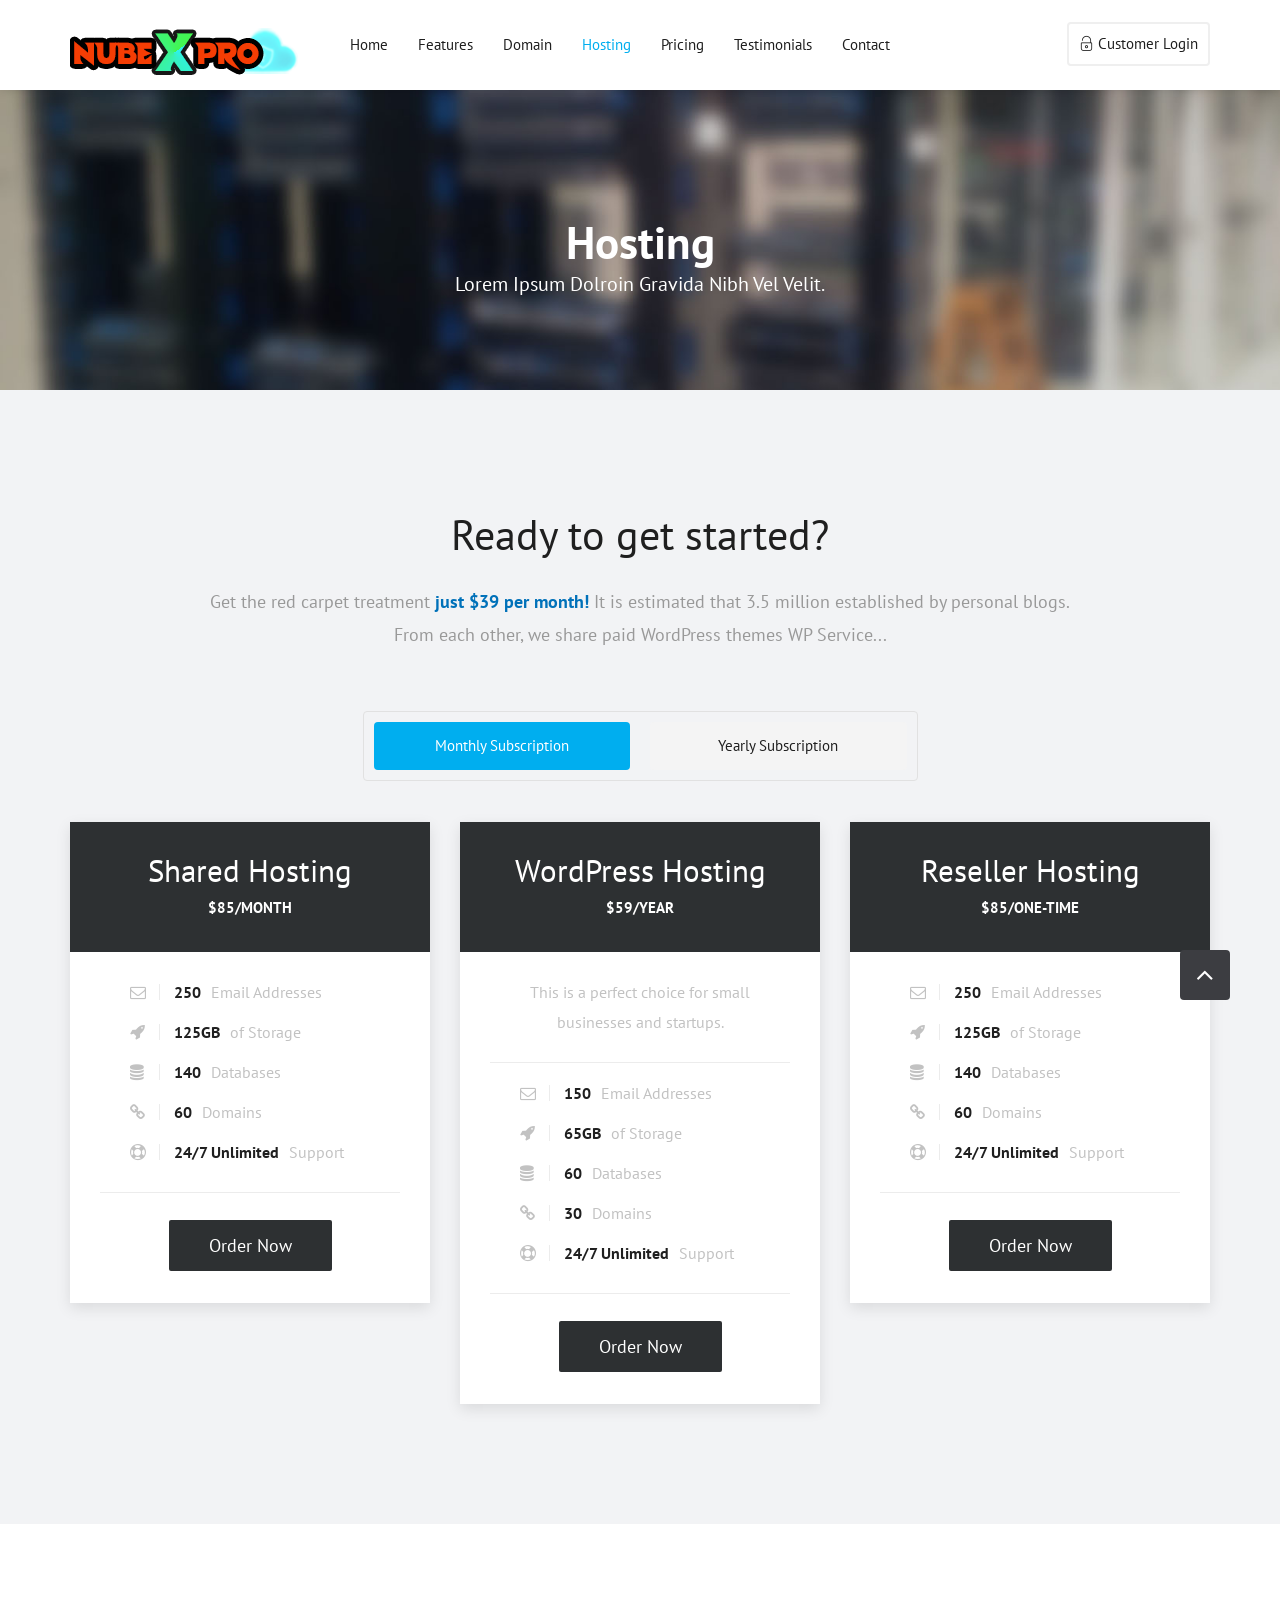
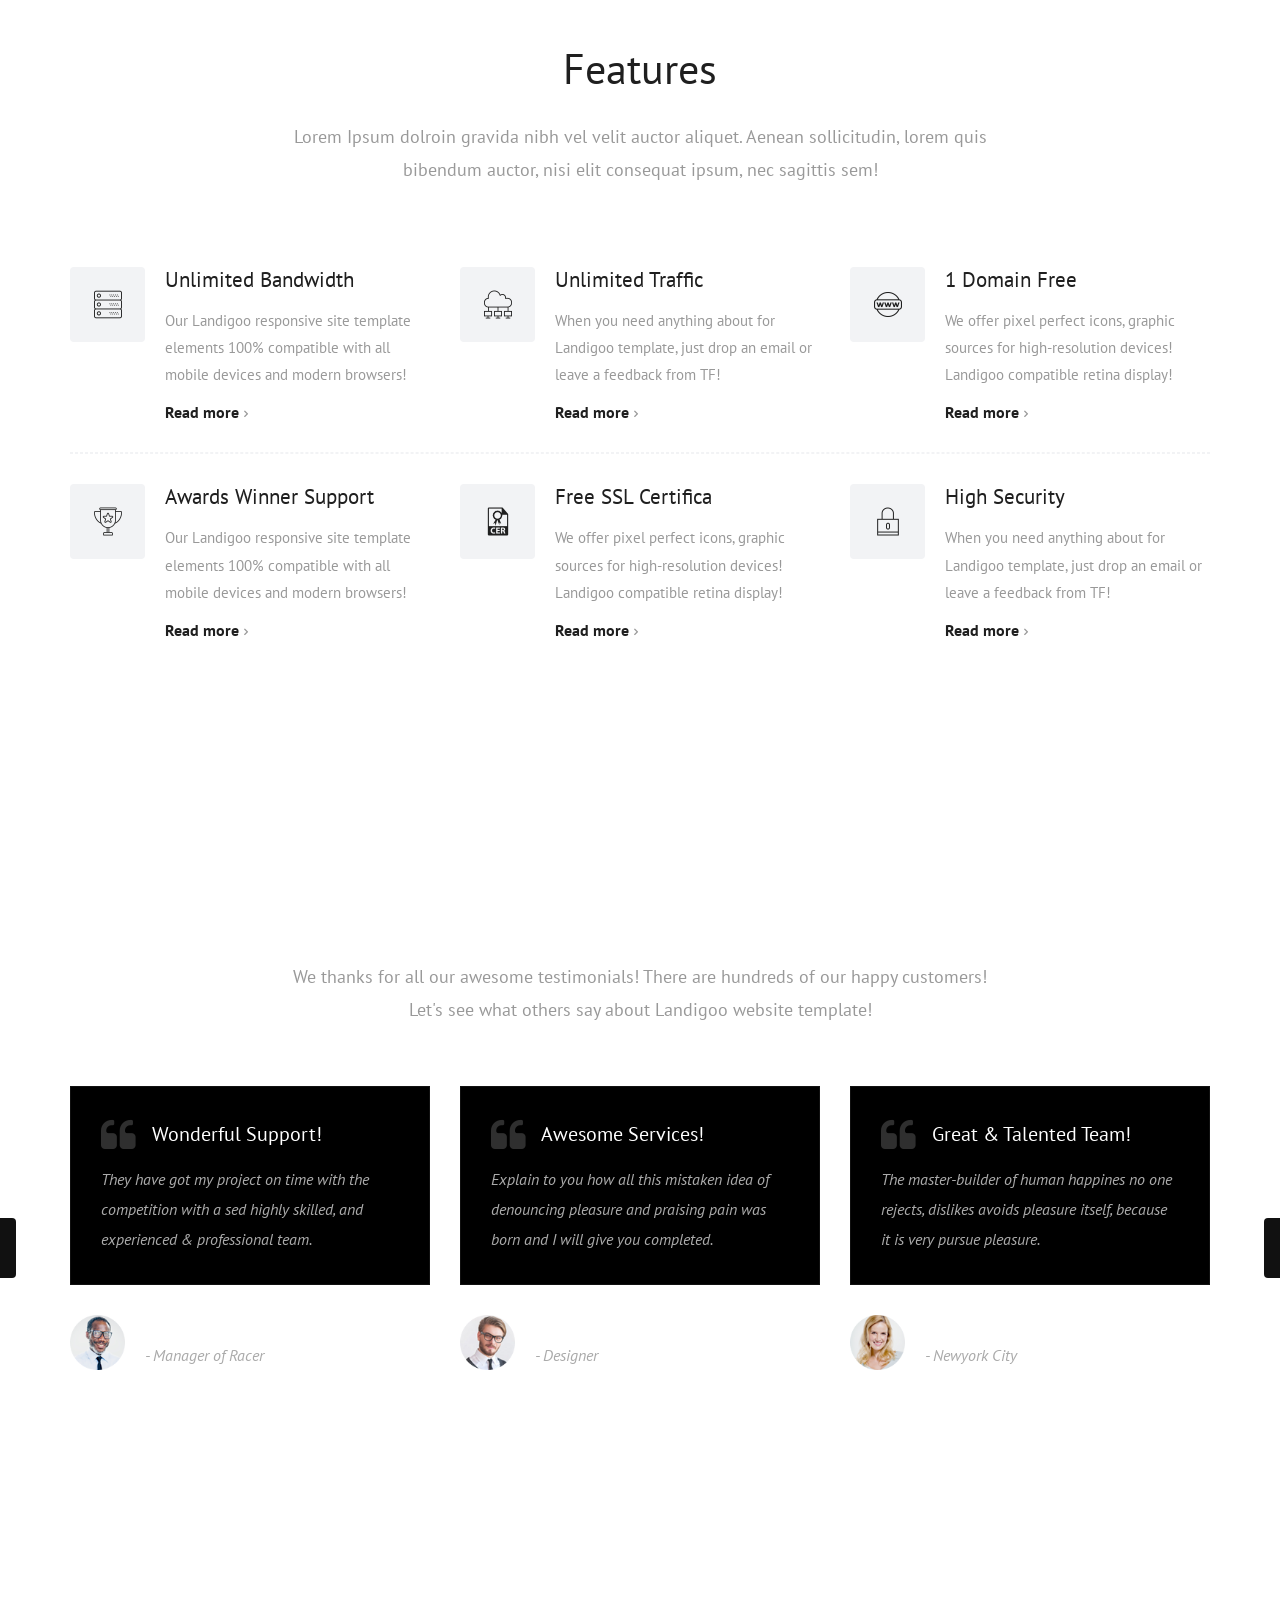
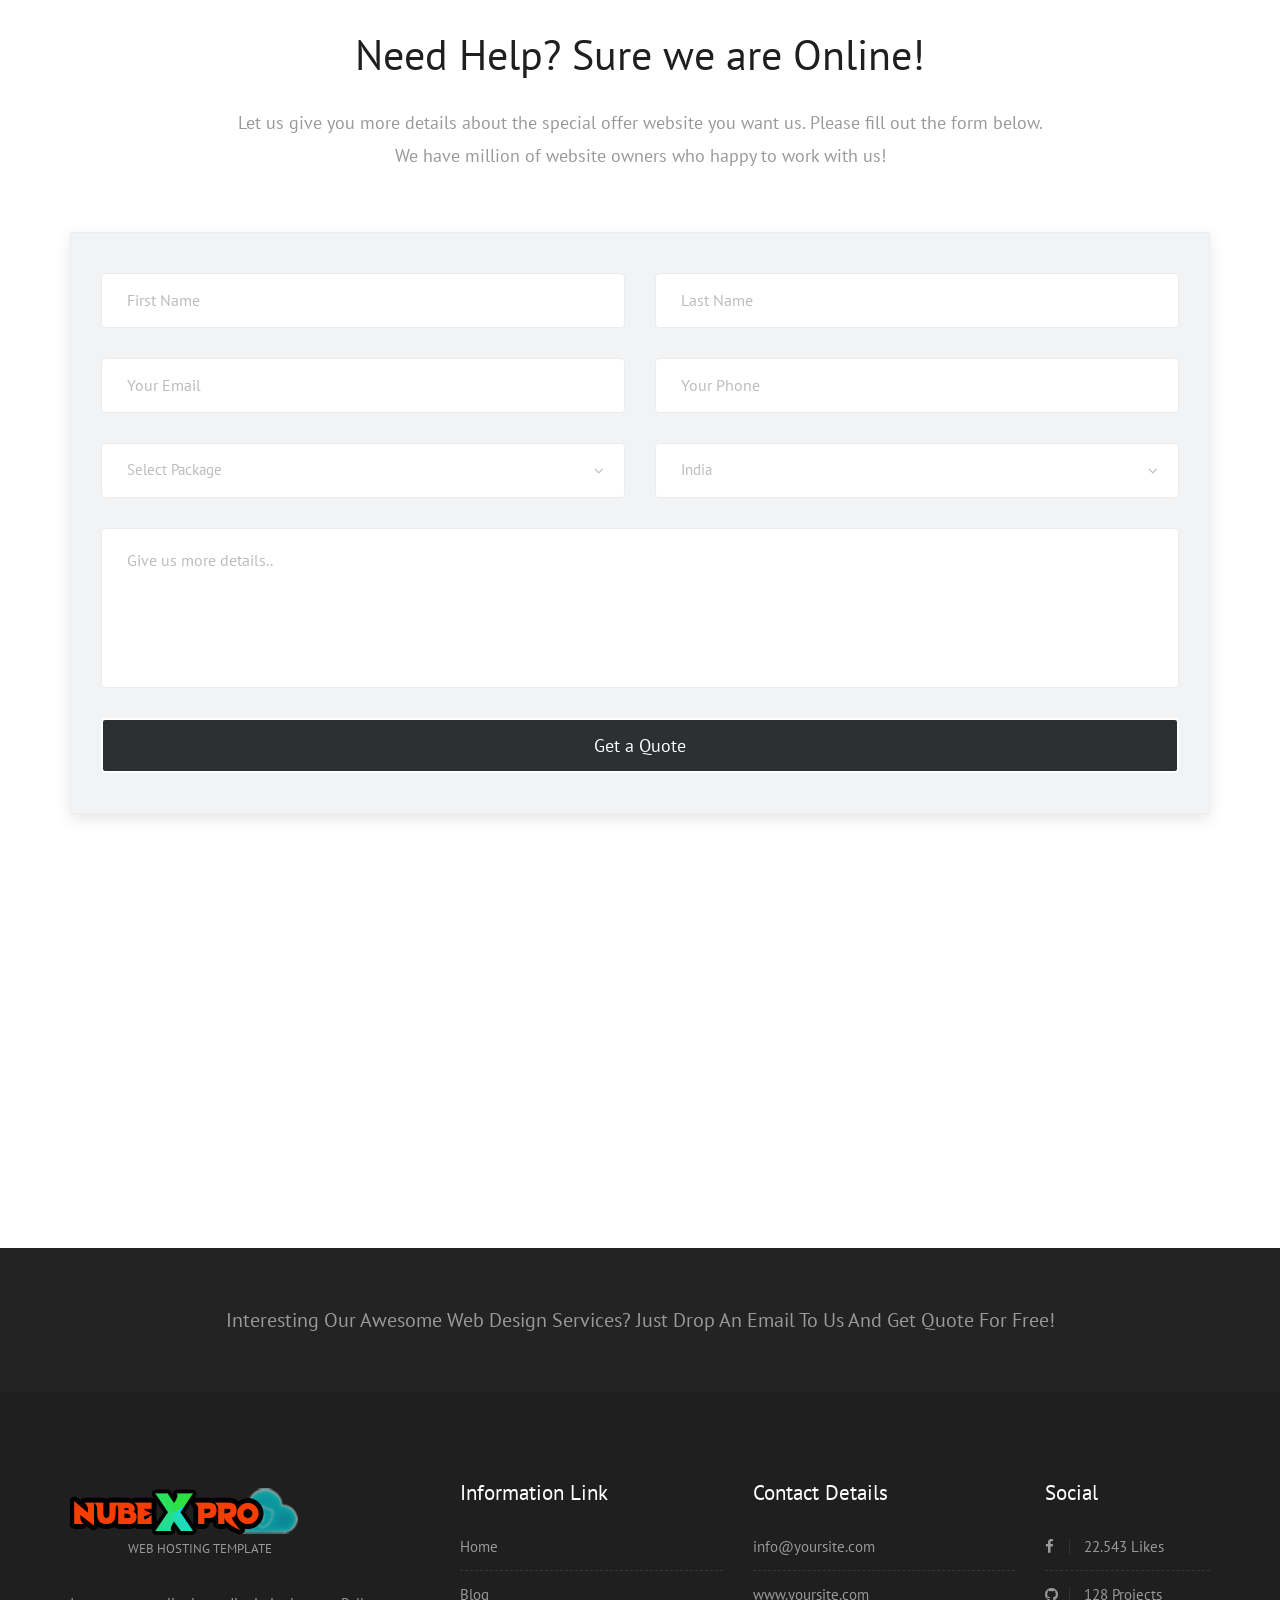
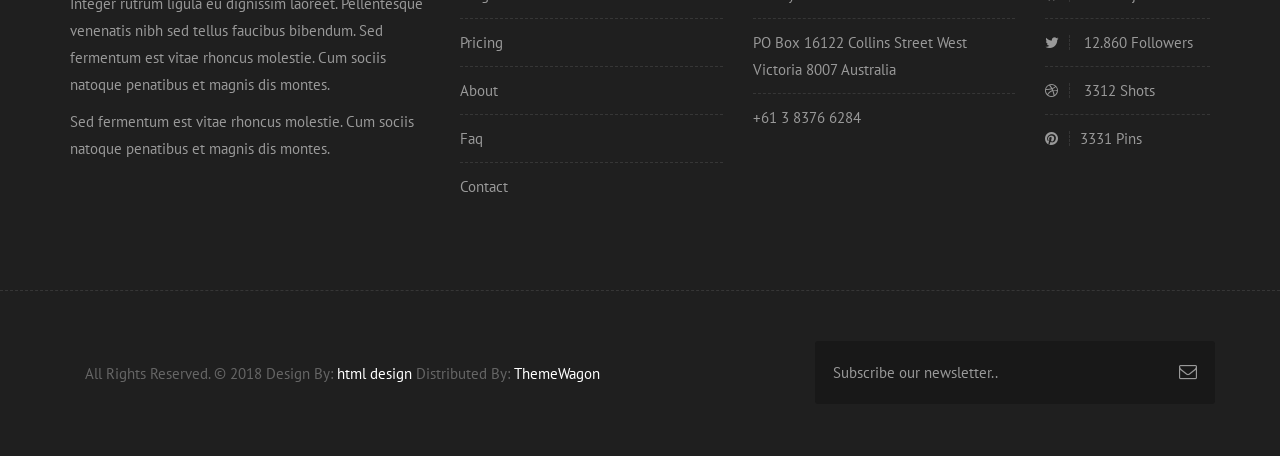
<file: almacenamiento.html>
<!DOCTYPE html>
<html lang="en">

    <!-- Basic -->
    <meta charset="utf-8">
    <meta http-equiv="X-UA-Compatible" content="IE=edge">   
   
    <!-- Mobile Metas -->
    <meta name="viewport" content="width=device-width, minimum-scale=1.0, maximum-scale=1.0, user-scalable=no">
 
     <!-- Site Metas -->
    <title>HostCloud - Responsive HTML5 Template</title>  
    <meta name="keywords" content="">
    <meta name="description" content="">
    <meta name="author" content="">

    <!-- Site Icons -->
    <link rel="shortcut icon" href="images/favicon.ico" type="image/x-icon" />
    <link rel="apple-touch-icon" href="images/apple-touch-icon.png">

    <!-- Bootstrap CSS -->
    <link rel="stylesheet" href="css/bootstrap.min.css">
    <!-- Site CSS -->
    <link rel="stylesheet" href="style.css">
    <!-- Colors CSS -->
    <link rel="stylesheet" href="css/colors.css">
    <!-- ALL VERSION CSS -->
    <link rel="stylesheet" href="css/versions.css">
    <!-- Responsive CSS -->
    <link rel="stylesheet" href="css/responsive.css">
    <!-- Custom CSS -->
    <link rel="stylesheet" href="css/custom.css">

    <!-- Modernizer for Portfolio -->
    <script src="js/modernizer.js"></script>

    <!--[if lt IE 9]>
      <script src="https://oss.maxcdn.com/libs/html5shiv/3.7.0/html5shiv.js"></script>
      <script src="https://oss.maxcdn.com/libs/respond.js/1.4.2/respond.min.js"></script>
    <![endif]-->

</head>
<body class="host_version"> 

	<!-- Modal -->
	<div class="modal fade" id="login" tabindex="-1" role="dialog" aria-labelledby="myModalLabel">
	  <div class="modal-dialog" role="document">
		<div class="modal-content">
			<div class="modal-header tit-up">
				<button type="button" class="close" data-dismiss="modal" aria-hidden="true">&times;</button>
				<h4 class="modal-title">Customer Login</h4>
			</div>
			<div class="modal-body customer-box row">
				<div class="col-md-12">
					<!-- Nav tabs -->
					<ul class="nav nav-tabs">
						<li class="active"><a href="#Login" data-toggle="tab">Login</a></li>
						<li><a href="#Registration" data-toggle="tab">Registration</a></li>
					</ul>
					<!-- Tab panes -->
					<div class="tab-content">
						<div class="tab-pane active" id="Login">
							<form role="form" class="form-horizontal">
							<div class="form-group">
								<div class="col-sm-12">
									<input class="form-control" id="email1" placeholder="Name" type="text">
								</div>
							</div>
							<div class="form-group">
								<div class="col-sm-12">
									<input class="form-control" id="exampleInputPassword1" placeholder="Email" type="email">
								</div>
							</div>
							<div class="row">
								<div class="col-sm-10">
									<button type="submit" class="btn btn-light btn-radius btn-brd grd1">
										Submit
									</button>
									<a class="for-pwd" href="javascript:;">Forgot your password?</a>
								</div>
							</div>
							</form>
						</div>
						<div class="tab-pane" id="Registration">
							<form role="form" class="form-horizontal">
							<div class="form-group">
								<div class="col-sm-12">
									<input class="form-control" placeholder="Name" type="text">
								</div>
							</div>
							<div class="form-group">
								<div class="col-sm-12">
									<input class="form-control" id="email" placeholder="Email" type="email">
								</div>
							</div>
							<div class="form-group">
								<div class="col-sm-12">
									<input class="form-control" id="mobile" placeholder="Mobile" type="email">
								</div>
							</div>
							<div class="form-group">
								<div class="col-sm-12">
									<input class="form-control" id="password" placeholder="Password" type="password">
								</div>
							</div>
							<div class="row">							
								<div class="col-sm-10">
									<button type="button" class="btn btn-light btn-radius btn-brd grd1">
										Save &amp; Continue
									</button>
									<button type="button" class="btn btn-light btn-radius btn-brd grd1">
										Cancel</button>
								</div>
							</div>
							</form>
						</div>
					</div>
				</div>
			</div>
		</div>
	  </div>
	</div>

    <!-- LOADER -->
	<div id="preloader">
		<div class="loading">
			<div class="finger finger-1">
				<div class="finger-item">
				<span></span><i></i>
				</div>
			</div>
  			<div class="finger finger-2">
				<div class="finger-item">
				<span></span><i></i>
				</div>
			</div>
  			<div class="finger finger-3">
				<div class="finger-item">
				  <span></span><i></i>
				</div>
			</div>
  			<div class="finger finger-4">
				<div class="finger-item">
				<span></span><i></i>
				</div>
			</div>
  			<div class="last-finger">
				<div class="last-finger-item"><i></i></div>
			</div>
		</div>
	</div>
	<!-- END LOADER -->

    <header class="header header_style_01">
        <nav class="megamenu navbar navbar-default">
            <div class="container">
                <div class="navbar-header">
                    <button type="button" class="navbar-toggle collapsed" data-toggle="collapse" data-target="#navbar" aria-expanded="false" aria-controls="navbar">
                        <span class="sr-only">Toggle navigation</span>
                        <span class="icon-bar"></span>
                        <span class="icon-bar"></span>
                        <span class="icon-bar"></span>
                    </button>
                    <a class="navbar-brand" href="index.html"><img src="images/logos/logo-hosting.png" alt="image"></a>
                </div>
                <div id="navbar" class="navbar-collapse collapse">
                    <ul class="nav navbar-nav">
                        <li><a href="index.html">Home</a></li>
                        <li><a href="features.html">Features </a></li>
                        <li><a href="domain.html">Domain</a></li>
                        <li><a class="active" href="hosting.html">Hosting</a></li>
                        <li><a href="pricing.html">Pricing</a></li>
                        <li><a href="testimonials.html">Testimonials</a></li>
                        <li><a href="contact.html">Contact</a></li>
                    </ul>
                    <ul class="nav navbar-nav navbar-right">
                        <li><a class="btn-light btn-radius btn-brd log" href="#" data-toggle="modal" data-target="#login"><i class="flaticon-padlock"></i> Customer Login</a></li>
                    </ul>
                </div>
            </div>
        </nav>
    </header>
	
	<div class="all-title-box">
		<div class="container text-center">
			<h1>Hosting<span class="m_1">Lorem Ipsum dolroin gravida nibh vel velit.</span></h1>
		</div>
	</div>
	
	<div id="pricing" class="section lb">
        <div class="container">
            <div class="section-title text-center">
                <h3>Ready to get started?</h3>
                <p class="lead">Get the red carpet treatment <strong>just $39 per month!</strong> It is estimated that 3.5 million established by personal blogs.<br> From each other, we share paid WordPress themes WP Service...</p>
            </div><!-- end title -->

            <div class="row">
                <div class="col-md-6 col-md-offset-3">
                    <div class="message-box">
                        <ul class="nav nav-pills nav-stacked" id="myTabs">
                            <li class="active"><a href="#tab1" data-toggle="pill">Monthly Subscription</a></li>
                            <li><a href="#tab2" data-toggle="pill">Yearly Subscription</a></li>
                        </ul>
                    </div>
                </div><!-- end col -->
            </div>

            <hr class="invis">

            <div class="row">
                <div class="col-md-12">
                    <div class="tab-content">
                        <div class="tab-pane active fade in" id="tab1">
                            <div class="row text-center">
                                <div class="col-md-4">
                                    <div class="pricing-table pricing-table-highlighted">
                                        <div class="pricing-table-header grd1">
                                            <h2>Shared Hosting</h2>
                                            <h3>$85/month</h3>
                                        </div>
                                        <div class="pricing-table-space"></div>
                                        <div class="pricing-table-features">
                                            <p><i class="fa fa-envelope-o"></i> <strong>250</strong> Email Addresses</p>
                                            <p><i class="fa fa-rocket"></i> <strong>125GB</strong> of Storage</p>
                                            <p><i class="fa fa-database"></i> <strong>140</strong> Databases</p>
                                            <p><i class="fa fa-link"></i> <strong>60</strong> Domains</p>
                                            <p><i class="fa fa-life-ring"></i> <strong>24/7 Unlimited</strong> Support</p>
                                        </div>
                                        <div class="pricing-table-sign-up">
                                            <a href="#contact" data-scroll class="btn btn-light btn-radius btn-brd grd1 effect-1">Order Now</a>
                                        </div>
                                    </div>
                                </div>
                                <div class="col-md-4">
                                    <div class="pricing-table pricing-table-highlighted">
                                        <div class="pricing-table-header grd1">
                                            <h2>WordPress Hosting</h2>
                                            <h3>$59/year</h3>
                                        </div>
                                        <div class="pricing-table-space"></div>
                                        <div class="pricing-table-text">
                                            <p>This is a perfect choice for small businesses and startups.</p>
                                        </div>
                                        <div class="pricing-table-features">
                                            <p><i class="fa fa-envelope-o"></i> <strong>150</strong> Email Addresses</p>
                                            <p><i class="fa fa-rocket"></i> <strong>65GB</strong> of Storage</p>
                                            <p><i class="fa fa-database"></i> <strong>60</strong> Databases</p>
                                            <p><i class="fa fa-link"></i> <strong>30</strong> Domains</p>
                                            <p><i class="fa fa-life-ring"></i> <strong>24/7 Unlimited</strong> Support</p>
                                        </div>
                                        <div class="pricing-table-sign-up">
                                            <a href="#contact" data-scroll class="btn btn-light btn-radius btn-brd grd1 effect-1">Order Now</a>
                                        </div>
                                    </div>
                                </div>

                                <div class="col-md-4">
                                    <div class="pricing-table pricing-table-highlighted">
                                        <div class="pricing-table-header grd1">
                                            <h2>Reseller Hosting</h2>
                                            <h3>$85/one-time</h3>
                                        </div>
                                        <div class="pricing-table-space"></div>
                                        <div class="pricing-table-features">
                                            <p><i class="fa fa-envelope-o"></i> <strong>250</strong> Email Addresses</p>
                                            <p><i class="fa fa-rocket"></i> <strong>125GB</strong> of Storage</p>
                                            <p><i class="fa fa-database"></i> <strong>140</strong> Databases</p>
                                            <p><i class="fa fa-link"></i> <strong>60</strong> Domains</p>
                                            <p><i class="fa fa-life-ring"></i> <strong>24/7 Unlimited</strong> Support</p>
                                        </div>
                                        <div class="pricing-table-sign-up">
                                            <a href="#contact" data-scroll class="btn btn-light btn-radius btn-brd grd1 effect-1">Order Now</a>
                                        </div>
                                    </div>
                                </div>
                            </div><!-- end row -->
                        </div><!-- end pane -->

                        <div class="tab-pane fade" id="tab2">
                            <div class="row text-center">
                                <div class="col-md-6">
                                    <div class="pricing-table pricing-table-highlighted">
                                        <div class="pricing-table-header grd1">
                                            <h2>Dedicated Server</h2>
                                            <h3>$85/month</h3>
                                        </div>
                                        <div class="pricing-table-space"></div>
                                        <div class="pricing-table-features">
                                            <p><i class="fa fa-envelope-o"></i> <strong>250</strong> Email Addresses</p>
                                            <p><i class="fa fa-rocket"></i> <strong>125GB</strong> of Storage</p>
                                            <p><i class="fa fa-database"></i> <strong>140</strong> Databases</p>
                                            <p><i class="fa fa-link"></i> <strong>60</strong> Domains</p>
                                            <p><i class="fa fa-life-ring"></i> <strong>24/7 Unlimited</strong> Support</p>
                                        </div>
                                        <div class="pricing-table-sign-up">
                                            <a href="#contact" data-scroll class="btn btn-light btn-radius btn-brd grd1 effect-1">Order Now</a>
                                        </div>
                                    </div>
                                </div>
                                <div class="col-md-6">
                                    <div class="pricing-table pricing-table-highlighted">
                                        <div class="pricing-table-header grd1">
                                            <h2>VPS Server</h2>
                                            <h3>$59/month</h3>
                                        </div>
                                        <div class="pricing-table-space"></div>
                                        <div class="pricing-table-text">
                                            <p>This is a perfect choice for small businesses and startups.</p>
                                        </div>
                                        <div class="pricing-table-features">
                                            <p><i class="fa fa-envelope-o"></i> <strong>150</strong> Email Addresses</p>
                                            <p><i class="fa fa-rocket"></i> <strong>65GB</strong> of Storage</p>
                                            <p><i class="fa fa-database"></i> <strong>60</strong> Databases</p>
                                            <p><i class="fa fa-link"></i> <strong>30</strong> Domains</p>
                                            <p><i class="fa fa-life-ring"></i> <strong>24/7 Unlimited</strong> Support</p>
                                        </div>
                                        <div class="pricing-table-sign-up">
                                            <a href="#contact" data-scroll class="btn btn-light btn-radius btn-brd grd1 effect-1">Order Now</a>
                                        </div>
                                    </div>
                                </div>
                            </div><!-- end row -->
                        </div><!-- end pane -->
                    </div><!-- end content -->
                </div><!-- end col -->
            </div><!-- end row -->
        </div><!-- end container -->
    </div><!-- end section -->
	
    <div id="overviews" class="section wb">
        <div class="container">
            <div class="section-title row text-center">
                <div class="col-md-8 col-md-offset-2">
                    <h3>Features</h3>
                    <p class="lead">Lorem Ipsum dolroin gravida nibh vel velit auctor aliquet. Aenean sollicitudin, lorem quis bibendum auctor, nisi elit consequat ipsum, nec sagittis sem!</p>
                </div>
            </div><!-- end title -->

            <hr class="invis"> 

            <div class="row"> 
                <div class="col-md-4 col-sm-6 col-xs-12">
                    <div class="icon-wrapper wow fadeIn" data-wow-duration="1s" data-wow-delay="0.2s">
                        <i class="flaticon-server global-radius effect-1 alignleft"></i>
                        <h3>Unlimited Bandwidth</h3>
                        <p>Our Landigoo responsive site template elements 100% compatible with all mobile devices and modern browsers! <small class="readmore"><a href="#">Read more</a></small></p>
                    </div><!-- end icon-wrapper -->
                </div><!-- end col -->

                <div class="col-md-4 col-sm-6 col-xs-12">
                    <div class="icon-wrapper wow fadeIn" data-wow-duration="1s" data-wow-delay="0.6s">
                        <i class="flaticon-cloud-computing-1 global-radius effect-1 alignleft"></i>
                        <h3>Unlimited Traffic</h3>
                        <p>When you need anything about for Landigoo template, just drop an email or leave a feedback from TF!<small class="readmore"><a href="#">Read more</a></small></p>
                    </div><!-- end icon-wrapper -->
                </div><!-- end col -->

                <div class="col-md-4 col-sm-6 col-xs-12">
                    <div class="icon-wrapper wow fadeIn" data-wow-duration="1s" data-wow-delay="0.4s">
                        <i class="flaticon-world-wide-web global-radius effect-1 alignleft"></i>
                        <h3>1 Domain Free</h3>
                        <p>We offer pixel perfect icons, graphic sources for high-resolution devices! Landigoo compatible retina display! <small class="readmore"><a href="#">Read more</a></small></p>
                    </div><!-- end icon-wrapper -->
                </div><!-- end col -->
            </div><!-- end row -->

            <hr class="hr3"> 

            <div class="row"> 
                <div class="col-md-4 col-sm-6 col-xs-12">
                    <div class="icon-wrapper wow fadeIn" data-wow-duration="1s" data-wow-delay="0.2s">
                        <i class="flaticon-cup global-radius effect-1 alignleft"></i>
                        <h3>Awards Winner Support</h3>
                        <p>Our Landigoo responsive site template elements 100% compatible with all mobile devices and modern browsers! <small class="readmore"><a href="#">Read more</a></small></p>
                    </div><!-- end icon-wrapper -->
                </div><!-- end col -->

                <div class="col-md-4 col-sm-6 col-xs-12">
                    <div class="icon-wrapper wow fadeIn" data-wow-duration="1s" data-wow-delay="0.4s">
                        <i class="flaticon-cer-file-format global-radius effect-1 alignleft"></i>
                        <h3>Free SSL Certifica</h3>
                        <p>We offer pixel perfect icons, graphic sources for high-resolution devices! Landigoo compatible retina display! <small class="readmore"><a href="#">Read more</a></small></p>
                    </div><!-- end icon-wrapper -->
                </div><!-- end col -->

                <div class="col-md-4 col-sm-6 col-xs-12">
                    <div class="icon-wrapper wow fadeIn" data-wow-duration="1s" data-wow-delay="0.6s">
                        <i class="flaticon-locked global-radius effect-1 alignleft"></i>
                        <h3>High Security</h3>
                        <p>When you need anything about for Landigoo template, just drop an email or leave a feedback from TF!<small class="readmore"><a href="#">Read more</a></small></p>
                    </div><!-- end icon-wrapper -->
                </div><!-- end col -->
            </div><!-- end row -->
        </div><!-- end container -->
    </div><!-- end section -->

    <div id="testimonials" class="parallax section db parallax-off" style="background-image:url('uploads/parallax_04.jpg');">
        <div class="container">
            <div class="section-title text-center">
                <h3>Testimonials</h3>
                <p class="lead">We thanks for all our awesome testimonials! There are hundreds of our happy customers! <br>Let's see what others say about Landigoo website template!</p>
            </div><!-- end title -->

            <div class="row">
                <div class="col-md-12 col-sm-12">
                    <div class="testi-carousel owl-carousel owl-theme">
                        <div class="testimonial clearfix">
                            <div class="desc">
                                <h3><i class="fa fa-quote-left"></i> Wonderful Support!</h3>
                                <p class="lead">They have got my project on time with the competition with a sed highly skilled, and experienced & professional team.</p>
                            </div>
                            <div class="testi-meta">
                                <img src="uploads/testi_01.png" alt="" class="img-responsive alignleft">
                                <h4>James Fernando <small>- Manager of Racer</small></h4>
                            </div>
                            <!-- end testi-meta -->
                        </div>
                        <!-- end testimonial -->

                        <div class="testimonial clearfix">
                            <div class="desc">
                                <h3><i class="fa fa-quote-left"></i> Awesome Services!</h3>
                                <p class="lead">Explain to you how all this mistaken idea of denouncing pleasure and praising pain was born and I will give you completed.</p>
                            </div>
                            <div class="testi-meta">
                                <img src="uploads/testi_02.png" alt="" class="img-responsive alignleft">
                                <h4>Jacques Philips <small>- Designer</small></h4>
                            </div>
                            <!-- end testi-meta -->
                        </div>
                        <!-- end testimonial -->

                        <div class="testimonial clearfix">
                            <div class="desc">
                                <h3><i class="fa fa-quote-left"></i> Great & Talented Team!</h3>
                                <p class="lead">The master-builder of human happines no one rejects, dislikes avoids pleasure itself, because it is very pursue pleasure. </p>
                            </div>
                            <div class="testi-meta">
                                <img src="uploads/testi_03.png" alt="" class="img-responsive alignleft">
                                <h4>Venanda Mercy <small>- Newyork City</small></h4>
                            </div>
                            <!-- end testi-meta -->
                        </div>
                        <!-- end testimonial -->
                        <div class="testimonial clearfix">
                            <div class="desc">
                                <h3><i class="fa fa-quote-left"></i> Wonderful Support!</h3>
                                <p class="lead">They have got my project on time with the competition with a sed highly skilled, and experienced & professional team.</p>
                            </div>
                            <div class="testi-meta">
                                <img src="uploads/testi_01.png" alt="" class="img-responsive alignleft">
                                <h4>James Fernando <small>- Manager of Racer</small></h4>
                            </div>
                            <!-- end testi-meta -->
                        </div>
                        <!-- end testimonial -->

                        <div class="testimonial clearfix">
                            <div class="desc">
                                <h3><i class="fa fa-quote-left"></i> Awesome Services!</h3>
                                <p class="lead">Explain to you how all this mistaken idea of denouncing pleasure and praising pain was born and I will give you completed.</p>
                            </div>
                            <div class="testi-meta">
                                <img src="uploads/testi_02.png" alt="" class="img-responsive alignleft">
                                <h4>Jacques Philips <small>- Designer</small></h4>
                            </div>
                            <!-- end testi-meta -->
                        </div>
                        <!-- end testimonial -->

                        <div class="testimonial clearfix">
                            <div class="desc">
                                <h3><i class="fa fa-quote-left"></i> Great & Talented Team!</h3>
                                <p class="lead">The master-builder of human happines no one rejects, dislikes avoids pleasure itself, because it is very pursue pleasure. </p>
                            </div>
                            <div class="testi-meta">
                                <img src="uploads/testi_03.png" alt="" class="img-responsive alignleft">
                                <h4>Venanda Mercy <small>- Newyork City</small></h4>
                            </div>
                            <!-- end testi-meta -->
                        </div><!-- end testimonial -->
                    </div><!-- end carousel -->
                </div><!-- end col -->
            </div><!-- end row -->
        </div><!-- end container -->
    </div><!-- end section -->

    <div id="support" class="section wb">
        <div class="container">
            <div class="section-title text-center">
                <h3>Need Help? Sure we are Online!</h3>
                <p class="lead">Let us give you more details about the special offer website you want us. Please fill out the form below. <br>We have million of website owners who happy to work with us!</p>
            </div><!-- end title -->

            <div class="row">
                <div class="col-md-12">
                    <div class="contact_form">
                        <div id="message"></div>
                        <form id="contactform" class="row" action="contact.php" name="contactform" method="post">
                            <fieldset class="row-fluid">
                                <div class="col-lg-6 col-md-6 col-sm-6 col-xs-12">
                                    <input type="text" name="first_name" id="first_name" class="form-control" placeholder="First Name">
                                </div>
                                <div class="col-lg-6 col-md-6 col-sm-6 col-xs-12">
                                    <input type="text" name="last_name" id="last_name" class="form-control" placeholder="Last Name">
                                </div>
                                <div class="col-lg-6 col-md-6 col-sm-6 col-xs-12">
                                    <input type="email" name="email" id="email" class="form-control" placeholder="Your Email">
                                </div>
                                <div class="col-lg-6 col-md-6 col-sm-6 col-xs-12">
                                    <input type="text" name="phone" id="phone" class="form-control" placeholder="Your Phone">
                                </div>
                                <div class="col-lg-6 col-md-6 col-sm-6 col-xs-12">
                                    <label class="sr-only">Select Service</label>
                                    <select name="select_service" id="select_service" class="selectpicker form-control" data-style="btn-white">
                                        <option value="12">Select Package</option>
                                        <option value="Web Design">Web Hosting</option>
                                        <option value="Web Development">Shared Hosting</option>
                                        <option value="Graphic Design">Reseller Hosting</option>
                                        <option value="Others">Others</option>
                                    </select>
                                </div>
                                <div class="col-lg-6 col-md-6 col-sm-6 col-xs-12">
                                    <label class="sr-only">Select Country</label>
                                    <select name="select_price" id="select_price" class="selectpicker form-control" data-style="btn-white">
                                        <option value="India">India</option>
                                        <option value="Italy">Italy</option>
                                        <option value="Holland">Holland</option>
                                        <option value="Germany">Germany</option>
                                    </select>
                                </div>
                                <div class="col-lg-12 col-md-12 col-sm-12 col-xs-12">
                                    <textarea class="form-control" name="comments" id="comments" rows="6" placeholder="Give us more details.."></textarea>
                                </div>
                                <div class="col-lg-12 col-md-12 col-sm-12 col-xs-12 text-center">
                                    <button type="submit" value="SEND" id="submit" class="btn btn-light btn-radius btn-brd grd1 btn-block">Get a Quote</button>
                                </div>
                            </fieldset>
                        </form>
                    </div>
                </div><!-- end col -->
            </div><!-- end row -->
        </div><!-- end container -->
    </div><!-- end section -->

    <div class="parallax section db parallax-off" style="background-image:url('uploads/parallax_02.jpg');">
        <div class="container">
            <div class="row logos">
                <div class="col-md-2 col-sm-2 col-xs-6 wow fadeInUp">
                    <a href="#"><img src="uploads/logo_01.png" alt="" class="img-repsonsive"></a>
                </div>
                <div class="col-md-2 col-sm-2 col-xs-6 wow fadeInUp">
                    <a href="#"><img src="uploads/logo_02.png" alt="" class="img-repsonsive"></a>
                </div>
                <div class="col-md-2 col-sm-2 col-xs-6 wow fadeInUp">
                    <a href="#"><img src="uploads/logo_03.png" alt="" class="img-repsonsive"></a>
                </div>
                <div class="col-md-2 col-sm-2 col-xs-6 wow fadeInUp">
                    <a href="#"><img src="uploads/logo_04.png" alt="" class="img-repsonsive"></a>
                </div>
                <div class="col-md-2 col-sm-2 col-xs-6 wow fadeInUp">
                    <a href="#"><img src="uploads/logo_05.png" alt="" class="img-repsonsive"></a>
                </div>
                <div class="col-md-2 col-sm-2 col-xs-6 wow fadeInUp">
                    <a href="#"><img src="uploads/logo_06.png" alt="" class="img-repsonsive"></a>
                </div>
            </div><!-- end row -->
        </div><!-- end container -->
    </div><!-- end section -->

    <section class="section nopad cac text-center">
        <a href="#"><h3>Interesting our awesome web design services? Just drop an email to us and get quote for free!</h3></a>
    </section>

    <footer class="footer">
        <div class="container">
            <div class="row">
                <div class="col-md-4 col-sm-4 col-xs-12">
                    <div class="widget clearfix">
                        <div class="widget-title">
                            <img src="images/logos/logo-hosting-light.png" alt="">
                            <small>Web Hosting Template</small>
                        </div>
                        <p> Integer rutrum ligula eu dignissim laoreet. Pellentesque venenatis nibh sed tellus faucibus bibendum. Sed fermentum est vitae rhoncus molestie. Cum sociis natoque penatibus et magnis dis montes.</p>
                        <p>Sed fermentum est vitae rhoncus molestie. Cum sociis natoque penatibus et magnis dis montes.</p>
                    </div><!-- end clearfix -->
                </div><!-- end col -->

				<div class="col-md-3 col-sm-3 col-xs-12">
                    <div class="widget clearfix">
                        <div class="widget-title">
                            <h3>Information Link</h3>
                        </div>

                        <ul class="footer-links">
                            <li><a href="#">Home</a></li>
                            <li><a href="#">Blog</a></li>
                            <li><a href="#">Pricing</a></li>
							<li><a href="#">About</a></li>
							<li><a href="#">Faq</a></li>
							<li><a href="#">Contact</a></li>
                        </ul><!-- end links -->
                    </div><!-- end clearfix -->
                </div><!-- end col -->
				
                <div class="col-md-3 col-sm-3 col-xs-12">
                    <div class="widget clearfix">
                        <div class="widget-title">
                            <h3>Contact Details</h3>
                        </div>

                        <ul class="footer-links">
                            <li><a href="mailto:#">info@yoursite.com</a></li>
                            <li><a href="#">www.yoursite.com</a></li>
                            <li>PO Box 16122 Collins Street West Victoria 8007 Australia</li>
                            <li>+61 3 8376 6284</li>
                        </ul><!-- end links -->
                    </div><!-- end clearfix -->
                </div><!-- end col -->

                <div class="col-md-2 col-sm-2 col-xs-12">
                    <div class="widget clearfix">
                        <div class="widget-title">
                            <h3>Social</h3>
                        </div>
                        <ul class="footer-links">
                            <li><a href="#"><i class="fa fa-facebook"></i> 22.543 Likes</a></li>
                            <li><a href="#"><i class="fa fa-github"></i> 128 Projects</a></li>
                            <li><a href="#"><i class="fa fa-twitter"></i> 12.860 Followers</a></li>
                            <li><a href="#"><i class="fa fa-dribbble"></i> 3312 Shots</a></li>
                            <li><a href="#"><i class="fa fa-pinterest"></i>3331 Pins</a></li>
                        </ul><!-- end links -->
                    </div><!-- end clearfix -->
                </div><!-- end col -->
            </div><!-- end row -->
        </div><!-- end container -->
    </footer><!-- end footer -->

    <div class="copyrights">
        <div class="container">
            <div class="footer-distributed">
                <div class="footer-left">
                    <p class="footer-company-name">All Rights Reserved. &copy; 2018 Design By: <a href="https://html.design/">html design</a> Distributed By: <a href="https://themewagon.com/">ThemeWagon</a></p>
                </div>

                <div class="footer-right">
                    <form method="get" action="#">
                        <input placeholder="Subscribe our newsletter.." name="search">
                        <i class="fa fa-envelope-o"></i>
                    </form>
                </div>
            </div>
        </div><!-- end container -->
    </div><!-- end copyrights -->

    <a href="#" id="scroll-to-top" class="dmtop global-radius"><i class="fa fa-angle-up"></i></a>

    <!-- ALL JS FILES -->
    <script src="js/all.js"></script>
    <!-- ALL PLUGINS -->
    <script src="js/custom.js"></script>

</body>
</html>
</file>
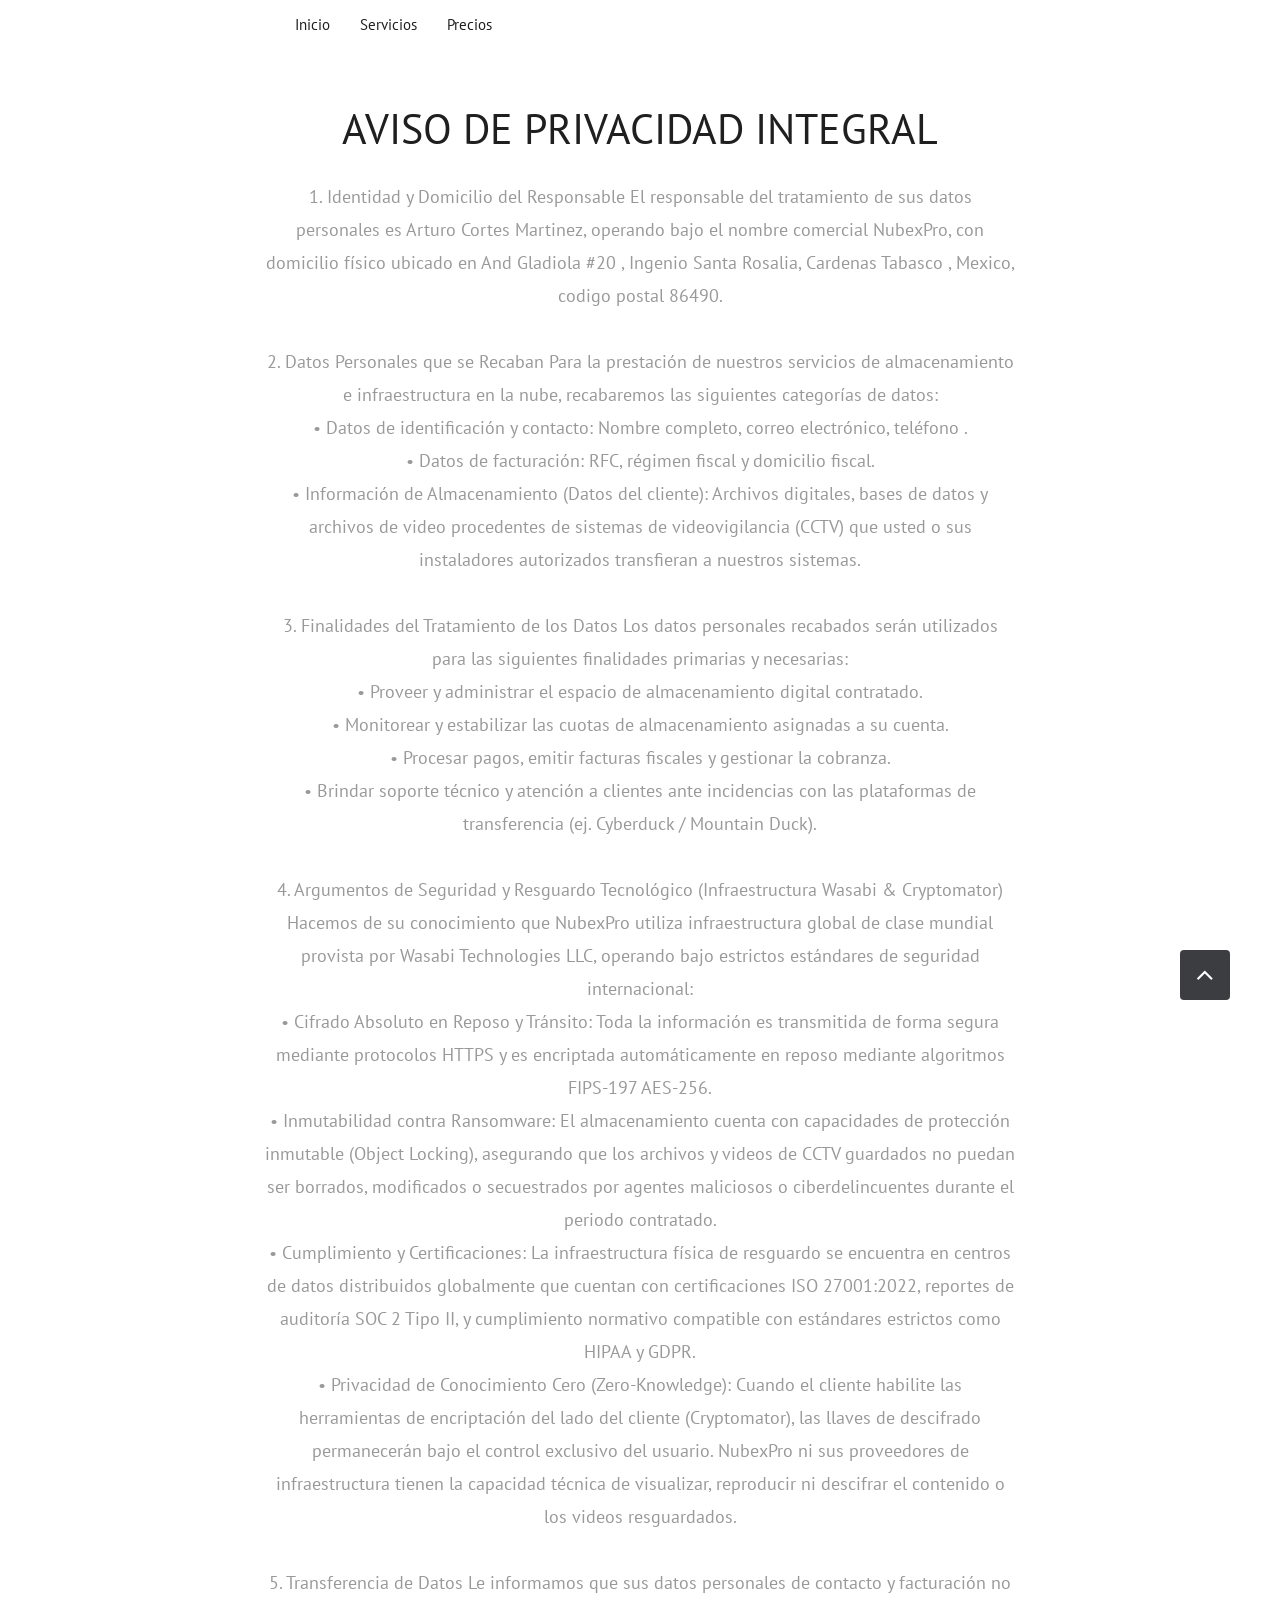
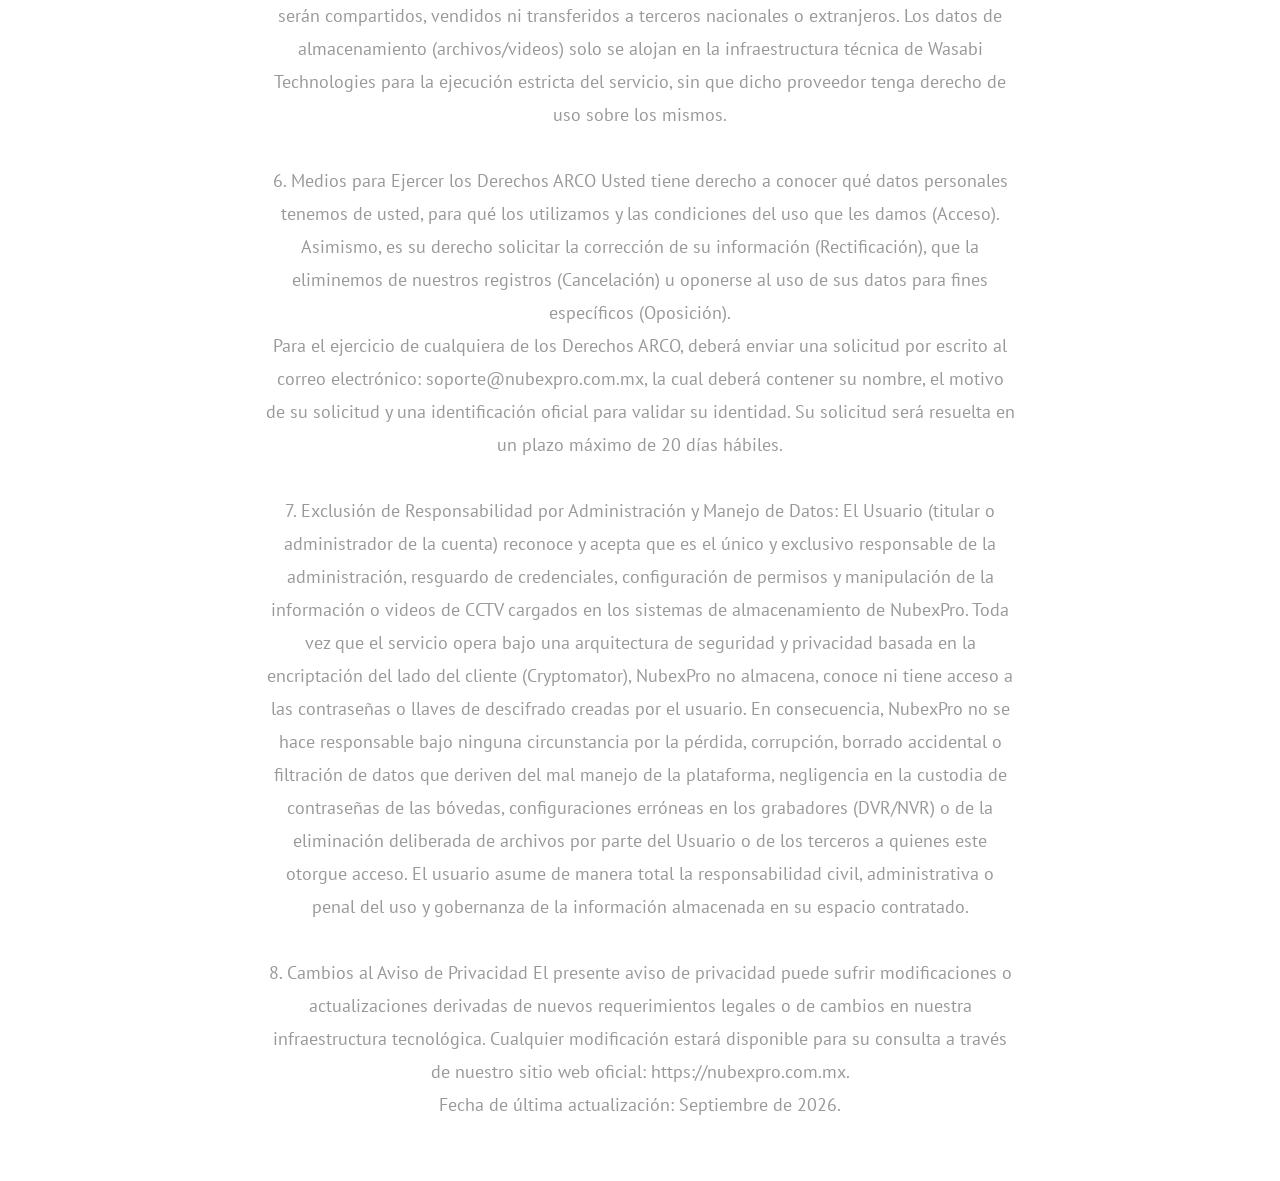
<file: aviso-de-privacidad.html>
<!DOCTYPE html>
<html lang="en">

    <!-- Basic -->
    <meta charset="utf-8">
    <meta http-equiv="X-UA-Compatible" content="IE=edge">   
   
    <!-- Mobile Metas -->
    <meta name="viewport" content="width=device-width, minimum-scale=1.0, maximum-scale=1.0, user-scalable=no">
 
     <!-- Site Metas -->
    <title>NubexPro</title>  
    <meta name="keywords" content="">
    <meta name="description" content="">
    <meta name="author" content="">

    <!-- Site Icons -->
    <link rel="shortcut icon" href="images/favicon.ico" type="image/x-icon" />
    <link rel="apple-touch-icon" href="images/apple-touch-icon.png">

    <!-- Bootstrap CSS -->
    <link rel="stylesheet" href="css/bootstrap.min.css">
    <!-- Site CSS -->
    <link rel="stylesheet" href="style.css">
    <!-- Colors CSS -->
    <link rel="stylesheet" href="css/colors.css">
    <!-- ALL VERSION CSS -->
    <link rel="stylesheet" href="css/versions.css">
    <!-- Responsive CSS -->
    <link rel="stylesheet" href="css/responsive.css">
    <!-- Custom CSS -->
    <link rel="stylesheet" href="css/custom.css">

    <!-- Modernizer for Portfolio -->
    <script src="js/modernizer.js"></script>

    <!--[if lt IE 9]>
      <script src="https://oss.maxcdn.com/libs/html5shiv/3.7.0/html5shiv.js"></script>
      <script src="https://oss.maxcdn.com/libs/respond.js/1.4.2/respond.min.js"></script>
    <![endif]-->

</head>
<body class="host_version"> 
<div class="container">
            <div class="section-title row text-center">
                <div class="col-md-8 col-md-offset-2">
                    <div id="navbar" class="navbar-collapse collapse">
                    <ul class="nav navbar-nav">
                        <li><a href="index.html">Inicio</a></li>
                        <li><a href="servicios.html">Servicios </a></li>
                        
                        <li><a href="precios.html">Precios</a></li>
                        
                    </ul>
                   
                </div>
                    <br><br>
                    <h3>AVISO DE PRIVACIDAD INTEGRAL</h3>
                    <p class="lead">
1. Identidad y Domicilio del Responsable
El responsable del tratamiento de sus datos personales es Arturo Cortes Martinez, operando bajo el nombre comercial NubexPro, con domicilio físico ubicado en And Gladiola #20 , Ingenio Santa Rosalia, Cardenas Tabasco , Mexico, codigo postal 86490. <br><br>
2. Datos Personales que se Recaban
Para la prestación de nuestros servicios de almacenamiento e infraestructura en la nube, recabaremos las siguientes categorías de datos:  <br> 
•	Datos de identificación y contacto: Nombre completo, correo electrónico, teléfono . <br>
•	Datos de facturación: RFC, régimen fiscal y domicilio fiscal. <br>
•	Información de Almacenamiento (Datos del cliente): Archivos digitales, bases de datos y archivos de video procedentes de sistemas de videovigilancia (CCTV) que usted o sus instaladores autorizados transfieran a nuestros sistemas. <br><br>
3. Finalidades del Tratamiento de los Datos
Los datos personales recabados serán utilizados para las siguientes finalidades primarias y necesarias:  <br>
•	Proveer y administrar el espacio de almacenamiento digital contratado. <br>
•	Monitorear y estabilizar las cuotas de almacenamiento asignadas a su cuenta. <br>
•	Procesar pagos, emitir facturas fiscales y gestionar la cobranza. <br>
•	Brindar soporte técnico y atención a clientes ante incidencias con las plataformas de transferencia (ej. Cyberduck / Mountain Duck). <br><br>
4. Argumentos de Seguridad y Resguardo Tecnológico (Infraestructura Wasabi & Cryptomator)
Hacemos de su conocimiento que NubexPro utiliza infraestructura global de clase mundial provista por Wasabi Technologies LLC, operando bajo estrictos estándares de seguridad internacional:  <br>
•	Cifrado Absoluto en Reposo y Tránsito: Toda la información es transmitida de forma segura mediante protocolos HTTPS y es encriptada automáticamente en reposo mediante algoritmos FIPS-197 AES-256.  <br>
•	Inmutabilidad contra Ransomware: El almacenamiento cuenta con capacidades de protección inmutable (Object Locking), asegurando que los archivos y videos de CCTV guardados no puedan ser borrados, modificados o secuestrados por agentes maliciosos o ciberdelincuentes durante el periodo contratado. <br>
•	Cumplimiento y Certificaciones: La infraestructura física de resguardo se encuentra en centros de datos distribuidos globalmente que cuentan con certificaciones ISO 27001:2022, reportes de auditoría SOC 2 Tipo II, y cumplimiento normativo compatible con estándares estrictos como HIPAA y GDPR. <br>
•	Privacidad de Conocimiento Cero (Zero-Knowledge): Cuando el cliente habilite las herramientas de encriptación del lado del cliente (Cryptomator), las llaves de descifrado permanecerán bajo el control exclusivo del usuario. NubexPro ni sus proveedores de infraestructura tienen la capacidad técnica de visualizar, reproducir ni descifrar el contenido o los videos resguardados. <br> <br>
5. Transferencia de Datos
Le informamos que sus datos personales de contacto y facturación no serán compartidos, vendidos ni transferidos a terceros nacionales o extranjeros. Los datos de almacenamiento (archivos/videos) solo se alojan en la infraestructura técnica de Wasabi Technologies para la ejecución estricta del servicio, sin que dicho proveedor tenga derecho de uso sobre los mismos. <br> <br>
6. Medios para Ejercer los Derechos ARCO
Usted tiene derecho a conocer qué datos personales tenemos de usted, para qué los utilizamos y las condiciones del uso que les damos (Acceso). Asimismo, es su derecho solicitar la corrección de su información (Rectificación), que la eliminemos de nuestros registros (Cancelación) u oponerse al uso de sus datos para fines específicos (Oposición). <br>
Para el ejercicio de cualquiera de los Derechos ARCO, deberá enviar una solicitud por escrito al correo electrónico: soporte@nubexpro.com.mx, la cual deberá contener su nombre, el motivo de su solicitud y una identificación oficial para validar su identidad. Su solicitud será resuelta en un plazo máximo de 20 días hábiles. <br> <br>
7. Exclusión de Responsabilidad por Administración y Manejo de Datos: El Usuario (titular o administrador de la cuenta) reconoce y acepta que es el único y exclusivo responsable de la administración, resguardo de credenciales, configuración de permisos y manipulación de la información o videos de CCTV cargados en los sistemas de almacenamiento de NubexPro. Toda vez que el servicio opera bajo una arquitectura de seguridad y privacidad basada en la encriptación del lado del cliente (Cryptomator), NubexPro no almacena, conoce ni tiene acceso a las contraseñas o llaves de descifrado creadas por el usuario. En consecuencia, NubexPro no se hace responsable bajo ninguna circunstancia por la pérdida, corrupción, borrado accidental o filtración de datos que deriven del mal manejo de la plataforma, negligencia en la custodia de contraseñas de las bóvedas, configuraciones erróneas en los grabadores (DVR/NVR) o de la eliminación deliberada de archivos por parte del Usuario o de los terceros a quienes este otorgue acceso. El usuario asume de manera total la responsabilidad civil, administrativa o penal del uso y gobernanza de la información almacenada en su espacio contratado. <br><br>
8. Cambios al Aviso de Privacidad
El presente aviso de privacidad puede sufrir modificaciones o actualizaciones derivadas de nuevos requerimientos legales o de cambios en nuestra infraestructura tecnológica. Cualquier modificación estará disponible para su consulta a través de nuestro sitio web oficial: https://nubexpro.com.mx. <br>
Fecha de última actualización: Septiembre de 2026.

</p>
                </div>
            </div><!-- end title -->
                      

    

                
            </div><!-- end row -->
        </div><!-- end 
</body>

    <footer class="footer">
        <div class="container">
            <div class="row">
                <div class="col-md-4 col-sm-4 col-xs-12">
                    <div class="widget clearfix">
                        <div class="widget-title">
                            <img src="images/logos/logo-hosting-light.png" alt="">
           

				

    <div class="copyrights">
        <div class="container">
            <div class="footer-distributed">
                <div class="footer-center">
                       <p class="footer-company-name">Todos los derechos reservados. &copy; 2026 NubexPro </a></p> 

                <div class="footer-right">
                    
                </div>
            </div>
        </div><!-- end container -->
    </div><!-- end copyrights -->

    <a href="#" id="scroll-to-top" class="dmtop global-radius"><i class="fa fa-angle-up"></i></a>

    <!-- ALL JS FILES -->
    <script src="js/all.js"></script>
    <!-- ALL PLUGINS -->
    <script src="js/custom.js"></script>

</body>
</html>
</file>
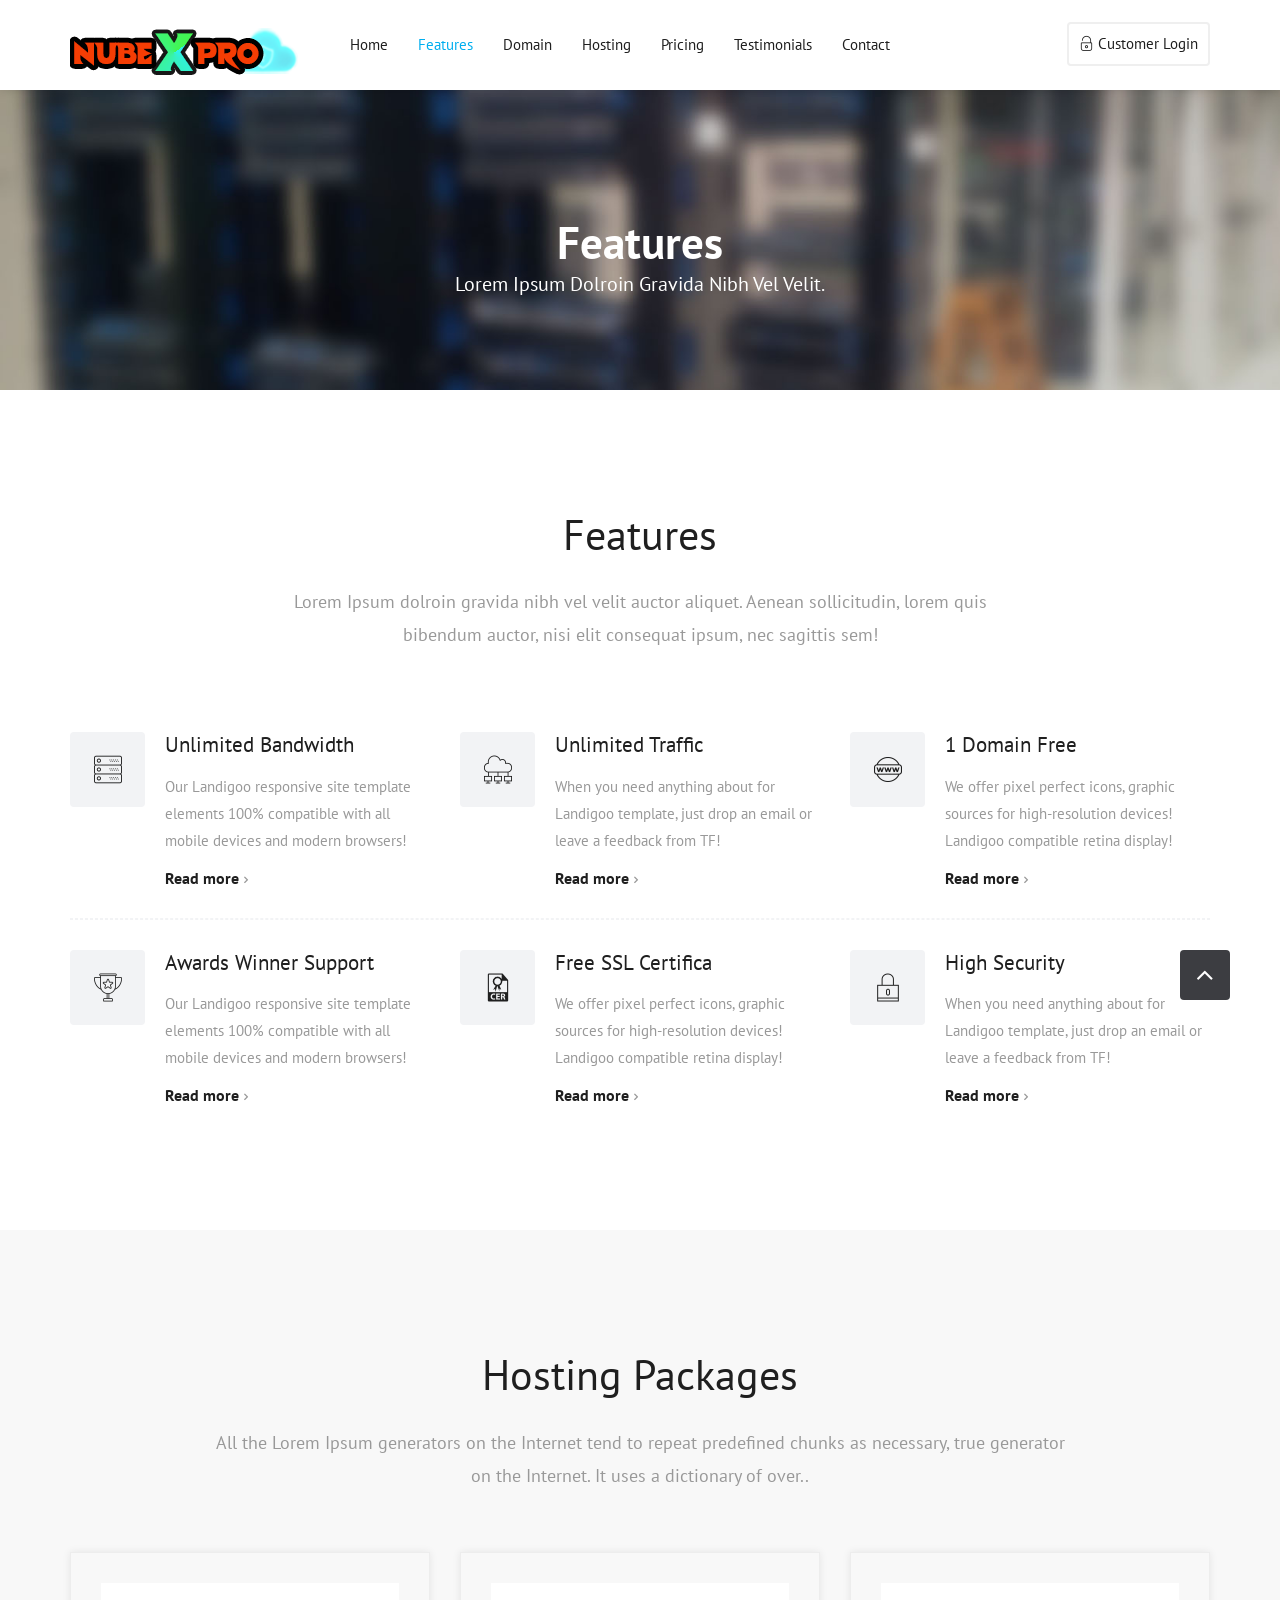
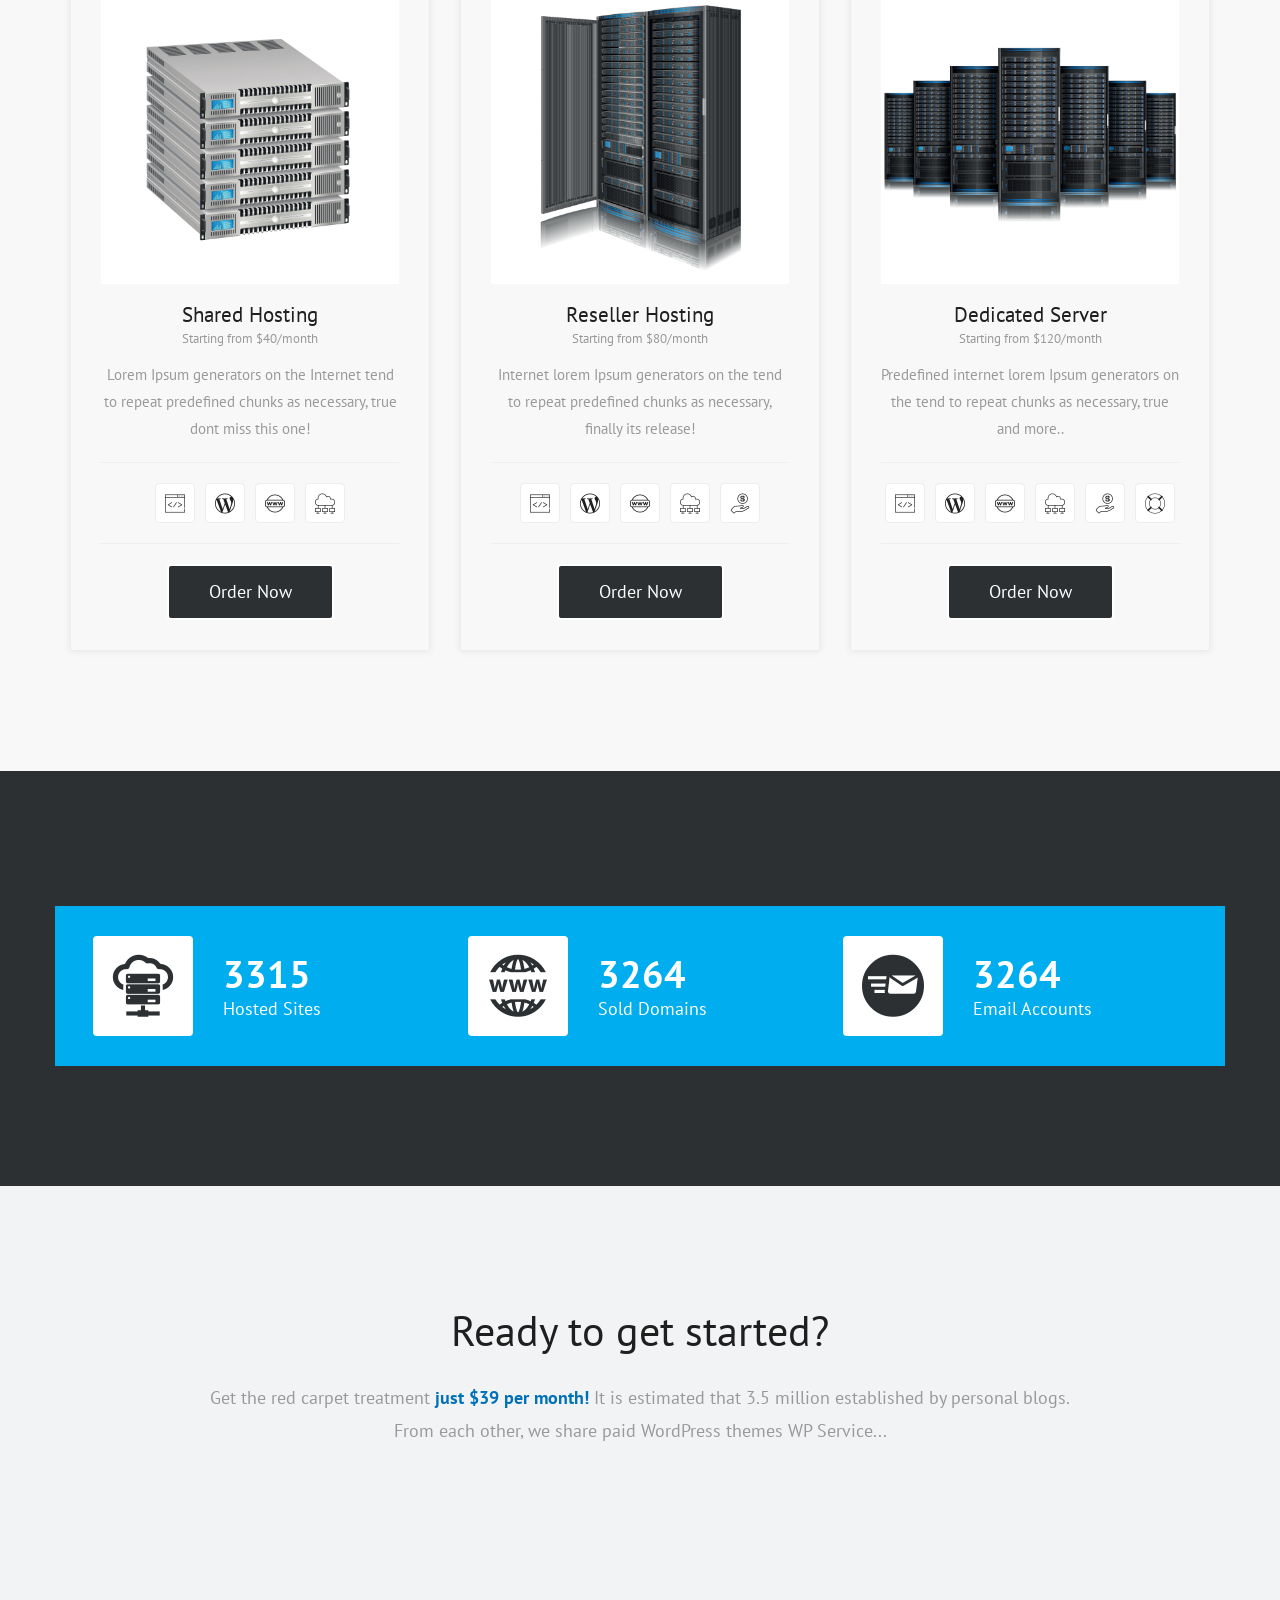
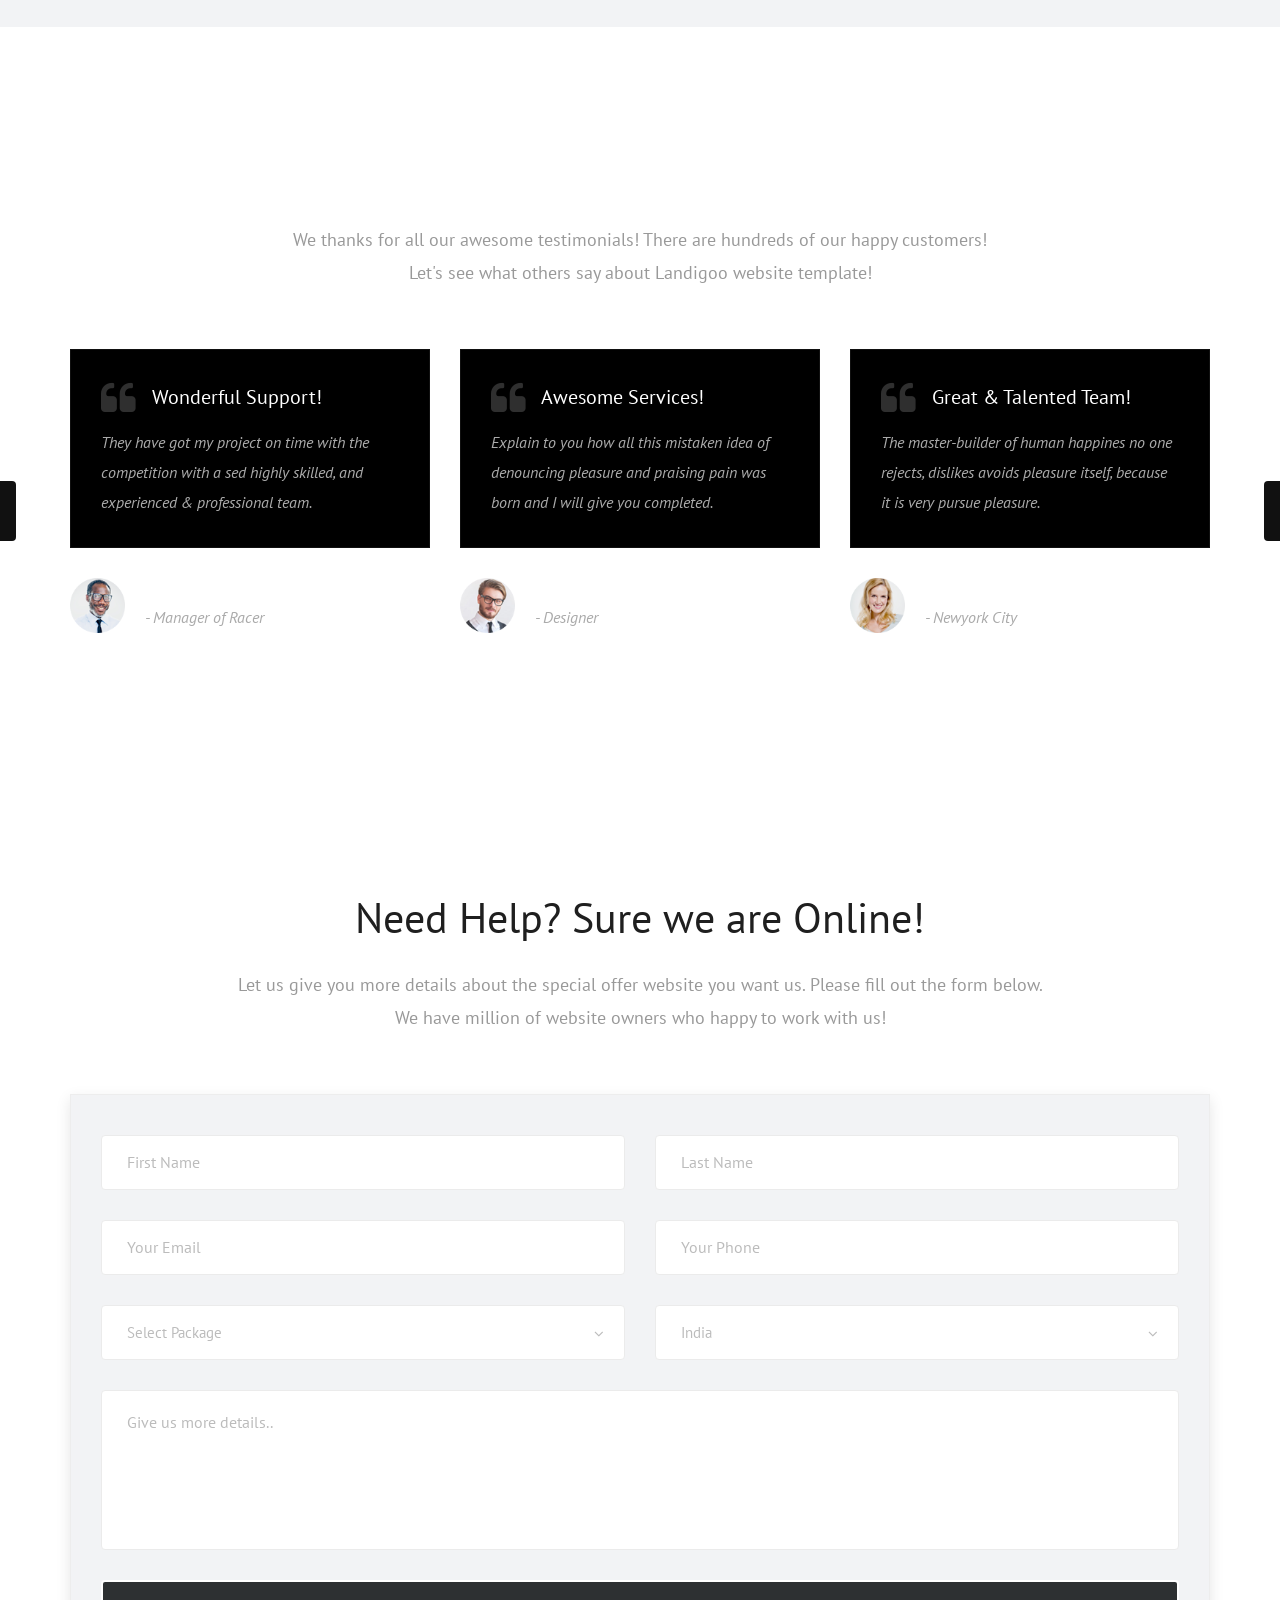
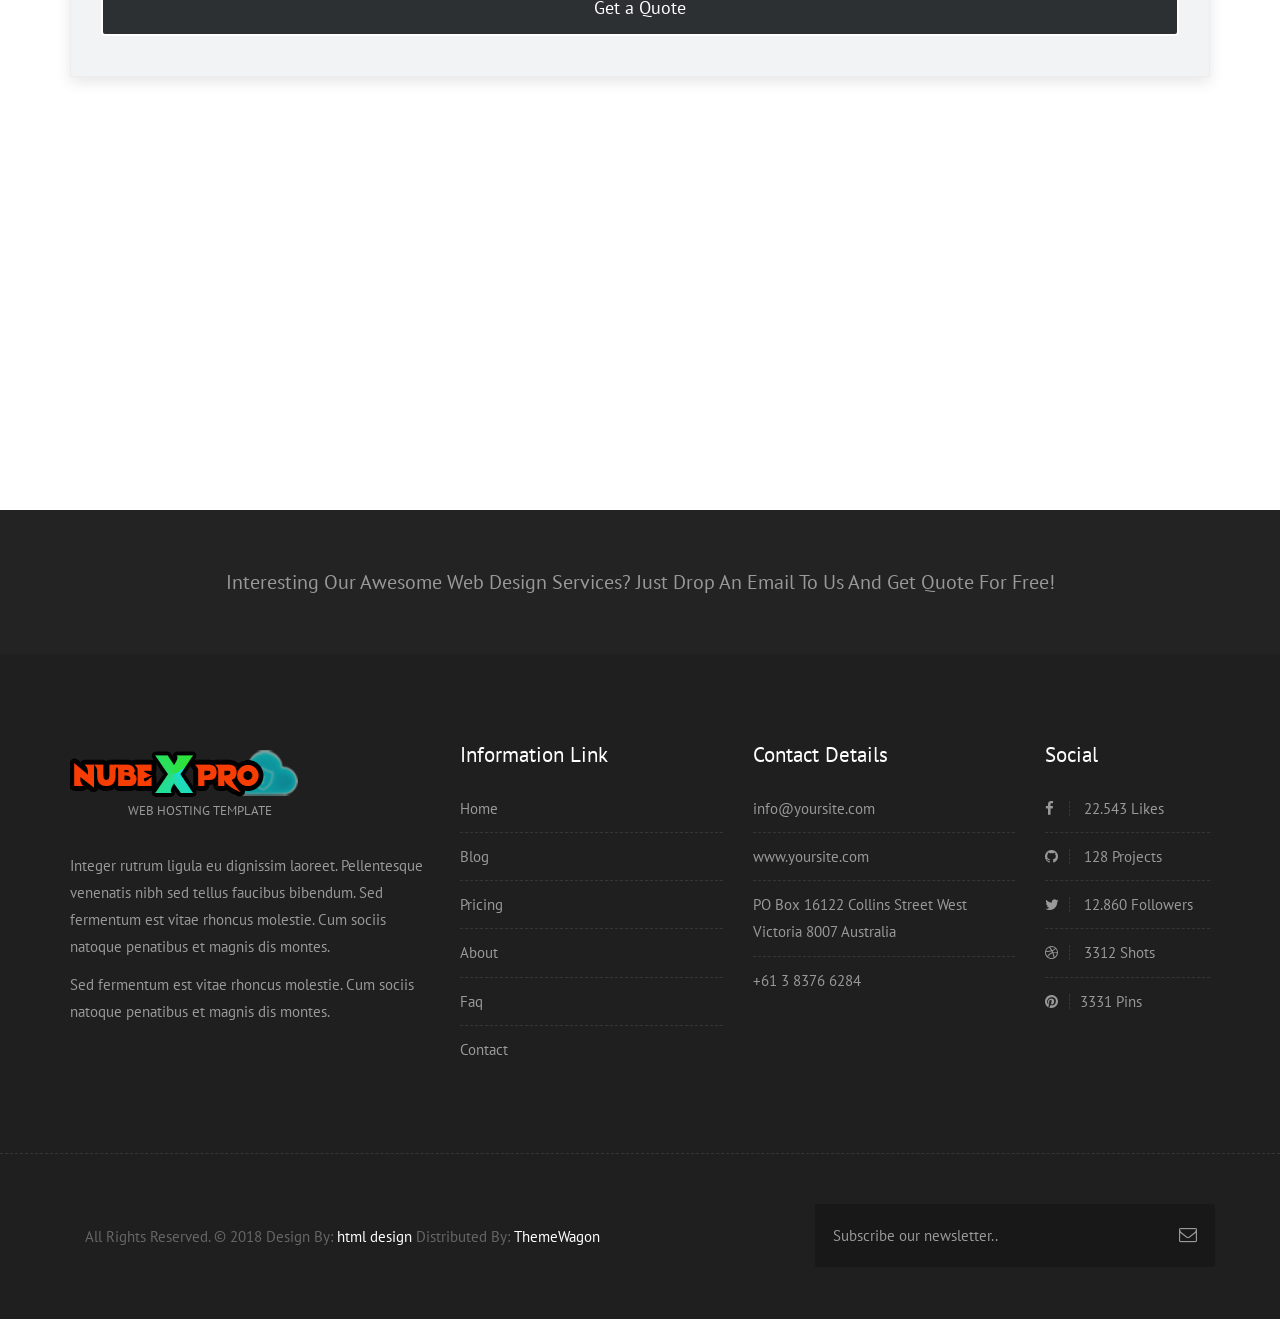
<file: features.html>
<!DOCTYPE html>
<html lang="en">

    <!-- Basic -->
    <meta charset="utf-8">
    <meta http-equiv="X-UA-Compatible" content="IE=edge">   
   
    <!-- Mobile Metas -->
    <meta name="viewport" content="width=device-width, minimum-scale=1.0, maximum-scale=1.0, user-scalable=no">
 
     <!-- Site Metas -->
    <title>HostCloud - Responsive HTML5 Template</title>  
    <meta name="keywords" content="">
    <meta name="description" content="">
    <meta name="author" content="">

    <!-- Site Icons -->
    <link rel="shortcut icon" href="images/favicon.ico" type="image/x-icon" />
    <link rel="apple-touch-icon" href="images/apple-touch-icon.png">

    <!-- Bootstrap CSS -->
    <link rel="stylesheet" href="css/bootstrap.min.css">
    <!-- Site CSS -->
    <link rel="stylesheet" href="style.css">
    <!-- Colors CSS -->
    <link rel="stylesheet" href="css/colors.css">
    <!-- ALL VERSION CSS -->
    <link rel="stylesheet" href="css/versions.css">
    <!-- Responsive CSS -->
    <link rel="stylesheet" href="css/responsive.css">
    <!-- Custom CSS -->
    <link rel="stylesheet" href="css/custom.css">

    <!-- Modernizer for Portfolio -->
    <script src="js/modernizer.js"></script>

    <!--[if lt IE 9]>
      <script src="https://oss.maxcdn.com/libs/html5shiv/3.7.0/html5shiv.js"></script>
      <script src="https://oss.maxcdn.com/libs/respond.js/1.4.2/respond.min.js"></script>
    <![endif]-->

</head>
<body class="host_version"> 

	<!-- Modal -->
	<div class="modal fade" id="login" tabindex="-1" role="dialog" aria-labelledby="myModalLabel">
	  <div class="modal-dialog" role="document">
		<div class="modal-content">
			<div class="modal-header tit-up">
				<button type="button" class="close" data-dismiss="modal" aria-hidden="true">&times;</button>
				<h4 class="modal-title">Customer Login</h4>
			</div>
			<div class="modal-body customer-box row">
				<div class="col-md-12">
					<!-- Nav tabs -->
					<ul class="nav nav-tabs">
						<li class="active"><a href="#Login" data-toggle="tab">Login</a></li>
						<li><a href="#Registration" data-toggle="tab">Registration</a></li>
					</ul>
					<!-- Tab panes -->
					<div class="tab-content">
						<div class="tab-pane active" id="Login">
							<form role="form" class="form-horizontal">
							<div class="form-group">
								<div class="col-sm-12">
									<input class="form-control" id="email1" placeholder="Name" type="text">
								</div>
							</div>
							<div class="form-group">
								<div class="col-sm-12">
									<input class="form-control" id="exampleInputPassword1" placeholder="Email" type="email">
								</div>
							</div>
							<div class="row">
								<div class="col-sm-10">
									<button type="submit" class="btn btn-light btn-radius btn-brd grd1">
										Submit
									</button>
									<a class="for-pwd" href="javascript:;">Forgot your password?</a>
								</div>
							</div>
							</form>
						</div>
						<div class="tab-pane" id="Registration">
							<form role="form" class="form-horizontal">
							<div class="form-group">
								<div class="col-sm-12">
									<input class="form-control" placeholder="Name" type="text">
								</div>
							</div>
							<div class="form-group">
								<div class="col-sm-12">
									<input class="form-control" id="email" placeholder="Email" type="email">
								</div>
							</div>
							<div class="form-group">
								<div class="col-sm-12">
									<input class="form-control" id="mobile" placeholder="Mobile" type="email">
								</div>
							</div>
							<div class="form-group">
								<div class="col-sm-12">
									<input class="form-control" id="password" placeholder="Password" type="password">
								</div>
							</div>
							<div class="row">							
								<div class="col-sm-10">
									<button type="button" class="btn btn-light btn-radius btn-brd grd1">
										Save &amp; Continue
									</button>
									<button type="button" class="btn btn-light btn-radius btn-brd grd1">
										Cancel</button>
								</div>
							</div>
							</form>
						</div>
					</div>
				</div>
			</div>
		</div>
	  </div>
	</div>

    <!-- LOADER -->
	<div id="preloader">
		<div class="loading">
			<div class="finger finger-1">
				<div class="finger-item">
				<span></span><i></i>
				</div>
			</div>
  			<div class="finger finger-2">
				<div class="finger-item">
				<span></span><i></i>
				</div>
			</div>
  			<div class="finger finger-3">
				<div class="finger-item">
				  <span></span><i></i>
				</div>
			</div>
  			<div class="finger finger-4">
				<div class="finger-item">
				<span></span><i></i>
				</div>
			</div>
  			<div class="last-finger">
				<div class="last-finger-item"><i></i></div>
			</div>
		</div>
	</div>
	<!-- END LOADER -->

    <header class="header header_style_01">
        <nav class="megamenu navbar navbar-default">
            <div class="container">
                <div class="navbar-header">
                    <button type="button" class="navbar-toggle collapsed" data-toggle="collapse" data-target="#navbar" aria-expanded="false" aria-controls="navbar">
                        <span class="sr-only">Toggle navigation</span>
                        <span class="icon-bar"></span>
                        <span class="icon-bar"></span>
                        <span class="icon-bar"></span>
                    </button>
                    <a class="navbar-brand" href="index.html"><img src="images/logos/logo-hosting.png" alt="image"></a>
                </div>
                <div id="navbar" class="navbar-collapse collapse">
                    <ul class="nav navbar-nav">
                        <li><a href="index.html">Home</a></li>
                        <li><a class="active" href="features.html">Features </a></li>
                        <li><a href="domain.html">Domain</a></li>
                        <li><a href="hosting.html">Hosting</a></li>
                        <li><a href="pricing.html">Pricing</a></li>
                        <li><a href="testimonials.html">Testimonials</a></li>
                        <li><a href="contact.html">Contact</a></li>
                    </ul>
                    <ul class="nav navbar-nav navbar-right">
                        <li><a class="btn-light btn-radius btn-brd log" href="#" data-toggle="modal" data-target="#login"><i class="flaticon-padlock"></i> Customer Login</a></li>
                    </ul>
                </div>
            </div>
        </nav>
    </header>
	
	<div class="all-title-box">
		<div class="container text-center">
			<h1>Features<span class="m_1">Lorem Ipsum dolroin gravida nibh vel velit.</span></h1>
		</div>
	</div>
	
    <div id="overviews" class="section wb">
        <div class="container">
            <div class="section-title row text-center">
                <div class="col-md-8 col-md-offset-2">
                    <h3>Features</h3>
                    <p class="lead">Lorem Ipsum dolroin gravida nibh vel velit auctor aliquet. Aenean sollicitudin, lorem quis bibendum auctor, nisi elit consequat ipsum, nec sagittis sem!</p>
                </div>
            </div><!-- end title -->

            <hr class="invis"> 

            <div class="row"> 
                <div class="col-md-4 col-sm-6 col-xs-12">
                    <div class="icon-wrapper wow fadeIn" data-wow-duration="1s" data-wow-delay="0.2s">
                        <i class="flaticon-server global-radius effect-1 alignleft"></i>
                        <h3>Unlimited Bandwidth</h3>
                        <p>Our Landigoo responsive site template elements 100% compatible with all mobile devices and modern browsers! <small class="readmore"><a href="#">Read more</a></small></p>
                    </div><!-- end icon-wrapper -->
                </div><!-- end col -->

                <div class="col-md-4 col-sm-6 col-xs-12">
                    <div class="icon-wrapper wow fadeIn" data-wow-duration="1s" data-wow-delay="0.6s">
                        <i class="flaticon-cloud-computing-1 global-radius effect-1 alignleft"></i>
                        <h3>Unlimited Traffic</h3>
                        <p>When you need anything about for Landigoo template, just drop an email or leave a feedback from TF!<small class="readmore"><a href="#">Read more</a></small></p>
                    </div><!-- end icon-wrapper -->
                </div><!-- end col -->

                <div class="col-md-4 col-sm-6 col-xs-12">
                    <div class="icon-wrapper wow fadeIn" data-wow-duration="1s" data-wow-delay="0.4s">
                        <i class="flaticon-world-wide-web global-radius effect-1 alignleft"></i>
                        <h3>1 Domain Free</h3>
                        <p>We offer pixel perfect icons, graphic sources for high-resolution devices! Landigoo compatible retina display! <small class="readmore"><a href="#">Read more</a></small></p>
                    </div><!-- end icon-wrapper -->
                </div><!-- end col -->
            </div><!-- end row -->

            <hr class="hr3"> 

            <div class="row"> 
                <div class="col-md-4 col-sm-6 col-xs-12">
                    <div class="icon-wrapper wow fadeIn" data-wow-duration="1s" data-wow-delay="0.2s">
                        <i class="flaticon-cup global-radius effect-1 alignleft"></i>
                        <h3>Awards Winner Support</h3>
                        <p>Our Landigoo responsive site template elements 100% compatible with all mobile devices and modern browsers! <small class="readmore"><a href="#">Read more</a></small></p>
                    </div><!-- end icon-wrapper -->
                </div><!-- end col -->

                <div class="col-md-4 col-sm-6 col-xs-12">
                    <div class="icon-wrapper wow fadeIn" data-wow-duration="1s" data-wow-delay="0.4s">
                        <i class="flaticon-cer-file-format global-radius effect-1 alignleft"></i>
                        <h3>Free SSL Certifica</h3>
                        <p>We offer pixel perfect icons, graphic sources for high-resolution devices! Landigoo compatible retina display! <small class="readmore"><a href="#">Read more</a></small></p>
                    </div><!-- end icon-wrapper -->
                </div><!-- end col -->

                <div class="col-md-4 col-sm-6 col-xs-12">
                    <div class="icon-wrapper wow fadeIn" data-wow-duration="1s" data-wow-delay="0.6s">
                        <i class="flaticon-locked global-radius effect-1 alignleft"></i>
                        <h3>High Security</h3>
                        <p>When you need anything about for Landigoo template, just drop an email or leave a feedback from TF!<small class="readmore"><a href="#">Read more</a></small></p>
                    </div><!-- end icon-wrapper -->
                </div><!-- end col -->
            </div><!-- end row -->
        </div><!-- end container -->
    </div><!-- end section -->

    <div id="hosting" class="section wb" style="background: rgb(248, 248, 248)">
        <div class="container">
            <div class="section-title text-center">
                <h3>Hosting Packages</h3>
                <p class="lead">All the Lorem Ipsum generators on the Internet tend to repeat predefined chunks as necessary, true generator<br> on the Internet. It uses a dictionary of over..</p>
            </div><!-- end title -->

            <div class="row dev-list text-center">
                <div class="col-lg-4 col-md-4 col-sm-12 col-xs-12 wow fadeIn" data-wow-duration="1s" data-wow-delay="0.2s">
                    <div class="widget clearfix">
                        <img src="uploads/hosting_01.jpg" alt="" class="img-responsive">
                        <div class="widget-title">
                            <h3>Shared Hosting</h3>
                            <small>Starting from $40/month</small>
                        </div>
                        <!-- end title -->
                        <p>Lorem Ipsum generators on the Internet tend to repeat predefined chunks as necessary, true dont miss this one!</p>

                        <hr> 

                        <div class="footer-social">
                            <a href="#" class="btn global-radius" data-toggle="tooltip" data-placement="top" title="Free Page Builder"><i class="flaticon-coding"></i></a>
                            <a href="#" class="btn global-radius" data-toggle="tooltip" data-placement="top" title="WordPress Support"><i class="flaticon-wordpress-logo"></i></a>
                            <a href="#" class="btn global-radius" data-toggle="tooltip" data-placement="top" title="1 Domain Free"><i class="flaticon-world-wide-web"></i></a>
                            <a href="#" class="btn global-radius"  data-toggle="tooltip" data-placement="top" title="50MB Bandwdith"><i class="flaticon-cloud-computing-1"></i></a>
                        </div>

                        <hr>

                        <a href="#pricing" data-scroll class="btn btn-light grd1 effect-1 btn-radius btn-brd">Order Now</a>

                    </div><!--widget -->
                </div><!-- end col -->

                <div class="col-lg-4 col-md-4 col-sm-12 col-xs-12 wow fadeIn" data-wow-duration="1s" data-wow-delay="0.4s">
                    <div class="widget clearfix">
                        <img src="uploads/hosting_02.jpg" alt="" class="img-responsive">
                        <div class="widget-title">
                            <h3>Reseller Hosting</h3>
                            <small>Starting from $80/month</small>
                        </div>
                        <!-- end title -->
                        <p>Internet lorem Ipsum generators on the tend to repeat predefined chunks as necessary, finally its release!</p>

                        <hr> 

                        <div class="footer-social">
                            <a href="#" class="btn global-radius" data-toggle="tooltip" data-placement="top" title="Free Page Builder"><i class="flaticon-coding"></i></a>
                            <a href="#" class="btn global-radius" data-toggle="tooltip" data-placement="top" title="WordPress Support"><i class="flaticon-wordpress-logo"></i></a>
                            <a href="#" class="btn global-radius" data-toggle="tooltip" data-placement="top" title="1 Domain Free"><i class="flaticon-world-wide-web"></i></a>
                            <a href="#" class="btn global-radius"  data-toggle="tooltip" data-placement="top" title="150MB Bandwdith"><i class="flaticon-cloud-computing-1"></i></a>
                            <a href="#" class="btn global-radius"  data-toggle="tooltip" data-placement="top" title="Money Back Guarentee"><i class="flaticon-money"></i></a>
                        </div>
                        <hr>

                        <a href="#pricing" data-scroll class="btn btn-light grd1 effect-1 btn-radius btn-brd">Order Now</a>

                    </div><!--widget -->
                </div><!-- end col -->

                <div class="col-lg-4 col-md-4 col-sm-12 col-xs-12 wow fadeIn" data-wow-duration="1s" data-wow-delay="0.6s">
                    <div class="widget clearfix">
                        <img src="uploads/hosting_03.jpg" alt="" class="img-responsive">
                        <div class="widget-title">
                            <h3>Dedicated Server</h3>
                            <small>Starting from $120/month</small>
                        </div>
                        <!-- end title -->
                        <p>Predefined internet lorem Ipsum generators on the tend to repeat chunks as necessary, true and more..</p>

                        <hr> 

                        <div class="footer-social">
                            <a href="#" class="btn global-radius" data-toggle="tooltip" data-placement="top" title="Free Page Builder"><i class="flaticon-coding"></i></a>
                            <a href="#" class="btn global-radius" data-toggle="tooltip" data-placement="top" title="WordPress Support"><i class="flaticon-wordpress-logo"></i></a>
                            <a href="#" class="btn global-radius" data-toggle="tooltip" data-placement="top" title="1 Domain Free"><i class="flaticon-world-wide-web"></i></a>
                            <a href="#" class="btn global-radius"  data-toggle="tooltip" data-placement="top" title="Unlimited Bandwdith"><i class="flaticon-cloud-computing-1"></i></a>
                            <a href="#" class="btn global-radius"  data-toggle="tooltip" data-placement="top" title="Money Back Guarentee"><i class="flaticon-money"></i></a>
                            <a href="#" class="btn global-radius"  data-toggle="tooltip" data-placement="top" title="24/7 Support"><i class="flaticon-lifesaver-security-sportive-tool"></i></a>
                        </div>
                        <hr>

                        <a href="#pricing" data-scroll class="btn btn-light grd1 effect-1 btn-radius btn-brd">Order Now</a>

                    </div><!--widget -->
                </div><!-- end col -->
            </div><!-- end row -->
        </div><!-- end container -->
    </div><!-- end section -->

	<div id="pricing" class="section cl">
		<div class="container">
			<div class="row text-left stat-wrap">
				<div class="col-md-4 col-sm-4 col-xs-12">
					<span data-scroll class="global-radius icon_wrap effect-1 alignleft"><i class="flaticon-hosting"></i></span>
					<p class="stat_count">12000</p>
					<h3>Hosted Sites</h3>
				</div><!-- end col -->

				<div class="col-md-4 col-sm-4 col-xs-12">
					<span data-scroll class="global-radius icon_wrap effect-1 alignleft"><i class="flaticon-domain-registration"></i></span>
					<p class="stat_count">24000</p>
					<h3>Sold Domains</h3>
				</div><!-- end col -->

				<div class="col-md-4 col-sm-4 col-xs-12">
					<span data-scroll class="global-radius icon_wrap effect-1 alignleft"><i class="flaticon-mail"></i></span>
					<p class="stat_count">5000</p>
					<h3>Email Accounts</h3>
				</div><!-- end col -->
			</div><!-- end row -->
		</div><!-- end container -->
	</div><!-- end section -->

    <div id="pricing" class="section lb">
        <div class="container">
            <div class="section-title text-center">
                <h3>Ready to get started?</h3>
                <p class="lead">Get the red carpet treatment <strong>just $39 per month!</strong> It is estimated that 3.5 million established by personal blogs.<br> From each other, we share paid WordPress themes WP Service...</p>
            </div><!-- end title -->
        </div><!-- end container -->
    </div><!-- end section -->

    <div id="testimonials" class="parallax section db parallax-off" style="background-image:url('uploads/parallax_04.jpg');">
        <div class="container">
            <div class="section-title text-center">
                <h3>Testimonials</h3>
                <p class="lead">We thanks for all our awesome testimonials! There are hundreds of our happy customers! <br>Let's see what others say about Landigoo website template!</p>
            </div><!-- end title -->

            <div class="row">
                <div class="col-md-12 col-sm-12">
                    <div class="testi-carousel owl-carousel owl-theme">
                        <div class="testimonial clearfix">
                            <div class="desc">
                                <h3><i class="fa fa-quote-left"></i> Wonderful Support!</h3>
                                <p class="lead">They have got my project on time with the competition with a sed highly skilled, and experienced & professional team.</p>
                            </div>
                            <div class="testi-meta">
                                <img src="uploads/testi_01.png" alt="" class="img-responsive alignleft">
                                <h4>James Fernando <small>- Manager of Racer</small></h4>
                            </div>
                            <!-- end testi-meta -->
                        </div>
                        <!-- end testimonial -->

                        <div class="testimonial clearfix">
                            <div class="desc">
                                <h3><i class="fa fa-quote-left"></i> Awesome Services!</h3>
                                <p class="lead">Explain to you how all this mistaken idea of denouncing pleasure and praising pain was born and I will give you completed.</p>
                            </div>
                            <div class="testi-meta">
                                <img src="uploads/testi_02.png" alt="" class="img-responsive alignleft">
                                <h4>Jacques Philips <small>- Designer</small></h4>
                            </div>
                            <!-- end testi-meta -->
                        </div>
                        <!-- end testimonial -->

                        <div class="testimonial clearfix">
                            <div class="desc">
                                <h3><i class="fa fa-quote-left"></i> Great & Talented Team!</h3>
                                <p class="lead">The master-builder of human happines no one rejects, dislikes avoids pleasure itself, because it is very pursue pleasure. </p>
                            </div>
                            <div class="testi-meta">
                                <img src="uploads/testi_03.png" alt="" class="img-responsive alignleft">
                                <h4>Venanda Mercy <small>- Newyork City</small></h4>
                            </div>
                            <!-- end testi-meta -->
                        </div>
                        <!-- end testimonial -->
                        <div class="testimonial clearfix">
                            <div class="desc">
                                <h3><i class="fa fa-quote-left"></i> Wonderful Support!</h3>
                                <p class="lead">They have got my project on time with the competition with a sed highly skilled, and experienced & professional team.</p>
                            </div>
                            <div class="testi-meta">
                                <img src="uploads/testi_01.png" alt="" class="img-responsive alignleft">
                                <h4>James Fernando <small>- Manager of Racer</small></h4>
                            </div>
                            <!-- end testi-meta -->
                        </div>
                        <!-- end testimonial -->

                        <div class="testimonial clearfix">
                            <div class="desc">
                                <h3><i class="fa fa-quote-left"></i> Awesome Services!</h3>
                                <p class="lead">Explain to you how all this mistaken idea of denouncing pleasure and praising pain was born and I will give you completed.</p>
                            </div>
                            <div class="testi-meta">
                                <img src="uploads/testi_02.png" alt="" class="img-responsive alignleft">
                                <h4>Jacques Philips <small>- Designer</small></h4>
                            </div>
                            <!-- end testi-meta -->
                        </div>
                        <!-- end testimonial -->

                        <div class="testimonial clearfix">
                            <div class="desc">
                                <h3><i class="fa fa-quote-left"></i> Great & Talented Team!</h3>
                                <p class="lead">The master-builder of human happines no one rejects, dislikes avoids pleasure itself, because it is very pursue pleasure. </p>
                            </div>
                            <div class="testi-meta">
                                <img src="uploads/testi_03.png" alt="" class="img-responsive alignleft">
                                <h4>Venanda Mercy <small>- Newyork City</small></h4>
                            </div>
                            <!-- end testi-meta -->
                        </div><!-- end testimonial -->
                    </div><!-- end carousel -->
                </div><!-- end col -->
            </div><!-- end row -->
        </div><!-- end container -->
    </div><!-- end section -->

    <div id="support" class="section wb">
        <div class="container">
            <div class="section-title text-center">
                <h3>Need Help? Sure we are Online!</h3>
                <p class="lead">Let us give you more details about the special offer website you want us. Please fill out the form below. <br>We have million of website owners who happy to work with us!</p>
            </div><!-- end title -->

            <div class="row">
                <div class="col-md-12">
                    <div class="contact_form">
                        <div id="message"></div>
                        <form id="contactform" class="row" action="contact.php" name="contactform" method="post">
                            <fieldset class="row-fluid">
                                <div class="col-lg-6 col-md-6 col-sm-6 col-xs-12">
                                    <input type="text" name="first_name" id="first_name" class="form-control" placeholder="First Name">
                                </div>
                                <div class="col-lg-6 col-md-6 col-sm-6 col-xs-12">
                                    <input type="text" name="last_name" id="last_name" class="form-control" placeholder="Last Name">
                                </div>
                                <div class="col-lg-6 col-md-6 col-sm-6 col-xs-12">
                                    <input type="email" name="email" id="email" class="form-control" placeholder="Your Email">
                                </div>
                                <div class="col-lg-6 col-md-6 col-sm-6 col-xs-12">
                                    <input type="text" name="phone" id="phone" class="form-control" placeholder="Your Phone">
                                </div>
                                <div class="col-lg-6 col-md-6 col-sm-6 col-xs-12">
                                    <label class="sr-only">Select Service</label>
                                    <select name="select_service" id="select_service" class="selectpicker form-control" data-style="btn-white">
                                        <option value="12">Select Package</option>
                                        <option value="Web Design">Web Hosting</option>
                                        <option value="Web Development">Shared Hosting</option>
                                        <option value="Graphic Design">Reseller Hosting</option>
                                        <option value="Others">Others</option>
                                    </select>
                                </div>
                                <div class="col-lg-6 col-md-6 col-sm-6 col-xs-12">
                                    <label class="sr-only">Select Country</label>
                                    <select name="select_price" id="select_price" class="selectpicker form-control" data-style="btn-white">
                                        <option value="India">India</option>
                                        <option value="Italy">Italy</option>
                                        <option value="Holland">Holland</option>
                                        <option value="Germany">Germany</option>
                                    </select>
                                </div>
                                <div class="col-lg-12 col-md-12 col-sm-12 col-xs-12">
                                    <textarea class="form-control" name="comments" id="comments" rows="6" placeholder="Give us more details.."></textarea>
                                </div>
                                <div class="col-lg-12 col-md-12 col-sm-12 col-xs-12 text-center">
                                    <button type="submit" value="SEND" id="submit" class="btn btn-light btn-radius btn-brd grd1 btn-block">Get a Quote</button>
                                </div>
                            </fieldset>
                        </form>
                    </div>
                </div><!-- end col -->
            </div><!-- end row -->
        </div><!-- end container -->
    </div><!-- end section -->

    <div class="parallax section db parallax-off" style="background-image:url('uploads/parallax_02.jpg');">
        <div class="container">
            <div class="row logos">
                <div class="col-md-2 col-sm-2 col-xs-6 wow fadeInUp">
                    <a href="#"><img src="uploads/logo_01.png" alt="" class="img-repsonsive"></a>
                </div>
                <div class="col-md-2 col-sm-2 col-xs-6 wow fadeInUp">
                    <a href="#"><img src="uploads/logo_02.png" alt="" class="img-repsonsive"></a>
                </div>
                <div class="col-md-2 col-sm-2 col-xs-6 wow fadeInUp">
                    <a href="#"><img src="uploads/logo_03.png" alt="" class="img-repsonsive"></a>
                </div>
                <div class="col-md-2 col-sm-2 col-xs-6 wow fadeInUp">
                    <a href="#"><img src="uploads/logo_04.png" alt="" class="img-repsonsive"></a>
                </div>
                <div class="col-md-2 col-sm-2 col-xs-6 wow fadeInUp">
                    <a href="#"><img src="uploads/logo_05.png" alt="" class="img-repsonsive"></a>
                </div>
                <div class="col-md-2 col-sm-2 col-xs-6 wow fadeInUp">
                    <a href="#"><img src="uploads/logo_06.png" alt="" class="img-repsonsive"></a>
                </div>
            </div><!-- end row -->
        </div><!-- end container -->
    </div><!-- end section -->

    <section class="section nopad cac text-center">
        <a href="#"><h3>Interesting our awesome web design services? Just drop an email to us and get quote for free!</h3></a>
    </section>

    <footer class="footer">
        <div class="container">
            <div class="row">
                <div class="col-md-4 col-sm-4 col-xs-12">
                    <div class="widget clearfix">
                        <div class="widget-title">
                            <img src="images/logos/logo-hosting-light.png" alt="">
                            <small>Web Hosting Template</small>
                        </div>
                        <p> Integer rutrum ligula eu dignissim laoreet. Pellentesque venenatis nibh sed tellus faucibus bibendum. Sed fermentum est vitae rhoncus molestie. Cum sociis natoque penatibus et magnis dis montes.</p>
                        <p>Sed fermentum est vitae rhoncus molestie. Cum sociis natoque penatibus et magnis dis montes.</p>
                    </div><!-- end clearfix -->
                </div><!-- end col -->

				<div class="col-md-3 col-sm-3 col-xs-12">
                    <div class="widget clearfix">
                        <div class="widget-title">
                            <h3>Information Link</h3>
                        </div>

                        <ul class="footer-links">
                            <li><a href="#">Home</a></li>
                            <li><a href="#">Blog</a></li>
                            <li><a href="#">Pricing</a></li>
							<li><a href="#">About</a></li>
							<li><a href="#">Faq</a></li>
							<li><a href="#">Contact</a></li>
                        </ul><!-- end links -->
                    </div><!-- end clearfix -->
                </div><!-- end col -->
				
                <div class="col-md-3 col-sm-3 col-xs-12">
                    <div class="widget clearfix">
                        <div class="widget-title">
                            <h3>Contact Details</h3>
                        </div>

                        <ul class="footer-links">
                            <li><a href="mailto:#">info@yoursite.com</a></li>
                            <li><a href="#">www.yoursite.com</a></li>
                            <li>PO Box 16122 Collins Street West Victoria 8007 Australia</li>
                            <li>+61 3 8376 6284</li>
                        </ul><!-- end links -->
                    </div><!-- end clearfix -->
                </div><!-- end col -->

                <div class="col-md-2 col-sm-2 col-xs-12">
                    <div class="widget clearfix">
                        <div class="widget-title">
                            <h3>Social</h3>
                        </div>
                        <ul class="footer-links">
                            <li><a href="#"><i class="fa fa-facebook"></i> 22.543 Likes</a></li>
                            <li><a href="#"><i class="fa fa-github"></i> 128 Projects</a></li>
                            <li><a href="#"><i class="fa fa-twitter"></i> 12.860 Followers</a></li>
                            <li><a href="#"><i class="fa fa-dribbble"></i> 3312 Shots</a></li>
                            <li><a href="#"><i class="fa fa-pinterest"></i>3331 Pins</a></li>
                        </ul><!-- end links -->
                    </div><!-- end clearfix -->
                </div><!-- end col -->
            </div><!-- end row -->
        </div><!-- end container -->
    </footer><!-- end footer -->

    <div class="copyrights">
        <div class="container">
            <div class="footer-distributed">
                <div class="footer-left">
                    <p class="footer-company-name">All Rights Reserved. &copy; 2018 Design By: <a href="https://html.design/">html design</a> Distributed By: <a href="https://themewagon.com/">ThemeWagon</a></p>
                </div>

                <div class="footer-right">
                    <form method="get" action="#">
                        <input placeholder="Subscribe our newsletter.." name="search">
                        <i class="fa fa-envelope-o"></i>
                    </form>
                </div>
            </div>
        </div><!-- end container -->
    </div><!-- end copyrights -->

    <a href="#" id="scroll-to-top" class="dmtop global-radius"><i class="fa fa-angle-up"></i></a>

    <!-- ALL JS FILES -->
    <script src="js/all.js"></script>
    <!-- ALL PLUGINS -->
    <script src="js/custom.js"></script>

</body>
</html>
</file>
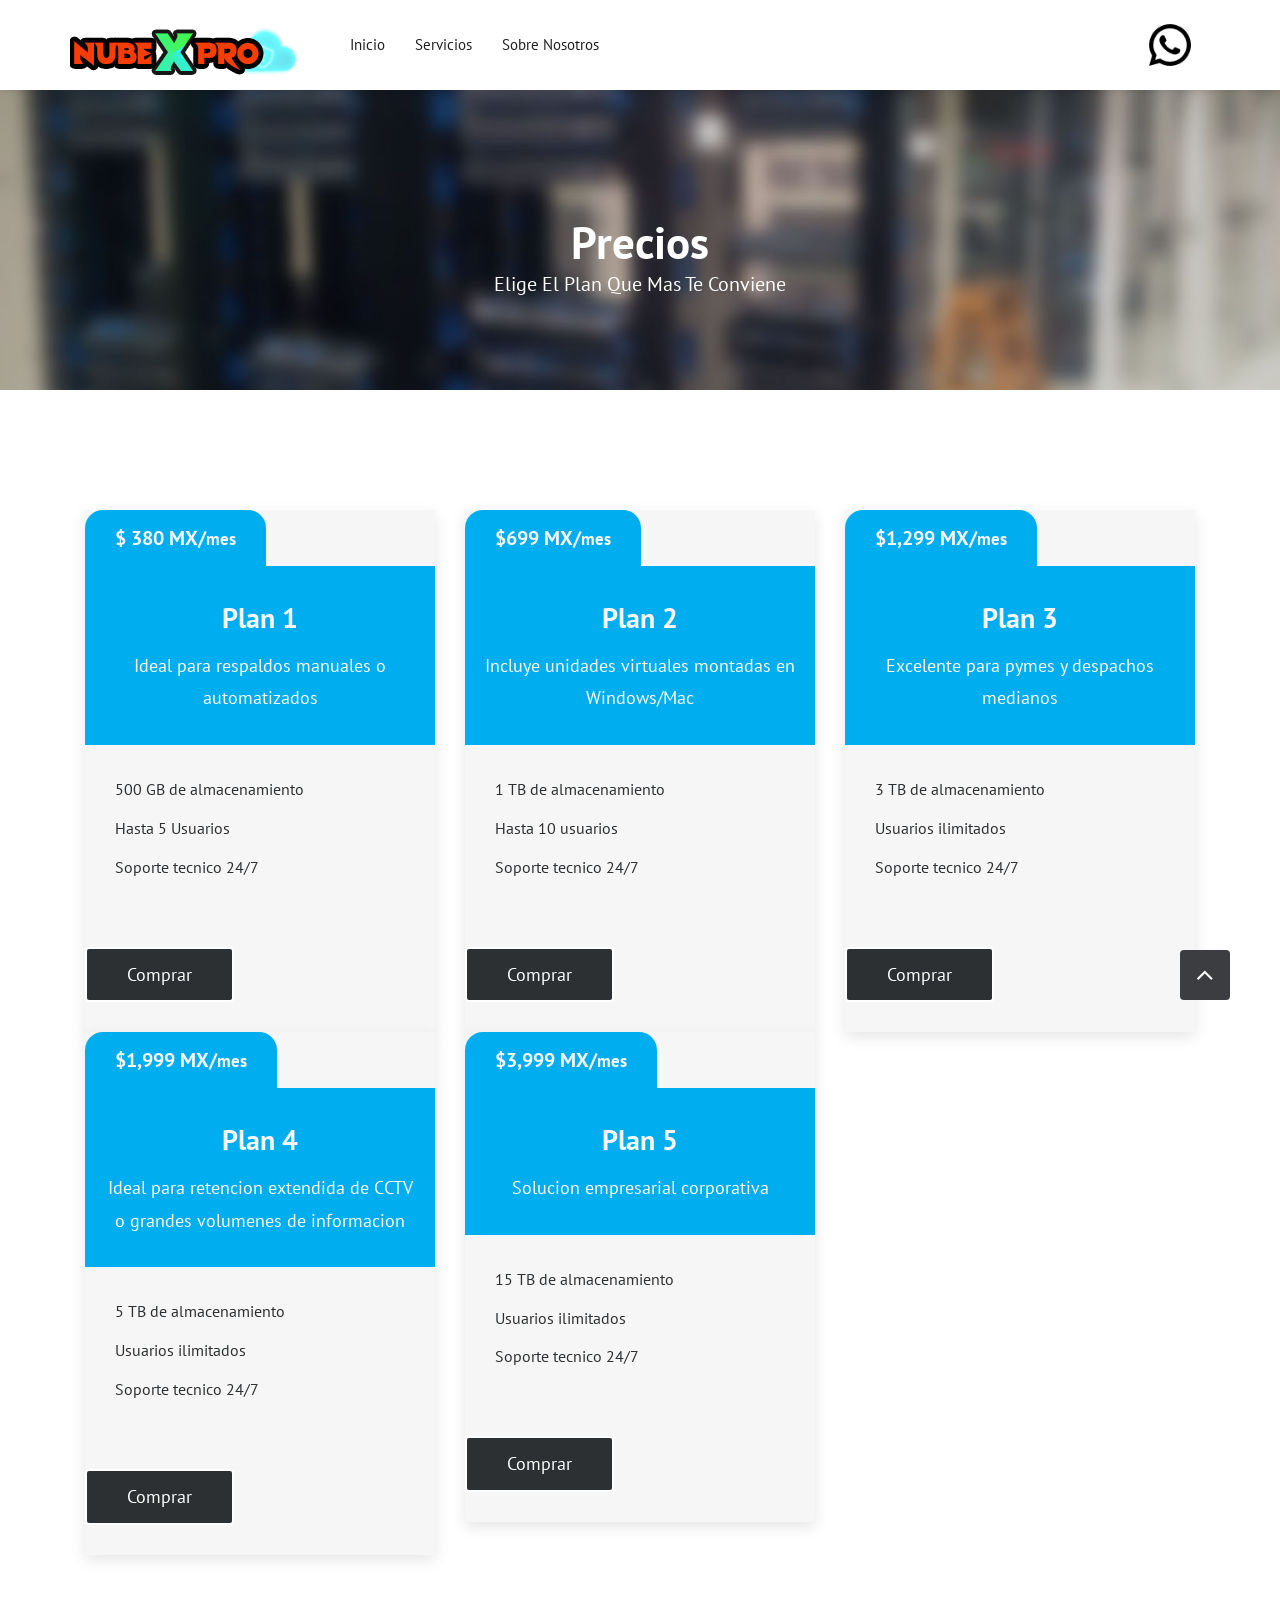
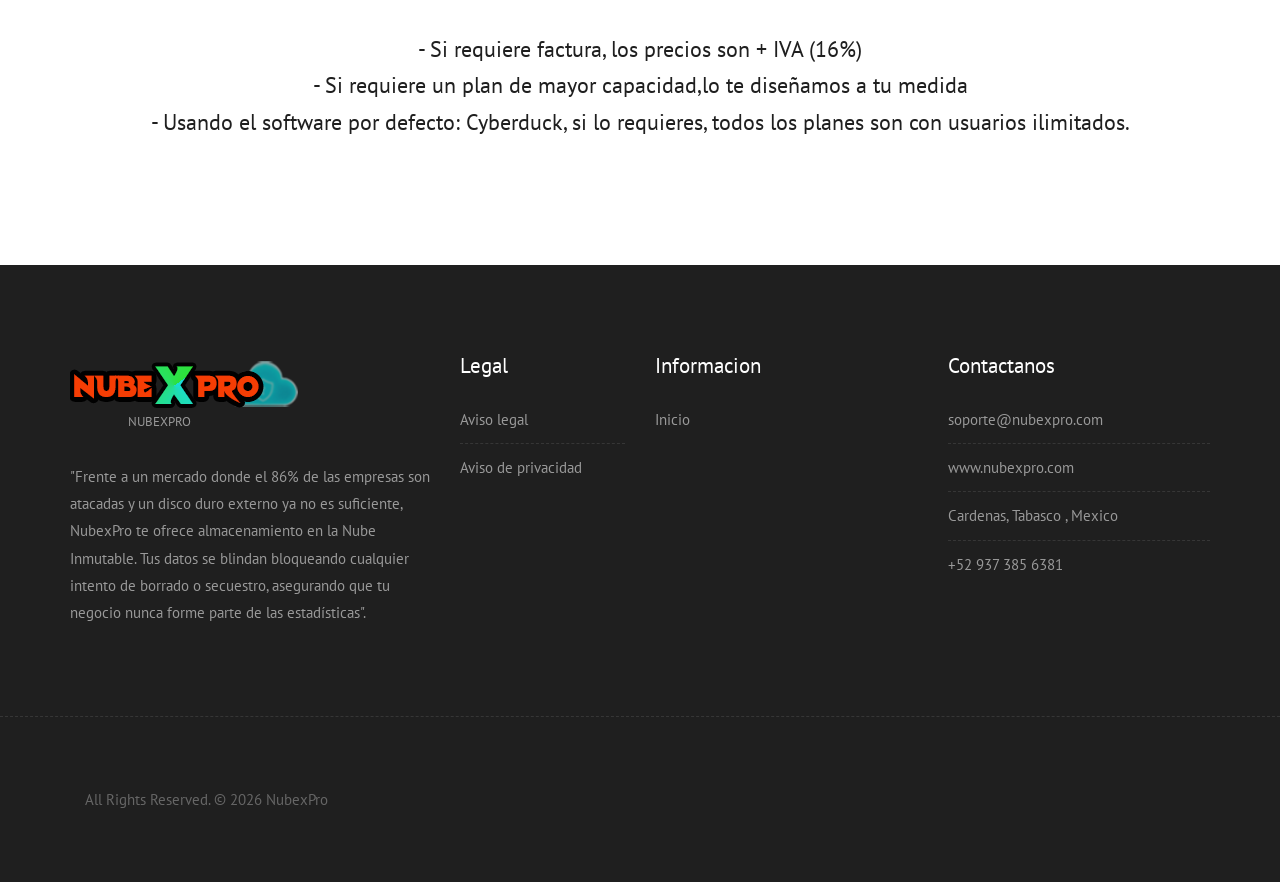
<file: precios.html>
<!DOCTYPE html>
<html lang="es">

    <!-- Basic -->
    <meta charset="utf-8">
    <meta http-equiv="X-UA-Compatible" content="IE=edge">   
   
    <!-- Mobile Metas -->
    <meta name="viewport" content="width=device-width, minimum-scale=1.0, maximum-scale=1.0, user-scalable=no">
 
     <!-- Site Metas -->
    <title>NubexPro</title>  
    <meta name="keywords" content="">
    <meta name="description" content="">
    <meta name="author" content="">

    <!-- Site Icons -->
    <link rel="shortcut icon" href="images/favicon.ico" type="image/x-icon" />
    <link rel="apple-touch-icon" href="images/apple-touch-icon.png">

    <!-- Bootstrap CSS -->
    <link rel="stylesheet" href="css/bootstrap.min.css">
    <!-- Site CSS -->
    <link rel="stylesheet" href="style.css">
    <!-- Colors CSS -->
    <link rel="stylesheet" href="css/colors.css">
    <!-- ALL VERSION CSS -->
    <link rel="stylesheet" href="css/versions.css">
    <!-- Responsive CSS -->
    <link rel="stylesheet" href="css/responsive.css">
    <!-- Custom CSS -->
    <link rel="stylesheet" href="css/custom.css">

    <!-- Modernizer for Portfolio -->
    <script src="js/modernizer.js"></script>

    <!--[if lt IE 9]>
      <script src="https://oss.maxcdn.com/libs/html5shiv/3.7.0/html5shiv.js"></script>
      <script src="https://oss.maxcdn.com/libs/respond.js/1.4.2/respond.min.js"></script>
    <![endif]-->

</head>
<body class="host_version"> 

	<!-- Modal -->
	<div class="modal fade" id="login" tabindex="-1" role="dialog" aria-labelledby="myModalLabel">
	  <div class="modal-dialog" role="document">
		<div class="modal-content">
			<div class="modal-header tit-up">
				<button type="button" class="close" data-dismiss="modal" aria-hidden="true">&times;</button>
				<h4 class="modal-title">Customer Login</h4>
			</div>
			<div class="modal-body customer-box row">
				<div class="col-md-12">
					<!-- Nav tabs -->
					<ul class="nav nav-tabs">
						<li class="active"><a href="#Login" data-toggle="tab">Login</a></li>
						<li><a href="#Registration" data-toggle="tab">Registration</a></li>
					</ul>
					<!-- Tab panes -->
					<div class="tab-content">
						<div class="tab-pane active" id="Login">
							<form role="form" class="form-horizontal">
							<div class="form-group">
								<div class="col-sm-12">
									<input class="form-control" id="email1" placeholder="Name" type="text">
								</div>
							</div>
							<div class="form-group">
								<div class="col-sm-12">
									<input class="form-control" id="exampleInputPassword1" placeholder="Email" type="email">
								</div>
							</div>
							<div class="row">
								<div class="col-sm-10">
									<button type="submit" class="btn btn-light btn-radius btn-brd grd1">
										Submit
									</button>
									<a class="for-pwd" href="javascript:;">Forgot your password?</a>
								</div>
							</div>
							</form>
						</div>
						<div class="tab-pane" id="Registration">
							<form role="form" class="form-horizontal">
							<div class="form-group">
								<div class="col-sm-12">
									<input class="form-control" placeholder="Name" type="text">
								</div>
							</div>
							<div class="form-group">
								<div class="col-sm-12">
									<input class="form-control" id="email" placeholder="Email" type="email">
								</div>
							</div>
							<div class="form-group">
								<div class="col-sm-12">
									<input class="form-control" id="mobile" placeholder="Mobile" type="email">
								</div>
							</div>
							<div class="form-group">
								<div class="col-sm-12">
									<input class="form-control" id="password" placeholder="Password" type="password">
								</div>
							</div>
							<div class="row">							
								<div class="col-sm-10">
									<button type="button" class="btn btn-light btn-radius btn-brd grd1">
										Save &amp; Continue
									</button>
									<button type="button" class="btn btn-light btn-radius btn-brd grd1">
										Cancel</button>
								</div>
							</div>
							</form>
						</div>
					</div>
				</div>
			</div>
		</div>
	  </div>
	</div>

    <!-- LOADER -->
	<div id="preloader">
		<div class="loading">
			<div class="finger finger-1">
				<div class="finger-item">
				<span></span><i></i>
				</div>
			</div>
  			<div class="finger finger-2">
				<div class="finger-item">
				<span></span><i></i>
				</div>
			</div>
  			<div class="finger finger-3">
				<div class="finger-item">
				  <span></span><i></i>
				</div>
			</div>
  			<div class="finger finger-4">
				<div class="finger-item">
				<span></span><i></i>
				</div>
			</div>
  			<div class="last-finger">
				<div class="last-finger-item"><i></i></div>
			</div>
		</div>
	</div>
	<!-- END LOADER -->

    <header class="header header_style_01">
        <nav class="megamenu navbar navbar-default">
            <div class="container">
                <div class="navbar-header">
                    <button type="button" class="navbar-toggle collapsed" data-toggle="collapse" data-target="#navbar" aria-expanded="false" aria-controls="navbar">
                        <span class="sr-only">Toggle navigation</span>
                        <span class="icon-bar"></span>
                        <span class="icon-bar"></span>
                        <span class="icon-bar"></span>
                    </button>
                    <a class="navbar-brand" href="index.html"><img src="images/logos/logo-hosting.png" alt="image"></a>
                </div>
                <div id="navbar" class="navbar-collapse collapse">
                    <ul class="nav navbar-nav">
                        <li><a href="index.html">Inicio</a></li>
                        <li><a href="servicios.html">Servicios </a></li>
						  <li><a href="somos.html">Sobre nosotros</a></li>
                        
                    </ul>
                     <a href="https://wa.me/529373856381" target="_blank"><img  src="images/logos/whatsapp-line.png   " align="right" style="width: 50px; height: 50px;"</a>
                   
                </div>
            </div>
        </nav>
    </header>
	
	<div class="all-title-box">
		<div class="container text-center">
			<h1>Precios <span class="m_1"> Elige el plan que mas te conviene</span></h1>
		</div>
	</div>
	
    <div id="pricing-box" class="section wb">
        <div class="container">
			
			<div class="col-md-4 col-sm-6 col-xs-12">
				<div class="grid1">
					<span>$ 380 MX/<small>mes</small></span>
					<div class="price-tit text-center">
						<h2>Plan 1</h2>
						<p>Ideal para respaldos manuales o automatizados</p>
					</div>
					<div class="para">
						<p>500 GB de almacenamiento</p> 
						<p>Hasta 5 Usuarios</p> 
						<p>Soporte tecnico 24/7</p> 
						
						
					</div>
					<div class="pricing-table-sign-up">
                                            <a href="https://wa.me/529373856381" target="_blank" data-scroll class="btn btn-light btn-radius btn-brd grd1 effect-1 href=">Comprar </a>
                                        </div>
				</div>
			</div>
			
			<div class="col-md-4 col-sm-6 col-xs-12">
				<div class="grid2">
					<span>$699 MX/<small>mes</small></span>
					<div class="price-tit text-center">
						<h2>Plan 2</h2>
						<p>Incluye unidades virtuales montadas en Windows/Mac</p>
					</div>
					<div class="para">
						
						<p>1 TB de almacenamiento</p>
						<p>Hasta 10 usuarios</p> 
						<p>Soporte tecnico 24/7</p>
					</div>
					<div class="pricing-table-sign-up">
                                            <a href="https://wa.me/529373856381" target="_blank" data-scroll class="btn btn-light btn-radius btn-brd grd1 effect-1 href=">Comprar </a>
                                        </div>
				</div>
			</div>
			
			<div class="col-md-4 col-sm-6 col-xs-12">
				<div class="grid3">
					<span>$1,299 MX/<small>mes</small></span>
					<div class="price-tit text-center">
						<h2>Plan 3</h2>
						<p>Excelente para pymes y despachos medianos </p>
					</div>
					<div class="para">
						
						<p>3 TB de almacenamiento</p>
						<p>Usuarios ilimitados</p> 
						<p>Soporte tecnico 24/7</p>
					</div>
					<div class="pricing-table-sign-up">
                              <a href="https://wa.me/529373856381" target="_blank" data-scroll class="btn btn-light btn-radius btn-brd grd1 effect-1 href=">Comprar </a>
                      </div>
				</div>
			</div>
            <div class="col-md-4 col-sm-6 col-xs-12">
				<div class="grid2">
					<span>$1,999 MX/<small>mes</small></span>
					<div class="price-tit text-center">
						<h2>Plan 4</h2>
						<p>Ideal para retencion extendida de CCTV o grandes volumenes de informacion</p>
					</div>
					<div class="para">
						
						<p>5 TB de almacenamiento</p>
						<p>Usuarios ilimitados</p> 
						<p>Soporte tecnico 24/7</p>
					</div>
					<div class="pricing-table-sign-up " >
                                            <a href="https://wa.me/529373856381" target="_blank" data-scroll class="btn btn-light btn-radius btn-brd grd1 effect-1 href=">Comprar </a>
                                        </div>
				</div>
			</div>
			 <div class="col-md-4 col-sm-6 col-xs-12">
				<div class="grid2">
					<span>$3,999 MX/<small>mes</small></span>
					<div class="price-tit text-center">
						<h2>Plan 5</h2>
						<p>Solucion empresarial corporativa</p>
					</div>
					<div class="para">
						
						
						<p>15 TB de almacenamiento</p>
						<p>Usuarios ilimitados</p> 
						<p>Soporte tecnico 24/7</p>
					</div>
					<div class="pricing-table-sign-up">
                                            <a href="https://wa.me/529373856381" target="_blank" data-scroll class="btn btn-light btn-radius btn-brd grd1 effect-1 href=">Comprar </a>
                                        </div>
				</div>
				
			</div> 
			
			<div class="clear"> </div>
			
		</div> <br><br><br>
		
		<h2 class=" text-center"> - Si requiere factura, los precios son + IVA (16%)</h2>
		<h2 class=" text-center"> - Si requiere un plan de mayor capacidad,lo te diseñamos a tu medida</h2>
		<h2 class=" text-center"> - Usando el software por defecto: Cyberduck, si lo requieres, todos los planes son con usuarios ilimitados.</h2>
    </div><!-- end section -->
	
 <footer class="footer">
        <div class="container">
            <div class="row">
                <div class="col-md-4 col-sm-4 col-xs-12">
                    <div class="widget clearfix">
                        <div class="widget-title">
                            <img src="images/logos/logo-hosting-light.png" alt="">
                            <small>NubexPro</small>
                        </div>
                        <p> "Frente a un mercado donde el 86% de las empresas son atacadas y un disco duro externo ya no es suficiente, NubexPro te ofrece almacenamiento en la Nube Inmutable. Tus datos se blindan bloqueando cualquier intento de borrado o secuestro, asegurando que tu negocio nunca forme parte de las estadísticas".</p>
                    </div><!-- end clearfix -->
                </div><!-- end col -->
<div class="col-md-2 col-sm-2 col-xs-12">
                    <div class="widget clearfix">
                        <div class="widget-title">
                            <h3>Legal</h3>
                        </div>

                        <ul class="footer-links">
                            <li><a href="aviso-de-privacidad.html">Aviso legal</a></li>
                            <li><a href="aviso-de-privacidad.html">Aviso de privacidad</a></li>
                           
                        </ul><!-- end links -->
                    </div><!-- end clearfix -->
                </div><!-- end col -->
				<div class="col-md-3 col-sm-3 col-xs-12">
                    <div class="widget clearfix">
                        
                        <div class="widget-title">
                            <h3>Informacion</h3>
                        </div>
                        <ul class="footer-links">
                            <li><a href="index.html">Inicio</a></li>
                           
                        </ul><!-- end links -->
                    </div><!-- end clearfix -->
                </div><!-- end col -->
				
                <div class="col-md-3 col-sm-3 col-xs-12">
                    <div class="widget clearfix">
                        <div class="widget-title">
                            <h3>Contactanos</h3>
                        </div>

                        <ul class="footer-links">
                            <li><a href="mailto:#">soporte@nubexpro.com</a></li>
                            <li><a href="#">www.nubexpro.com</a></li>
                            <li>Cardenas, Tabasco , Mexico</li>
                            <li>+52 937 385 6381</li>
                        </ul><!-- end links -->
                    </div><!-- end clearfix -->
                    
                </div><!-- end col -->
                

               
            </div><!-- end row -->
            
        </div><!-- end container -->
        
    </footer><!-- end footer -->

    <div class="copyrights">
        <div class="container">
            <div class="footer-distributed">
                <div class="footer-left">                   
                    <p class="footer-company-name">All Rights Reserved. &copy; 2026 NubexPro</a></p> 
                </div>

        
            </div>
            
        </div><!-- end container -->
    </div><!-- end copyrights -->


    <a href="#" id="scroll-to-top" class="dmtop global-radius"><i class="fa fa-angle-up"></i></a>

    <!-- ALL JS FILES -->
    <script src="js/all.js"></script>
    <!-- ALL PLUGINS -->
    <script src="js/custom.js"></script>

</body>
</html>
</file>
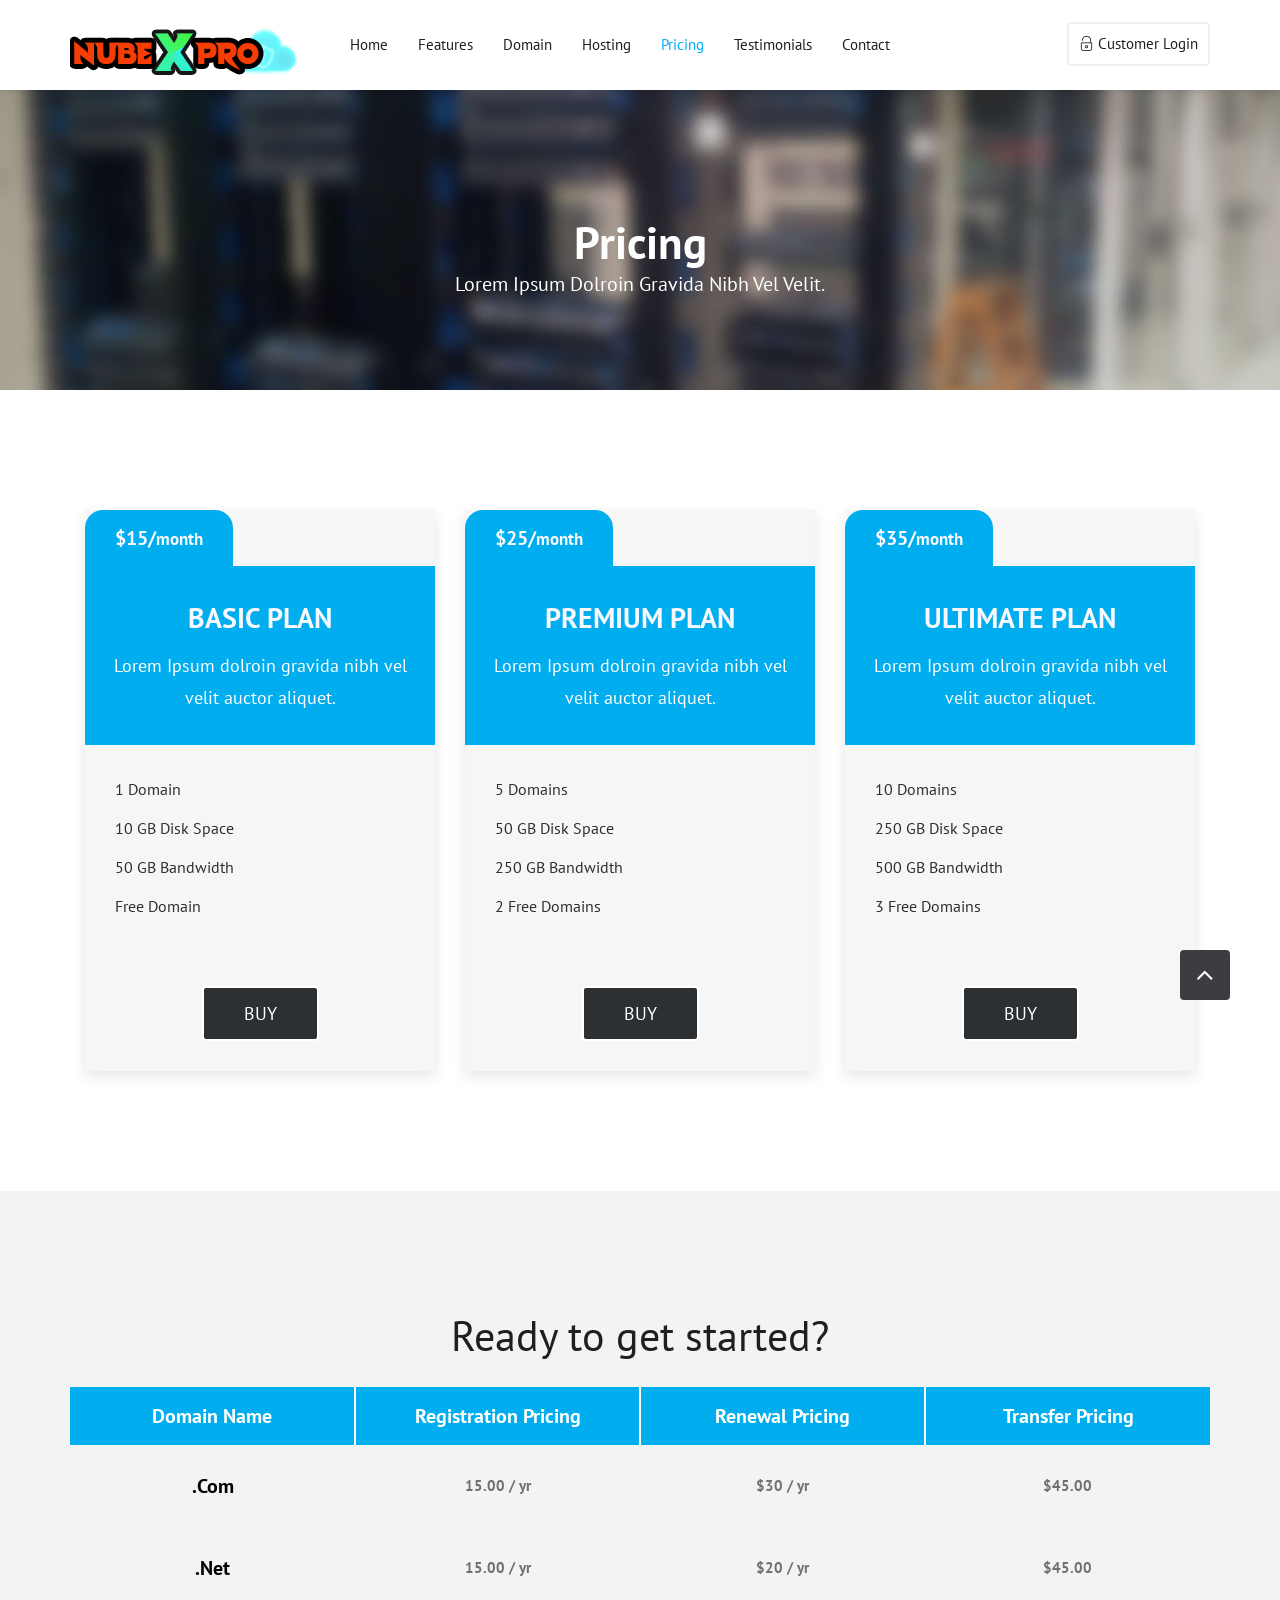
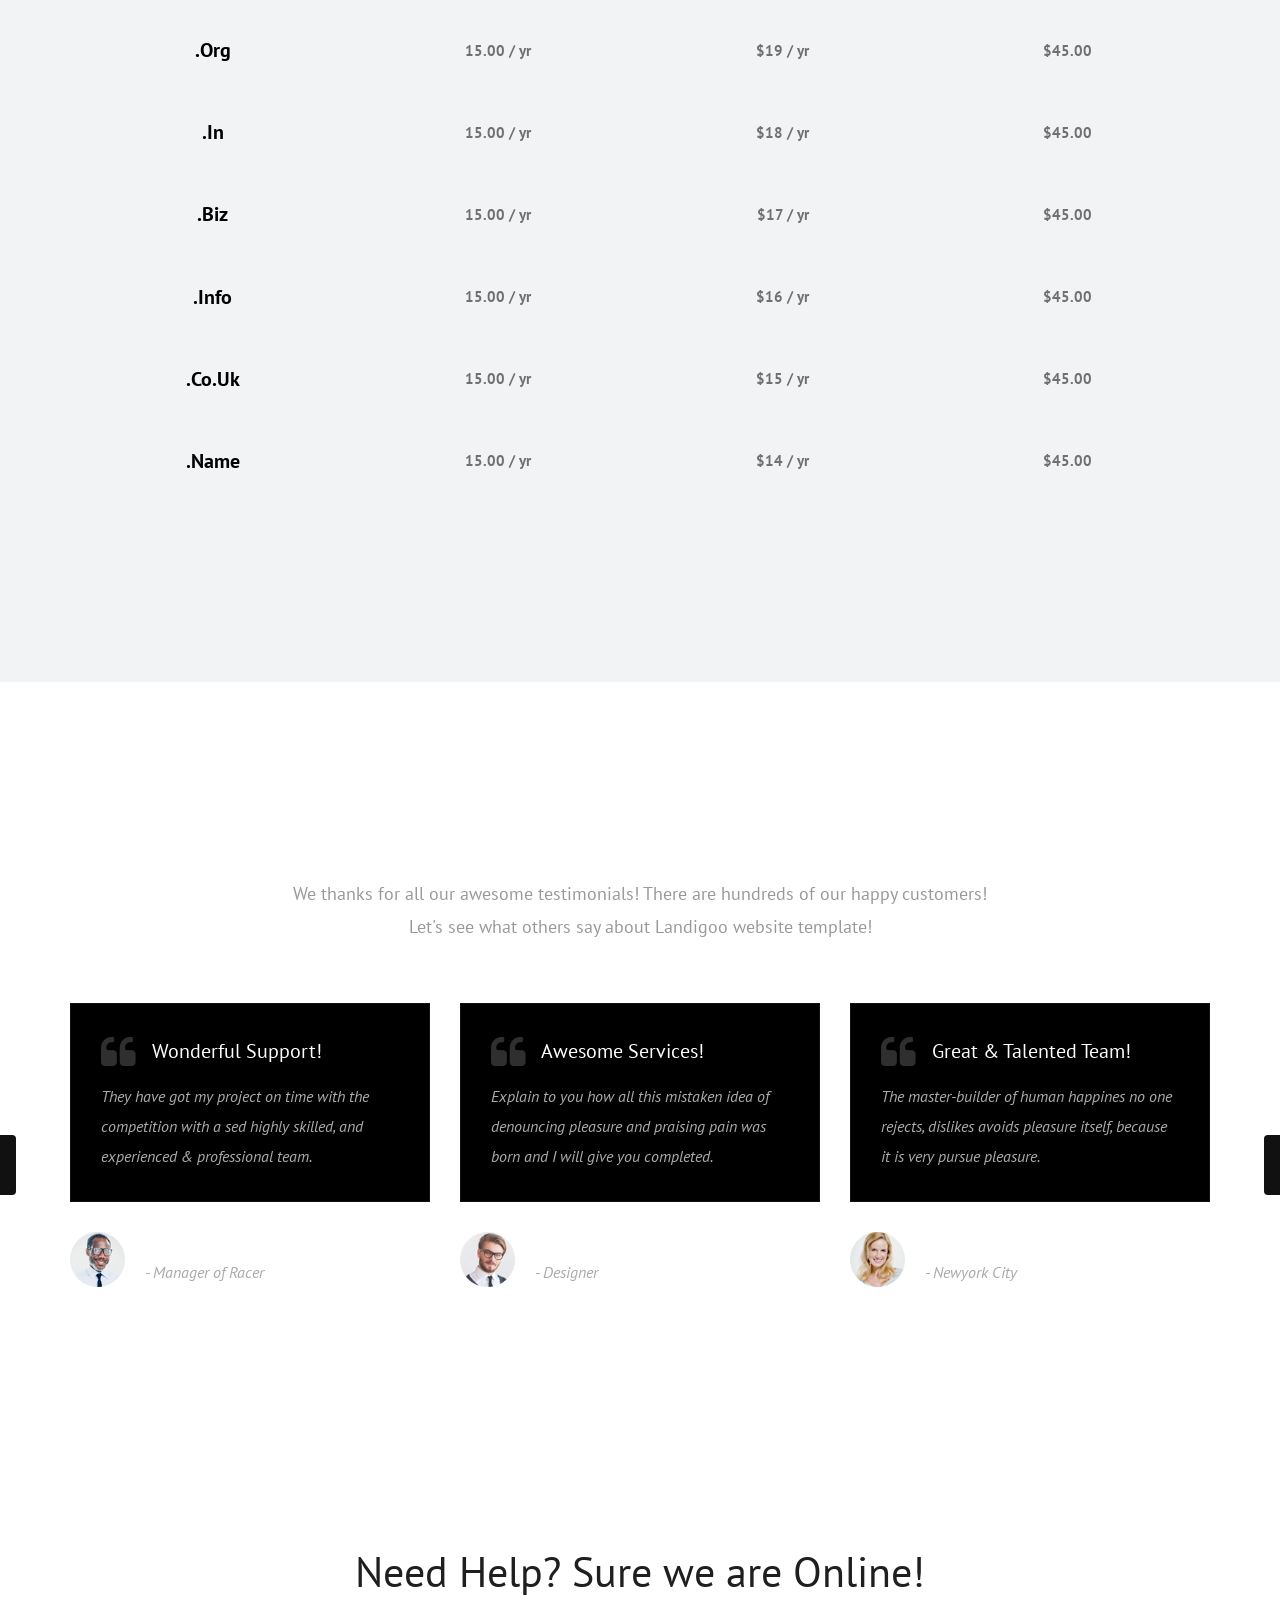
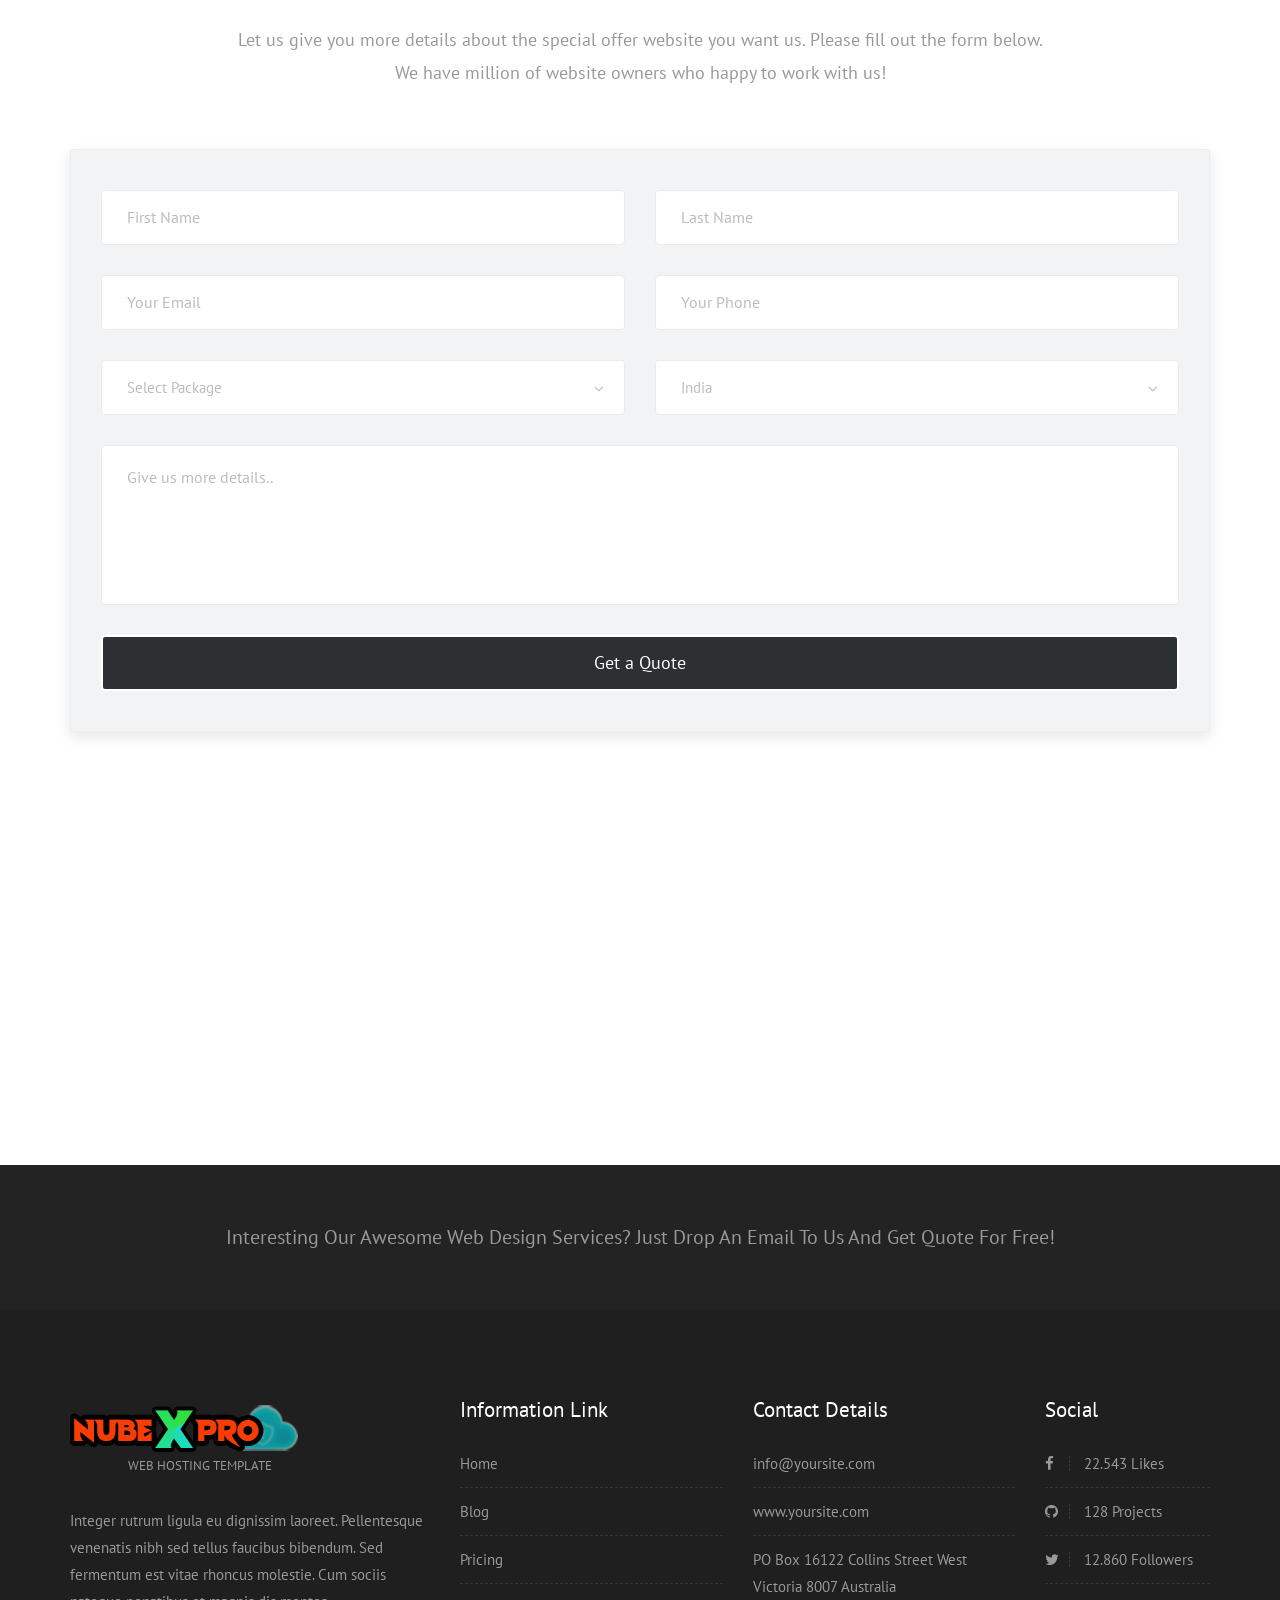
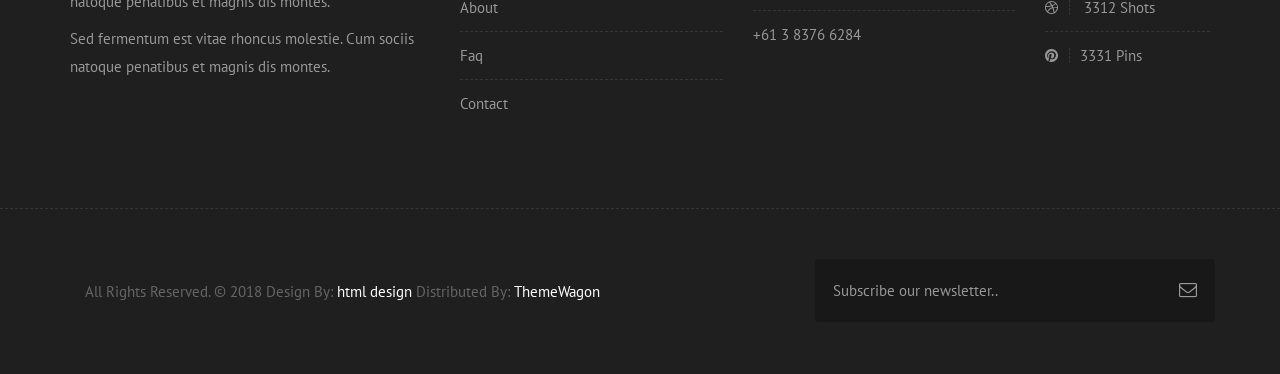
<file: pricing.html>
<!DOCTYPE html>
<html lang="en">

    <!-- Basic -->
    <meta charset="utf-8">
    <meta http-equiv="X-UA-Compatible" content="IE=edge">   
   
    <!-- Mobile Metas -->
    <meta name="viewport" content="width=device-width, minimum-scale=1.0, maximum-scale=1.0, user-scalable=no">
 
     <!-- Site Metas -->
    <title>HostCloud - Responsive HTML5 Template</title>  
    <meta name="keywords" content="">
    <meta name="description" content="">
    <meta name="author" content="">

    <!-- Site Icons -->
    <link rel="shortcut icon" href="images/favicon.ico" type="image/x-icon" />
    <link rel="apple-touch-icon" href="images/apple-touch-icon.png">

    <!-- Bootstrap CSS -->
    <link rel="stylesheet" href="css/bootstrap.min.css">
    <!-- Site CSS -->
    <link rel="stylesheet" href="style.css">
    <!-- Colors CSS -->
    <link rel="stylesheet" href="css/colors.css">
    <!-- ALL VERSION CSS -->
    <link rel="stylesheet" href="css/versions.css">
    <!-- Responsive CSS -->
    <link rel="stylesheet" href="css/responsive.css">
    <!-- Custom CSS -->
    <link rel="stylesheet" href="css/custom.css">

    <!-- Modernizer for Portfolio -->
    <script src="js/modernizer.js"></script>

    <!--[if lt IE 9]>
      <script src="https://oss.maxcdn.com/libs/html5shiv/3.7.0/html5shiv.js"></script>
      <script src="https://oss.maxcdn.com/libs/respond.js/1.4.2/respond.min.js"></script>
    <![endif]-->

</head>
<body class="host_version"> 

	<!-- Modal -->
	<div class="modal fade" id="login" tabindex="-1" role="dialog" aria-labelledby="myModalLabel">
	  <div class="modal-dialog" role="document">
		<div class="modal-content">
			<div class="modal-header tit-up">
				<button type="button" class="close" data-dismiss="modal" aria-hidden="true">&times;</button>
				<h4 class="modal-title">Customer Login</h4>
			</div>
			<div class="modal-body customer-box row">
				<div class="col-md-12">
					<!-- Nav tabs -->
					<ul class="nav nav-tabs">
						<li class="active"><a href="#Login" data-toggle="tab">Login</a></li>
						<li><a href="#Registration" data-toggle="tab">Registration</a></li>
					</ul>
					<!-- Tab panes -->
					<div class="tab-content">
						<div class="tab-pane active" id="Login">
							<form role="form" class="form-horizontal">
							<div class="form-group">
								<div class="col-sm-12">
									<input class="form-control" id="email1" placeholder="Name" type="text">
								</div>
							</div>
							<div class="form-group">
								<div class="col-sm-12">
									<input class="form-control" id="exampleInputPassword1" placeholder="Email" type="email">
								</div>
							</div>
							<div class="row">
								<div class="col-sm-10">
									<button type="submit" class="btn btn-light btn-radius btn-brd grd1">
										Submit
									</button>
									<a class="for-pwd" href="javascript:;">Forgot your password?</a>
								</div>
							</div>
							</form>
						</div>
						<div class="tab-pane" id="Registration">
							<form role="form" class="form-horizontal">
							<div class="form-group">
								<div class="col-sm-12">
									<input class="form-control" placeholder="Name" type="text">
								</div>
							</div>
							<div class="form-group">
								<div class="col-sm-12">
									<input class="form-control" id="email" placeholder="Email" type="email">
								</div>
							</div>
							<div class="form-group">
								<div class="col-sm-12">
									<input class="form-control" id="mobile" placeholder="Mobile" type="email">
								</div>
							</div>
							<div class="form-group">
								<div class="col-sm-12">
									<input class="form-control" id="password" placeholder="Password" type="password">
								</div>
							</div>
							<div class="row">							
								<div class="col-sm-10">
									<button type="button" class="btn btn-light btn-radius btn-brd grd1">
										Save &amp; Continue
									</button>
									<button type="button" class="btn btn-light btn-radius btn-brd grd1">
										Cancel</button>
								</div>
							</div>
							</form>
						</div>
					</div>
				</div>
			</div>
		</div>
	  </div>
	</div>

    <!-- LOADER -->
	<div id="preloader">
		<div class="loading">
			<div class="finger finger-1">
				<div class="finger-item">
				<span></span><i></i>
				</div>
			</div>
  			<div class="finger finger-2">
				<div class="finger-item">
				<span></span><i></i>
				</div>
			</div>
  			<div class="finger finger-3">
				<div class="finger-item">
				  <span></span><i></i>
				</div>
			</div>
  			<div class="finger finger-4">
				<div class="finger-item">
				<span></span><i></i>
				</div>
			</div>
  			<div class="last-finger">
				<div class="last-finger-item"><i></i></div>
			</div>
		</div>
	</div>
	<!-- END LOADER -->

    <header class="header header_style_01">
        <nav class="megamenu navbar navbar-default">
            <div class="container">
                <div class="navbar-header">
                    <button type="button" class="navbar-toggle collapsed" data-toggle="collapse" data-target="#navbar" aria-expanded="false" aria-controls="navbar">
                        <span class="sr-only">Toggle navigation</span>
                        <span class="icon-bar"></span>
                        <span class="icon-bar"></span>
                        <span class="icon-bar"></span>
                    </button>
                    <a class="navbar-brand" href="index.html"><img src="images/logos/logo-hosting.png" alt="image"></a>
                </div>
                <div id="navbar" class="navbar-collapse collapse">
                    <ul class="nav navbar-nav">
                        <li><a href="index.html">Home</a></li>
                        <li><a href="features.html">Features </a></li>
                        <li><a href="domain.html">Domain</a></li>
                        <li><a href="hosting.html">Hosting</a></li>
                        <li><a class="active" href="pricing.html">Pricing</a></li>
                        <li><a href="testimonials.html">Testimonials</a></li>
                        <li><a href="contact.html">Contact</a></li>
                    </ul>
                    <ul class="nav navbar-nav navbar-right">
                        <li><a class="btn-light btn-radius btn-brd log" href="#" data-toggle="modal" data-target="#login"><i class="flaticon-padlock"></i> Customer Login</a></li>
                    </ul>
                </div>
            </div>
        </nav>
    </header>
	
	<div class="all-title-box">
		<div class="container text-center">
			<h1>Pricing<span class="m_1">Lorem Ipsum dolroin gravida nibh vel velit.</span></h1>
		</div>
	</div>
	
    <div id="pricing-box" class="section wb">
        <div class="container">
			<div class="col-md-4 col-sm-6 col-xs-12">
				<div class="grid1">
					<span>$15/<small>month</small></span>
					<div class="price-tit text-center">
						<h2>BASIC PLAN</h2>
						<p>Lorem Ipsum dolroin gravida nibh vel velit auctor aliquet.</p>
					</div>
					<div class="para">
						<p>1 Domain</p>
						<p>10 GB Disk Space</p>
						<p>50 GB Bandwidth</p>
						<p>Free Domain</p>
					</div>
					<div class="sign text-center pricing-table-sign-up">
						<a href="#" class="btn btn-light btn-radius btn-brd grd1 effect-1">BUY</a>
					</div>
				</div>
			</div>
			
			<div class="col-md-4 col-sm-6 col-xs-12">
				<div class="grid2">
					<span>$25/<small>month</small></span>
					<div class="price-tit text-center">
						<h2>PREMIUM PLAN</h2>
						<p>Lorem Ipsum dolroin gravida nibh vel velit auctor aliquet.</p>
					</div>
					<div class="para">
						<p>5 Domains</p>
						<p>50 GB Disk Space</p>
						<p>250 GB Bandwidth</p>
						<p>2 Free Domains</p>
					</div>
					<div class="sign text-center pricing-table-sign-up">
						<a href="#" class="btn btn-light btn-radius btn-brd grd1 effect-1">BUY</a>
					</div>
				</div>
			</div>
			
			<div class="col-md-4 col-sm-6 col-xs-12">
				<div class="grid3">
					<span>$35/<small>month</small></span>
					<div class="price-tit text-center">
						<h2>ULTIMATE PLAN</h2>
						<p>Lorem Ipsum dolroin gravida nibh vel velit auctor aliquet.</p>
					</div>
					<div class="para">
						<p>10 Domains</p>
						<p>250 GB Disk Space</p>
						<p>500 GB Bandwidth</p>
						<p>3 Free Domains</p>
					</div>
					<div class="sign text-center pricing-table-sign-up">
						<a href="#" class="btn btn-light btn-radius btn-brd grd1 effect-1">BUY</a>
					</div>
				</div>
			</div>
			<div class="clear"> </div>
		</div>
    </div><!-- end section -->
	

    <div class="section lb">
        <div class="container">
            <div class="section-title text-center">
                <h3>Ready to get started?</h3>
				<div class="dmoain-pricing">
					<div class="table-responsive-sm">
						<table>
							<thead>
								<tr class="domain-head">
									<th scope="col">
										Domain Name
									</th>
									<th scope="col">
										Registration Pricing
									</th>
									<th scope="col">
										Renewal Pricing
									</th>
									<th scope="col">
										Transfer Pricing
									</th>
								</tr>
							</thead>
							<tbody>
								<tr>
									<td data-label="DOMAIN NAME">.com</td>
									<td data-label="registration pricing">15.00 / yr</td>
									<td data-label="renewal pricing">$30 / yr</td>
									<td data-label="transfer-price">$45.00</td>
								</tr>
								<tr>
									<td data-label="DOMAIN NAME">.net</td>
									<td data-label="registration pricing">15.00 / yr</td>
									<td data-label="renewal pricing">$20 / yr</td>
									<td data-label="transfer-price">$45.00</td>
								</tr>
								<tr>
									<td data-label="DOMAIN NAME">.org</td>
									<td data-label="registration pricing">15.00 / yr</td>
									<td data-label="renewal pricing">$19 / yr</td>
									<td data-label="transfer-price">$45.00</td>
								</tr>
								<tr>
									<td data-label="DOMAIN NAME">.in</td>
									<td data-label="registration pricing">15.00 / yr</td>
									<td data-label="renewal pricing">$18 / yr</td>
									<td data-label="transfer-price">$45.00</td>
								</tr>
								<tr>
									<td data-label="DOMAIN NAME">.biz</td>
									<td data-label="registration pricing">15.00 / yr</td>
									<td data-label="renewal pricing">$17 / yr</td>
									<td data-label="transfer-price">$45.00</td>
								</tr>
								<tr>
									<td data-label="Acount">.info</td>
									<td data-label="registration pricing">15.00 / yr</td>
									<td data-label="renewal pricing">$16 / yr</td>
									<td data-label="transfer-price">$45.00</td>
								</tr>
								<tr>
									<td data-label="DOMAIN NAME">.co.uk</td>
									<td data-label="registration pricing">15.00 / yr</td>
									<td data-label="renewal pricing">$15 / yr</td>
									<td data-label="transfer-price">$45.00</td>
								</tr>
								<tr>
									<td data-label="DOMAIN NAME">.name</td>
									<td data-label="registration pricing">15.00 / yr</td>
									<td data-label="renewal pricing">$14 / yr</td>
									<td data-label="transfer-price">$45.00</td>
								</tr>
							</tbody>
						</table>
					</div>
				</div>
            </div><!-- end title -->
        </div><!-- end container -->
    </div><!-- end section -->

    <div id="testimonials" class="parallax section db parallax-off" style="background-image:url('uploads/parallax_04.jpg');">
        <div class="container">
            <div class="section-title text-center">
                <h3>Testimonials</h3>
                <p class="lead">We thanks for all our awesome testimonials! There are hundreds of our happy customers! <br>Let's see what others say about Landigoo website template!</p>
            </div><!-- end title -->

            <div class="row">
                <div class="col-md-12 col-sm-12">
                    <div class="testi-carousel owl-carousel owl-theme">
                        <div class="testimonial clearfix">
                            <div class="desc">
                                <h3><i class="fa fa-quote-left"></i> Wonderful Support!</h3>
                                <p class="lead">They have got my project on time with the competition with a sed highly skilled, and experienced & professional team.</p>
                            </div>
                            <div class="testi-meta">
                                <img src="uploads/testi_01.png" alt="" class="img-responsive alignleft">
                                <h4>James Fernando <small>- Manager of Racer</small></h4>
                            </div>
                            <!-- end testi-meta -->
                        </div>
                        <!-- end testimonial -->

                        <div class="testimonial clearfix">
                            <div class="desc">
                                <h3><i class="fa fa-quote-left"></i> Awesome Services!</h3>
                                <p class="lead">Explain to you how all this mistaken idea of denouncing pleasure and praising pain was born and I will give you completed.</p>
                            </div>
                            <div class="testi-meta">
                                <img src="uploads/testi_02.png" alt="" class="img-responsive alignleft">
                                <h4>Jacques Philips <small>- Designer</small></h4>
                            </div>
                            <!-- end testi-meta -->
                        </div>
                        <!-- end testimonial -->

                        <div class="testimonial clearfix">
                            <div class="desc">
                                <h3><i class="fa fa-quote-left"></i> Great & Talented Team!</h3>
                                <p class="lead">The master-builder of human happines no one rejects, dislikes avoids pleasure itself, because it is very pursue pleasure. </p>
                            </div>
                            <div class="testi-meta">
                                <img src="uploads/testi_03.png" alt="" class="img-responsive alignleft">
                                <h4>Venanda Mercy <small>- Newyork City</small></h4>
                            </div>
                            <!-- end testi-meta -->
                        </div>
                        <!-- end testimonial -->
                        <div class="testimonial clearfix">
                            <div class="desc">
                                <h3><i class="fa fa-quote-left"></i> Wonderful Support!</h3>
                                <p class="lead">They have got my project on time with the competition with a sed highly skilled, and experienced & professional team.</p>
                            </div>
                            <div class="testi-meta">
                                <img src="uploads/testi_01.png" alt="" class="img-responsive alignleft">
                                <h4>James Fernando <small>- Manager of Racer</small></h4>
                            </div>
                            <!-- end testi-meta -->
                        </div>
                        <!-- end testimonial -->

                        <div class="testimonial clearfix">
                            <div class="desc">
                                <h3><i class="fa fa-quote-left"></i> Awesome Services!</h3>
                                <p class="lead">Explain to you how all this mistaken idea of denouncing pleasure and praising pain was born and I will give you completed.</p>
                            </div>
                            <div class="testi-meta">
                                <img src="uploads/testi_02.png" alt="" class="img-responsive alignleft">
                                <h4>Jacques Philips <small>- Designer</small></h4>
                            </div>
                            <!-- end testi-meta -->
                        </div>
                        <!-- end testimonial -->

                        <div class="testimonial clearfix">
                            <div class="desc">
                                <h3><i class="fa fa-quote-left"></i> Great & Talented Team!</h3>
                                <p class="lead">The master-builder of human happines no one rejects, dislikes avoids pleasure itself, because it is very pursue pleasure. </p>
                            </div>
                            <div class="testi-meta">
                                <img src="uploads/testi_03.png" alt="" class="img-responsive alignleft">
                                <h4>Venanda Mercy <small>- Newyork City</small></h4>
                            </div>
                            <!-- end testi-meta -->
                        </div><!-- end testimonial -->
                    </div><!-- end carousel -->
                </div><!-- end col -->
            </div><!-- end row -->
        </div><!-- end container -->
    </div><!-- end section -->

    <div id="support" class="section wb">
        <div class="container">
            <div class="section-title text-center">
                <h3>Need Help? Sure we are Online!</h3>
                <p class="lead">Let us give you more details about the special offer website you want us. Please fill out the form below. <br>We have million of website owners who happy to work with us!</p>
            </div><!-- end title -->

            <div class="row">
                <div class="col-md-12">
                    <div class="contact_form">
                        <div id="message"></div>
                        <form id="contactform" class="row" action="contact.php" name="contactform" method="post">
                            <fieldset class="row-fluid">
                                <div class="col-lg-6 col-md-6 col-sm-6 col-xs-12">
                                    <input type="text" name="first_name" id="first_name" class="form-control" placeholder="First Name">
                                </div>
                                <div class="col-lg-6 col-md-6 col-sm-6 col-xs-12">
                                    <input type="text" name="last_name" id="last_name" class="form-control" placeholder="Last Name">
                                </div>
                                <div class="col-lg-6 col-md-6 col-sm-6 col-xs-12">
                                    <input type="email" name="email" id="email" class="form-control" placeholder="Your Email">
                                </div>
                                <div class="col-lg-6 col-md-6 col-sm-6 col-xs-12">
                                    <input type="text" name="phone" id="phone" class="form-control" placeholder="Your Phone">
                                </div>
                                <div class="col-lg-6 col-md-6 col-sm-6 col-xs-12">
                                    <label class="sr-only">Select Service</label>
                                    <select name="select_service" id="select_service" class="selectpicker form-control" data-style="btn-white">
                                        <option value="12">Select Package</option>
                                        <option value="Web Design">Web Hosting</option>
                                        <option value="Web Development">Shared Hosting</option>
                                        <option value="Graphic Design">Reseller Hosting</option>
                                        <option value="Others">Others</option>
                                    </select>
                                </div>
                                <div class="col-lg-6 col-md-6 col-sm-6 col-xs-12">
                                    <label class="sr-only">Select Country</label>
                                    <select name="select_price" id="select_price" class="selectpicker form-control" data-style="btn-white">
                                        <option value="India">India</option>
                                        <option value="Italy">Italy</option>
                                        <option value="Holland">Holland</option>
                                        <option value="Germany">Germany</option>
                                    </select>
                                </div>
                                <div class="col-lg-12 col-md-12 col-sm-12 col-xs-12">
                                    <textarea class="form-control" name="comments" id="comments" rows="6" placeholder="Give us more details.."></textarea>
                                </div>
                                <div class="col-lg-12 col-md-12 col-sm-12 col-xs-12 text-center">
                                    <button type="submit" value="SEND" id="submit" class="btn btn-light btn-radius btn-brd grd1 btn-block">Get a Quote</button>
                                </div>
                            </fieldset>
                        </form>
                    </div>
                </div><!-- end col -->
            </div><!-- end row -->
        </div><!-- end container -->
    </div><!-- end section -->

    <div class="parallax section db parallax-off" style="background-image:url('uploads/parallax_02.jpg');">
        <div class="container">
            <div class="row logos">
                <div class="col-md-2 col-sm-2 col-xs-6 wow fadeInUp">
                    <a href="#"><img src="uploads/logo_01.png" alt="" class="img-repsonsive"></a>
                </div>
                <div class="col-md-2 col-sm-2 col-xs-6 wow fadeInUp">
                    <a href="#"><img src="uploads/logo_02.png" alt="" class="img-repsonsive"></a>
                </div>
                <div class="col-md-2 col-sm-2 col-xs-6 wow fadeInUp">
                    <a href="#"><img src="uploads/logo_03.png" alt="" class="img-repsonsive"></a>
                </div>
                <div class="col-md-2 col-sm-2 col-xs-6 wow fadeInUp">
                    <a href="#"><img src="uploads/logo_04.png" alt="" class="img-repsonsive"></a>
                </div>
                <div class="col-md-2 col-sm-2 col-xs-6 wow fadeInUp">
                    <a href="#"><img src="uploads/logo_05.png" alt="" class="img-repsonsive"></a>
                </div>
                <div class="col-md-2 col-sm-2 col-xs-6 wow fadeInUp">
                    <a href="#"><img src="uploads/logo_06.png" alt="" class="img-repsonsive"></a>
                </div>
            </div><!-- end row -->
        </div><!-- end container -->
    </div><!-- end section -->

    <section class="section nopad cac text-center">
        <a href="#"><h3>Interesting our awesome web design services? Just drop an email to us and get quote for free!</h3></a>
    </section>

    <footer class="footer">
        <div class="container">
            <div class="row">
                <div class="col-md-4 col-sm-4 col-xs-12">
                    <div class="widget clearfix">
                        <div class="widget-title">
                            <img src="images/logos/logo-hosting-light.png" alt="">
                            <small>Web Hosting Template</small>
                        </div>
                        <p> Integer rutrum ligula eu dignissim laoreet. Pellentesque venenatis nibh sed tellus faucibus bibendum. Sed fermentum est vitae rhoncus molestie. Cum sociis natoque penatibus et magnis dis montes.</p>
                        <p>Sed fermentum est vitae rhoncus molestie. Cum sociis natoque penatibus et magnis dis montes.</p>
                    </div><!-- end clearfix -->
                </div><!-- end col -->

				<div class="col-md-3 col-sm-3 col-xs-12">
                    <div class="widget clearfix">
                        <div class="widget-title">
                            <h3>Information Link</h3>
                        </div>

                        <ul class="footer-links">
                            <li><a href="#">Home</a></li>
                            <li><a href="#">Blog</a></li>
                            <li><a href="#">Pricing</a></li>
							<li><a href="#">About</a></li>
							<li><a href="#">Faq</a></li>
							<li><a href="#">Contact</a></li>
                        </ul><!-- end links -->
                    </div><!-- end clearfix -->
                </div><!-- end col -->
				
                <div class="col-md-3 col-sm-3 col-xs-12">
                    <div class="widget clearfix">
                        <div class="widget-title">
                            <h3>Contact Details</h3>
                        </div>

                        <ul class="footer-links">
                            <li><a href="mailto:#">info@yoursite.com</a></li>
                            <li><a href="#">www.yoursite.com</a></li>
                            <li>PO Box 16122 Collins Street West Victoria 8007 Australia</li>
                            <li>+61 3 8376 6284</li>
                        </ul><!-- end links -->
                    </div><!-- end clearfix -->
                </div><!-- end col -->

                <div class="col-md-2 col-sm-2 col-xs-12">
                    <div class="widget clearfix">
                        <div class="widget-title">
                            <h3>Social</h3>
                        </div>
                        <ul class="footer-links">
                            <li><a href="#"><i class="fa fa-facebook"></i> 22.543 Likes</a></li>
                            <li><a href="#"><i class="fa fa-github"></i> 128 Projects</a></li>
                            <li><a href="#"><i class="fa fa-twitter"></i> 12.860 Followers</a></li>
                            <li><a href="#"><i class="fa fa-dribbble"></i> 3312 Shots</a></li>
                            <li><a href="#"><i class="fa fa-pinterest"></i>3331 Pins</a></li>
                        </ul><!-- end links -->
                    </div><!-- end clearfix -->
                </div><!-- end col -->
            </div><!-- end row -->
        </div><!-- end container -->
    </footer><!-- end footer -->

    <div class="copyrights">
        <div class="container">
            <div class="footer-distributed">
                <div class="footer-left">
                    <p class="footer-company-name">All Rights Reserved. &copy; 2018 Design By: <a href="https://html.design/">html design</a> Distributed By: <a href="https://themewagon.com/">ThemeWagon</a></p>
                </div>

                <div class="footer-right">
                    <form method="get" action="#">
                        <input placeholder="Subscribe our newsletter.." name="search">
                        <i class="fa fa-envelope-o"></i>
                    </form>
                </div>
            </div>
        </div><!-- end container -->
    </div><!-- end copyrights -->

    <a href="#" id="scroll-to-top" class="dmtop global-radius"><i class="fa fa-angle-up"></i></a>

    <!-- ALL JS FILES -->
    <script src="js/all.js"></script>
    <!-- ALL PLUGINS -->
    <script src="js/custom.js"></script>

</body>
</html>
</file>
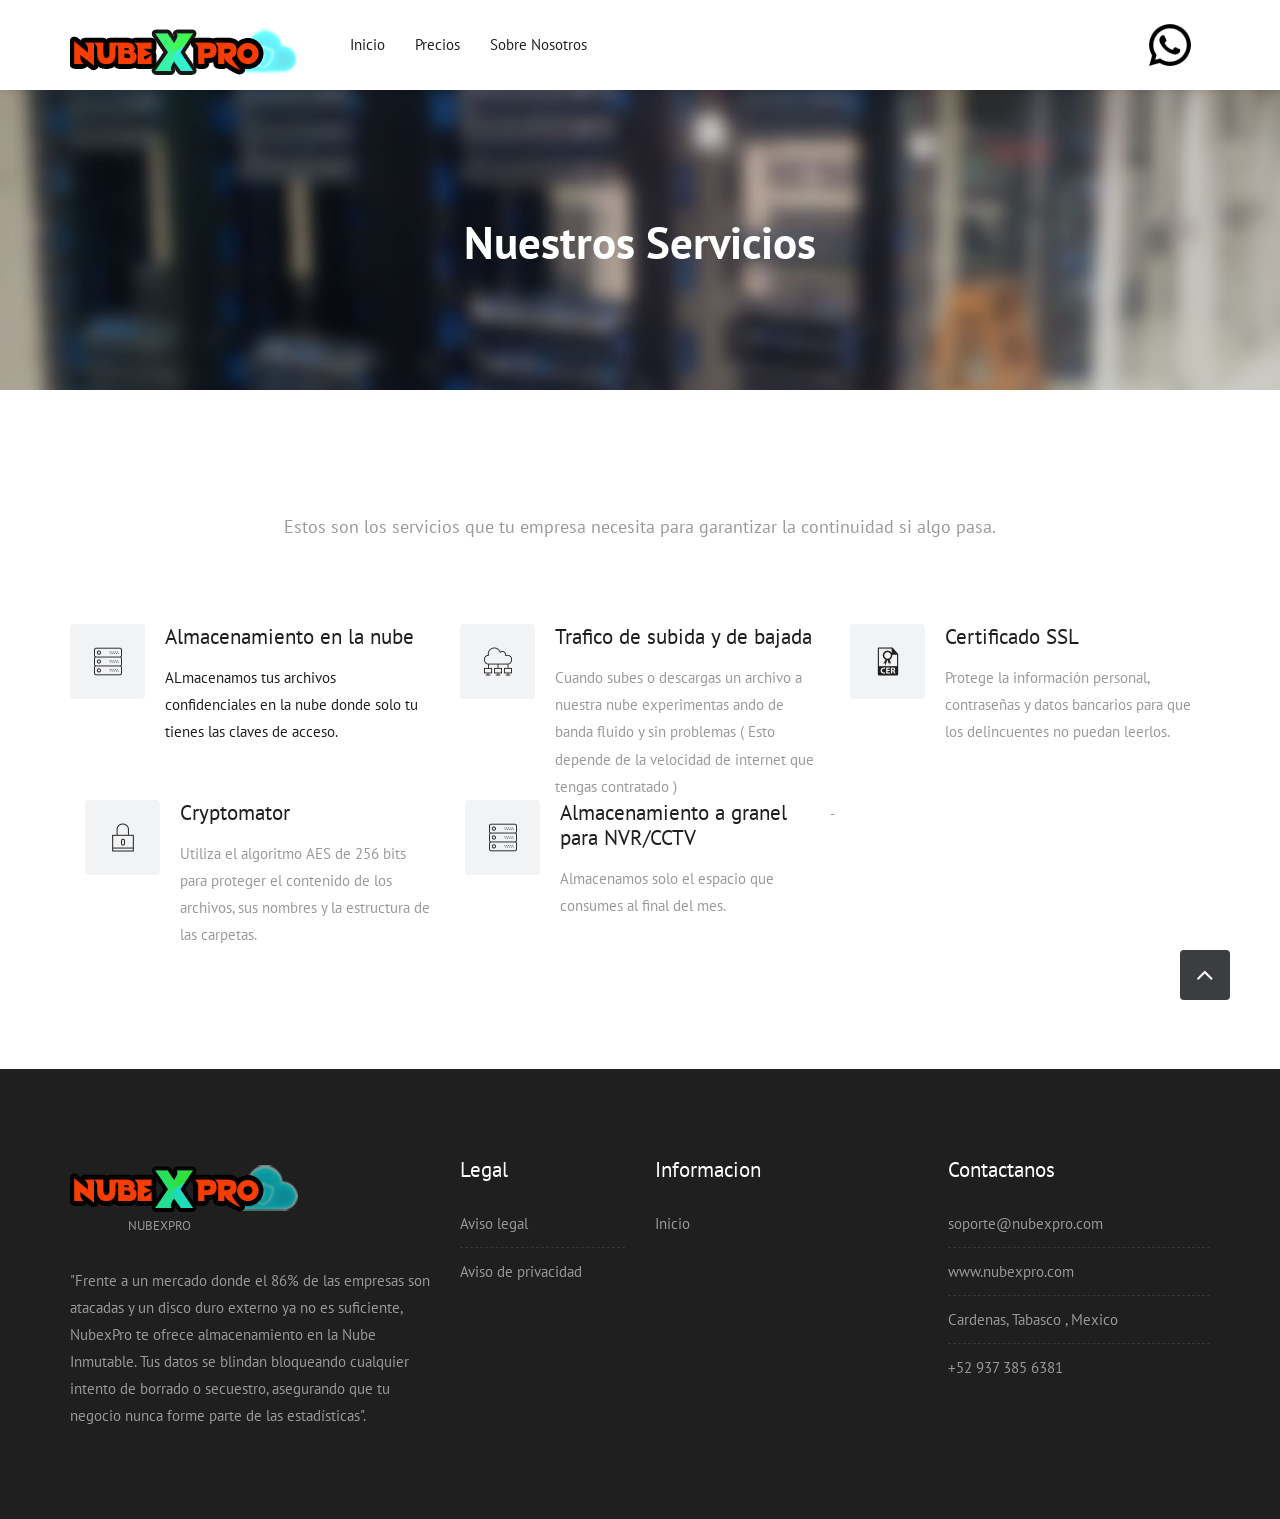
<file: servicios.html>
<!DOCTYPE html>
<html lang="en">

    <!-- Basic -->
    <meta charset="utf-8">
    <meta http-equiv="X-UA-Compatible" content="IE=edge">   
   
    <!-- Mobile Metas -->
    <meta name="viewport" content="width=device-width, minimum-scale=1.0, maximum-scale=1.0, user-scalable=no">
 
     <!-- Site Metas -->
    <title>NubexPro</title>  
    <meta name="keywords" content="">
    <meta name="description" content="">
    <meta name="author" content="">

    <!-- Site Icons -->
    <link rel="shortcut icon" href="images/favicon.ico" type="image/x-icon" />
    <link rel="apple-touch-icon" href="images/apple-touch-icon.png">

    <!-- Bootstrap CSS -->
    <link rel="stylesheet" href="css/bootstrap.min.css">
    <!-- Site CSS -->
    <link rel="stylesheet" href="style.css">
    <!-- Colors CSS -->
    <link rel="stylesheet" href="css/colors.css">
    <!-- ALL VERSION CSS -->
    <link rel="stylesheet" href="css/versions.css">
    <!-- Responsive CSS -->
    <link rel="stylesheet" href="css/responsive.css">
    <!-- Custom CSS -->
    <link rel="stylesheet" href="css/custom.css">

    <!-- Modernizer for Portfolio -->
    <script src="js/modernizer.js"></script>

    <!--[if lt IE 9]>
      <script src="https://oss.maxcdn.com/libs/html5shiv/3.7.0/html5shiv.js"></script>
      <script src="https://oss.maxcdn.com/libs/respond.js/1.4.2/respond.min.js"></script>
    <![endif]-->

</head>
<body class="host_version"> 

	<!-- Modal -->
	

   

    <header class="header header_style_01">
        <nav class="megamenu navbar navbar-default">
            <div class="container">
                <div class="navbar-header">
                  
                    <a class="navbar-brand" href="index.html"><img src="images/logos/logo-hosting.png" alt="image"></a>
                </div>
                <div id="navbar" class="navbar-collapse collapse">
                    <ul class="nav navbar-nav">
                        <li><a href="index.html">Inicio</a></li>
                        <li><a href="precios.html">Precios</a></li>
                          <li><a href="somos.html">Sobre nosotros</a></li>
                        
                     
                    </ul>
                     <a href="https://wa.me/529373856381" target="_blank"><img  src="images/logos/whatsapp-line.png   " align="right" style="width: 50px; height: 50px;"</a>
                   
                </div>
            </div>
        </nav>
    </header>
	
	<div class="all-title-box">
		<div class="container text-center">
			<h1>Nuestros servicios<span class="m_1"> </span></h1>
		</div>
	</div>
	
    <div id="overviews" class="section wb">
        <div class="container">
            <div class="section-title row text-center">
                <div class="col-md-8 col-md-offset-2">
                    
                    <p class="lead">Estos son los servicios que tu empresa necesita para garantizar la continuidad si algo pasa.</p>
                </div>
            </div><!-- end title -->

            <hr class="invis"> 

            <div class="row"> 
                <div class="col-md-4 col-sm-6 col-xs-12">
                    <div class="icon-wrapper wow fadeIn" data-wow-duration="1s" data-wow-delay="0.2s">
                        <i class="flaticon-server global-radius effect-1 alignleft"></i>
                        <h3>Almacenamiento en la nube</h3>
                        <p>ALmacenamos tus archivos confidenciales en la nube donde solo tu tienes las claves de acceso. </a></small></p>
                    </div><!-- end icon-wrapper -->
                </div><!-- end col -->

                <div class="col-md-4 col-sm-6 col-xs-12">
                    <div class="icon-wrapper wow fadeIn" data-wow-duration="1s" data-wow-delay="0.6s">
                        <i class="flaticon-cloud-computing-1 global-radius effect-1 alignleft"></i>
                        <h3>Trafico de subida y de bajada</h3>
                        <p>Cuando subes o descargas un archivo a nuestra nube experimentas ando de banda fluido y sin problemas ( Esto depende de la velocidad de internet que tengas contratado ) </a></small></p>
                    </div><!-- end icon-wrapper -->
                </div><!-- end col -->

                

                <div class="col-md-4 col-sm-6 col-xs-12">
                    <div class="icon-wrapper wow fadeIn" data-wow-duration="1s" data-wow-delay="0.4s">
                        <i class="flaticon-cer-file-format global-radius effect-1 alignleft"></i>
                        <h3>Certificado SSL</h3>
                        <p>Protege la información personal, contraseñas y datos bancarios para que los delincuentes no puedan leerlos. </a></small></p>
                    </div><!-- end icon-wrapper -->
                </div><!-- end col -->

                
            </div><!-- end row -->
            <div class="col-md-4 col-sm-4 col-xs-12">
                    <div class="icon-wrapper wow fadeIn" data-wow-duration="1s" data-wow-delay="0.6s">
                        <i class="flaticon-locked global-radius effect-1 alignleft"></i>
                        <h3>Cryptomator</h3>
                        <p>Utiliza el algoritmo AES de 256 bits para proteger el contenido de los archivos, sus nombres y la estructura de las carpetas.</a></small></p>
                    </div><!-- end icon-wrapper -->
                </div>-
                <div class="col-md-4 col-sm-6 col-xs-12">
                    <div class="icon-wrapper wow fadeIn" data-wow-duration="1s" data-wow-delay="0.2s">
                        <i class="flaticon-server global-radius effect-1 alignleft"></i>
                        <h3>Almacenamiento a granel para NVR/CCTV</h3>
                        <p>Almacenamos solo el espacio que consumes al final del mes. </a></small></p>
                    </div><!-- end icon-wrapper -->
                </div><!-- end col -->
        </div><!-- end container -->
    </div><!-- end section -->

    
<footer class="footer">
        <div class="container">
            <div class="row">
                <div class="col-md-4 col-sm-4 col-xs-12">
                    <div class="widget clearfix">
                        <div class="widget-title">
                            <img src="images/logos/logo-hosting-light.png" alt="">
                            <small>NubexPro</small>
                        </div>
                        <p> "Frente a un mercado donde el 86% de las empresas son atacadas y un disco duro externo ya no es suficiente, NubexPro te ofrece almacenamiento en la Nube Inmutable. Tus datos se blindan bloqueando cualquier intento de borrado o secuestro, asegurando que tu negocio nunca forme parte de las estadísticas".</p>
                    </div><!-- end clearfix -->
                </div><!-- end col -->
<div class="col-md-2 col-sm-2 col-xs-12">
                    <div class="widget clearfix">
                        <div class="widget-title">
                            <h3>Legal</h3>
                        </div>

                        <ul class="footer-links">
                            <li><a href="aviso-de-privacidad.html">Aviso legal</a></li>
                            <li><a href="aviso-de-privacidad.html">Aviso de privacidad</a></li>
                           
                        </ul><!-- end links -->
                    </div><!-- end clearfix -->
                </div><!-- end col -->
				<div class="col-md-3 col-sm-3 col-xs-12">
                    <div class="widget clearfix">
                        
                        <div class="widget-title">
                            <h3>Informacion</h3>
                        </div>
                        <ul class="footer-links">
                            <li><a href="index.html">Inicio</a></li>
                            
                        </ul><!-- end links -->
                    </div><!-- end clearfix -->
                </div><!-- end col -->
				
                <div class="col-md-3 col-sm-3 col-xs-12">
                    <div class="widget clearfix">
                        <div class="widget-title">
                            <h3>Contactanos</h3>
                        </div>

                        <ul class="footer-links">
                            <li><a href="mailto:#">soporte@nubexpro.com</a></li>
                            <li><a href="#">www.nubexpro.com</a></li>
                            <li>Cardenas, Tabasco , Mexico</li>
                            <li>+52 937 385 6381</li>
                        </ul><!-- end links -->
                    </div><!-- end clearfix -->
                    
                </div><!-- end col -->
                

               
            </div><!-- end row -->
            
        </div><!-- end container -->
        
    </footer><!-- end footer -->

    <a href="#" id="scroll-to-top" class="dmtop global-radius"><i class="fa fa-angle-up"></i></a>

    <!-- ALL JS FILES -->
    <script src="js/all.js"></script>
    <!-- ALL PLUGINS -->
    <script src="js/custom.js"></script>

</body>
</html>
</file>
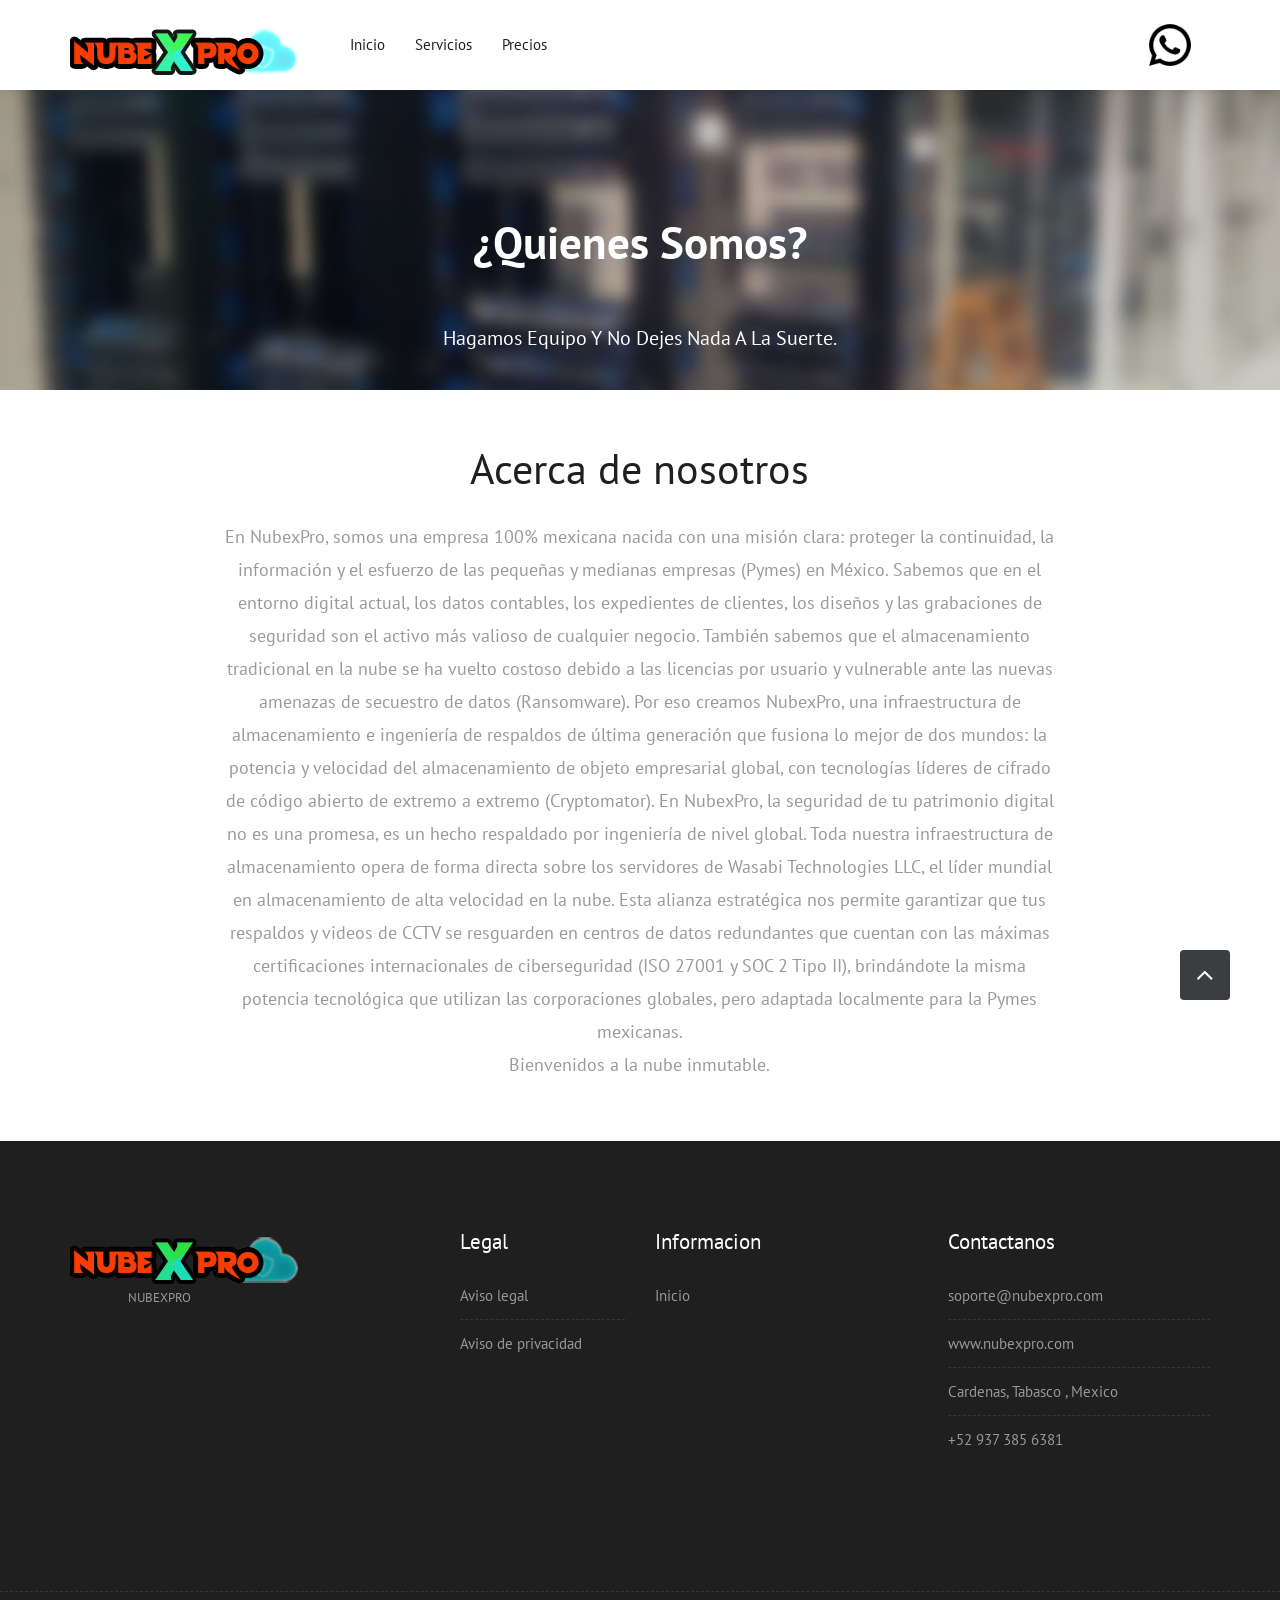
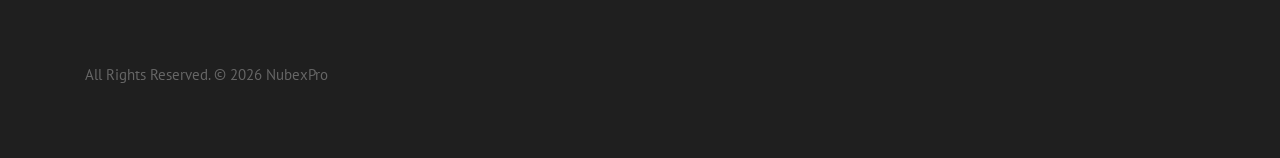
<file: somos.html>
<!DOCTYPE html>
<html lang="en">

    <!-- Basic -->
    <meta charset="utf-8">
    <meta http-equiv="X-UA-Compatible" content="IE=edge">   
   
    <!-- Mobile Metas -->
    <meta name="viewport" content="width=device-width, minimum-scale=1.0, maximum-scale=1.0, user-scalable=no">
 
     <!-- Site Metas -->
    <title>NubexPro</title>  
    <meta name="keywords" content="">
    <meta name="description" content="">
    <meta name="author" content="">

    <!-- Site Icons -->
    <link rel="shortcut icon" href="images/favicon.ico" type="image/x-icon" />
    <link rel="apple-touch-icon" href="images/apple-touch-icon.png">

    <!-- Bootstrap CSS -->
    <link rel="stylesheet" href="css/bootstrap.min.css">
    <!-- Site CSS -->
    <link rel="stylesheet" href="style.css">
    <!-- Colors CSS -->
    <link rel="stylesheet" href="css/colors.css">
    <!-- ALL VERSION CSS -->
    <link rel="stylesheet" href="css/versions.css">
    <!-- Responsive CSS -->
    <link rel="stylesheet" href="css/responsive.css">
    <!-- Custom CSS -->
    <link rel="stylesheet" href="css/custom.css">

    <!-- Modernizer for Portfolio -->
    <script src="js/modernizer.js"></script>

    <!--[if lt IE 9]>
      <script src="https://oss.maxcdn.com/libs/html5shiv/3.7.0/html5shiv.js"></script>
      <script src="https://oss.maxcdn.com/libs/respond.js/1.4.2/respond.min.js"></script>
    <![endif]-->

</head>
<body class="host_version"> 

	<!-- Modal -->
	<div class="modal fade" id="login" tabindex="-1" role="dialog" aria-labelledby="myModalLabel">
	  <div class="modal-dialog" role="document">
		<div class="modal-content">
			<div class="modal-header tit-up">
				<button type="button" class="close" data-dismiss="modal" aria-hidden="true">&times;</button>
				<h4 class="modal-title">Customer Login</h4>
			</div>
			<div class="modal-body customer-box row">
				<div class="col-md-12">
					<!-- Nav tabs -->
					<ul class="nav nav-tabs">
						<li class="active"><a href="#Login" data-toggle="tab">Login</a></li>
						<li><a href="#Registration" data-toggle="tab">Registration</a></li>
					</ul>
					<!-- Tab panes -->
					<div class="tab-content">
						<div class="tab-pane active" id="Login">
							<form role="form" class="form-horizontal">
							<div class="form-group">
								<div class="col-sm-12">
									<input class="form-control" id="email1" placeholder="Name" type="text">
								</div>
							</div>
							<div class="form-group">
								<div class="col-sm-12">
									<input class="form-control" id="exampleInputPassword1" placeholder="Email" type="email">
								</div>
							</div>
							<div class="row">
								<div class="col-sm-10">
									<button type="submit" class="btn btn-light btn-radius btn-brd grd1">
										Submit
									</button>
									<a class="for-pwd" href="javascript:;">Forgot your password?</a>
								</div>
							</div>
							</form>
						</div>
						<div class="tab-pane" id="Registration">
							<form role="form" class="form-horizontal">
							<div class="form-group">
								<div class="col-sm-12">
									<input class="form-control" placeholder="Name" type="text">
								</div>
							</div>
							<div class="form-group">
								<div class="col-sm-12">
									<input class="form-control" id="email" placeholder="Email" type="email">
								</div>
							</div>
							<div class="form-group">
								<div class="col-sm-12">
									<input class="form-control" id="mobile" placeholder="Mobile" type="email">
								</div>
							</div>
							<div class="form-group">
								<div class="col-sm-12">
									<input class="form-control" id="password" placeholder="Password" type="password">
								</div>
							</div>
							<div class="row">							
								<div class="col-sm-10">
									<button type="button" class="btn btn-light btn-radius btn-brd grd1">
										Save &amp; Continue
									</button>
									<button type="button" class="btn btn-light btn-radius btn-brd grd1">
										Cancel</button>
								</div>
							</div>
							</form>
						</div>
					</div>
				</div>
			</div>
		</div>
	  </div>
	</div>

    <!-- LOADER -->
	<div id="preloader">
		<div class="loading">
			<div class="finger finger-1">
				<div class="finger-item">
				<span></span><i></i>
				</div>
			</div>
  			<div class="finger finger-2">
				<div class="finger-item">
				<span></span><i></i>
				</div>
			</div>
  			<div class="finger finger-3">
				<div class="finger-item">
				  <span></span><i></i>
				</div>
			</div>
  			<div class="finger finger-4">
				<div class="finger-item">
				<span></span><i></i>
				</div>
			</div>
  			<div class="last-finger">
				<div class="last-finger-item"><i></i></div>
			</div>
		</div>
	</div>
	<!-- END LOADER -->

    <header class="header header_style_01">
        <nav class="megamenu navbar navbar-default">
            <div class="container">
                <div class="navbar-header">
                    <button type="button" class="navbar-toggle collapsed" data-toggle="collapse" data-target="#navbar" aria-expanded="false" aria-controls="navbar">
                        <span class="sr-only">Toggle navigation</span>
                        <span class="icon-bar"></span>
                        <span class="icon-bar"></span>
                        <span class="icon-bar"></span>
                    </button>
                    <a class="navbar-brand" href="index.html"><img src="images/logos/logo-hosting.png" alt="image"></a>
                </div>
                <div id="navbar" class="navbar-collapse collapse">
                    <ul class="nav navbar-nav">
                        <li><a href="index.html">Inicio</a></li>
                        <li><a href="servicios.html">Servicios </a></li>
                        <li><a href="precios.html">Precios </a></li>
                        
                    </ul>
                     <a href="https://wa.me/529373856381" target="_blank"><img  src="images/logos/whatsapp-line.png   " align="right" style="width: 50px; height: 50px;"</a>
                   
                </div>
            </div>
        </nav>
    </header>
	
	<div class="all-title-box">
		<div class="container text-center">
			<h1>¿Quienes somos? <br> <br><span class="m_1"> Hagamos equipo y no dejes nada a la suerte.</span></h1>
		</div>
	</div>
	<div class="section-title row text-center">
                <div class="col-md-8 col-md-offset-2"> <br><br>
                    <h3>Acerca de nosotros</h3>
                    <p class="lead">En NubexPro, somos una empresa 100% mexicana nacida con una misión clara: proteger la continuidad, la información y el esfuerzo de las pequeñas y medianas empresas (Pymes) en México. Sabemos que en el entorno digital actual, los datos contables, los expedientes de clientes, los diseños y las grabaciones de seguridad son el activo más valioso de cualquier negocio. También sabemos que el almacenamiento tradicional en la nube se ha vuelto costoso debido a las licencias por usuario y vulnerable ante las nuevas amenazas de secuestro de datos (Ransomware). Por eso creamos NubexPro, una infraestructura de almacenamiento e ingeniería de respaldos de última generación que fusiona lo mejor de dos mundos: la potencia y velocidad del almacenamiento de objeto empresarial global, con tecnologías líderes de cifrado de código abierto de extremo a extremo (Cryptomator). En NubexPro, la seguridad de tu patrimonio digital no es una promesa, es un hecho respaldado por ingeniería de nivel global. Toda nuestra infraestructura de almacenamiento opera de forma directa sobre los servidores de Wasabi Technologies LLC, el líder mundial en almacenamiento de alta velocidad en la nube. Esta alianza estratégica nos permite garantizar que tus respaldos y videos de CCTV se resguarden en centros de datos redundantes que cuentan con las máximas certificaciones internacionales de ciberseguridad (ISO 27001 y SOC 2 Tipo II), brindándote la misma potencia tecnológica que utilizan las corporaciones globales, pero adaptada localmente para la Pymes mexicanas. <br> Bienvenidos a la nube inmutable.</p>
                </div>
            </div><!-- end title -->
   
	
 <footer class="footer">
        <div class="container">
            <div class="row">
                <div class="col-md-4 col-sm-4 col-xs-12">
                    <div class="widget clearfix">
                        <div class="widget-title">
                            <img src="images/logos/logo-hosting-light.png" alt="">
                            <small>NubexPro</small>
                        </div>
                        <p> "Frente a un mercado donde el 86% de las empresas son atacadas y un disco duro externo ya no es suficiente, NubexPro te ofrece almacenamiento en la Nube Inmutable. Tus datos se blindan bloqueando cualquier intento de borrado o secuestro, asegurando que tu negocio nunca forme parte de las estadísticas".</p>
                    </div><!-- end clearfix -->
                </div><!-- end col -->
<div class="col-md-2 col-sm-2 col-xs-12">
                    <div class="widget clearfix">
                        <div class="widget-title">
                            <h3>Legal</h3>
                        </div>

                        <ul class="footer-links">
                            <li><a href="aviso-de-privacidad.html">Aviso legal</a></li>
                            <li><a href="aviso-de-privacidad.html">Aviso de privacidad</a></li>
                           
                        </ul><!-- end links -->
                    </div><!-- end clearfix -->
                </div><!-- end col -->
				<div class="col-md-3 col-sm-3 col-xs-12">
                    <div class="widget clearfix">
                        
                        <div class="widget-title">
                            <h3>Informacion</h3>
                        </div>
                        <ul class="footer-links">
                            <li><a href="index.html">Inicio</a></li>
                           
                        </ul><!-- end links -->
                    </div><!-- end clearfix -->
                </div><!-- end col -->
				
                <div class="col-md-3 col-sm-3 col-xs-12">
                    <div class="widget clearfix">
                        <div class="widget-title">
                            <h3>Contactanos</h3>
                        </div>

                        <ul class="footer-links">
                            <li><a href="mailto:#">soporte@nubexpro.com</a></li>
                            <li><a href="#">www.nubexpro.com</a></li>
                            <li>Cardenas, Tabasco , Mexico</li>
                            <li>+52 937 385 6381</li>
                        </ul><!-- end links -->
                    </div><!-- end clearfix -->
                    
                </div><!-- end col -->
                

               
            </div><!-- end row -->
            
        </div><!-- end container -->
        
    </footer><!-- end footer -->

    <div class="copyrights">
        <div class="container">
            <div class="footer-distributed">
                <div class="footer-left">                   
                    <p class="footer-company-name">All Rights Reserved. &copy; 2026 NubexPro</a></p> 
                </div>

        
            </div>
            
        </div><!-- end container -->
    </div><!-- end copyrights -->


    <a href="#" id="scroll-to-top" class="dmtop global-radius"><i class="fa fa-angle-up"></i></a>

    <!-- ALL JS FILES -->
    <script src="js/all.js"></script>
    <!-- ALL PLUGINS -->
    <script src="js/custom.js"></script>

</body>
</html>
</file>
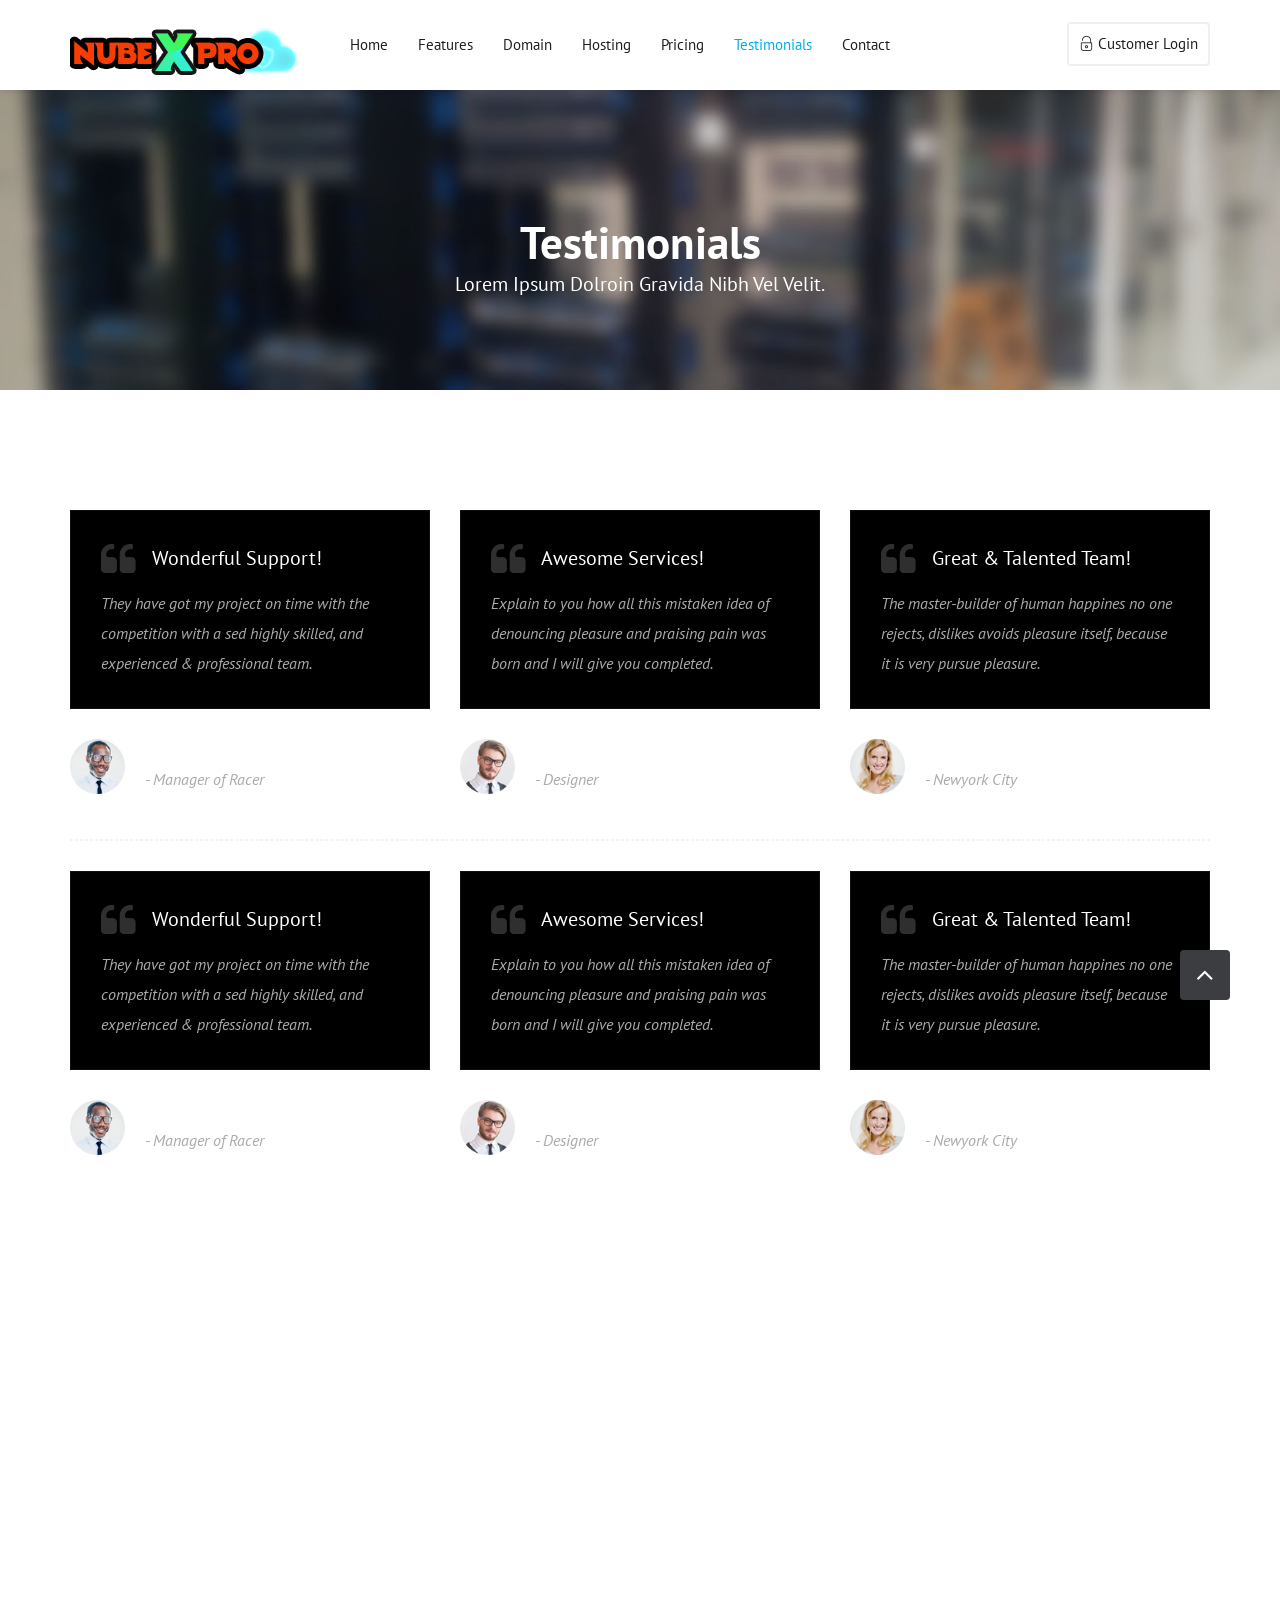
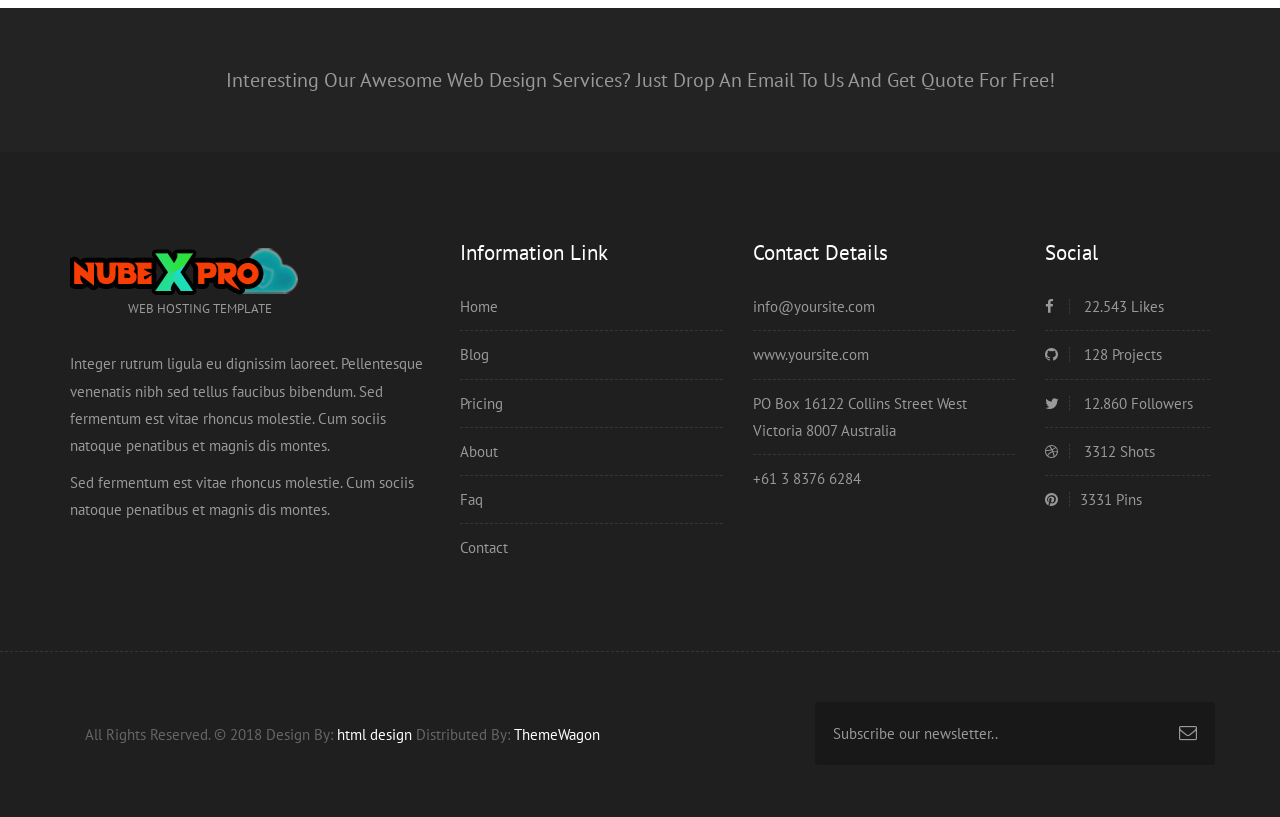
<file: testimonials.html>
<!DOCTYPE html>
<html lang="en">

    <!-- Basic -->
    <meta charset="utf-8">
    <meta http-equiv="X-UA-Compatible" content="IE=edge">   
   
    <!-- Mobile Metas -->
    <meta name="viewport" content="width=device-width, minimum-scale=1.0, maximum-scale=1.0, user-scalable=no">
 
     <!-- Site Metas -->
    <title>HostCloud - Responsive HTML5 Template</title>  
    <meta name="keywords" content="">
    <meta name="description" content="">
    <meta name="author" content="">

    <!-- Site Icons -->
    <link rel="shortcut icon" href="images/favicon.ico" type="image/x-icon" />
    <link rel="apple-touch-icon" href="images/apple-touch-icon.png">

    <!-- Bootstrap CSS -->
    <link rel="stylesheet" href="css/bootstrap.min.css">
    <!-- Site CSS -->
    <link rel="stylesheet" href="style.css">
    <!-- Colors CSS -->
    <link rel="stylesheet" href="css/colors.css">
    <!-- ALL VERSION CSS -->
    <link rel="stylesheet" href="css/versions.css">
    <!-- Responsive CSS -->
    <link rel="stylesheet" href="css/responsive.css">
    <!-- Custom CSS -->
    <link rel="stylesheet" href="css/custom.css">

    <!-- Modernizer for Portfolio -->
    <script src="js/modernizer.js"></script>

    <!--[if lt IE 9]>
      <script src="https://oss.maxcdn.com/libs/html5shiv/3.7.0/html5shiv.js"></script>
      <script src="https://oss.maxcdn.com/libs/respond.js/1.4.2/respond.min.js"></script>
    <![endif]-->

</head>
<body class="host_version"> 

	<!-- Modal -->
	<div class="modal fade" id="login" tabindex="-1" role="dialog" aria-labelledby="myModalLabel">
	  <div class="modal-dialog" role="document">
		<div class="modal-content">
			<div class="modal-header tit-up">
				<button type="button" class="close" data-dismiss="modal" aria-hidden="true">&times;</button>
				<h4 class="modal-title">Customer Login</h4>
			</div>
			<div class="modal-body customer-box row">
				<div class="col-md-12">
					<!-- Nav tabs -->
					<ul class="nav nav-tabs">
						<li class="active"><a href="#Login" data-toggle="tab">Login</a></li>
						<li><a href="#Registration" data-toggle="tab">Registration</a></li>
					</ul>
					<!-- Tab panes -->
					<div class="tab-content">
						<div class="tab-pane active" id="Login">
							<form role="form" class="form-horizontal">
							<div class="form-group">
								<div class="col-sm-12">
									<input class="form-control" id="email1" placeholder="Name" type="text">
								</div>
							</div>
							<div class="form-group">
								<div class="col-sm-12">
									<input class="form-control" id="exampleInputPassword1" placeholder="Email" type="email">
								</div>
							</div>
							<div class="row">
								<div class="col-sm-10">
									<button type="submit" class="btn btn-light btn-radius btn-brd grd1">
										Submit
									</button>
									<a class="for-pwd" href="javascript:;">Forgot your password?</a>
								</div>
							</div>
							</form>
						</div>
						<div class="tab-pane" id="Registration">
							<form role="form" class="form-horizontal">
							<div class="form-group">
								<div class="col-sm-12">
									<input class="form-control" placeholder="Name" type="text">
								</div>
							</div>
							<div class="form-group">
								<div class="col-sm-12">
									<input class="form-control" id="email" placeholder="Email" type="email">
								</div>
							</div>
							<div class="form-group">
								<div class="col-sm-12">
									<input class="form-control" id="mobile" placeholder="Mobile" type="email">
								</div>
							</div>
							<div class="form-group">
								<div class="col-sm-12">
									<input class="form-control" id="password" placeholder="Password" type="password">
								</div>
							</div>
							<div class="row">							
								<div class="col-sm-10">
									<button type="button" class="btn btn-light btn-radius btn-brd grd1">
										Save &amp; Continue
									</button>
									<button type="button" class="btn btn-light btn-radius btn-brd grd1">
										Cancel</button>
								</div>
							</div>
							</form>
						</div>
					</div>
				</div>
			</div>
		</div>
	  </div>
	</div>

    <!-- LOADER -->
	<div id="preloader">
		<div class="loading">
			<div class="finger finger-1">
				<div class="finger-item">
				<span></span><i></i>
				</div>
			</div>
  			<div class="finger finger-2">
				<div class="finger-item">
				<span></span><i></i>
				</div>
			</div>
  			<div class="finger finger-3">
				<div class="finger-item">
				  <span></span><i></i>
				</div>
			</div>
  			<div class="finger finger-4">
				<div class="finger-item">
				<span></span><i></i>
				</div>
			</div>
  			<div class="last-finger">
				<div class="last-finger-item"><i></i></div>
			</div>
		</div>
	</div>
	<!-- END LOADER -->

    <header class="header header_style_01">
        <nav class="megamenu navbar navbar-default">
            <div class="container">
                <div class="navbar-header">
                    <button type="button" class="navbar-toggle collapsed" data-toggle="collapse" data-target="#navbar" aria-expanded="false" aria-controls="navbar">
                        <span class="sr-only">Toggle navigation</span>
                        <span class="icon-bar"></span>
                        <span class="icon-bar"></span>
                        <span class="icon-bar"></span>
                    </button>
                    <a class="navbar-brand" href="index.html"><img src="images/logos/logo-hosting.png" alt="image"></a>
                </div>
                <div id="navbar" class="navbar-collapse collapse">
                    <ul class="nav navbar-nav">
                        <li><a href="index.html">Home</a></li>
                        <li><a href="features.html">Features </a></li>
                        <li><a href="domain.html">Domain</a></li>
                        <li><a href="hosting.html">Hosting</a></li>
                        <li><a href="pricing.html">Pricing</a></li>
                        <li><a class="active" href="testimonials.html">Testimonials</a></li>
                        <li><a href="contact.html">Contact</a></li>
                    </ul>
                    <ul class="nav navbar-nav navbar-right">
                        <li><a class="btn-light btn-radius btn-brd log" href="#" data-toggle="modal" data-target="#login"><i class="flaticon-padlock"></i> Customer Login</a></li>
                    </ul>
                </div>
            </div>
        </nav>
    </header>
	
	<div class="all-title-box">
		<div class="container text-center">
			<h1>Testimonials<span class="m_1">Lorem Ipsum dolroin gravida nibh vel velit.</span></h1>
		</div>
	</div>
	
    <div id="testimonial-box" class="section wb">
        <div class="container">
			<div class="row">
				<div class="col-md-4 col-sm-6 col-xs-12">
					<div class="testimonial clearfix">
						<div class="desc">
							<h3><i class="fa fa-quote-left"></i> Wonderful Support!</h3>
							<p class="lead">They have got my project on time with the competition with a sed highly skilled, and experienced & professional team.</p>
						</div>
						<div class="testi-meta">
							<img src="uploads/testi_01.png" alt="" class="img-responsive alignleft">
							<h4>James Fernando <small>- Manager of Racer</small></h4>
						</div>
						<!-- end testi-meta -->
					</div>
					<!-- end testimonial -->
				</div>
				<div class="col-md-4 col-sm-6 col-xs-12">
					<div class="testimonial clearfix">
						<div class="desc">
							<h3><i class="fa fa-quote-left"></i> Awesome Services!</h3>
							<p class="lead">Explain to you how all this mistaken idea of denouncing pleasure and praising pain was born and I will give you completed.</p>
						</div>
						<div class="testi-meta">
							<img src="uploads/testi_02.png" alt="" class="img-responsive alignleft">
							<h4>Jacques Philips <small>- Designer</small></h4>
						</div>
						<!-- end testi-meta -->
					</div>
					<!-- end testimonial -->
				</div>
				<div class="col-md-4 col-sm-6 col-xs-12">
					<div class="testimonial clearfix">
						<div class="desc">
							<h3><i class="fa fa-quote-left"></i> Great & Talented Team!</h3>
							<p class="lead">The master-builder of human happines no one rejects, dislikes avoids pleasure itself, because it is very pursue pleasure. </p>
						</div>
						<div class="testi-meta">
							<img src="uploads/testi_03.png" alt="" class="img-responsive alignleft">
							<h4>Venanda Mercy <small>- Newyork City</small></h4>
						</div>
						<!-- end testi-meta -->
					</div>
					<!-- end testimonial -->
				</div>
			</div>
			<hr class="hr3">
			<div class="row">
				<div class="col-md-4 col-sm-6 col-xs-12">
					<div class="testimonial clearfix">
						<div class="desc">
							<h3><i class="fa fa-quote-left"></i> Wonderful Support!</h3>
							<p class="lead">They have got my project on time with the competition with a sed highly skilled, and experienced & professional team.</p>
						</div>
						<div class="testi-meta">
							<img src="uploads/testi_01.png" alt="" class="img-responsive alignleft">
							<h4>James Fernando <small>- Manager of Racer</small></h4>
						</div>
						<!-- end testi-meta -->
					</div>
					<!-- end testimonial -->
				</div>
				<div class="col-md-4 col-sm-6 col-xs-12">
					<div class="testimonial clearfix">
						<div class="desc">
							<h3><i class="fa fa-quote-left"></i> Awesome Services!</h3>
							<p class="lead">Explain to you how all this mistaken idea of denouncing pleasure and praising pain was born and I will give you completed.</p>
						</div>
						<div class="testi-meta">
							<img src="uploads/testi_02.png" alt="" class="img-responsive alignleft">
							<h4>Jacques Philips <small>- Designer</small></h4>
						</div>
						<!-- end testi-meta -->
					</div>
					<!-- end testimonial -->
				</div>
				<div class="col-md-4 col-sm-6 col-xs-12">
					<div class="testimonial clearfix">
						<div class="desc">
							<h3><i class="fa fa-quote-left"></i> Great & Talented Team!</h3>
							<p class="lead">The master-builder of human happines no one rejects, dislikes avoids pleasure itself, because it is very pursue pleasure. </p>
						</div>
						<div class="testi-meta">
							<img src="uploads/testi_03.png" alt="" class="img-responsive alignleft">
							<h4>Venanda Mercy <small>- Newyork City</small></h4>
						</div>
						<!-- end testi-meta -->
					</div><!-- end testimonial -->
				</div>
			</div>
		</div>
    </div><!-- end section -->

    <div class="parallax section db parallax-off" style="background-image:url('uploads/parallax_02.jpg');">
        <div class="container">
            <div class="row logos">
                <div class="col-md-2 col-sm-2 col-xs-6 wow fadeInUp">
                    <a href="#"><img src="uploads/logo_01.png" alt="" class="img-repsonsive"></a>
                </div>
                <div class="col-md-2 col-sm-2 col-xs-6 wow fadeInUp">
                    <a href="#"><img src="uploads/logo_02.png" alt="" class="img-repsonsive"></a>
                </div>
                <div class="col-md-2 col-sm-2 col-xs-6 wow fadeInUp">
                    <a href="#"><img src="uploads/logo_03.png" alt="" class="img-repsonsive"></a>
                </div>
                <div class="col-md-2 col-sm-2 col-xs-6 wow fadeInUp">
                    <a href="#"><img src="uploads/logo_04.png" alt="" class="img-repsonsive"></a>
                </div>
                <div class="col-md-2 col-sm-2 col-xs-6 wow fadeInUp">
                    <a href="#"><img src="uploads/logo_05.png" alt="" class="img-repsonsive"></a>
                </div>
                <div class="col-md-2 col-sm-2 col-xs-6 wow fadeInUp">
                    <a href="#"><img src="uploads/logo_06.png" alt="" class="img-repsonsive"></a>
                </div>
            </div><!-- end row -->
        </div><!-- end container -->
    </div><!-- end section -->

    <section class="section nopad cac text-center">
        <a href="#"><h3>Interesting our awesome web design services? Just drop an email to us and get quote for free!</h3></a>
    </section>

    <footer class="footer">
        <div class="container">
            <div class="row">
                <div class="col-md-4 col-sm-4 col-xs-12">
                    <div class="widget clearfix">
                        <div class="widget-title">
                            <img src="images/logos/logo-hosting-light.png" alt="">
                            <small>Web Hosting Template</small>
                        </div>
                        <p> Integer rutrum ligula eu dignissim laoreet. Pellentesque venenatis nibh sed tellus faucibus bibendum. Sed fermentum est vitae rhoncus molestie. Cum sociis natoque penatibus et magnis dis montes.</p>
                        <p>Sed fermentum est vitae rhoncus molestie. Cum sociis natoque penatibus et magnis dis montes.</p>
                    </div><!-- end clearfix -->
                </div><!-- end col -->

				<div class="col-md-3 col-sm-3 col-xs-12">
                    <div class="widget clearfix">
                        <div class="widget-title">
                            <h3>Information Link</h3>
                        </div>

                        <ul class="footer-links">
                            <li><a href="#">Home</a></li>
                            <li><a href="#">Blog</a></li>
                            <li><a href="#">Pricing</a></li>
							<li><a href="#">About</a></li>
							<li><a href="#">Faq</a></li>
							<li><a href="#">Contact</a></li>
                        </ul><!-- end links -->
                    </div><!-- end clearfix -->
                </div><!-- end col -->
				
                <div class="col-md-3 col-sm-3 col-xs-12">
                    <div class="widget clearfix">
                        <div class="widget-title">
                            <h3>Contact Details</h3>
                        </div>

                        <ul class="footer-links">
                            <li><a href="mailto:#">info@yoursite.com</a></li>
                            <li><a href="#">www.yoursite.com</a></li>
                            <li>PO Box 16122 Collins Street West Victoria 8007 Australia</li>
                            <li>+61 3 8376 6284</li>
                        </ul><!-- end links -->
                    </div><!-- end clearfix -->
                </div><!-- end col -->
				
                <div class="col-md-2 col-sm-2 col-xs-12">
                    <div class="widget clearfix">
                        <div class="widget-title">
                            <h3>Social</h3>
                        </div>
                        <ul class="footer-links">
                            <li><a href="#"><i class="fa fa-facebook"></i> 22.543 Likes</a></li>
                            <li><a href="#"><i class="fa fa-github"></i> 128 Projects</a></li>
                            <li><a href="#"><i class="fa fa-twitter"></i> 12.860 Followers</a></li>
                            <li><a href="#"><i class="fa fa-dribbble"></i> 3312 Shots</a></li>
                            <li><a href="#"><i class="fa fa-pinterest"></i>3331 Pins</a></li>
                        </ul><!-- end links -->
                    </div><!-- end clearfix -->
                </div><!-- end col -->				
            </div><!-- end row -->
        </div><!-- end container -->
    </footer><!-- end footer -->

    <div class="copyrights">
        <div class="container">
            <div class="footer-distributed">
                <div class="footer-left">
                    <p class="footer-company-name">All Rights Reserved. &copy; 2018 Design By: <a href="https://html.design/">html design</a> Distributed By: <a href="https://themewagon.com/">ThemeWagon</a></p>
                </div>

                <div class="footer-right">
                    <form method="get" action="#">
                        <input placeholder="Subscribe our newsletter.." name="search">
                        <i class="fa fa-envelope-o"></i>
                    </form>
                </div>
            </div>
        </div><!-- end container -->
    </div><!-- end copyrights -->

    <a href="#" id="scroll-to-top" class="dmtop global-radius"><i class="fa fa-angle-up"></i></a>

    <!-- ALL JS FILES -->
    <script src="js/all.js"></script>
    <!-- ALL PLUGINS -->
    <script src="js/custom.js"></script>

</body>
</html>
</file>
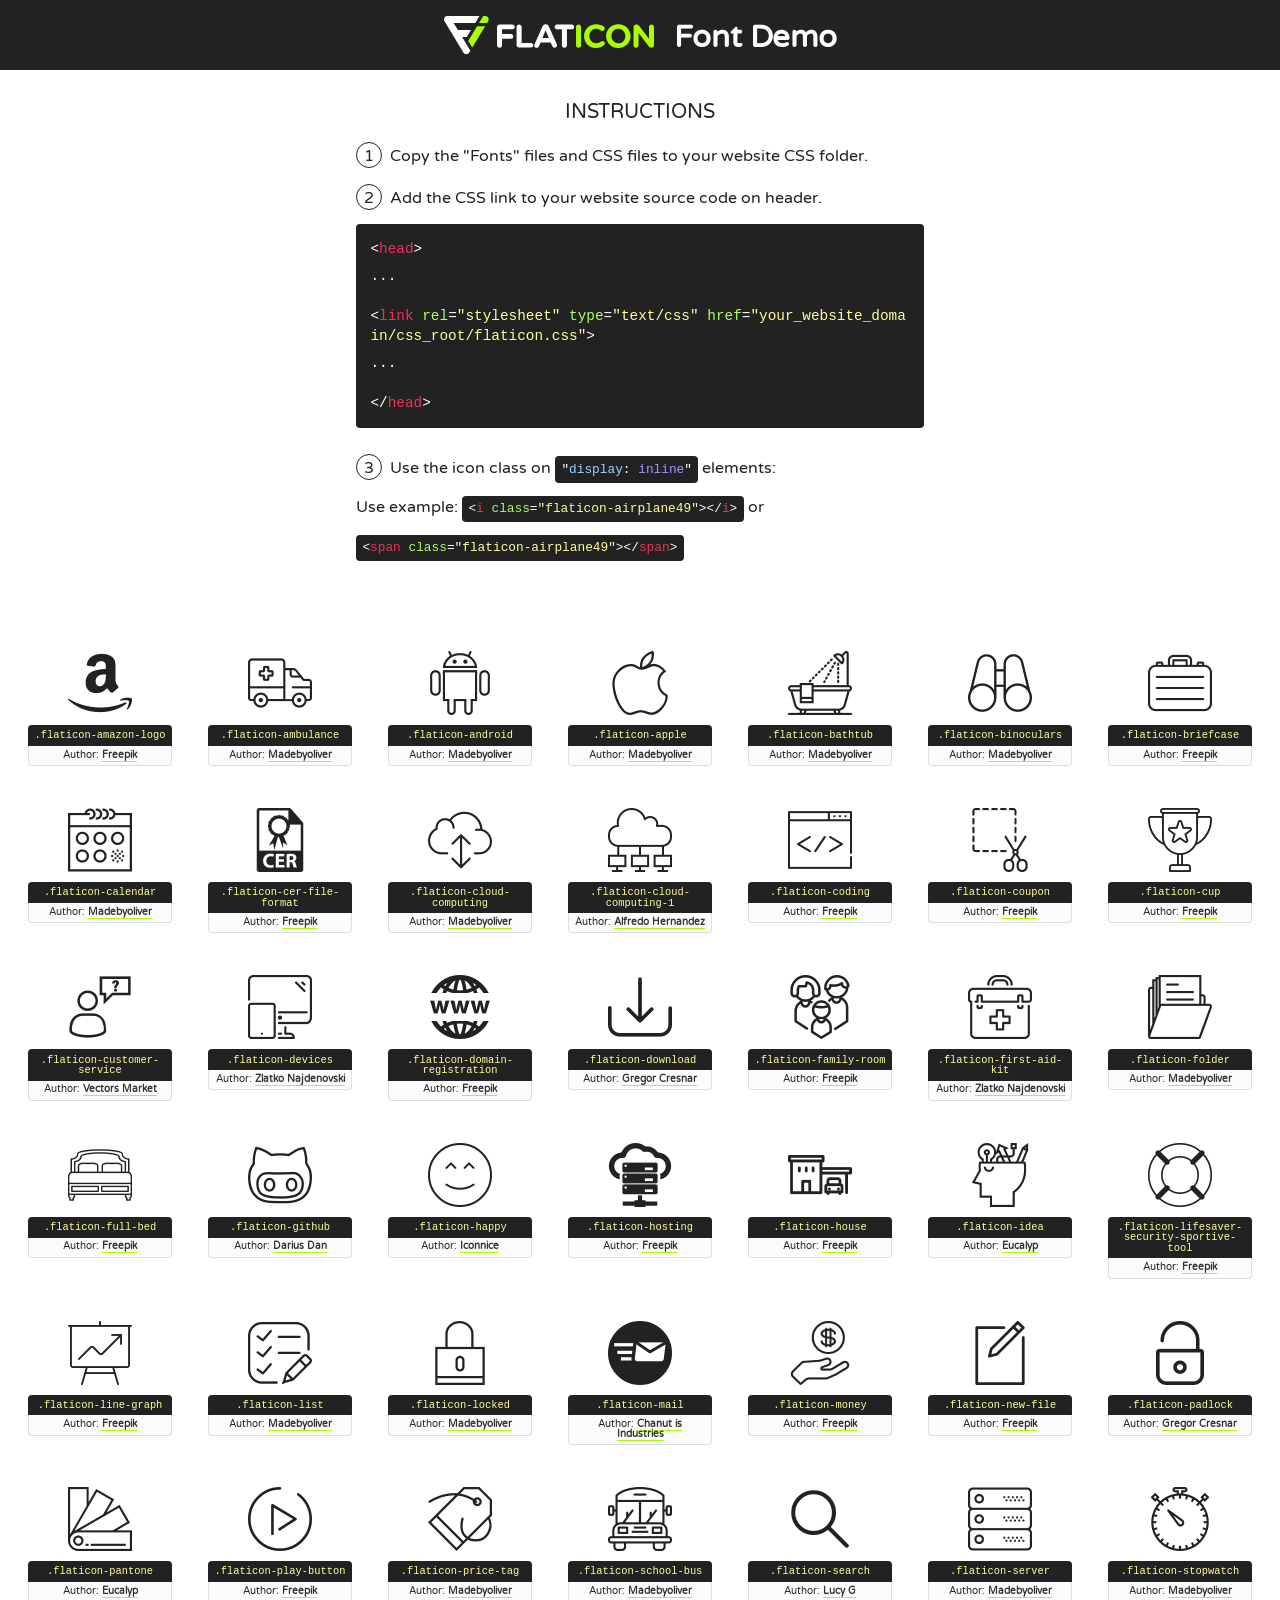
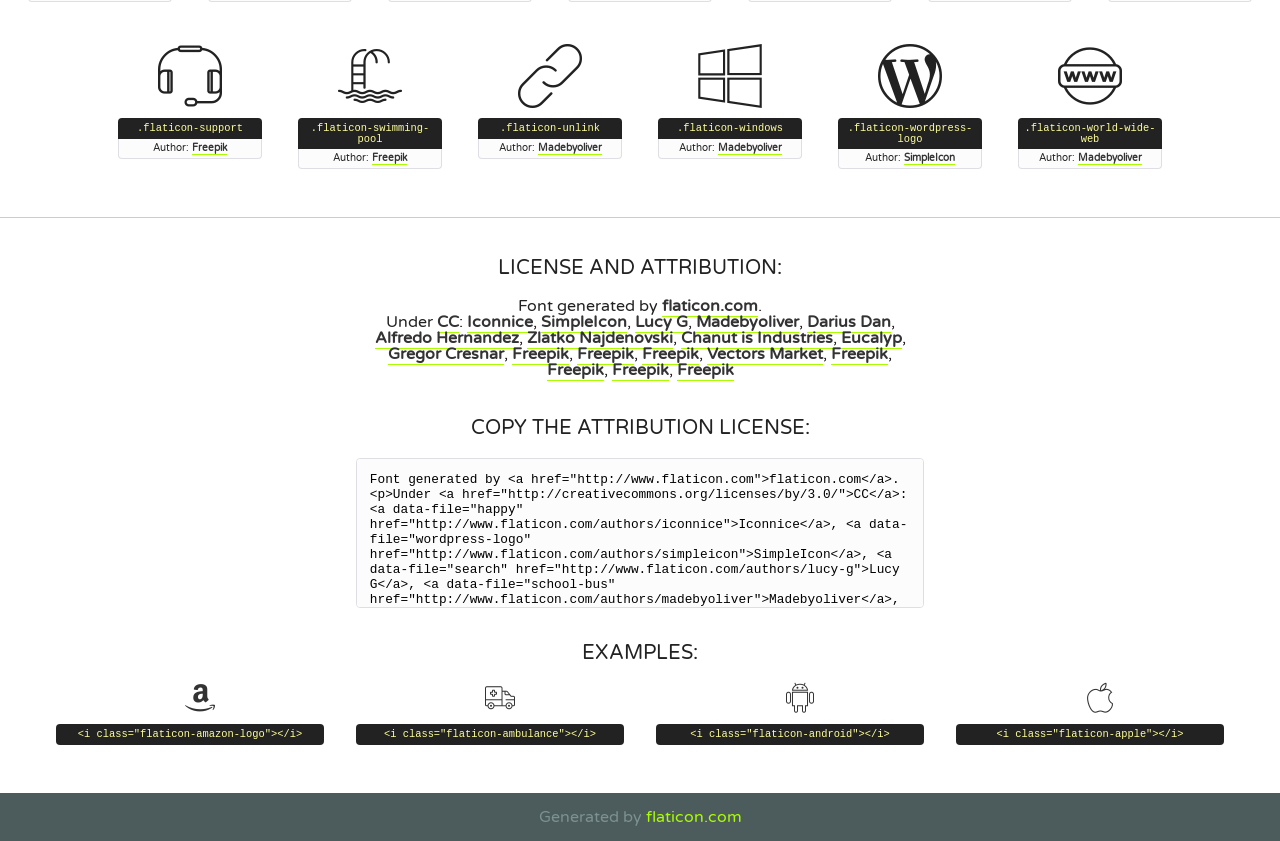
<file: fonts/flaticon.html>
<!DOCTYPE html>
<!--
  Flaticon icon font: Flaticon
  Creation date: 26/09/2016 00:56
-->
<html>
<!DOCTYPE html>
<html>

<head>
    <title>Flaticon WebFont</title>
    <link href="http://fonts.googleapis.com/css?family=Varela+Round" rel="stylesheet" type="text/css" />
    <link rel="stylesheet" type="text/css" href="flaticon.css">
    <meta charset="UTF-8">
    <style>
    html, body, div, span, applet, object, iframe,
    h1, h2, h3, h4, h5, h6, p, blockquote, pre,
    a, abbr, acronym, address, big, cite, code,
    del, dfn, em, img, ins, kbd, q, s, samp,
    small, strike, strong, sub, sup, tt, var,
    b, u, i, center,
    dl, dt, dd, ol, ul, li,
    fieldset, form, label, legend,
    table, caption, tbody, tfoot, thead, tr, th, td,
    article, aside, canvas, details, embed, 
    figure, figcaption, footer, header, hgroup, 
    menu, nav, output, ruby, section, summary,
    time, mark, audio, video {
        margin: 0;
        padding: 0;
        border: 0;
        font-size: 100%;
        font: inherit;
        vertical-align: baseline;
    }
    /* HTML5 display-role reset for older browsers */
    article, aside, details, figcaption, figure, 
    footer, header, hgroup, menu, nav, section {
        display: block;
    }
    body {
        line-height: 1;
    }
    ol, ul {
        list-style: none;
    }
    blockquote, q {
        quotes: none;
    }
    blockquote:before, blockquote:after,
    q:before, q:after {
        content: '';
        content: none;
    }
    table {
        border-collapse: collapse;
        border-spacing: 0;
    }
    body {
        font-family: 'Varela Round', Helvetica, Arial, sans-serif;
        font-size: 16px;
        color: #222;
    }
    a {
        color: #333;
        border-bottom: 1px solid #a9fd00;
        font-weight: bold;
        text-decoration: none;
    }
    * {
        -moz-box-sizing: border-box;
        -webkit-box-sizing: border-box;
        box-sizing: border-box;
        margin: 0;
        padding: 0;
    }
    [class^="flaticon-"]:before, [class*=" flaticon-"]:before, [class^="flaticon-"]:after, [class*=" flaticon-"]:after {
        font-family: Flaticon;
        font-size: 30px;
        font-style: normal;
        margin-left: 20px;
        color: #333;
    }
    .wrapper {
        max-width: 600px;
        margin: auto;
        padding: 0 1em;
    }
    .title {
        font-size: 1.25em;
        text-align: center;
        margin-bottom: 1em;
        text-transform: uppercase;
    }
    header {
        text-align: center;
        background-color: #222;
        color: #fff;
        padding: 1em;
    }
    header .logo {
        width: 210px;
        height: 38px;
        display: inline-block;
        vertical-align: middle;
        margin-right: 1em;
        border: none;
    }
    header strong {
        font-size: 1.95em;
        font-weight: bold;
        vertical-align: middle;
        margin-top: 5px;
        display: inline-block;
    }
    .demo {
        margin: 2em auto;
        line-height: 1.25em;
    }
    .demo ul li {
        margin-bottom: 1em;
    }
    .demo ul li .num {
        color: #222;
        border-radius: 20px;
        display: inline-block;
        width: 26px;
        padding: 3px;
        height: 26px;
        text-align: center;
        margin-right: 0.5em;
        border: 1px solid #222;
    }
    .demo ul li code {
        background-color: #222;
        border-radius: 4px;
        padding: 0.25em 0.5em;
        display: inline-block;
        color: #fff;
        font-family: Consolas,Monaco,Lucida Console,Liberation Mono,DejaVu Sans Mono,Bitstream Vera Sans Mono,Courier New, monospace;
        font-weight: lighter;
        margin-top: 1em;
        font-size: 0.8em;
        word-break: break-all;
    }
    .demo ul li code.big {
        padding: 1em;
        font-size: 0.9em;
    }
    .demo ul li code .red {
        color: #EF3159;
    }
    .demo ul li code .green {
        color: #ACFF65;
    }
    .demo ul li code .yellow {
        color: #FFFF99;
    }
    .demo ul li code .blue {
        color: #99D3FF;
    }
    .demo ul li code .purple {
        color: #A295FF;
    }
    .demo ul li code .dots {
        margin-top: 0.5em;
        display: block;
    }
    #glyphs {
        border-bottom: 1px solid #ccc;
        padding: 2em 0;
        text-align: center;
    }
    .glyph {
        display: inline-block;
        width: 9em;
        margin: 1em;
        text-align: center;
        vertical-align: top;
        background: #FFF;
    }
    .glyph .glyph-icon {
        padding: 10px;
        display: block;
        font-family:"Flaticon";
        font-size: 64px;
        line-height: 1;
    }
    .glyph .glyph-icon:before {
        font-size: 64px;
        color: #222;
        margin-left: 0;
    }
    .class-name {
        font-size: 0.65em;
        background-color: #222;
        color: #fff;
        border-radius: 4px 4px 0 0;
        padding: 0.5em;
        color: #FFFF99;
        font-family: Consolas,Monaco,Lucida Console,Liberation Mono,DejaVu Sans Mono,Bitstream Vera Sans Mono,Courier New, monospace;
    }
    .author-name {
        font-size: 0.6em;
        background-color: #fcfcfd;
        border: 1px solid #DEDEE4;
        border-top: 0;
        border-radius: 0 0 4px 4px;
        padding: 0.5em;
    }
    .class-name:last-child {
        font-size: 10px;
        color:#888;
    }
    .class-name:last-child a {
        font-size: 10px;
        color:#555;
    }
    .class-name:last-child a:hover {
        color:#a9fd00;
    }
    .glyph > input {
        display: block;
        width: 100px;
        margin: 5px auto;
        text-align: center;
        font-size: 12px;
        cursor: text;
    }
    .glyph > input.icon-input {
        font-family:"Flaticon";
        font-size: 16px;
        margin-bottom: 10px;
    }
    .attribution .title {
        margin-top: 2em;
    }
    .attribution textarea {
        background-color: #fcfcfd;
        padding: 1em;
        border: none;
        box-shadow: none;
        border: 1px solid #DEDEE4;
        border-radius: 4px;
        resize: none;
        width: 100%;
        height: 150px;
        font-size: 0.8em;
        font-family: Consolas,Monaco,Lucida Console,Liberation Mono,DejaVu Sans Mono,Bitstream Vera Sans Mono,Courier New, monospace;
        -webkit-appearance: none;
    }
    .iconsuse {
        margin: 2em auto;
        text-align: center;
        max-width: 1200px;
    }
    .iconsuse:after {
        content: '';
        display: table;
        clear: both;
    }
    .iconsuse .image {
        float: left;
        width: 25%;
        padding: 0 1em;
    }
    .iconsuse .image p {
        margin-bottom: 1em;
    }
    .iconsuse .image span {
        display: block;
        font-size: 0.65em;
        background-color: #222;
        color: #fff;
        border-radius: 4px;
        padding: 0.5em;
        color: #FFFF99;
        margin-top: 1em;
        font-family: Consolas,Monaco,Lucida Console,Liberation Mono,DejaVu Sans Mono,Bitstream Vera Sans Mono,Courier New, monospace;
    }
    #footer {
        text-align: center;
        background-color: #4C5B5C;
        color: #7c9192;
        padding: 1em;
    }
    #footer a {
        border: none;
        color: #a9fd00;
        font-weight: normal;
    }
    @media (max-width: 960px) {
        .iconsuse .image {
            width: 50%;
        }
    }
    @media (max-width: 560px) {
        .iconsuse .image {
            width: 100%;
        }
    }
    </style>
</head>

<body class="characters-off">

    <header>
        <a href="http://www.flaticon.com" target="_blank" class="logo">
            <svg version="1.1" xmlns="http://www.w3.org/2000/svg" xmlns:xlink="http://www.w3.org/1999/xlink" xmlns:a="http://ns.adobe.com/AdobeSVGViewerExtensions/3.0/" viewBox="0 0 560.875 102.036" enable-background="new 0 0 560.875 102.036" xml:space="preserve">
                <defs>
                </defs>
                <g>
                    <g class="letters">
                        <path fill="#ffffff" d="M141.596,29.675c0-3.777,2.985-6.767,6.764-6.767h34.438c3.426,0,6.15,2.728,6.15,6.15
                        c0,3.43-2.724,6.149-6.15,6.149h-27.674v13.091h23.719c3.429,0,6.151,2.724,6.151,6.15c0,3.43-2.723,6.149-6.151,6.149h-23.719
                        v17.574c0,3.773-2.986,6.761-6.764,6.761c-3.779,0-6.764-2.989-6.764-6.761V29.675z"></path>
                        <path fill="#ffffff" d="M193.844,29.149c0-3.781,2.985-6.767,6.764-6.767c3.776,0,6.763,2.985,6.763,6.767v42.957h25.039
                        c3.426,0,6.149,2.726,6.149,6.153c0,3.425-2.723,6.15-6.149,6.15h-31.802c-3.779,0-6.764-2.986-6.764-6.768V29.149z"></path>
                        <path fill="#ffffff" d="M241.891,75.71l21.438-48.407c1.492-3.341,4.215-5.357,7.906-5.357h0.792
                        c3.686,0,6.323,2.017,7.815,5.357l21.439,48.407c0.436,0.967,0.701,1.845,0.701,2.723c0,3.602-2.809,6.501-6.414,6.501
                        c-3.161,0-5.269-1.845-6.499-4.655l-4.132-9.661h-27.059l-4.301,10.102c-1.144,2.631-3.426,4.214-6.237,4.214
                        c-3.517,0-6.24-2.81-6.24-6.325C241.1,77.64,241.451,76.677,241.891,75.71z M279.932,58.666l-8.521-20.297l-8.526,20.297H279.932
                        z"></path>
                        <path fill="#ffffff" d="M314.864,35.387H301.86c-3.429,0-6.239-2.813-6.239-6.238c0-3.429,2.811-6.24,6.239-6.24h39.533
                        c3.426,0,6.237,2.811,6.237,6.24c0,3.425-2.811,6.238-6.237,6.238h-13.001v42.785c0,3.773-2.99,6.761-6.764,6.761
                        c-3.779,0-6.764-2.989-6.764-6.761V35.387z"></path>
                        <path fill="#A9FD00" d="M352.615,29.149c0-3.781,2.985-6.767,6.767-6.767c3.774,0,6.761,2.985,6.761,6.767v49.024
                        c0,3.773-2.987,6.761-6.761,6.761c-3.781,0-6.767-2.989-6.767-6.761V29.149z"></path>
                        <path fill="#A9FD00" d="M374.132,53.836v-0.179c0-17.481,13.178-31.801,32.065-31.801c9.22,0,15.459,2.458,20.557,6.238
                        c1.402,1.054,2.637,2.985,2.637,5.357c0,3.692-2.985,6.59-6.681,6.59c-1.845,0-3.071-0.702-4.044-1.319
                        c-3.776-2.813-7.729-4.393-12.562-4.393c-10.364,0-17.831,8.611-17.831,19.154v0.173c0,10.542,7.291,19.329,17.831,19.329
                        c5.715,0,9.492-1.756,13.359-4.834c1.049-0.874,2.458-1.491,4.039-1.491c3.429,0,6.325,2.813,6.325,6.236
                        c0,2.106-1.056,3.78-2.282,4.834c-5.539,4.834-12.036,7.733-21.878,7.733C387.572,85.464,374.132,71.493,374.132,53.836z"></path>
                        <path fill="#A9FD00" d="M433.009,53.836v-0.179c0-17.481,13.79-31.801,32.766-31.801c18.981,0,32.592,14.143,32.592,31.628v0.173
                        c0,17.483-13.785,31.807-32.769,31.807C446.625,85.464,433.009,71.32,433.009,53.836z M484.224,53.836v-0.179
                        c0-10.539-7.725-19.326-18.626-19.326c-10.893,0-18.449,8.611-18.449,19.154v0.173c0,10.542,7.73,19.329,18.626,19.329
                        C476.676,72.986,484.224,64.378,484.224,53.836z"></path>
                        <path fill="#A9FD00" d="M506.233,29.321c0-3.774,2.99-6.763,6.767-6.763h1.401c3.252,0,5.183,1.583,7.029,3.953l26.093,34.265
                        V29.059c0-3.692,2.99-6.677,6.681-6.677c3.683,0,6.671,2.985,6.671,6.677v48.934c0,3.78-2.987,6.765-6.764,6.765h-0.436
                        c-3.257,0-5.188-1.581-7.034-3.953l-27.056-35.492v32.944c0,3.687-2.985,6.676-6.678,6.676c-3.683,0-6.673-2.989-6.673-6.676
                        V29.321z"></path>
                    </g>
                    <g class="insignia">
                        <path fill="#ffffff" d="M48.372,56.137h12.517l11.156-18.537H37.186L25.688,18.539h57.825L94.668,0H9.271
                        C5.925,0,2.842,1.801,1.198,4.716c-1.644,2.907-1.593,6.482,0.134,9.343l50.38,83.501c1.678,2.781,4.689,4.476,7.938,4.476
                        c3.246,0,6.257-1.695,7.935-4.476l2.898-4.804L48.372,56.137z"></path>
                        <g class="i">
                            <path fill="#A9FD00" d="M93.575,18.539h0.031v0.004l21.652,0.004l2.705-4.488c1.727-2.861,1.778-6.436,0.133-9.343
                            C116.454,1.801,113.371,0,110.026,0h-5.294L93.575,18.539z"></path>
                            <polygon fill="#A9FD00" points="88.291,27.356 64.725,66.486 75.519,84.404 109.942,27.356"></polygon>
                        </g>
                    </g>
                </g>
            </svg>
        </a>
        <strong>Font Demo</strong>
    </header>


    <section class="demo wrapper">

        <p class="title">Instructions</p>

        <ul>
            <li>
                <span class="num">1</span>Copy the "Fonts" files and CSS files to your website CSS folder.
            </li>
            <li>
                <span class="num">2</span>Add the CSS link to your website source code on header.
                <code class="big">
                    &lt;<span class="red">head</span>&gt;
                    <br/><span class="dots">...</span>
                    <br/>&lt;<span class="red">link</span> <span class="green">rel</span>=<span class="yellow">"stylesheet"</span> <span class="green">type</span>=<span class="yellow">"text/css"</span> <span class="green">href</span>=<span class="yellow">"your_website_domain/css_root/flaticon.css"</span>&gt;
                    <br/><span class="dots">...</span>
                    <br/>&lt;/<span class="red">head</span>&gt;
                </code>
            </li>

            <li>
                <p>
                    <span class="num">3</span>Use the icon class on <code>"<span class="blue">display</span>:<span class="purple"> inline</span>"</code> elements:
                    <br />
                    Use example: <code>&lt;<span class="red">i</span> <span class="green">class</span>=<span class="yellow">&quot;flaticon-airplane49&quot;</span>&gt;&lt;/<span class="red">i</span>&gt;</code> or <code>&lt;<span class="red">span</span> <span class="green">class</span>=<span class="yellow">&quot;flaticon-airplane49&quot;</span>&gt;&lt;/<span class="red">span</span>&gt;</code>
            </li>
        </ul>

    </section>




   <section id="glyphs">          
    
      
        <div class="glyph"><div class="glyph-icon flaticon-amazon-logo"></div>
            <div class="class-name">.flaticon-amazon-logo</div>
            <div class="author-name">Author: <a data-file="amazon-logo" href="http://www.freepik.com">Freepik</a> </div> 
        </div>        
        
        <div class="glyph"><div class="glyph-icon flaticon-ambulance"></div>
            <div class="class-name">.flaticon-ambulance</div>
            <div class="author-name">Author: <a data-file="ambulance" href="http://www.flaticon.com/authors/madebyoliver">Madebyoliver</a> </div> 
        </div>        
        
        <div class="glyph"><div class="glyph-icon flaticon-android"></div>
            <div class="class-name">.flaticon-android</div>
            <div class="author-name">Author: <a data-file="android" href="http://www.flaticon.com/authors/madebyoliver">Madebyoliver</a> </div> 
        </div>        
        
        <div class="glyph"><div class="glyph-icon flaticon-apple"></div>
            <div class="class-name">.flaticon-apple</div>
            <div class="author-name">Author: <a data-file="apple" href="http://www.flaticon.com/authors/madebyoliver">Madebyoliver</a> </div> 
        </div>        
        
        <div class="glyph"><div class="glyph-icon flaticon-bathtub"></div>
            <div class="class-name">.flaticon-bathtub</div>
            <div class="author-name">Author: <a data-file="bathtub" href="http://www.flaticon.com/authors/madebyoliver">Madebyoliver</a> </div> 
        </div>        
        
        <div class="glyph"><div class="glyph-icon flaticon-binoculars"></div>
            <div class="class-name">.flaticon-binoculars</div>
            <div class="author-name">Author: <a data-file="binoculars" href="http://www.flaticon.com/authors/madebyoliver">Madebyoliver</a> </div> 
        </div>        
        
        <div class="glyph"><div class="glyph-icon flaticon-briefcase"></div>
            <div class="class-name">.flaticon-briefcase</div>
            <div class="author-name">Author: <a data-file="briefcase" href="http://www.flaticon.com/authors/freepik">Freepik</a> </div> 
        </div>        
        
        <div class="glyph"><div class="glyph-icon flaticon-calendar"></div>
            <div class="class-name">.flaticon-calendar</div>
            <div class="author-name">Author: <a data-file="calendar" href="http://www.flaticon.com/authors/madebyoliver">Madebyoliver</a> </div> 
        </div>        
        
        <div class="glyph"><div class="glyph-icon flaticon-cer-file-format"></div>
            <div class="class-name">.flaticon-cer-file-format</div>
            <div class="author-name">Author: <a data-file="cer-file-format" href="http://www.freepik.com">Freepik</a> </div> 
        </div>        
        
        <div class="glyph"><div class="glyph-icon flaticon-cloud-computing"></div>
            <div class="class-name">.flaticon-cloud-computing</div>
            <div class="author-name">Author: <a data-file="cloud-computing" href="http://www.flaticon.com/authors/madebyoliver">Madebyoliver</a> </div> 
        </div>        
        
        <div class="glyph"><div class="glyph-icon flaticon-cloud-computing-1"></div>
            <div class="class-name">.flaticon-cloud-computing-1</div>
            <div class="author-name">Author: <a data-file="cloud-computing-1" href="http://www.flaticon.com/authors/alfredo-hernandez">Alfredo Hernandez</a> </div> 
        </div>        
        
        <div class="glyph"><div class="glyph-icon flaticon-coding"></div>
            <div class="class-name">.flaticon-coding</div>
            <div class="author-name">Author: <a data-file="coding" href="http://www.flaticon.com/authors/freepik">Freepik</a> </div> 
        </div>        
        
        <div class="glyph"><div class="glyph-icon flaticon-coupon"></div>
            <div class="class-name">.flaticon-coupon</div>
            <div class="author-name">Author: <a data-file="coupon" href="http://www.flaticon.com/authors/freepik">Freepik</a> </div> 
        </div>        
        
        <div class="glyph"><div class="glyph-icon flaticon-cup"></div>
            <div class="class-name">.flaticon-cup</div>
            <div class="author-name">Author: <a data-file="cup" href="http://www.flaticon.com/authors/freepik">Freepik</a> </div> 
        </div>        
        
        <div class="glyph"><div class="glyph-icon flaticon-customer-service"></div>
            <div class="class-name">.flaticon-customer-service</div>
            <div class="author-name">Author: <a data-file="customer-service" href="http://www.flaticon.com/authors/vectors-market">Vectors Market</a> </div> 
        </div>        
        
        <div class="glyph"><div class="glyph-icon flaticon-devices"></div>
            <div class="class-name">.flaticon-devices</div>
            <div class="author-name">Author: <a data-file="devices" href="http://www.flaticon.com/authors/zlatko-najdenovski">Zlatko Najdenovski</a> </div> 
        </div>        
        
        <div class="glyph"><div class="glyph-icon flaticon-domain-registration"></div>
            <div class="class-name">.flaticon-domain-registration</div>
            <div class="author-name">Author: <a data-file="domain-registration" href="http://www.freepik.com">Freepik</a> </div> 
        </div>        
        
        <div class="glyph"><div class="glyph-icon flaticon-download"></div>
            <div class="class-name">.flaticon-download</div>
            <div class="author-name">Author: <a data-file="download" href="http://www.flaticon.com/authors/gregor-cresnar">Gregor Cresnar</a> </div> 
        </div>        
        
        <div class="glyph"><div class="glyph-icon flaticon-family-room"></div>
            <div class="class-name">.flaticon-family-room</div>
            <div class="author-name">Author: <a data-file="family-room" href="http://www.flaticon.com/authors/freepik">Freepik</a> </div> 
        </div>        
        
        <div class="glyph"><div class="glyph-icon flaticon-first-aid-kit"></div>
            <div class="class-name">.flaticon-first-aid-kit</div>
            <div class="author-name">Author: <a data-file="first-aid-kit" href="http://www.flaticon.com/authors/zlatko-najdenovski">Zlatko Najdenovski</a> </div> 
        </div>        
        
        <div class="glyph"><div class="glyph-icon flaticon-folder"></div>
            <div class="class-name">.flaticon-folder</div>
            <div class="author-name">Author: <a data-file="folder" href="http://www.flaticon.com/authors/madebyoliver">Madebyoliver</a> </div> 
        </div>        
        
        <div class="glyph"><div class="glyph-icon flaticon-full-bed"></div>
            <div class="class-name">.flaticon-full-bed</div>
            <div class="author-name">Author: <a data-file="full-bed" href="http://www.freepik.com">Freepik</a> </div> 
        </div>        
        
        <div class="glyph"><div class="glyph-icon flaticon-github"></div>
            <div class="class-name">.flaticon-github</div>
            <div class="author-name">Author: <a data-file="github" href="http://www.flaticon.com/authors/darius-dan">Darius Dan</a> </div> 
        </div>        
        
        <div class="glyph"><div class="glyph-icon flaticon-happy"></div>
            <div class="class-name">.flaticon-happy</div>
            <div class="author-name">Author: <a data-file="happy" href="http://www.flaticon.com/authors/iconnice">Iconnice</a> </div> 
        </div>        
        
        <div class="glyph"><div class="glyph-icon flaticon-hosting"></div>
            <div class="class-name">.flaticon-hosting</div>
            <div class="author-name">Author: <a data-file="hosting" href="http://www.freepik.com">Freepik</a> </div> 
        </div>        
        
        <div class="glyph"><div class="glyph-icon flaticon-house"></div>
            <div class="class-name">.flaticon-house</div>
            <div class="author-name">Author: <a data-file="house" href="http://www.flaticon.com/authors/freepik">Freepik</a> </div> 
        </div>        
        
        <div class="glyph"><div class="glyph-icon flaticon-idea"></div>
            <div class="class-name">.flaticon-idea</div>
            <div class="author-name">Author: <a data-file="idea" href="http://www.flaticon.com/authors/eucalyp">Eucalyp</a> </div> 
        </div>        
        
        <div class="glyph"><div class="glyph-icon flaticon-lifesaver-security-sportive-tool"></div>
            <div class="class-name">.flaticon-lifesaver-security-sportive-tool</div>
            <div class="author-name">Author: <a data-file="lifesaver-security-sportive-tool" href="http://www.freepik.com">Freepik</a> </div> 
        </div>        
        
        <div class="glyph"><div class="glyph-icon flaticon-line-graph"></div>
            <div class="class-name">.flaticon-line-graph</div>
            <div class="author-name">Author: <a data-file="line-graph" href="http://www.flaticon.com/authors/freepik">Freepik</a> </div> 
        </div>        
        
        <div class="glyph"><div class="glyph-icon flaticon-list"></div>
            <div class="class-name">.flaticon-list</div>
            <div class="author-name">Author: <a data-file="list" href="http://www.flaticon.com/authors/madebyoliver">Madebyoliver</a> </div> 
        </div>        
        
        <div class="glyph"><div class="glyph-icon flaticon-locked"></div>
            <div class="class-name">.flaticon-locked</div>
            <div class="author-name">Author: <a data-file="locked" href="http://www.flaticon.com/authors/madebyoliver">Madebyoliver</a> </div> 
        </div>        
        
        <div class="glyph"><div class="glyph-icon flaticon-mail"></div>
            <div class="class-name">.flaticon-mail</div>
            <div class="author-name">Author: <a data-file="mail" href="http://www.flaticon.com/authors/chanut-is-industries">Chanut is Industries</a> </div> 
        </div>        
        
        <div class="glyph"><div class="glyph-icon flaticon-money"></div>
            <div class="class-name">.flaticon-money</div>
            <div class="author-name">Author: <a data-file="money" href="http://www.flaticon.com/authors/freepik">Freepik</a> </div> 
        </div>        
        
        <div class="glyph"><div class="glyph-icon flaticon-new-file"></div>
            <div class="class-name">.flaticon-new-file</div>
            <div class="author-name">Author: <a data-file="new-file" href="http://www.flaticon.com/authors/freepik">Freepik</a> </div> 
        </div>        
        
        <div class="glyph"><div class="glyph-icon flaticon-padlock"></div>
            <div class="class-name">.flaticon-padlock</div>
            <div class="author-name">Author: <a data-file="padlock" href="http://www.flaticon.com/authors/gregor-cresnar">Gregor Cresnar</a> </div> 
        </div>        
        
        <div class="glyph"><div class="glyph-icon flaticon-pantone"></div>
            <div class="class-name">.flaticon-pantone</div>
            <div class="author-name">Author: <a data-file="pantone" href="http://www.flaticon.com/authors/eucalyp">Eucalyp</a> </div> 
        </div>        
        
        <div class="glyph"><div class="glyph-icon flaticon-play-button"></div>
            <div class="class-name">.flaticon-play-button</div>
            <div class="author-name">Author: <a data-file="play-button" href="http://www.flaticon.com/authors/freepik">Freepik</a> </div> 
        </div>        
        
        <div class="glyph"><div class="glyph-icon flaticon-price-tag"></div>
            <div class="class-name">.flaticon-price-tag</div>
            <div class="author-name">Author: <a data-file="price-tag" href="http://www.flaticon.com/authors/madebyoliver">Madebyoliver</a> </div> 
        </div>        
        
        <div class="glyph"><div class="glyph-icon flaticon-school-bus"></div>
            <div class="class-name">.flaticon-school-bus</div>
            <div class="author-name">Author: <a data-file="school-bus" href="http://www.flaticon.com/authors/madebyoliver">Madebyoliver</a> </div> 
        </div>        
        
        <div class="glyph"><div class="glyph-icon flaticon-search"></div>
            <div class="class-name">.flaticon-search</div>
            <div class="author-name">Author: <a data-file="search" href="http://www.flaticon.com/authors/lucy-g">Lucy G</a> </div> 
        </div>        
        
        <div class="glyph"><div class="glyph-icon flaticon-server"></div>
            <div class="class-name">.flaticon-server</div>
            <div class="author-name">Author: <a data-file="server" href="http://www.flaticon.com/authors/madebyoliver">Madebyoliver</a> </div> 
        </div>        
        
        <div class="glyph"><div class="glyph-icon flaticon-stopwatch"></div>
            <div class="class-name">.flaticon-stopwatch</div>
            <div class="author-name">Author: <a data-file="stopwatch" href="http://www.flaticon.com/authors/madebyoliver">Madebyoliver</a> </div> 
        </div>        
        
        <div class="glyph"><div class="glyph-icon flaticon-support"></div>
            <div class="class-name">.flaticon-support</div>
            <div class="author-name">Author: <a data-file="support" href="http://www.flaticon.com/authors/freepik">Freepik</a> </div> 
        </div>        
        
        <div class="glyph"><div class="glyph-icon flaticon-swimming-pool"></div>
            <div class="class-name">.flaticon-swimming-pool</div>
            <div class="author-name">Author: <a data-file="swimming-pool" href="http://www.flaticon.com/authors/freepik">Freepik</a> </div> 
        </div>        
        
        <div class="glyph"><div class="glyph-icon flaticon-unlink"></div>
            <div class="class-name">.flaticon-unlink</div>
            <div class="author-name">Author: <a data-file="unlink" href="http://www.flaticon.com/authors/madebyoliver">Madebyoliver</a> </div> 
        </div>        
        
        <div class="glyph"><div class="glyph-icon flaticon-windows"></div>
            <div class="class-name">.flaticon-windows</div>
            <div class="author-name">Author: <a data-file="windows" href="http://www.flaticon.com/authors/madebyoliver">Madebyoliver</a> </div> 
        </div>        
        
        <div class="glyph"><div class="glyph-icon flaticon-wordpress-logo"></div>
            <div class="class-name">.flaticon-wordpress-logo</div>
            <div class="author-name">Author: <a data-file="wordpress-logo" href="http://www.flaticon.com/authors/simpleicon">SimpleIcon</a> </div> 
        </div>        
        
        <div class="glyph"><div class="glyph-icon flaticon-world-wide-web"></div>
            <div class="class-name">.flaticon-world-wide-web</div>
            <div class="author-name">Author: <a data-file="world-wide-web" href="http://www.flaticon.com/authors/madebyoliver">Madebyoliver</a> </div> 
        </div>        
        

    </section>



    <section class="attribution wrapper"   style="text-align:center;">

      <div class="title">License and attribution:</div><div class="attrDiv">Font generated by <a href="http://www.flaticon.com">flaticon.com</a>. <div><p>Under <a href="http://creativecommons.org/licenses/by/3.0/">CC</a>: <a data-file="happy" href="http://www.flaticon.com/authors/iconnice">Iconnice</a>, <a data-file="wordpress-logo" href="http://www.flaticon.com/authors/simpleicon">SimpleIcon</a>, <a data-file="search" href="http://www.flaticon.com/authors/lucy-g">Lucy G</a>, <a data-file="school-bus" href="http://www.flaticon.com/authors/madebyoliver">Madebyoliver</a>, <a data-file="github" href="http://www.flaticon.com/authors/darius-dan">Darius Dan</a>, <a data-file="cloud-computing-1" href="http://www.flaticon.com/authors/alfredo-hernandez">Alfredo Hernandez</a>, <a data-file="devices" href="http://www.flaticon.com/authors/zlatko-najdenovski">Zlatko Najdenovski</a>, <a data-file="mail" href="http://www.flaticon.com/authors/chanut-is-industries">Chanut is Industries</a>, <a data-file="pantone" href="http://www.flaticon.com/authors/eucalyp">Eucalyp</a>, <a data-file="padlock" href="http://www.flaticon.com/authors/gregor-cresnar">Gregor Cresnar</a>, <a data-file="swimming-pool" href="http://www.flaticon.com/authors/freepik">Freepik</a>, <a data-file="play-button" href="http://www.flaticon.com/authors/freepik">Freepik</a>, <a data-file="full-bed" href="http://www.freepik.com">Freepik</a>, <a data-file="customer-service" href="http://www.flaticon.com/authors/vectors-market">Vectors Market</a>, <a data-file="coding" href="http://www.flaticon.com/authors/freepik">Freepik</a>, <a data-file="support" href="http://www.flaticon.com/authors/freepik">Freepik</a>, <a data-file="house" href="http://www.flaticon.com/authors/freepik">Freepik</a>, <a data-file="family-room" href="http://www.flaticon.com/authors/freepik">Freepik</a></p>  </div>
      </div>
      <div class="title">Copy the Attribution License:</div>

    <textarea onclick="this.focus();this.select();">Font generated by &lt;a href=&quot;http://www.flaticon.com&quot;&gt;flaticon.com&lt;/a&gt;. <p>Under <a href="http://creativecommons.org/licenses/by/3.0/">CC</a>: <a data-file="happy" href="http://www.flaticon.com/authors/iconnice">Iconnice</a>, <a data-file="wordpress-logo" href="http://www.flaticon.com/authors/simpleicon">SimpleIcon</a>, <a data-file="search" href="http://www.flaticon.com/authors/lucy-g">Lucy G</a>, <a data-file="school-bus" href="http://www.flaticon.com/authors/madebyoliver">Madebyoliver</a>, <a data-file="github" href="http://www.flaticon.com/authors/darius-dan">Darius Dan</a>, <a data-file="cloud-computing-1" href="http://www.flaticon.com/authors/alfredo-hernandez">Alfredo Hernandez</a>, <a data-file="devices" href="http://www.flaticon.com/authors/zlatko-najdenovski">Zlatko Najdenovski</a>, <a data-file="mail" href="http://www.flaticon.com/authors/chanut-is-industries">Chanut is Industries</a>, <a data-file="pantone" href="http://www.flaticon.com/authors/eucalyp">Eucalyp</a>, <a data-file="padlock" href="http://www.flaticon.com/authors/gregor-cresnar">Gregor Cresnar</a>, <a data-file="swimming-pool" href="http://www.flaticon.com/authors/freepik">Freepik</a>, <a data-file="play-button" href="http://www.flaticon.com/authors/freepik">Freepik</a>, <a data-file="full-bed" href="http://www.freepik.com">Freepik</a>, <a data-file="customer-service" href="http://www.flaticon.com/authors/vectors-market">Vectors Market</a>, <a data-file="coding" href="http://www.flaticon.com/authors/freepik">Freepik</a>, <a data-file="support" href="http://www.flaticon.com/authors/freepik">Freepik</a>, <a data-file="house" href="http://www.flaticon.com/authors/freepik">Freepik</a>, <a data-file="family-room" href="http://www.flaticon.com/authors/freepik">Freepik</a></p>  
     </textarea>

    </section>

    <section class="iconsuse">

          <div class="title">Examples:</div>            
             
            <div class="image">
                <p>
                    <i class="glyph-icon flaticon-amazon-logo"></i> 
                    <span>&lt;i class=&quot;flaticon-amazon-logo&quot;&gt;&lt;/i&gt;</span>
                </p>
            </div>
            
            <div class="image">
                <p>
                    <i class="glyph-icon flaticon-ambulance"></i> 
                    <span>&lt;i class=&quot;flaticon-ambulance&quot;&gt;&lt;/i&gt;</span>
                </p>
            </div>
            
            <div class="image">
                <p>
                    <i class="glyph-icon flaticon-android"></i> 
                    <span>&lt;i class=&quot;flaticon-android&quot;&gt;&lt;/i&gt;</span>
                </p>
            </div>
            
            <div class="image">
                <p>
                    <i class="glyph-icon flaticon-apple"></i> 
                    <span>&lt;i class=&quot;flaticon-apple&quot;&gt;&lt;/i&gt;</span>
                </p>
            </div>
                       
        </div>
                            
    </section>

<div id="footer">
    <div>Generated by <a href="http://www.flaticon.com">flaticon.com</a>
    </div>
</div>



</body>
</html>
</file>
<file: style.css>
/*------------------------------------------------------------------
    [Table of contents]

    1. IMPORT FONTS
    2. IMPORT FILES
    3. SKELETON
    4. WP CORE
    5. HEADER
    6. SECTIONS
    7. SECTIONS
    8. PORTFOLIO
    9. TESTIMONIALS
    10. PRICING TABLES
    11. ICON BOXES
    12. MESSAGE BOXES
    13. FEATURES
    14. CONTACT
    15. FOOTER
    16. MISC
    17. BUTTONS
-------------------------------------------------------------------*/


/*------------------------------------------------------------------
    IMPORT FONTS
-------------------------------------------------------------------*/

@import url('https://fonts.googleapis.com/css?family=PT+Sans:400,400i,700,700i');

/*------------------------------------------------------------------
    IMPORT FILES
-------------------------------------------------------------------*/

@import url(css/animate.css);
@import url(css/animate.min.css);
@import url(css/pr_loading.css);
@import url(css/bootstrap-touch-slider.css);
@import url(css/flaticon.css);
@import url(css/prettyPhoto.css);
@import url(css/owl.carousel.css);
@import url(css/font-awesome.min.css);

/*------------------------------------------------------------------
    SKELETON
-------------------------------------------------------------------*/

body {
    color: #999;
    font-size: 15px;
    font-family: 'PT Sans', sans-serif;
    line-height: 1.80857;
}

body.demos .section {
    background: url(images/bg.png) repeat top center #f2f3f5;
}

body.demos .section-title img {
    max-width: 280px;
    display: block;
    margin: 10px auto;
}

body.demos .service-widget h3 {
    border-bottom: 1px solid #ededed;
    font-size: 18px;
    padding: 20px 0;
    background-color: #ffffff;
}

body.demos .service-widget {
    margin: 0 0 30px;
    padding: 30px;
    background-color: #fff
}

body.demos .container-fluid {
    max-width: 1080px
}

h9 {

  font-family: 'Lato'
  font-size: 24px
}
h9 {
    

  font-size: 44px
}
h9 {
    
  color: #0a0a12;
}

a {
    color: #1f1f1f;
    text-decoration: none !important;
    outline: none !important;
    -webkit-transition: all .3s ease-in-out;
    -moz-transition: all .3s ease-in-out;
    -ms-transition: all .3s ease-in-out;
    -o-transition: all .3s ease-in-out;
    transition: all .3s ease-in-out;
}

h1,
h2,
h3,
h4,
h5,
h6 {
    letter-spacing: 0;
    font-weight: normal;
    position: relative;
    padding: 0 0 10px 0;
    font-weight: normal;
    line-height: 120% !important;
    color: #1f1f1f;
    margin: 0
}

h1 {
    font-size: 24px
}

h2 {
    font-size: 22px
}

h3 {
    font-size: 18px
}

h4 {
    font-size: 16px
}

h5 {
    font-size: 14px
}

h6 {
    font-size: 13px

}

h1 a,
h2 a,
h3 a,
h4 a,
h5 a,
h6 a {
    color: #212121;
    text-decoration: none!important;
    opacity: 1
}

h1 a:hover,
h2 a:hover,
h3 a:hover,
h4 a:hover,
h5 a:hover,
h6 a:hover {
    opacity: .8
}

a {
    color: #1f1f1f;
    text-decoration: none;
    outline: none;
}

a,
.btn {
    text-decoration: none !important;
    outline: none !important;
    -webkit-transition: all .3s ease-in-out;
    -moz-transition: all .3s ease-in-out;
    -ms-transition: all .3s ease-in-out;
    -o-transition: all .3s ease-in-out;
    transition: all .3s ease-in-out;
}

.btn-custom {
    margin-top: 20px;
    background-color: transparent !important;
    border: 2px solid #ddd;
    padding: 12px 40px;
    font-size: 16px;
}

.lead {
    font-size: 18px;
    line-height: 30px;
    color: #767676;
    margin: 0;
    padding: 0;
}

blockquote {
    margin: 20px 0 20px;
    padding: 30px;
}


/*------------------------------------------------------------------
    WP CORE
-------------------------------------------------------------------*/

.first {
    clear: both
}

.last {
    margin-right: 0
}

.alignnone {
    margin: 5px 20px 20px 0;
}

.aligncenter,
div.aligncenter {
    display: block;
    margin: 5px auto 5px auto;
}

.alignright {
    float: right;
    margin: 10px 0 20px 20px;
}

.alignleft {
    float: left;
    margin: 10px 20px 20px 0;
}

a img.alignright {
    float: right;
    margin: 10px 0 20px 20px;
}

a img.alignnone {
    margin: 10px 20px 20px 0;
}

a img.alignleft {
    float: left;
    margin: 10px 20px 20px 0;
}

a img.aligncenter {
    display: block;
    margin-left: auto;
    margin-right: auto
}

.wp-caption {
    background: #fff;
    border: 1px solid #f0f0f0;
    max-width: 96%;
    /* Image does not overflow the content area */
    padding: 5px 3px 10px;
    text-align: center;
}

.wp-caption.alignnone {
    margin: 5px 20px 20px 0;
}

.wp-caption.alignleft {
    margin: 5px 20px 20px 0;
}

.wp-caption.alignright {
    margin: 5px 0 20px 20px;
}

.wp-caption img {
    border: 0 none;
    height: auto;
    margin: 0;
    max-width: 98.5%;
    padding: 0;
    width: auto;
}

.wp-caption p.wp-caption-text {
    font-size: 11px;
    line-height: 17px;
    margin: 0;
    padding: 0 4px 5px;
}


/* Text meant only for screen readers. */

.screen-reader-text {
    clip: rect(1px, 1px, 1px, 1px);
    position: absolute !important;
    height: 1px;
    width: 1px;
    overflow: hidden;
}

.screen-reader-text:focus {
    background-color: #f1f1f1;
    border-radius: 3px;
    box-shadow: 0 0 2px 2px rgba(0, 0, 0, 0.6);
    clip: auto !important;
    color: #21759b;
    display: block;
    font-size: 14px;
    font-size: 0.875rem;
    font-weight: bold;
    height: auto;
    left: 5px;
    line-height: normal;
    padding: 15px 23px 14px;
    text-decoration: none;
    top: 5px;
    width: auto;
    z-index: 100000;
    /* Above WP toolbar. */
}


/*------------------------------------------------------------------
    HEADER
-------------------------------------------------------------------*/

.megamenu .nav,
.megamenu .collapse,
.megamenu .dropup,
.megamenu .dropdown {
    position: static;
}

.megamenu .container-fluid {
    position: relative;
}

.megamenu .dropdown-menu {
    left: auto;
}

.megamenu .megamenu-content {
    padding: 20px 30px;
}

.megamenu .dropdown.megamenu-fw .dropdown-menu {
    left: 0;
    right: 0;
}

.megamenu .list-unstyled {
    min-width: 200px;
}

.header_style_01 {
    background-color: rgba(255, 255, 255, 0.1);
	box-shadow: 0 0 8px 0 rgba(0,0,0,.12);
    display: block;
    left: 0;
    padding: 20px 40px !important;
    position: absolute;
    right: 0;
    top: 0;
    width: 100%;
    z-index: 111;
}

.header_style_01 .navbar-default {
    background-color: transparent;
    border: 0;
	border-radius: 0px;
}

.header_style_01 .navbar,
.header_style_01 .navbar-nav,
.header_style_01 .navbar-default,
.header_style_01 .nav {
    margin-bottom: 0 !important;
}

.header_style_01 .navbar-brand {
    padding: 2px 15px 0 15px;
}

.header_style_01 .navbar-default .navbar-nav > li > a {
    color: #ffffff;
    font-size: 15px;
    font-style: normal;
    font-weight: 400;
    text-transform: capitalize;
    background-color: transparent;
}

.header_style_01 .navbar-default .navbar-nav > li a {
    background-color: transparent;
}

body.host_version .header_style_01 .navbar-default .navbar-nav > li:hover a,
body.host_version .header_style_01 .navbar-default .navbar-nav > li:focus a {
	color: #00aeef;
}

body.host_version  .header_style_01 .navbar-default .navbar-nav > li a.active{
	color: #00aeef;
}

.header_style_01 .navbar-right > li {
    margin-top: 2px;
    -webkit-transition: all .3s ease-in-out;
    -moz-transition: all .3s ease-in-out;
    -ms-transition: all .3s ease-in-out;
    -o-transition: all .3s ease-in-out;
    transition: all .3s ease-in-out;
}

body.host_version .header_style_01 .navbar-right > li .log:hover{
	background: #00aeef;
	color: #fff !important;
	border-color: #00aeef !important;
}

.header_style_01 .navbar-right > li > a {
    padding-bottom: 10px;
    padding-top: 10px;
}

li.social-links {
    margin: 0 8px;
}

li.social-links a {
    padding: 13px 0 !important;
}

.affix-top {
    overflow: hidden;
    visibility: visible;
    opacity: 1;
    top: -100%;
}

.affix {
    top: 0;
    left: 0;
    right: 0;
    width: 100%;
    padding: 20px 40px;
    background-color: #1f1f1f !important;
    -webkit-transition: visibility 0.95s ease-in-out, opacity 0.95s ease-in-out, bottom 0.95s ease-in-out, top 0.95s ease-in-out, left 0.95s ease-in-out, right 0.95s ease-in-out;
    -moz-transition: visibility 0.95s ease-in-out, opacity 0.95s ease-in-out, bottom 0.95s ease-in-out, top 0.95s ease-in-out, left 0.95s ease-in-out, right 0.95s ease-in-out;
    -o-transition: visibility 0.95s ease-in-out, opacity 0.95s ease-in-out, bottom 0.95s ease-in-out, top 0.95s ease-in-out, left 0.95s ease-in-out, right 0.95s ease-in-out;
    transition: visibility 0.95s ease-in-out, opacity 0.95s ease-in-out, top 0.95s ease-in-out, bottom 0.95s ease-in-out, left 0.95s ease-in-out, right 0.95s ease-in-out;
}

.navbar-nav li {
    position: relative;
}

.navbar-nav span {
    font-size: 24px;
    position: absolute;
    right: 2px;
    top: 13px;
}

.fixed-menu .navbar-default{
	position: fixed;
	visibility: hidden;
	left: 0px;
	top: 0px;
	width: 100%;
	padding: 0px 0px;
	background: #ffffff;
	z-index: 0;
	transition: all 500ms ease;
	-moz-transition: all 500ms ease;
	-webkit-transition: all 500ms ease;
	-ms-transition: all 500ms ease;
	-o-transition: all 500ms ease;
	z-index: 999;
	opacity: 1;
	visibility: visible;
	-ms-animation-name: fadeInDown;
	-moz-animation-name: fadeInDown;
	-op-animation-name: fadeInDown;
	-webkit-animation-name: fadeInDown;
	animation-name: fadeInDown;
	-ms-animation-duration: 500ms;
	-moz-animation-duration: 500ms;
	-op-animation-duration: 500ms;
	-webkit-animation-duration: 500ms;
	animation-duration: 500ms;
	-ms-animation-timing-function: linear;
	-moz-animation-timing-function: linear;
	-op-animation-timing-function: linear;
	-webkit-animation-timing-function: linear;
	animation-timing-function: linear;
	-ms-animation-iteration-count: 1;
	-moz-animation-iteration-count: 1;
	-op-animation-iteration-count: 1;
	-webkit-animation-iteration-count: 1;
	animation-iteration-count: 1;
}

.fixed-menu .navbar-default{
	padding: 15px 0px;
	box-shadow: 0 0 8px 0 rgba(0,0,0,.12);
}


/*------------------------------------------------------------------
    SECTIONS
-------------------------------------------------------------------*/

.parallax {
    background-attachment: fixed;
    background-size: cover;
    height: 100%;
    padding: 120px 0;
    position: relative;
    width: 100%;
}

.parallax.parallax-off {
    background-attachment: fixed !important;
    display: block;
    height: 100%;
    min-height: 100%;
    overflow: hidden;
    position: relative;
    background-position: center center;
    vertical-align: sub;
    width: 100%;
    z-index: 2;
}

.no-scroll-xy {
    overflow: hidden !important;
    -webkit-transition: all .4s ease-in-out;
    -moz-transition: all .4s ease-in-out;
    -ms-transition: all .4s ease-in-out;
    -o-transition: all .4s ease-in-out;
    transition: all .4s ease-in-out;
}

.section {
    display: block;
    position: relative;
    overflow: hidden;
    padding: 120px 0;
}

.noover {
    overflow: visible;
}

.noover .btn-dark {
    border: 0 !important;
}

.nopad {
    padding: 0;
}

.nopadtop {
    padding-top: 0;
}

.section.wb {
    background-color: #ffffff;
}

.section.lb {
    background-color: #f2f3f5;
}

.section.db {
    background-color: #1f1f1f;
}

.section.color1 {
    background-color: #448AFF;
}
.section.cl {
	background-color: #2d3032;
}

.first-section {
    display: block;
    position: relative;
    overflow: hidden;
    padding: 16em 0 13em;
}

.first-section::before {
    content: "";
    position: absolute;
    height: 100%;
    width: 100%;
	top: 0px;
	left: 0px;
    display: block;
    background: linear-gradient(to right,rgba(255,255,255,0.99) 20%,rgba(255,255,255,0.7) 70%,rgba(255,255,255,0) 95%);
}

.first-section h2 {
    color: #2d3032;
    font-size: 68px;
    font-weight: 300;
    text-transform: capitalize;
    display: block;
    margin: 0;
    padding: 0 0 30px;
    position: relative;
}

.first-section h2 strong{
	color: #00aeef;
}

.first-section .lead {
    font-size: 21px;
    font-weight: 300;
    padding: 0 0 40px;
    margin: 0;
    line-height: inherit;
    color: #2d3032;
}

.macbookright {
    width: 980px;
    position: absolute;
    right: -15%;
    bottom: -6%;
}

.section-title {
    display: block;
    position: relative;
    margin-bottom: 60px;
}

.section-title p {
    color: #999;
    font-weight: 400;
    font-size: 18px;
    line-height: 33px;
    margin: 0;
}

.section-title h3 {
    font-size: 42px;
    font-weight: 300;
    line-height: 62px;
    margin: 0 0 25px;
    padding: 0;
    text-transform: none;
}

.section.colorsection p,
.section.colorsection h3,
.section.db h3 {
    color: #ffffff;
}


/*------------------------------------------------------------------
    PORTFOLIO
-------------------------------------------------------------------*/

.item-h2,
.item-h1 {
    height: 100% !important;
    height: auto !important;
}

.isotope-item {
    z-index: 2;
    padding: 0;
}

.isotope-hidden.isotope-item {
    pointer-events: none;
    z-index: 1;
}

.isotope,
.isotope .isotope-item {
    /* change duration value to whatever you like */
    -webkit-transition-duration: 0.8s;
    -moz-transition-duration: 0.8s;
    transition-duration: 0.8s;
}

.isotope {
    -webkit-transition-property: height, width;
    -moz-transition-property: height, width;
    transition-property: height, width;
}

.isotope .isotope-item {
    -webkit-transition-property: -webkit-transform, opacity;
    -moz-transition-property: -moz-transform, opacity;
    transition-property: transform, opacity;
}

.portfolio-filter ul {
    padding: 0;
    z-index: 2;
    display: block;
    position: relative;
    margin: 0;
}

.portfolio-filter ul li {
    border-radius: 0;
    display: inline-block;
    margin: 0 5px 0 0;
    text-decoration: none;
    text-transform: uppercase;
    vertical-align: middle;
}

.portfolio-filter ul li:last-child:after {
    content: "";
}

.portfolio-filter ul li .btn-dark {
    box-shadow: none;
    background-color: transparent;
    border: 1px solid #e6e7e6 !important;
    color: #1f1f1f;
    font-weight: 400;
    font-size: 13px;
    padding: 10px 30px;
}

.da-thumbs {
    list-style: none;
    position: relative;
    padding: 0;
}

.da-thumbs .pitem {
    margin: 0;
    padding: 15px;
    position: relative;
}

.da-thumbs .pitem a,
.da-thumbs .pitem a img {
    display: block;
    position: relative;
}

.da-thumbs .pitem a {
    overflow: hidden;
}

.da-thumbs .pitem a div {
    position: absolute;
    background-color: rgba(0, 0, 0, 0.8);
    width: 100%;
    height: 100%;
}

.da-thumbs .pitem a div h3 {
    display: block;
    color: #ffffff;
    font-size: 20px;
    padding: 30px 15px;
    text-transform: capitalize;
    font-weight: normal;
}

.da-thumbs .pitem a div h3 small {
    display: block;
    color: #ffffff;
    margin-top: 5px;
    font-size: 13px;
    font-weight: 300;
}

.da-thumbs .pitem a div i {
    background-color: #1f1f1f;
    position: absolute;
    color: #ffffff !important;
    bottom: 0;
    font-size: 15px;
    z-index: 12;
    right: 0;
    width: 40px;
    height: 40px;
    line-height: 40px;
    text-align: center;
}


/*------------------------------------------------------------------
    TESTIMONIALS
-------------------------------------------------------------------*/

.logos img {
    margin: auto;
    display: block;
    text-align: center;
    width: 100%;
    opacity: 0.3;
}

.logos img:hover {
    opacity: 0.5;
}

.desc h3 i {
    color: #2f2f2f;
    font-size: 37px;
    vertical-align: middle;
    margin-right: 12px;
}

.desc {
    padding: 30px;
    position: relative;
    background: #000;
    border: 1px solid #111111;
}

.testi-meta {
    display: block;
    margin-top: 20px;
}

.testimonial h4 {
    font-size: 18px;
    color: #ffffff;
    padding: 13px 0 0;
}

.testimonial img {
    max-width: 55px;
}

.testimonial small {
    margin-top: 7px;
    font-size: 16px;
    display: block;
}

.testimonial {
    background-color: transparent;
}

.testimonial h3 {
    padding: 0 0 10px;
    font-size: 20px;
    font-weight: 300;
}

.testimonial small,
.testimonial .lead {
    background-color: transparent;
    color: #aaa;
    display: block;
    font-size: 16px;
    font-style: italic;
    line-height: 30px;
    margin: 0;
    padding: 0;
    position: relative;
}

.testimonial p:after {
    display: none;
}


/*------------------------------------------------------------------
    PRICING TABLES
-------------------------------------------------------------------*/

.pricing-table {
    margin: 0px;
    background: #fff;
    box-shadow: 0 5px 14px rgba(0, 0, 0, 0.1);
}

.pricing-table i {
    width: 30px;
    color: #c2c2c2;
    display: inline-block;
    margin-right: 10px;
    padding-right: 5px;
    border-right: 1px solid #ececec;
}

.pricing-table .btn-dark {
    padding: 10px 24px;
    font-size: 15px;
}

.pricing-table strong {
    font-weight: 600;
    margin-right: 6px;
    color: #1f1f1f;
}

.pricing-table-header {
    padding: 30px 0 25px 0;
    background: #ffffff;
}

.pricing-table-header h2 {
    font-size: 31px;
    margin: 0;
    padding: 0;
    font-weight: 300;
}

.pricing-table-header h3 {
    font-size: 15px;
    font-weight: 600;
    color: #aaaaaa;
    margin-top: 10px;
    text-transform: uppercase;
}

.pricing-table-space {
    height: 10px;
}

.pricing-table-text {
    margin: 15px 30px 0 30px;
    padding: 0 10px 15px 10px;
    border-bottom: 1px solid #ececec;
    font-weight: 300;
    line-height: 30px;
    color: #c2c2c2;
    font-size: 16px;
}

.pricing-table-text p {
    font-weight: 400;
}

.pricing-table-features {
    margin: 15px 30px 0 30px;
    padding: 0 10px 15px 30px;
    border-bottom: 1px solid #ececec;
    text-align: left;
    line-height: 30px;
    font-size: 16px;
    color: #c2c2c2;
}

.pricing-table-highlighted h3,
.pricing-table-highlighted h2 {
    color: #ffffff !important;
}

.pricing-table-sign-up {
    margin-top: 25px;
    padding-bottom: 30px;
}


.pricing-table:hover {
	transform: scale(1.05,1.06);
	-webkit-transform: scale(1.05,1.06);
	-moz-transform: scale(1.05,1.06);
	-o-transform: scale(1.05,1.06);
	transition: 0.5s all ease;
	-webkit-transition: 0.5s all ease;
	-moz-transition: 0.5s all ease;
	-o-transition: 0.5s all ease;
	-ms-transition: 0.5s all ease;
}

/* Highlighted table */

.pricing-table-highlighted {
    margin-top: 0;
}

.m130 {
    margin-top: 130px;
}

.nav-pills {
    border: 1px solid #e1e1e1;
}

.nav-pills > li {
    width: 50%;
    padding: 10px;
    float: left;
    margin: 0 !important;
}

.nav-pills > li > a {
    margin: 0!important;
    text-align: center;
    background-color: #f4f4f4;
}


/*------------------------------------------------------------------
    ICON BOXES
-------------------------------------------------------------------*/

.icon-wrapper {
    position: relative;
    cursor: pointer;
    display: block;
    z-index: 1;
}

.icon-wrapper i {
    width: 75px;
    height: 75px;
    text-align: center;
    line-height: 75px;
    font-size: 28px;
    background-color: #f2f3f5;
    color: #1f1f1f;
    margin-top: 0;
}

.small-icons.icon-wrapper:hover i,
.small-icons.icon-wrapper:hover i:hover,
.small-icons.icon-wrapper i {
    width: auto !important;
    height: auto !important;
    line-height: 1 !important;
    padding: 0 !important;
    color: #e3e3e3 !important;
    background-color: transparent !important;
    background: none !important;
    margin-right: 10px !important;
    vertical-align: middle;
    font-size: 24px !important;
}

.small-icons.icon-wrapper h3 {
    font-size: 18px;
    padding-bottom: 5px;
}

.small-icons.icon-wrapper p {
    padding: 0;
    margin: 0;
}

.icon-wrapper h3 {
    font-size: 21px;
    padding: 0 0 15px;
    margin: 0;
}

.icon-wrapper p {
    margin-bottom: 0;
    padding-left: 95px;
}

.icon-wrapper p small {
    display: block;
    color: #999;
    margin-top: 10px;
    text-transform: none;
    font-weight: 600;
    font-size: 16px;
}

.icon-wrapper p small:after {
    content: "\f105";
    font-family: FontAwesome;
    margin-left: 5px;
    font-size: 11px;
}

.effect-1 {
    display: inline-block;
    cursor: pointer;
    text-align: center;
    position: relative;
    text-decoration: none;
    z-index: 1;
}

.effect-1:after {
    pointer-events: none;
    position: absolute;
    width: 100%;
    height: 100%;
    border-radius: 4px;
    content: '';
    -webkit-box-sizing: content-box;
    -moz-box-sizing: content-box;
    box-sizing: content-box;
}

.effect-1 {
    -webkit-transition: background 0.2s, color 0.2s;
    -moz-transition: background 0.2s, color 0.2s;
    transition: background 0.2s, color 0.2s;
}

.effect-1:after {
    top: -7px;
    left: -7px;
    padding: 7px;
    box-shadow: 0 0 0 2px #2750ff;
    -webkit-transition: -webkit-transform 0.2s, opacity 0.2s;
    -webkit-transform: scale(.8);
    -moz-transition: -moz-transform 0.2s, opacity 0.2s;
    -moz-transform: scale(.8);
    -ms-transform: scale(.8);
    transition: transform 0.2s, opacity 0.2s;
    transform: scale(.8);
    opacity: 0;
}

.effect-1:hover:after {
    -webkit-transform: scale(1);
    -moz-transform: scale(1);
    -ms-transform: scale(1);
    transform: scale(1);
    opacity: 1;
}

.effect-1:after {
    -webkit-transform: scale(1.2);
    -moz-transform: scale(1.2);
    -ms-transform: scale(1.2);
    transform: scale(1.2);
}

.effect-1:hover:after {
    -webkit-transform: scale(1);
    -moz-transform: scale(1);
    -ms-transform: scale(1);
    transform: scale(1);
    opacity: 1;
}


/*------------------------------------------------------------------
    MESSAGE BOXES
-------------------------------------------------------------------*/

.service-widget h3 {
    font-size: 21px;
    color: #ffffff;
    padding: 20px 0 12px;
    margin: 0;
}

.service-widget h3 a,
.section.wb .service-widget h3,
.section.lb .service-widget h3 {
    color: #1f1f1f;
}

.service-widget p {
    margin-bottom: 0;
    padding-bottom: 0;
}

.message-box h4 {
    text-transform: uppercase;
    padding: 0;
    margin: 0 0 5px;
    font-weight: 600;
    letter-spacing: 0.5px;
    font-size: 15px;
    color: #999;
}

.message-box h2 {
    font-size: 38px;
    font-weight: 300;
    padding: 0 0 10px;
    margin: 0;
    line-height: 62px;
    margin-top: 0;
    text-transform: none;
}

.message-box p {
    margin-bottom: 20px;
}

.message-box .lead {
    padding-top: 10px;
    font-size: 19px;
    font-style: italic;
    color: #999;
    padding-bottom: 0;
}

.post-media {
    position: relative;
}

.post-media img {
    width: 100%;
}

.playbutton {
    position: absolute;
    color: #ffffff !important;
    top: 40%;
    font-size: 60px;
    z-index: 12;
    left: 0;
    right: 0;
    text-align: center;
    margin: -20px auto;
}

.hoverbutton {
    background-color: rgba(255, 255, 255, 0.8);
    position: absolute;
    color: #1f1f1f !important;
    top: 48%;
    font-size: 21px;
    z-index: 12;
    left: 0;
    opacity: 0;
    right: 0;
    width: 50px;
    height: 50px;
    line-height: 50px;
    text-align: center;
    margin: -20px auto;
}

.service-widget:hover .hoverbutton {
    opacity: 1;
}

hr.hr1 {
    position: relative;
    margin: 60px 0;
    border: 1px dashed #f2f3f5;
}

hr.hr2 {
    position: relative;
    margin: 17px 0;
    border: 1px dashed #f2f3f5;
}

hr.hr3 {
    position: relative;
    margin: 25px 0 30px 0;
    border: 1px dashed #f2f3f5;
}

hr.invis {
    border-color: transparent;
}

hr.invis1 {
    margin: 10px 0;
    border-color: transparent;
}

.section.parallax hr.hr1 {
    border-color: rgba(255, 255, 255, 0.1);
}

.sep1 {
    display: block;
    position: absolute;
    content: '';
    width: 40px;
    height: 40px;
    bottom: -20px;
    left: 50%;
    margin-left: -14px;
    background-color: #1f1f1f;
    -ms-transform: rotate(45deg);
    -webkit-transform: rotate(45deg);
    transform: rotate(45deg);
    z-index: 1;
}

.sep2 {
    display: block;
    position: absolute;
    content: '';
    width: 40px;
    height: 40px;
    top: -20px;
    left: 50%;
    margin-left: -14px;
    background-color: #1f1f1f;
    -ms-transform: rotate(45deg);
    -webkit-transform: rotate(45deg);
    transform: rotate(45deg);
    z-index: 1;
}


/* Divider Styles */

.divider-wrapper {
    width: 100%;
    box-shadow: 0 5px 14px rgba(0, 0, 0, 0.1);
    height: 540px;
    margin: 0 auto;
    position: relative;
}

.divider-wrapper:hover {
    cursor: none;
}

.divider-bar {
    position: absolute;
    width: 10px;
    left: 50%;
    top: -10px;
    bottom: -15px;
}

.code-wrapper {
    border: 1px solid #ffffff;
    display: block;
    overflow: hidden;
    width: 100%;
    height: 100%;
    position: relative;
    background: url("uploads/code.jpg") no-repeat;
}

.design-wrapper {
    overflow: hidden;
    position: absolute;
    top: 0;
    left: 0;
    right: 0;
    bottom: 0;
    -webkit-transform: translateX(50%);
    transform: translateX(50%);
}

.design-image {
    display: block;
    width: 100%;
    height: 100%;
    position: relative;
    -webkit-transform: translateX(-50%);
    transform: translateX(-50%);
    background: url("uploads/design.jpg") no-repeat;
}


/*------------------------------------------------------------------
    FEATURES
-------------------------------------------------------------------*/

.customwidget h1 {
    font-size: 44px;
    color: #ffffff;
    padding: 15px 0 25px;
    margin: 0;
    line-height: 1 !important;
    font-weight: 300;
}

.customwidget ul {
    padding: 0;
    display: block;
    margin-bottom: 30px;
}

.customwidget li i {
    margin-right: 5px;
}

.customwidget li {
    color: #ffffff;
    margin-right: 10px;
}

.image-center img {
    position: relative;
    margin: 0 0 -208px;
    z-index: 10;
    padding-right: 30px;
    text-align: center;
}

.customwidget p {
    font-style: italic;
    font-size: 18px;
    padding: 0 0 10px;
}

.img-center img {
    width: 100%;
    box-shadow: 0 5px 14px rgba(0, 0, 0, 0.1);
}

.img-center {
    margin: auto;
}

#features li p {
    margin-bottom: 0;
    padding-bottom: 0;
}

#features li {
    display: table;
    width: 100%;
    margin: 35px 0;
    cursor: pointer;
}

.features-left,
.features-right {
    padding: 0 10px;
}

.features-right li:last-child,
.features-left li:last-child {
    margin-bottom: 0px;
    padding-bottom: 0 !important;
}

.features-right li i,
.features-left li i {
    width: 68px;
    height: 68px;
    line-height: 68px;
    display: table;
    border-radius: 50%;
    font-size: 26px;
    background-color: #f2f3f5;
    margin: 0 auto 22px;
    position: relative;
    text-align: center;
    z-index: 55;
    transition: .4s;
    padding: 0;
}

#features i img {
    display: table;
    margin: 0 auto;
}

.features-left li i:before,
.features-right li i:before {
    text-align: center;
}

.features-right li i .ico-current,
.features-left li i .ico-current {
    opacity: 1;
    transition: .4s;
    visibility: visible;
}

.features-right li i .ico-hover,
.features-left li i .ico-hover {
    opacity: 0;
    transition: .4s;
    visibility: hidden;
    top: 19px;
}

.features-right li:hover .ico-current,
.features-left li:hover .ico-current {
    opacity: 0;
    transition: .4s;
    visibility: hidden;
}

.features-right li:hover .ico-hover,
.features-left li:hover .ico-hover {
    opacity: 1;
    transition: .4s;
    visibility: visible;
}

.features-right i {
    float: left;
}

.fr-inner {
    margin-left: 90px;
}

.features-left i {
    float: right;
}

.fl-inner {
    text-align: right;
    margin-right: 90px;
}

#features h4 {
    text-transform: capitalize;
    margin: 0;
    font-size: 19px;
}


/*------------------------------------------------------------------
    CONTACT
-------------------------------------------------------------------*/

.bootstrap-select {
    width: 100% \0;
    /*IE9 and below*/
}

.bootstrap-select > .dropdown-toggle {
    width: 100%;
    padding-right: 25px;
}

.has-error .bootstrap-select .dropdown-toggle,
.error .bootstrap-select .dropdown-toggle {
    border-color: #b94a48;
}

.bootstrap-select.fit-width {
    width: auto !important;
}

.bootstrap-select:not([class*="col-"]):not([class*="form-control"]):not(.input-group-btn) {
    width: 100%;
}

.bootstrap-select .dropdown-toggle:focus {
    outline: thin dotted #333333 !important;
    outline: 5px auto -webkit-focus-ring-color !important;
    outline-offset: -2px;
}

.bootstrap-select.form-control {
    margin-bottom: 0;
    padding: 0;
    border: none;
}

.bootstrap-select.form-control:not([class*="col-"]) {
    width: 100%;
}

.bootstrap-select.form-control.input-group-btn {
    z-index: auto;
}

.bootstrap-select.btn-group:not(.input-group-btn),
.bootstrap-select.btn-group[class*="col-"] {
    float: none;
    display: inline-block;
    margin-left: 0;
}

.bootstrap-select.btn-group.dropdown-menu-right,
.bootstrap-select.btn-group[class*="col-"].dropdown-menu-right,
.row .bootstrap-select.btn-group[class*="col-"].dropdown-menu-right {
    float: right;
}

.form-inline .bootstrap-select.btn-group,
.form-horizontal .bootstrap-select.btn-group,
.form-group .bootstrap-select.btn-group {
    margin-bottom: 0;
}

.form-group-lg .bootstrap-select.btn-group.form-control,
.form-group-sm .bootstrap-select.btn-group.form-control {
    padding: 0;
}

.form-inline .bootstrap-select.btn-group .form-control {
    width: 100%;
}

.bootstrap-select.btn-group.disabled,
.bootstrap-select.btn-group > .disabled {
    cursor: not-allowed;
}

.bootstrap-select.btn-group.disabled:focus,
.bootstrap-select.btn-group > .disabled:focus {
    outline: none !important;
}

.bootstrap-select.btn-group .dropdown-toggle .filter-option {
    display: inline-block;
    overflow: hidden;
    width: 100%;
    text-align: left;
}

.bootstrap-select.btn-group .dropdown-toggle .fa-angle-down {
    position: absolute;
    top: 30% !important;
    right: -5px;
    vertical-align: middle;
}

.bootstrap-select.btn-group[class*="col-"] .dropdown-toggle {
    width: 100%;
}

.bootstrap-select.btn-group .dropdown-menu {
    border: 1px solid #ededed;
    box-shadow: none;
    box-sizing: border-box;
    min-width: 100%;
    padding: 20px 10px;
    z-index: 1035;
}

.dropdown-menu > li > a {
    background-color: transparent !important;
    color: #bcbcbc !important;
    font-size: 15px;
    padding: 10px 20px;
}

.bootstrap-select.btn-group .dropdown-menu.inner {
    position: static;
    float: none;
    border: 0;
    padding: 0;
    margin: 0;
    border-radius: 0;
    -webkit-box-shadow: none;
    box-shadow: none;
}

.bootstrap-select.btn-group .dropdown-menu li {
    position: relative;
}

.bootstrap-select.btn-group .dropdown-menu li.active small {
    color: #fff;
}

.bootstrap-select.btn-group .dropdown-menu li.disabled a {
    cursor: not-allowed;
}

.bootstrap-select.btn-group .dropdown-menu li a {
    cursor: pointer;
}

.bootstrap-select.btn-group .dropdown-menu li a.opt {
    position: relative;
    padding-left: 2.25em;
}

.bootstrap-select.btn-group .dropdown-menu li a span.check-mark {
    display: none;
}

.bootstrap-select.btn-group .dropdown-menu li a span.text {
    display: inline-block;
}

.bootstrap-select.btn-group .dropdown-menu li small {
    padding-left: 0.5em;
}

.bootstrap-select.btn-group .dropdown-menu .notify {
    position: absolute;
    bottom: 5px;
    width: 96%;
    margin: 0 2%;
    min-height: 26px;
    padding: 3px 5px;
    background: #f5f5f5;
    border: 1px solid #e3e3e3;
    -webkit-box-shadow: inset 0 1px 1px rgba(0, 0, 0, 0.05);
    box-shadow: inset 0 1px 1px rgba(0, 0, 0, 0.05);
    pointer-events: none;
    opacity: 0.9;
    -webkit-box-sizing: border-box;
    -moz-box-sizing: border-box;
    box-sizing: border-box;
}

.bootstrap-select.btn-group .no-results {
    padding: 3px;
    background: #f5f5f5;
    margin: 0 5px;
    white-space: nowrap;
}

.bootstrap-select.btn-group.fit-width .dropdown-toggle .filter-option {
    position: static;
}

.bootstrap-select.btn-group.fit-width .dropdown-toggle .caret {
    position: static;
    top: auto;
    margin-top: 4px;
}

.bootstrap-select.btn-group.show-tick .dropdown-menu li.selected a span.check-mark {
    position: absolute;
    display: inline-block;
    right: 15px;
    margin-top: 5px;
}

.bootstrap-select.btn-group.show-tick .dropdown-menu li a span.text {
    margin-right: 34px;
}

.bootstrap-select.show-menu-arrow.open > .dropdown-toggle {
    z-index: 1036;
}

.bootstrap-select.show-menu-arrow .dropdown-toggle:before {
    content: '';
    border-left: 7px solid transparent;
    border-right: 7px solid transparent;
    border-bottom: 7px solid rgba(204, 204, 204, 0.2);
    position: absolute;
    bottom: -4px;
    left: 9px;
    display: none;
}

.bootstrap-select.show-menu-arrow .dropdown-toggle:after {
    content: '';
    border-left: 6px solid transparent;
    border-right: 6px solid transparent;
    border-bottom: 6px solid white;
    position: absolute;
    bottom: -4px;
    left: 10px;
    display: none;
}

.bootstrap-select.show-menu-arrow.dropup .dropdown-toggle:before {
    bottom: auto;
    top: -3px;
    border-top: 7px solid rgba(204, 204, 204, 0.2);
    border-bottom: 0;
}

.bootstrap-select.show-menu-arrow.dropup .dropdown-toggle:after {
    bottom: auto;
    top: -3px;
    border-top: 6px solid white;
    border-bottom: 0;
}

.bootstrap-select.show-menu-arrow.pull-right .dropdown-toggle:before {
    right: 12px;
    left: auto;
}

.bootstrap-select.show-menu-arrow.pull-right .dropdown-toggle:after {
    right: 13px;
    left: auto;
}

.bootstrap-select.show-menu-arrow.open > .dropdown-toggle:before,
.bootstrap-select.show-menu-arrow.open > .dropdown-toggle:after {
    display: block;
}

.bs-searchbox,
.bs-actionsbox,
.bs-donebutton {
    padding: 4px 8px;
}

.bs-actionsbox {
    float: left;
    width: 100%;
    -webkit-box-sizing: border-box;
    -moz-box-sizing: border-box;
    box-sizing: border-box;
}

.bs-actionsbox .btn-group button {
    width: 50%;
}

.bs-donebutton {
    float: left;
    width: 100%;
    -webkit-box-sizing: border-box;
    -moz-box-sizing: border-box;
    box-sizing: border-box;
}

.bs-donebutton .btn-group button {
    width: 100%;
}

.bs-searchbox + .bs-actionsbox {
    padding: 0 8px 4px;
}

.bs-searchbox .form-control {
    margin-bottom: 0;
    width: 100%;
}

select.bs-select-hidden,
select.selectpicker {
    display: none !important;
}

select.mobile-device {
    position: absolute !important;
    top: 0;
    left: 0;
    display: block !important;
    width: 100%;
    height: 100% !important;
    opacity: 0;
}


/*# sourceMappingURL=bootstrap-select.css.map */

.bootstrap-select > .btn {
    background: rgba(0, 0, 0, 0) none repeat scroll 0 0;
    font-size: 15px;
    height: 33px;
    box-shadow: none !important;
    border: 0 !important;
    padding: 0;
    width: 100%;
    color: #bcbcbc !important;
}

.contact_form {
    border: 1px solid #ededed;
    box-shadow: 0 5px 14px rgba(0, 0, 0, 0.1);
    background-color: #f2f3f5;
    padding: 40px 30px;
}

.contact_form .form-control {
    background-color: #fff;
    margin-bottom: 30px;
    border: 1px solid #ebebeb;
    box-sizing: border-box;
    color: #bcbcbc;
    font-size: 16px;
    outline: 0 none;
    padding: 10px 25px;
    height: 55px;
    resize: none;
    box-shadow: none !important;
    width: 100%;
}

.contact_form textarea {
    color: #bcbcbc;
    padding: 20px 25px !important;
    height: 160px !important;
}

.contact_form .form-control::-webkit-input-placeholder {
    color: #bcbcbc;
}

.contact_form .form-control::-moz-placeholder {
    opacity: 1;
    color: #bcbcbc;
}

.contact_form .form-control::-ms-input-placeholder {
    color: #bcbcbc;
}

#contact {
    background: url(images/bg.png) no-repeat center center #fff;
}


/*------------------------------------------------------------------
    FOOTER
-------------------------------------------------------------------*/

.cac {
    background-color: #232323;
    -webkit-transition: all .3s ease-in-out;
    -moz-transition: all .3s ease-in-out;
    -ms-transition: all .3s ease-in-out;
    -o-transition: all .3s ease-in-out;
    transition: all .3s ease-in-out;
}

.cac:hover a h3 {
    color: #fff !important;
}

.cac a h3 {
    color: #999;
}

.cac h3 {
    padding: 60px 0;
    margin: 0;
    font-weight: 400;
    font-size: 20px;
    text-transform: capitalize;
    line-height: !important;
}

.footer {
    padding: 90px 0 80px !important;
    color: #999;
    background-color: #1f1f1f;
}

.footer .widget-title {
    position: relative;
    display: block;
    margin-bottom: 30px;
}

.footer .widget-title small {
    color: #999;
    display: block;
    padding: 0 58px;
    text-transform: uppercase;
}

.footer .widget-title h3 {
    color: #fff;
    font-weight: 300;
    font-size: 21px;
    padding: 0;
    margin: 0;
    line-height: 1 !important;
}

.footer-links {
    list-style: none;
    padding: 0;
}

.footer-links a {
    color: #999;
}

.footer-links a:hover,
.footer a:hover {
    color: #f4f4f4 !important;
}

.footer-links li {
    margin-bottom: 10px;
    display: block;
    width: 100%;
    border-bottom: 1px dashed rgba(255, 255, 255, 0.1);
    padding-bottom: 10px;
}

.twitter-widget li {
    margin-bottom: 0;
    border: 0 !important;
}

.twitter-widget li i {
    border-right: 0 !important;
    margin-right: 0;
}

.footer-links li:last-child {
    margin-bottom: 0;
    padding-bottom: 0;
    border: 0;
}

.footer-links i {
    display: inline-block;
    width: 25px;
    margin-right: 10px;
    border-right: 1px dashed rgba(255, 255, 255, 0.1);
}

.copyrights {
    border-top: 1px dashed rgba(255, 255, 255, 0.1);
    background-color: #1f1f1f;
    box-sizing: border-box;
    width: 100%;
    text-align: left;
    padding: 50px 60px;
    overflow: hidden;
}


/* Footer left */

.footer-distributed .footer-left {
    float: left;
}

.footer-distributed .footer-links {
    margin: 0 0 10px;
    text-transform: uppercase;
    padding: 0;
}

.footer-distributed .footer-links a {
    display: inline-block;
    line-height: 1.8;
    margin: 0 10px 0 10px;
    text-decoration: none;
}

.footer-distributed .footer-company-name {
    font-weight: 300;
    margin: 0 10px;
    color: #666;
    padding: 19px 0px;
}


/* Footer right */

.footer-distributed .footer-right {
    float: right;
}


/* The search form */

.footer-distributed form {
    position: relative;
}

.footer-distributed form input {
    display: block;
    border-radius: 3px;
    box-sizing: border-box;
    background-color: #181818;
    border: none;
    font: inherit;
    font-size: 15px;
    font-weight: normal;
    color: #999;
    width: 400px;
    padding: 18px 50px 18px 18px;
}

.footer-distributed form input:focus {
    outline: none;
}


/* Changing the placeholder color */

.footer-distributed form input::-webkit-input-placeholder {
    color: #999;
}

.footer-distributed form input::-moz-placeholder {
    opacity: 1;
    color: #999;
}

.footer-distributed form input:-ms-input-placeholder {
    color: #999;
}


/* The magnify glass icon */

.footer-distributed form i {
    width: 18px;
    height: 18px;
    position: absolute;
    top: 16px;
    right: 18px;
    color: #999;
    font-size: 18px;
    margin-top: 6px;
}


.footer-distributed .footer-company-name a{
	color: #ffffff;
}

.footer-distributed .footer-company-name a:hover{
	color: #00aeef;
}

/*------------------------------------------------------------------
    MISC
-------------------------------------------------------------------*/

.progress {
    background-color: #f2f3f5;
    border-radius: 0;
    box-shadow: none;
    height: 5px;
    margin-bottom: 20px;
    overflow: hidden;
}

.skills h3 {
    color: #999999;
    font-size: 15px;
}

.dmtop {
    background-color: #3C3D41;
    z-index: 100;
    width: 50px;
    height: 50px;
    line-height: 47px;
    position: fixed;
    bottom: -100px;
    border-radius: 3px;
    right: 50px;
    text-align: center;
    font-size: 28px;
    color: #ffffff !important;
    cursor: pointer;
    -webkit-transition: all .7s ease-in-out;
    -moz-transition: all .7s ease-in-out;
    -o-transition: all .7s ease-in-out;
    -ms-transition: all .7s ease-in-out;
    transition: all .7s ease-in-out;
}

.icon_wrap {
    background-color: #1f1f1f;
    width: 100px;
    height: 100px;
    display: block;
    line-height: 100px;
    font-size: 34px;
    color: #ffffff;
    margin: 0 auto;
    text-align: center;
    padding: 0 !important;
    border: 0 !important;
}

.stat-wrap h3 {
    font-size: 18px;
    font-weight: 400;
    color: #999 !important;
    margin: 0 !important;
    padding: 0 !important;
    line-height: 1 !important:
}

.stat-wrap p {
    font-size: 38px;
    color: #ffffff;
    margin: 0;
    font-weight: 300;
    padding: 4px 0 0;
    line-height: 1 !important:
}

#preloader {
    width: 100%;
    height: 100%;
    top: 0;
    right: 0;
    bottom: 0;
    left: 0;
    background: #00aeef;
    z-index: 11000;
    position: fixed;
    display: block
}

.preloader {
    position: absolute;
    margin: 0 auto;
    left: 1%;
    right: 1%;
    top: 45%;
    width: 95px;
    height: 95px;
    background: center center no-repeat none;
    background-size: 95px 95px;
    -webkit-border-radius: 50%;
    -moz-border-radius: 50%;
    -ms-border-radius: 50%;
    -o-border-radius: 50%;
    border-radius: 50%
}


/*------------------------------------------------------------------
    BUTTONS
-------------------------------------------------------------------*/

.navbar-default .btn-light {
    padding: 0 20px;
    margin-left: 15px;
}

.btn {
    border: 0 !important;
}

.nav-pills,
.effect-1:after,
.nav-pills > li > a,
.global-radius,
.btn-brd { 
	border-radius: 4px;
}

.btn-light {
    padding: 13px 40px;
    font-size: 18px;
    border: 2px solid #ffffff !important;
    color: #ffffff;
    background-color: transparent;
}

.btn-dark {
    padding: 13px 40px;
    font-size: 18px;
    border: 1px solid #ececec !important;
    color: #1f1f1f;
    background-color: transparent;
}

.btn-light:hover,
.btn-light:focus {
    border-color: rgba(255, 255, 255, 0.6);
    color: rgba(255, 255, 255, 0.6);
}

body.host_version .slide-btn.btn-light{
	background-color: #2d3032 !important;
	color: #ffffff !important;
	border: 2px solid #2d3032 !important;
}
body.host_version .first-section .effect-1.slide-btn::after{
	box-shadow: 0 0 0 2px #2d3032;
}



/**-------------- inner Page css ---------------**/

.all-title-box{
	background: url(uploads/banner.jpg)no-repeat;
	-webkit-background-size: cover;
	-moz-background-size: cover;
	-o-background-size: cover;
	background-size: cover;
	background-position: center;
	min-height: 300px;
}

.all-title-box h1{
	color: #fff;
	font-weight: 800;
	text-transform: capitalize;
	padding-top: 11%;
	font-size: 3em;
	line-height: 0em;
}

span.m_1 {
    font-weight: 300;
    font-size: 20px;
    line-height: 1.5em;
	display: block;
}

.list-domain{
	margin-top: 30px;
}

.list-domain ul{
	list-style: none;
	margin: 0px;
	padding: 0px;
}

.list-domain ul li{
	display: inline-block;
	padding: 10px 30px;
}

.dmoain-pricing table {
  border-collapse: collapse;
  margin: 0;
  padding: 0;
  width: 100%;
  table-layout: fixed;
}

.dmoain-pricing table .domain-head {
  color: #fff;
  font-size: 20px;
  font-weight: 400;
  background: #00aeef;
}

.dmoain-pricing table .domain-head th {
  border-right: 2px solid #fff;
}

.dmoain-pricing table .domain-head th:last-child {
  border-right: none;
}

.dmoain-pricing table th {
  padding: 11px 0;
  text-align: center;
  font-weight: 600;
}

.dmoain-pricing table td {
  padding: 23px 0;
  text-align: center;
  font-weight: 700;
  color: #707070;
}

.dmoain-pricing table th,
.dmoain-pricing tbody tr td:nth-child(1) {
  text-transform: capitalize;
}

.dmoain-pricing tbody tr td:nth-child(1) {
  font-size: 20px;
  color: #000;
  font-weight: 600;
}


#pricing-box .grid1{
	background-color: #f6f6f6;
    position: relative;
	box-shadow: 0 5px 14px rgba(0, 0, 0, 0.1);
    transition: 0.5s all;
    -webkit-transition: 0.5s all;
    -moz-transition: 0.5s all;
    -o-transition: 0.5s all;
    -ms-transition: 0.5s all;
}

.grid1 span {
    position: relative;
    top: 0%;
	right: 0px;
    color: #F8F8FF;
	display: inline-block;
    font-size: 20px;
    font-weight: 900;
    padding: 10px 30px;
    background-color: #00aeef;
	border-radius: 18px 18px 0 0;
}

.grid1 h2 {
    text-align: center;
    padding: 15px 0;
    color: #F8F8FF;
    background-color: #00aeef;
	font-size: 28px;
	font-weight: 600;
}

.grid1 .para{
	padding: 30px;
}

#pricing-box .grid2{
	background-color: #f6f6f6;
    position: relative;
	box-shadow: 0 5px 14px rgba(0, 0, 0, 0.1);
    transition: 0.5s all;
    -webkit-transition: 0.5s all;
    -moz-transition: 0.5s all;
    -o-transition: 0.5s all;
    -ms-transition: 0.5s all;
}

.grid2 span {
    position: relative;
    top: 0%;
    right: 0%;
    color: #F8F8FF;
	display: inline-block;
    font-size: 20px;
    font-weight: 900;
    padding: 10px 30px;
    background-color: #00aeef;
	border-radius: 18px 18px 0 0;
}

.grid2 h2 {
    text-align: center;
    padding: 15px 0;
    color: #F8F8FF;
    background-color: #00aeef;
	font-size: 28px;
	font-weight: 600;
}

.grid2 .para{
	padding: 30px;
}

#pricing-box .grid3{
	background-color: #f6f6f6;
    position: relative;
	box-shadow: 0 5px 14px rgba(0, 0, 0, 0.1);
    transition: 0.5s all;
    -webkit-transition: 0.5s all;
    -moz-transition: 0.5s all;
    -o-transition: 0.5s all;
    -ms-transition: 0.5s all;
}

.grid3 span {
    position: relative;
    top: 0%;
    right: 0%;
    color: #F8F8FF;
	display: inline-block;
    font-size: 20px;
    font-weight: 900;
    padding: 10px 30px;
    background-color: #00aeef;
	border-radius: 18px 18px 0 0;
}

.grid3 h2 {
    text-align: center;
    padding: 15px 0;
    color: #F8F8FF;
    background-color: #00aeef;
	font-size: 28px;
	font-weight: 600;
}

.grid3 .para{
	padding: 30px;
}

.para p{
	font-size: 16px;
	color: #2d3032;
}

.price-tit{
	background: #00aeef;
	padding: 20px;
}

.price-tit p{
	color: #ffffff;
	font-size: 18px;
}

#testimonial-box .testimonial h3{
	color: #ffffff;
}

#testimonial-box .desc:hover{
	background: #00aeef;
	border: 1px solid #00aeef;
}

#testimonial-box .desc:hover .lead{
	color: #121212;
}

.customer-box{
	
}
.customer-box .nav-tabs{
	border-bottom: none;
	padding: 20px;
	background: #f6f6f6;
}

.customer-box .nav-tabs > li.active > a{
	border: none;
	background: #00aeef;
	color: #fff;
	border-radius: 0px;
}

.customer-box .nav-tabs > li > a{
	border-radius: 0px;
	border: 0px;
	background: #2d3032;
	color: #ffffff;
	padding: 14px 25px;
	font-size: 18px;
}

.customer-box .nav-tabs > li > a:hover{
	background: #00aeef;
	color: #ffffff;
	border: 0px;
}

.customer-box .tab-content{
	padding: 20px;
}

.for-pwd{
	margin-left: 20px;
}

.customer-box .tab-content .form-group .form-control{
	background-color: #fff;
	margin-bottom: 30px;
	border: 1px solid #ebebeb;
	box-sizing: border-box;
	color: #bcbcbc;
	font-size: 16px;
	outline: 0 none;
	padding: 10px 25px;
	height: 55px;
	resize: none;
	box-shadow: none !important;
	width: 100%;
}

.tit-up .close{
	position: relative;
	z-index: 2;
}

.small-map {
    width: 100%;
    height: 400px;
    margin: 0 auto auto;
    box-shadow: 10px 10px 15px 0px #ccc;
}

.map-btn{
	background: #2d3032;
	width: 60px;
	height: 60px;
	text-align: center;
	line-height: 60px;
	font-size: 25px;
	color: #fff;
	margin: 0 auto;
	cursor: pointer;
	border-radius: 4px 4px 0px 0px;
}

.map-box{
	display: none;
}
</file>
<file: css/colors.css>
/******************************************
    Version: 1.0
/****************************************** */

.customwidget li i,
.navbar-nav span {
    color: #db00ce !important;
}

.lead strong,
.icon-wrapper:hover a,
a:hover,
a:focus {
    color: #2750ff
}


/**************************************
GRADIENTS 
**************************************/

.grd1-trans {
    background: rgb(219, 0, 206);
    background: -moz-linear-gradient(top, rgba(219, 0, 206, 0.6) 0%, rgba(39, 80, 255, 0.6) 100%);
    background: -webkit-linear-gradient(top, rgba(219, 0, 206, 0.6) 0%, rgba(39, 80, 255, 0.6) 100%);
    background: linear-gradient(to bottom, rgba(219, 0, 206, 0.6) 0%, rgba(39, 80, 255, 0.6) 100%);
    filter: progid: DXImageTransform.Microsoft.gradient( startColorstr='#db00ce', endColorstr='#2750ff', GradientType=0);
}

.icon_wrap:hover,
.nav-pills > li.active > a,
.nav-pills > li.active > a:focus,
.nav-pills > li.active > a:hover,
.icon-wrapper:hover i,
.grd1 {
    color: #ffffff;
    background: #db00ce;
    background: -moz-linear-gradient(left, #db00ce 0%, #2750ff 100%);
    background: -webkit-linear-gradient(left, #db00ce 0%, #2750ff 100%);
    background: linear-gradient(to right, #db00ce 0%, #2750ff 100%);
    filter: progid: DXImageTransform.Microsoft.gradient( startColorstr='#db00ce', endColorstr='#2750ff', GradientType=1);
}

.icon_wrap,
.dmtop:hover,
.cac:hover,
.features-right li:hover i,
.features-left li:hover i,
.nav-pills > li:hover > a,
.nav-pills > li:focus > a,
.nav-pills > li.active > a,
.nav-pills > li.active > a:focus,
.nav-pills > li.active > a:hover,
.divider-bar,
.owl-next:hover i,
.owl-prev:hover i,
.icon-wrapper:hover i:hover,
.grd1:hover,
.grd1:focus {
    background-position: 100px;
    color: #ffffff;
    background: #2750ff;
    background: -moz-linear-gradient(left, #2750ff 0%, #db00ce 100%);
    background: -webkit-linear-gradient(left, #2750ff 0%, #db00ce 100%);
    background: linear-gradient(to right, #2750ff 0%, #db00ce 100%);
    filter: progid: DXImageTransform.Microsoft.gradient( startColorstr='#2750ff', endColorstr='#db00ce', GradientType=1);
}
</file>
<file: css/versions.css>
/*------------------------------------------------------------------
    Version: 1.0
-------------------------------------------------------------------*/


/*------------------------------------------------------------------
    [Table of contents]

    1. DEFAULT VERSION (Check style.css and colors.css)
    2. HOSTING VERSION
    3. SEO VERSION
    4. WATCH VERSION
    5. APP VERSION
    6. CLINIC VERSION
    7. REAL ESTATE VERSION
    8. POLITICS VERSION
    9. BARBER VERSION
    10. BUILDING VERSION

-------------------------------------------------------------------*/


/*------------------------------------------------------------------
    1. HOSTING VERSION
-------------------------------------------------------------------*/

body.host_version .icon_wrap i,
body.host_version .customwidget li i,
body.host_version .navbar-nav span {
    color: #2d3032 !important;
}

body.host_version .lead strong,
body.host_version .icon-wrapper:hover a,
body.host_version a:hover,
body.host_version a:focus {
    color: #0071b9
}

body.host_version .btn-light {
    background-color: #ffffff;
    color: #1f1f1f !important;
}

body.host_version .stat-wrap h3 {
    color: #ffffff !important;
}


/**************************************
GRADIENTS 
**************************************/

body.host_version .icon_wrap:hover,
body.host_version .nav-pills > li.active > a,
body.host_version .nav-pills > li.active > a:focus,
body.host_version .nav-pills > li.active > a:hover,
body.host_version .icon-wrapper:hover i,
body.host_version .grd1 {
    color: #ffffff !important;
    background: #2d3032;
}

body.host_version .stat-wrap,
body.host_version .dmtop:hover,
body.host_version .cac:hover,
body.host_version .features-right li:hover i,
body.host_version .features-left li:hover i,
body.host_version .nav-pills > li:hover > a,
body.host_version .nav-pills > li:focus > a,
body.host_version .nav-pills > li.active > a,
body.host_version .nav-pills > li.active > a:focus,
body.host_version .nav-pills > li.active > a:hover,
body.host_version .divider-bar,
body.host_version .owl-next:hover i,
body.host_version .owl-prev:hover i,
body.host_version .icon-wrapper:hover i:hover,
body.host_version .grd1:hover,
body.host_version .grd1:focus {
    background-position: 100px;
    color: #ffffff !important;
    background: #00aeef;
}

body.host_version .checkdomain {
    background-color: #fff;
    padding: 30px;
    text-align: left;
}

body.host_version .checkdomain {
    margin-top: 40px;
    display: block;
    position: relative;
}

body.host_version .checkdomain-wrapper .form-group {
    background: #f2f3f5 none repeat scroll 0 0;
    padding: 10px;
    border: 1px solid #e9e9ec;
    width: 100%;
}

body.host_version .checkdomain hr {
    border-color: rgba(255, 255, 255, 0);
    margin: 10px 0;
}

body.host_version .checkdomain-wrapper .form-control {
    display: inline-block;
    vertical-align: middle;
    border: 1px solid #e9e9ec;
    box-shadow: none !important;
    border-radius: 0;
    width: 84%;
    height: 50px;
}

body.host_version .checkdomain-wrapper .btn {
    height: 50px;
    width: 15%;
}

body.host_version .checkdomain {
    background-color: #fff;
    padding: 30px;
    position: relative;
    display: inline-table;
    margin-top: 50px;
    width: 100%;
}

body.host_version .icon-wrapper {
    text-align: left;
}

body.host_version .checkdomain-wrapper .checkbox {
    display: inline-block;
    margin-right: 15px;
    padding-left: 5px;
    text-align: left;
}

body.host_version .dev-list .widget p {
    margin: 0;
    padding: 5px 0 0;
}

body.host_version .dev-list img {
    width: 100%;
}

body.host_version .footer-social .btn {
    background-color: white;
    border: 1px solid #ededed !important;
    color: #1f1f1f;
    font-size: 20px;
    height: 40px;
    line-height: 40px;
    margin: 0 3px;
    padding: 0;
    text-align: center;
    width: 40px;
}

body.host_version .dev-list .widget {
    padding: 30px;
    border: 1px solid #ededed;
	box-shadow: 0 0 8px 0 rgba(0,0,0,.08);
}

body.host_version .dev-list .widget h3 {
    font-size: 21px;
    padding: 0 0 5px;
    margin: 0;
    line-height: 1 !important;
}

body.host_version .dev-list .widget-title {
    padding: 20px 0 10px;
    margin: 0;
    line-height: 1 !important;
}

body.host_version .big-tagline img {
    margin-bottom: 20px;
    max-width: 186px;
}

body.host_version .navbar-default .btn-light {
    border-color: #efefef !important;
    padding-left: 10px;
    padding-right: 10px;
    margin: 0;
}

body.host_version .affix {
    background-color: #ffffff !important;
}

body.host_version .icon_wrap,
body.host_version .header_style_01 {
    background: #ffffff !important;
    position: relative;
}

body.host_version .effect-1:after {
    box-shadow: 0 0 0 2px #00aeef;
}

body.host_version .first-section .effect-1:after,
body.host_version .stat-wrap .effect-1:after {
    box-shadow: 0 0 0 2px #fff;
}

body.host_version .header_style_01 .navbar-default .navbar-nav > li > a {
    color: #1f1f1f;
}

body.host_version .noover p {
    color: rgba(255, 255, 255, 1) !important;
}

body.host_version .noover .grd1 {
    border: 0 !important;
}

body.host_version .stat-wrap p {
    color: #ffffff;
    font-size: 38px;
    font-weight: 600;
    line-height: 1.3;
    margin: 0;
    padding: 13px 0 0;
}

body.host_version .icon_wrap {
    font-size: 62px;
}

body.host_version .first-section {
    display: block;
    overflow: visible !important;
    padding: 14em 0 14em 0 !important;
    position: relative;
}

body.host_version .first-section h2 {
    padding-bottom: 15px;
}

body.host_version .first-section .lead {
    padding-bottom: 35px;
}

body.host_version .stat-wrap {    
    border-radius: 0px;
    display: block;
    bottom: 0px !important;
    margin-top: 1em;
    padding: 2em 1.5em;
    position: relative;
    z-index: 10;
}

body.host_version .stat-wrap .alignleft {
    margin-right: 30px;
}


/*------------------------------------------------------------------
    2. SEO MARKETING VERSION
-------------------------------------------------------------------*/

body.seo_version .widget-title small,
body.seo_version .customwidget li i,
body.seo_version .navbar-nav span {
    color: #ff5023 !important;
}

body.seo_version .lead strong,
body.seo_version .icon-wrapper:hover a,
body.seo_version a:hover,
body.seo_version a:focus {
    color: #ffda44
}


/**************************************
GRADIENTS 
**************************************/

body.seo_version .btn-buy:hover,
body.seo_version .cac:hover,
body.seo_version .icon_wrap:hover,
body.seo_version .nav-pills > li.active > a,
body.seo_version .nav-pills > li.active > a:focus,
body.seo_version .nav-pills > li.active > a:hover,
body.seo_version .icon-wrapper:hover i,
body.seo_version .grd1 {
    color: #ffffff;
    background: #ff5023;
    border: #ff5023;
    background: -moz-linear-gradient(left, #ff5023 0%, #ffda44 100%);
    background: -webkit-linear-gradient(left, #ff5023 0%, #ffda44 100%);
    background: linear-gradient(to right, #ff5023 0%, #ffda44 100%);
    filter: progid: DXImageTransform.Microsoft.gradient( startColorstr='#ff5023', endColorstr='#ffda44', GradientType=1);
}

body.seo_version .icon_wrap,
body.seo_version .dmtop:hover,
body.seo_version .features-right li:hover i,
body.seo_version .features-left li:hover i,
body.seo_version .nav-pills > li:hover > a,
body.seo_version .nav-pills > li:focus > a,
body.seo_version .nav-pills > li.active > a,
body.seo_version .nav-pills > li.active > a:focus,
body.seo_version .nav-pills > li.active > a:hover,
body.seo_version .divider-bar,
body.seo_version .owl-next:hover i,
body.seo_version .owl-prev:hover i,
body.seo_version .icon-wrapper:hover i:hover,
body.seo_version .grd1:hover,
body.seo_version .grd1:focus {
    background-position: 100px;
    color: #ffffff;
    background: #ffda44;
    background: -moz-linear-gradient(left, #ffda44 0%, #ff5023 100%);
    background: -webkit-linear-gradient(left, #ffda44 0%, #ff5023 100%);
    background: linear-gradient(to right, #ffda44 0%, #ff5023 100%);
    filter: progid: DXImageTransform.Microsoft.gradient( startColorstr='#ffda44', endColorstr='#ff5023', GradientType=1);
}

body.seo_version .navbar-nav span {
    color: #ffda44 !important;
}

body.seo_version .seo-services .col-md-3:hover img {
    border-color: #ffda44;
}


/**************************************
OTHERS 
**************************************/

body.seo_version #clouds {
    z-index: 1;
    bottom: 0;
    position: relative;
}

body.seo_version #clouds path {
    fill: #ffffff;
    bottom: -10px;
    position: absolute;
    overflow: hidden;
    stroke: #ffffff;
}

body.seo_version #clouds1 {
    z-index: 1;
    bottom: 0;
    position: relative;
}

body.seo_version #clouds1 path {
    fill: #ffffff;
    bottom: -10px;
    position: absolute;
    overflow: hidden;
    stroke: #ffffff;
}

body.seo_version svg {
    top: -90px;
    display: inline-block;
    position: absolute;
    z-index: 100;
}

body.seo_version .app_iphone_02 {
    width: 700px;
    position: absolute;
    right: 0%;
    bottom: -16%;
    z-index: 1;
}

body.seo_version .affix,
body.seo_version .cac {
    background-color: #0e0e2e;
}

body.seo_version .section.db,
body.seo_version .dmtop,
body.seo_version .dmtop,
body.seo_version .affix {
    background-color: #000020 !important;
}

body.seo_version .copyrights {
    background-color: #ffffff;
    padding: 0 60px 50px 60px !important;
}

body.seo_version .footer-distributed form input {
    background-color: #f2f3f5;
}

body.seo_version .btn-light {
    color: #ffffff !important;
    opacity: 1;
}

body.seo_version .btn-light i {
    margin-right: 5px;
    vertical-align: middle;
}

body.seo_version .effect-1:after {
    box-shadow: 0 0 0 2px #ffda44;
}

body.seo_version .footer a,
body.seo_version .cac a h3,
body.seo_version .footer-distributed form input,
body.seo_version .footer-distributed .footer-company-name,
body.seo_version .footer {
    color: #736e78;
}

body.seo_version .footer-distributed form input::-webkit-input-placeholder {
    color: #736e78;
}

body.seo_version .footer-distributed form input::-moz-placeholder {
    opacity: 1;
    color: #736e78;
}

body.seo_version .footer-distributed form input:-ms-input-placeholder {
    color: #736e78;
}

body.seo_version .noover {
    overflow: hidden;
}

body.seo_version .noover i {
    font-size: 34px;
    vertical-align: middle;
    color: #ffffff !important;
    color: rgba(255, 255, 255, 0.6) !important;
}

body.seo_version .noover p {
    color: rgba(255, 255, 255, 1) !important;
}

body.seo_version .desc {
    background-color: #000020;
    border: 0 solid #efefef;
}

body.seo_version .contact_form {
    background-color: #ffffff;
}

body.seo_version .owl-next i,
body.seo_version .owl-prev i {
    background-color: #f2f3f5;
}

body.seo_version .desc h3 i {
    color: rgba(255, 255, 255, 0.2);
}

body.seo_version .testimonial h3 {
    color: #fff;
}

body.seo_version .testimonial h4 {
    color: #1f1f1f;
}

body.seo_version .header_style_01 {
    top: 0;
}

body.seo_version .stat-wrap .alignleft {
    margin-right: 20px;
}

body.seo_version .stat-wrap h3 {
    color: #ffffff !important;
    display: block;
    margin-top: 10px !important;
}

body.seo_version .stat-wrap .rating i {
    color: #eabe12;
}

body.seo_version .stat-wrap p {
    color: #ffffff;
    font-size: 38px;
    font-weight: bold;
    margin: 0;
    padding: 15px 0 0;
    line-height: 1;
}

body.seo_version .service-widget h3 {
    font-weight: bold;
    font-size: 20px;
    padding-bottom: 5px;
}

body.seo_version .service-widget small {
    font-size: 14px;
    text-transform: uppercase;
    letter-spacing: 1px;
}

body.seo_version .section.db .section-title h2 {
    color: rgba(255, 255, 255, 0.7) !important;
    padding: 0;
    letter-spacing: 2px;
    margin: 0;
    text-transform: uppercase;
    font-size: 14px;
}

body.seo_version .message-box h2,
body.seo_version .section .section-title h3 {
    font-weight: bold;
}

body.seo_version .message-box h4,
body.seo_version .section-title small {
    font-size: 15px;
    color: #999;
    letter-spacing: 1px;
    padding-bottom: 0px;
    display: block;
    font-weight: 600;
    text-transform: uppercase;
}

body.seo_version .apple-button a,
body.seo_version .cac a h3,
body.seo_version .section.db .section-title .lead {
    color: #ffffff !important;
}

body.seo_version .apple-button {
    line-height: 1;
    border: 1px solid rgba(255, 255, 255, 0.4);
    padding: 30px 20px;
    border-radius: 8px;
}

body.seo_version .apple-button i {
    margin: -5px 20px;
    vertical-align: middle;
    font-size: 64px;
}

body.seo_version .apple-button {
    font-size: 21px;
    font-weight: 300;
}

body.seo_version .apple-button strong {
    line-height: 1;
    margin-top: 5px;
    text-transform: uppercase;
    font-size: 31px;
    display: block;
}

body.seo_version .dev-list .widget p {
    margin: 0;
    padding: 5px 0 15px;
}

body.seo_version .dev-list img {
    width: 100%;
}

body.seo_version .footer-social .btn {
    padding: 0;
    width: 35px;
    height: 35px;
    line-height: 33px;
    text-align: center;
    margin: 0 3px;
    border: 1px solid #e80d45 !important;
    color: #ffffff;
    background-color: #e80d45 !important;
}

body.seo_version .dev-list .widget {
    padding: 30px;
    border: 1px solid #ededed;
}

body.seo_version .dev-list .widget h3 {
    font-size: 21px;
    padding: 0 0 5px;
    margin: 0;
    line-height: 1 !important;
}

body.seo_version .dev-list .widget-title {
    padding: 20px 0 10px;
    margin: 0;
    line-height: 1 !important;
}

body.seo_version .iphones {
    width: 1080px;
    position: absolute;
    right: -20%;
    bottom: -16%;
    z-index: 0;
}

body.seo_version .seo-services {
    text-align: center;
    cursor: pointer;
}

body.seo_version .seo-services p.lead {
    margin-bottom: 0;
    padding-bottom: 0;
}

body.seo_version .seo-services h4 {
    font-weight: bold;
    font-size: 21px;
    line-height: 1 !important;
    margin: 0;
    padding: 30px 0 20px;
}

body.seo_version .seo-services img {
    max-width: 120px;
    margin: 0 auto;
    padding: 30px;
    border-radius: 100%;
    border: 1px solid #ededed;
    display: block;
}

body.seo_version .how-its-work .hc {
    background-color: #111;
    padding: 60px;
    width: 25%;
    color: #ffffff;
    float: left;
}

body.seo_version .how-its-work .hc h2 {
    font-size: 64px;
    display: block;
    padding: 0 0 0 30px;
    margin: 0 0 15px;
    line-height: 1 !important;
    border-left: 1px dashed rgba(255, 255, 255, 0.4);
    font-weight: bold;
    color: #ffffff !important;
}

body.seo_version .how-its-work .hc p {
    font-size: 21px;
    font-weight: 300;
    color: #ffffff !important;
}

body.seo_version .how-its-work .hc p.lead {
    font-size: 15px;
    font-weight: 400;
    color: #ffffff !important;
}

body.seo_version .hc.colon1 {
    background-color: #0d61d0;
}

body.seo_version .hc.colon2 {
    background-color: #0053c2;
}

body.seo_version .hc.colon3 {
    background-color: #0049b8;
}

body.seo_version .hc.colon4 {
    background-color: #003ead;
}

body.seo_version .app-features li {
    border-bottom: 1px dashed #ddd;
    padding-bottom: 30px;
}

body.seo_version .app-features li:last-child {
    border-bottom: 0 dashed #efefef;
    padding-bottom: 0px;
}

body.seo_version .entry {
    position: relative;
    padding: 0 !important;
    margin-bottom: 0;
    overflow: hidden;
}

body.seo_version .first-section {
    padding: 14em 0 10em;
}

body.seo_version .first-section h2 {
    color: #ffffff;
    display: block;
    font-size: 56px;
    font-weight: bold;
}

body.seo_version .magnifier {
    position: absolute;
    top: 0;
    cursor: pointer !important;
    /* Permalink - use to edit and share this gradient: http://colorzilla.com/gradient-editor/#000000+0,000000+100&0.65+0,0+100;Neutral+Density */
    background-color: rgba(0, 0, 0, 0.8);
    left: 500px;
    bottom: 0;
    right: 0;
    z-index: 1;
    zoom: 1;
    cursor: crosshair;
    filter: alpha(opacity=0);
    opacity: 0;
    -webkit-transition: all .3s ease-in-out;
    -moz-transition: all .3s ease-in-out;
    -ms-transition: all .3s ease-in-out;
    -o-transition: all .3s ease-in-out;
    transition: all .3s ease-in-out;
}

body.seo_version .entry:hover .magnifier {
    zoom: 1;
    left: 0;
    filter: alpha(opacity=100);
    opacity: 1;
}

body.seo_version .owl-app {
    position: relative;
    overflow: hidden;
    background-color: #fff;
    height: 600px;
    margin: 0 auto;
    z-index: 1;
    width: 300px;
}

body.seo_version .owl-app::before {
    background: url("../images/phonebg.png") no-repeat scroll center center;
    content: "";
    height: 600px;
    padding: 0;
    overflow: hidden;
    position: absolute;
    width: 300px;
    z-index: 1;
}

body.seo_version .owl-phone {
    overflow: hidden;
    background-color: #111;
    margin: 70px auto 0;
    height: 449px;
    display: block;
    z-index: 2;
    text-align: center;
    width: 272px !important;
    display: block;
    width: 100%;
    height: auto;
}


/*------------------------------------------------------------------
    3. WATCH VERSION
-------------------------------------------------------------------*/

body.watch_version .section-title a,
body.watch_version .customwidget li i,
body.watch_version .navbar-nav span {
    color: #2196F3 !important;
}

body.watch_version .lead strong,
body.watch_version .footer-links a:hover,
body.watch_version .icon-wrapper:hover a,
body.watch_version a:hover,
body.watch_version a:focus {
    color: #1976D2;
}

body.watch_version .effect-1:after {
    box-shadow: 0 0 0 2px #1976D2 !important;
}

body.watch_version .footer-links a:hover,
body.watch_version .footer a:hover {
    color: #1976D2 !important;
}


/**************************************
GRADIENTS 
**************************************/

body.watch_version .icon_wrap:hover,
body.watch_version .nav-pills > li.active > a,
body.watch_version .nav-pills > li.active > a:focus,
body.watch_version .nav-pills > li.active > a:hover,
body.watch_version .icon-wrapper:hover i,
body.watch_version .grd1 {
    color: #ffffff;
    background: #1976D2;
    background: -moz-linear-gradient(left, #1976D2 0%, #2196F3 100%);
    background: -webkit-linear-gradient(left, #1976D2 0%, #2196F3 100%);
    background: linear-gradient(to right, #1976D2 0%, #2196F3 100%);
    filter: progid: DXImageTransform.Microsoft.gradient( startColorstr='#1976D2', endColorstr='#2196F3', GradientType=1);
}

body.watch_version .icon_wrap,
body.watch_version .dmtop:hover,
body.watch_version .cac:hover,
body.watch_version .features-right li:hover i,
body.watch_version .features-left li:hover i,
body.watch_version .nav-pills > li:hover > a,
body.watch_version .nav-pills > li:focus > a,
body.watch_version .nav-pills > li.active > a,
body.watch_version .nav-pills > li.active > a:focus,
body.watch_version .nav-pills > li.active > a:hover,
body.watch_version .divider-bar,
body.watch_version .owl-next:hover i,
body.watch_version .owl-prev:hover i,
body.watch_version .icon-wrapper:hover i:hover,
body.watch_version .grd1:hover,
body.watch_version .grd1:focus {
    background-position: 100px;
    color: #ffffff;
    background: #2750ff;
    background: -moz-linear-gradient(left, #2196F3 0%, #1976D2 100%);
    background: -webkit-linear-gradient(left, #2196F3 0%, #1976D2 100%);
    background: linear-gradient(to right, #2196F3 0%, #1976D2 100%);
    filter: progid: DXImageTransform.Microsoft.gradient( startColorstr='#2196F3', endColorstr='#1976D2', GradientType=1);
}


/**************************************
OTHERS 
**************************************/

body.watch_version .owl-next i,
body.watch_version .owl-prev i {
    background-color: #f2f3f5;
}

body.watch_version .footer-distributed .footer-left {
    float: none;
}

body.watch_version .copyrights {
    background-color: #ffffff;
    border-top: 1px solid #eeeeee;
}

body.watch_version .affix {
    background-color: #ffffff !important;
    border-bottom: 1px solid #eee !important;
}

body.watch_version .header_style_01 {
    background-color: #fff;
    position: relative;
}

body.watch_version .image-center img {
    max-width: 760px;
    top: -15%;
    left: 2%;
    position: absolute !important;
    z-index: 10;
    text-align: center;
}

body.watch_version .service-widget h3 {
    padding-bottom: 5px;
}

body.watch_version .img-center img {
    box-shadow: none;
    margin: auto;
    max-width: 900px;
    width: 100%;
}

body.watch_version .section-title a {
    display: block;
    font-weight: 600;
    margin: 20px 0 0;
    font-size: 18px;
    text-decoration: underline !important;
}

body.watch_version li.social-links a {
    padding: 10px 0 !important;
}

body.watch_version .section-title h3 {
    font-size: 46px;
}

body.watch_version .section.wb {
    border-top: 1px solid #eee;
}

body.watch_version .dmtop,
body.watch_version .section.db {
    background-color: #000;
}

body.watch_version .first-section {
    padding: 16em 0;
}

body.watch_version .header_style_01 .navbar-default .navbar-nav > li > a {
    color: #000 !important;
}

body.watch_version .first-section h2 {
    color: #000;
    font-size: 60px;
}

body.watch_version .first-section .lead {
    color: #999;
}

body.watch_version .btn-dark {
    border: 2px solid #000 !important;
}

body.watch_version .macbookright {
    width: 780px;
    position: absolute;
    right: 7%;
    bottom: -1%;
}


/*------------------------------------------------------------------
    4. APP SHOWCASE VERSION
-------------------------------------------------------------------*/

body.app_version .widget-title small,
body.app_version .customwidget li i,
body.app_version .navbar-nav span {
    color: #e80d45 !important;
}

body.app_version .lead strong,
body.app_version .icon-wrapper:hover a,
body.app_version a:hover,
body.app_version a:focus {
    color: #e80d45
}


/**************************************
GRADIENTS 
**************************************/

body.app_version .btn-buy:hover,
body.app_version .cac:hover,
body.app_version .icon_wrap:hover,
body.app_version .nav-pills > li.active > a,
body.app_version .nav-pills > li.active > a:focus,
body.app_version .nav-pills > li.active > a:hover,
body.app_version .icon-wrapper:hover i,
body.app_version .grd1 {
    color: #ffffff;
    background: #0d61d0;
    border: #0d61d0;
    background: -moz-linear-gradient(left, #0d61d0 0%, #e80d45 100%);
    background: -webkit-linear-gradient(left, #0d61d0 0%, #e80d45 100%);
    background: linear-gradient(to right, #0d61d0 0%, #e80d45 100%);
    filter: progid: DXImageTransform.Microsoft.gradient( startColorstr='#0d61d0', endColorstr='#e80d45', GradientType=1);
}

body.app_version .icon_wrap,
body.app_version .dmtop:hover,
body.app_version .cac,
body.app_version .features-right li:hover i,
body.app_version .features-left li:hover i,
body.app_version .nav-pills > li:hover > a,
body.app_version .nav-pills > li:focus > a,
body.app_version .nav-pills > li.active > a,
body.app_version .nav-pills > li.active > a:focus,
body.app_version .nav-pills > li.active > a:hover,
body.app_version .divider-bar,
body.app_version .owl-next:hover i,
body.app_version .owl-prev:hover i,
body.app_version .icon-wrapper:hover i:hover,
body.app_version .grd1:hover,
body.app_version .grd1:focus {
    background-position: 100px;
    color: #ffffff;
    background: #e80d45;
    background: -moz-linear-gradient(left, #e80d45 0%, #0d61d0 100%);
    background: -webkit-linear-gradient(left, #e80d45 0%, #0d61d0 100%);
    background: linear-gradient(to right, #e80d45 0%, #0d61d0 100%);
    filter: progid: DXImageTransform.Microsoft.gradient( startColorstr='#e80d45', endColorstr='#0d61d0', GradientType=1);
}

body.app_version .navbar-nav span {
    color: #0d61d0 !important;
}


/**************************************
OTHERS 
**************************************/

body.app_version .app_iphone_01 {
    width: 700px;
    position: absolute;
    right: 10%;
    z-index: 2;
    bottom: -32%;
}

body.app_version .app_iphone_02 {
    width: 700px;
    position: absolute;
    right: 0%;
    bottom: -46%;
    z-index: 1;
}

body.app_version .cac {
    background-color: #241f29;
}

body.app_version .dmtop,
body.app_version .footer,
body.app_version .affix {
    background-color: #201b25;
}

body.app_version .copyrights {
    background-color: #1c1721;
}

body.app_version .footer-distributed form input {
    background-color: #120d17;
}

body.app_version .btn-light {
    color: #ffffff !important;
    opacity: 1;
}

body.app_version .btn-light i {
    margin-right: 5px;
    vertical-align: middle;
}

body.app_version .effect-1:after {
    box-shadow: 0 0 0 2px #0d61d0;
}

body.app_version .footer a,
body.app_version .cac a h3,
body.app_version .footer-distributed form input,
body.app_version .footer-distributed .footer-company-name,
body.app_version .footer {
    color: #736e78;
}

body.app_version .footer-distributed form input::-webkit-input-placeholder {
    color: #736e78;
}

body.app_version .footer-distributed form input::-moz-placeholder {
    opacity: 1;
    color: #736e78;
}

body.app_version .footer-distributed form input:-ms-input-placeholder {
    color: #736e78;
}

body.app_version .noover {
    overflow: hidden;
}

body.app_version .noover i {
    font-size: 34px;
    vertical-align: middle;
    color: #ffffff !important;
    color: rgba(255, 255, 255, 0.6) !important;
}

body.app_version .noover p {
    color: rgba(255, 255, 255, 1) !important;
}

body.app_version .desc {
    background-color: #ffffff;
    box-shadow: 0 5px 14px rgba(0, 0, 0, 0.1);
    border: 0 solid #efefef;
}

body.app_version .contact_form {
    background-color: #ffffff;
}

body.app_version .owl-next i,
body.app_version .owl-prev i {
    background-color: #f2f3f5;
}

body.app_version .desc h3 i {
    color: #f2f3f5;
}

body.app_version .testimonial h4 {
    color: #1f1f1f;
}

body.app_version .header_style_01 {
    top: 30px;
}

body.app_version .stat-wrap .alignleft {
    margin-right: 20px;
}

body.app_version .stat-wrap h3 {
    color: #ffffff !important;
    display: block;
    margin-top: 10px !important;
}

body.app_version .stat-wrap .rating i {
    color: #eabe12;
}

body.app_version .stat-wrap p {
    color: #ffffff;
    font-size: 38px;
    font-weight: 300;
    margin: 0;
    padding: 5px 0 0;
    line-height: 1;
}

body.app_version .section.db .section-title h2 {
    color: rgba(255, 255, 255, 0.7) !important;
    padding: 0;
    letter-spacing: 2px;
    margin: 0;
    text-transform: uppercase;
    font-size: 14px;
}

body.app_version .apple-button a,
body.app_version .cac a h3,
body.app_version .section.db .section-title .lead {
    color: #ffffff !important;
}

body.app_version .apple-button {
    line-height: 1;
    border: 1px solid rgba(255, 255, 255, 0.4);
    padding: 30px 20px;
    border-radius: 8px;
}

body.app_version .apple-button i {
    margin: -5px 20px;
    vertical-align: middle;
    font-size: 64px;
}

body.app_version .apple-button {
    font-size: 21px;
    font-weight: 300;
}

body.app_version .apple-button strong {
    line-height: 1;
    margin-top: 5px;
    text-transform: uppercase;
    font-size: 31px;
    display: block;
}

body.app_version .dev-list .widget p {
    margin: 0;
    padding: 5px 0 15px;
}

body.app_version .dev-list img {
    width: 100%;
}

body.app_version .footer-social .btn {
    padding: 0;
    width: 35px;
    height: 35px;
    line-height: 33px;
    text-align: center;
    margin: 0 3px;
    border: 1px solid #e80d45 !important;
    color: #ffffff;
    background-color: #e80d45 !important;
}

body.app_version .dev-list .widget {
    padding: 30px;
    border: 1px solid #ededed;
}

body.app_version .dev-list .widget h3 {
    font-size: 21px;
    padding: 0 0 5px;
    margin: 0;
    line-height: 1 !important;
}

body.app_version .dev-list .widget-title {
    padding: 20px 0 10px;
    margin: 0;
    line-height: 1 !important;
}

body.app_version .iphones {
    width: 1080px;
    position: absolute;
    right: -20%;
    bottom: -16%;
    z-index: 0;
}

body.app_version .how-its-work .hc {
    background-color: #111;
    padding: 60px;
    width: 25%;
    color: #ffffff;
    float: left;
}

body.app_version .how-its-work .hc h2 {
    font-size: 64px;
    display: block;
    padding: 0 0 0 30px;
    margin: 0 0 15px;
    line-height: 1 !important;
    border-left: 1px dashed rgba(255, 255, 255, 0.4);
    font-weight: bold;
    color: #ffffff !important;
}

body.app_version .how-its-work .hc p {
    font-size: 21px;
    font-weight: 300;
    color: #ffffff !important;
}

body.app_version .how-its-work .hc p.lead {
    font-size: 15px;
    font-weight: 400;
    color: #ffffff !important;
}

body.app_version .hc.colon1 {
    background-color: #0d61d0;
}

body.app_version .hc.colon2 {
    background-color: #0053c2;
}

body.app_version .hc.colon3 {
    background-color: #0049b8;
}

body.app_version .hc.colon4 {
    background-color: #003ead;
}

body.app_version .app-features li {
    border-bottom: 1px dashed #ddd;
    padding-bottom: 30px;
}

body.app_version .app-features li:last-child {
    border-bottom: 0 dashed #efefef;
    padding-bottom: 0px;
}

body.app_version .entry {
    position: relative;
    padding: 0 !important;
    margin-bottom: 0;
    overflow: hidden;
}

body.app_version .magnifier {
    position: absolute;
    top: 0;
    cursor: pointer !important;
    /* Permalink - use to edit and share this gradient: http://colorzilla.com/gradient-editor/#000000+0,000000+100&0.65+0,0+100;Neutral+Density */
    background-color: rgba(0, 0, 0, 0.8);
    left: 500px;
    bottom: 0;
    right: 0;
    z-index: 1;
    zoom: 1;
    cursor: crosshair;
    filter: alpha(opacity=0);
    opacity: 0;
    -webkit-transition: all .3s ease-in-out;
    -moz-transition: all .3s ease-in-out;
    -ms-transition: all .3s ease-in-out;
    -o-transition: all .3s ease-in-out;
    transition: all .3s ease-in-out;
}

body.app_version .entry:hover .magnifier {
    zoom: 1;
    left: 0;
    filter: alpha(opacity=100);
    opacity: 1;
}

body.app_version .owl-app {
    position: relative;
    overflow: hidden;
    background-color: #fff;
    height: 600px;
    margin: 0 auto;
    z-index: 1;
    width: 300px;
}

body.app_version .owl-app::before {
    background: url("../images/phonebg.png") no-repeat scroll center center;
    content: "";
    height: 600px;
    padding: 0;
    overflow: hidden;
    position: absolute;
    width: 300px;
    z-index: 1;
}

body.app_version .owl-phone {
    overflow: hidden;
    background-color: #111;
    margin: 70px auto 0;
    height: 449px;
    display: block;
    z-index: 2;
    text-align: center;
    width: 272px !important;
    display: block;
    width: 100%;
    height: auto;
}


/*------------------------------------------------------------------
    5. CLINIC VERSION
-------------------------------------------------------------------*/

body.clinic_version {
    font-family: 'Roboto', sans-serif;
}

body.clinic_version .footer-links li:hover a,
body.clinic_version .widget-title small,
body.clinic_version .customwidget li i,
body.clinic_version .navbar-nav span {
    color: #178ccb !important;
}

body.clinic_version .testimonial h4,
body.clinic_version .lead strong,
body.clinic_version .icon-wrapper:hover a,
body.clinic_version a:hover,
body.clinic_version a:focus {
    color: #5dbec5
}


/**************************************
GRADIENTS 
**************************************/

body.clinic_version .hc.colon2,
body.clinic_version .btn-buy:hover,
body.clinic_version .cac:hover,
body.clinic_version .icon_wrap:hover,
body.clinic_version .nav-pills > li.active > a,
body.clinic_version .nav-pills > li.active > a:focus,
body.clinic_version .nav-pills > li.active > a:hover,
body.clinic_version .icon-wrapper:hover i,
body.clinic_version .grd1 {
    color: #ffffff;
    background: #5dbec5;
    border: #5dbec5;
    background: -moz-linear-gradient(left, #5dbec5 0%, #178ccb 100%);
    background: -webkit-linear-gradient(left, #5dbec5 0%, #178ccb 100%);
    background: linear-gradient(to right, #5dbec5 0%, #178ccb 100%);
    filter: progid: DXImageTransform.Microsoft.gradient( startColorstr='#5dbec5', endColorstr='#178ccb', GradientType=1);
}

body.clinic_version .dev-list .widget h3,
body.clinic_version .icon_wrap,
body.clinic_version .dmtop:hover,
body.clinic_version .features-right li:hover i,
body.clinic_version .features-left li:hover i,
body.clinic_version .nav-pills > li:hover > a,
body.clinic_version .nav-pills > li:focus > a,
body.clinic_version .nav-pills > li.active > a,
body.clinic_version .nav-pills > li.active > a:focus,
body.clinic_version .nav-pills > li.active > a:hover,
body.clinic_version .divider-bar,
body.clinic_version .owl-next:hover i,
body.clinic_version .owl-prev:hover i,
body.clinic_version .icon-wrapper:hover i:hover,
body.clinic_version .grd1:hover,
body.clinic_version .grd1:focus {
    background-position: 100px;
    color: #ffffff;
    background: #178ccb;
    background: -moz-linear-gradient(left, #178ccb 0%, #5dbec5 100%);
    background: -webkit-linear-gradient(left, #178ccb 0%, #5dbec5 100%);
    background: linear-gradient(to right, #178ccb 0%, #5dbec5 100%);
    filter: progid: DXImageTransform.Microsoft.gradient( startColorstr='#178ccb', endColorstr='#5dbec5', GradientType=1);
}

body.clinic_version .navbar-nav span {
    color: #178ccb !important;
}

body.clinic_version .affix {
    background-color: #ffffff !important;
}

body.clinic_version .header_style_01 {
    position: relative;
    background-color: #ffffff;
}

body.clinic_version .header_style_01 .navbar-default .navbar-nav > li > a {
    color: #1f1f1f !important;
}

body.clinic_version .header_style_01 .navbar-default .navbar-right > li > a {
    color: #ffffff !important;
    opacity: 1;
}

body.clinic_version .app_iphone_01 {
    position: absolute;
    right: 5%;
    z-index: 2;
    bottom: 0%;
}

body.clinic_version .app_iphone_02 {
    position: absolute;
    right: 25%;
    bottom: -8%;
    z-index: 1;
}

body.clinic_version .app_iphone_03 {
    position: absolute;
    right: 0%;
    bottom: -8%;
    z-index: 1;
}

body.clinic_version .first-section {
    padding: 11em 0 10em;
}

body.clinic_version .first-section h2 {
    color: #1f1f1f;
    padding-top: 30px;
    text-transform: capitalize;
    font-size: 54px;
    font-weight: bold;
}

body.clinic_version .first-section .lead {
    color: #999999;
}

body.clinic_version .how-its-work .hc {
    padding: 60px;
    width: 33.3333%;
    color: #ffffff;
    float: left;
}

body.clinic_version .how-its-work .hc h2 {
    font-size: 54px;
    display: block;
    padding: 0;
    margin: 0 0 15px;
    line-height: 1 !important;
    font-weight: bold;
    color: #ffffff !important;
}

body.clinic_version .how-its-work .hc p {
    font-size: 21px;
    font-weight: 700;
    color: #ffffff !important;
}

body.clinic_version .how-its-work .hc p.lead {
    font-size: 15px;
    font-weight: 400;
    color: #ffffff !important;
}

body.clinic_version .message-box h2 {
    font-weight: bold;
    font-size: 34px;
}

body.clinic_version .effect-1:after {
    box-shadow: 0 0 0 2px #5dbec5;
}

body.clinic_version .section-title h3 {
    font-size: 34px;
    padding: 10px 0 0;
    font-weight: bold;
    line-height: 1 !important;
}

body.clinic_version .section-title small {
    font-size: 16px;
}

body.clinic_version .section-title hr {
    width: 80px;
    margin: 0 auto 0 !important;
    padding: 1px;
    background-color: #111;
}

body.clinic_version .section {
    padding: 90px 0;
}

body.clinic_version .nopad {
    padding: 0 !important;
}

body.clinic_version .nav-pills {
    text-align: left !important;
    border-radius: 0;
}

body.clinic_version .nav-pills > li > a {
    background-color: #f2f3f5;
    border-radius: 0 !important;
    text-align: left;
}

body.clinic_version .nav-pills > li {
    text-align: left !important;
    float: none;
    margin: 0 !important;
    padding: 5px;
    width: 100%;
}

body.clinic_version .tab-pane p {
    margin-bottom: 0;
    padding-top: 20px;
}

body.clinic_version .db .section-title small {
    color: #ffffff;
}

body.clinic_version .dev-list .widget {
    background-color: #ffffff;
    padding: 15px;
}

body.clinic_version .dev-list .widget h3 {
    display: inline-block;
    font-size: 18px;
    line-height: 1 !important;
    margin: 0 !important;
    padding: 4px 10px;
    position: relative;
    top: -12px;
}

body.clinic_version .dev-list .widget small {
    display: block;
    margin: -10px 0 5px;
}

body.clinic_version .footer-social {
    display: block;
    margin-top: 15px;
}

body.clinic_version .desc {
    position: relative;
    background: #fff;
    border: 1px solid #ededed;
}

body.clinic_version .desc:after,
body.clinic_version .desc:before {
    top: 100%;
    left: 10%;
    border: solid transparent;
    content: " ";
    height: 0;
    width: 0;
    position: absolute;
    pointer-events: none;
}

body.clinic_version .desc:after {
    border-color: rgba(136, 183, 213, 0);
    border-top-color: #fff;
    border-width: 15px;
    margin-left: -15px;
}

body.clinic_version .desc:before {
    border-color: rgba(194, 225, 245, 0);
    border-top-color: #ededed;
    border-width: 16px;
    margin-left: -16px;
}

body.clinic_version .testimonial small {
    font-size: 13px;
}

body.clinic_version .working-time {
    padding: 0;
    list-style: none;
}

body.clinic_version .working-time li {
    padding: 5px 0;
    position: relative;
    border-bottom: 1px dashed rgba(255, 255, 255, 0.4);
}

body.clinic_version .working-time li span {
    position: absolute;
    right: 0;
}

body.clinic_version .working-time li:first-child {
    border-top: 1px dashed rgba(255, 255, 255, 0.4);
}

body.clinic_version .testimonial h3 {
    font-size: 18px;
    font-weight: bold;
    padding: 0 0 10px;
}

body.clinic_version .desc h3 i {
    color: rgba(0, 0, 0, 0.1);
    font-size: 30px;
}

body.clinic_version .footer {
    background-color: #ffffff;
}

body.clinic_version .footer .widget-title h3 {
    color: #1f1f1f;
}

body.clinic_version .footer-links li {
    border-bottom: 1px dashed rgba(0, 0, 0, 0.1)
}

body.clinic_version .footer-links i {
    border-right: 1px dashed rgba(0, 0, 0, 0.1)
}


/*------------------------------------------------------------------
    6. REAL ESTATE VERSION
-------------------------------------------------------------------*/

body.realestate_version .section-title small,
body.realestate_version .property-detail i,
body.realestate_version .customwidget li i,
body.realestate_version .navbar-nav span {
    color: #f47e00 !important;
}

body.realestate_version .lead strong,
body.realestate_version .icon-wrapper:hover a,
body.realestate_version a:hover,
body.realestate_version a:focus {
    color: #d90000
}

body.realestate_version .property-detail i,
body.realestate_version .property-detail .col-md-3:hover img {
    border-color: #f47e00 !important;
}

body.realestate_version .btn-light {
    color: #ffffff !important;
}


/**************************************
GRADIENTS 
**************************************/

body.realestate_version .icon_wrap:hover,
body.realestate_version .nav-pills > li.active > a,
body.realestate_version .nav-pills > li.active > a:focus,
body.realestate_version .nav-pills > li.active > a:hover,
body.realestate_version .icon-wrapper:hover i,
body.realestate_version .grd1 {
    color: #ffffff;
    background: #f47e00;
    background: -moz-linear-gradient(left, #f47e00 0%, #d90000 100%);
    background: -webkit-linear-gradient(left, #f47e00 0%, #d90000 100%);
    background: linear-gradient(to right, #f47e00 0%, #d90000 100%);
    filter: progid: DXImageTransform.Microsoft.gradient( startColorstr='#f47e00', endColorstr='#d90000', GradientType=1);
}

body.realestate_version .icon_wrap,
body.realestate_version .dmtop:hover,
body.realestate_version .cac:hover,
body.realestate_version .features-right li:hover i,
body.realestate_version .features-left li:hover i,
body.realestate_version .nav-pills > li:hover > a,
body.realestate_version .nav-pills > li:focus > a,
body.realestate_version .nav-pills > li.active > a,
body.realestate_version .nav-pills > li.active > a:focus,
body.realestate_version .nav-pills > li.active > a:hover,
body.realestate_version .divider-bar,
body.realestate_version .owl-next:hover i,
body.realestate_version .owl-prev:hover i,
body.realestate_version .icon-wrapper:hover i:hover,
body.realestate_version .grd1:hover,
body.realestate_version .grd1:focus {
    background-position: 100px;
    color: #ffffff;
    background: #d90000;
    background: -moz-linear-gradient(left, #d90000 0%, #f47e00 100%);
    background: -webkit-linear-gradient(left, #d90000 0%, #f47e00 100%);
    background: linear-gradient(to right, #d90000 0%, #f47e00 100%);
    filter: progid: DXImageTransform.Microsoft.gradient( startColorstr='#d90000', endColorstr='#f47e00', GradientType=1);
}

body.realestate_version .effect-1,
body.realestate_version .effect-1:after {
    box-shadow: 0 0 0 2px #f47e00;
    border-radius: 0 !important;
}

body.realestate_version .property-detail {
    text-align: center;
    cursor: pointer;
}

body.realestate_version .property-detail p.lead {
    margin-bottom: 0;
    padding-bottom: 0;
}

body.realestate_version .property-detail h4 {
    font-weight: 400;
    font-size: 21px;
    line-height: 1 !important;
    margin: 0;
    padding: 30px 0 20px 0;
}

body.realestate_version .property-detail i {
    max-width: 80px;
    color: #1f1f1f;
    background-color: #fff !important;
    margin: 0 auto;
    padding: 0;
    height: 80px;
    line-height: 80px;
    text-align: center;
    font-size: 44px;
    display: block;
}

body.realestate_version .header_style_01 {
    background-color: transparent;
}

body.realestate_version .contact_form .grd1 {
    border: 0 !important;
}

body.realestate_version .social-links {
    margin-top: 0 !important;
}

body.realestate_version .social-links i {
    border: 1px solid #fff;
    display: block;
    font-size: 14px;
    height: 30px;
    line-height: 28px;
    margin: -5px -3px;
    padding: 0 !important;
    text-align: center;
    width: 30px;
}

body.realestate_version .section-title small {
    font-size: 15px;
    color: #999;
    letter-spacing: 1px;
    padding-bottom: 0px;
    display: block;
    font-weight: 600;
    text-transform: uppercase;
}

body.realestate_version .contact_form h3 i {
    border: 1px solid #fff;
    display: inline-block;
    font-size: 14px;
    height: 30px;
    line-height: 28px;
    margin: -2px 5px 0 0;
    padding: 0 !important;
    vertical-align: middle;
    text-align: center;
    width: 30px;
}

body.realestate_version .contact_form h3 {
    margin: 0 0 10px;
    display: block;
}

body.realestate_version .first-section {
    display: block;
    padding: 17em 0 10em !important;
    position: relative;
}

body.realestate_version .first-section .grd1 {
    border: 0 !important;
}

body.realestate_version .agencies_meta span {
    display: block;
    margin-top: 15px;
}

body.realestate_version .agencies_meta span a {
    color: #999999;
}

body.realestate_version .agencies_meta span i {
    display: block;
    border: 0 solid #fff;
    background-color: #232323;
    display: inline-block;
    font-size: 14px;
    border-radius: 100%;
    height: 30px;
    line-height: 28px;
    margin: -2px 5px 0 0;
    padding: 0 !important;
    vertical-align: middle;
    text-align: center;
    width: 30px;
}

body.realestate_version .section.db .effect-1,
body.realestate_version .section.db .effect-1:after {
    box-shadow: 0 0 0 0 #f47e00;
    border: 0 !important;
    box-shadow: none !important;
    border-radius: 50px !important;
}

body.realestate_version .sep2,
body.realestate_version .section.db {
    background-color: #1f1f1f !important;
}

body.realestate_version .section.db .message-box h2 {
    color: #ffffff;
}

body.realestate_version .da-thumbs .pitem a div i {
    background-color: #232323;
    border-radius: 100%;
    bottom: 0;
    color: #fff !important;
    font-size: 15px;
    height: 60px;
    left: 0;
    line-height: 60px;
    margin: -25px auto;
    position: absolute;
    right: 0;
    text-align: center;
    top: 50%;
    width: 60px;
    z-index: 12;
}

body.realestate_version #map {
    height: 600px;
    position: relative;
    width: 100%;
    z-index: 1;
}

body.realestate_version #map img {
    max-width: inherit;
}

body.realestate_version .map {
    position: relative;
}

body.realestate_version .map .row {
    position: relative;
}

body.realestate_version .infobox img {
    width: 100% !important;
}

body.realestate_version .map .searchmodule {
    padding: 18px 10px;
}

body.realestate_version .infobox {
    display: block;
    margin: 0;
    padding: 0 0 10px;
    position: relative;
    width: 260px;
    z-index: 100;
}

body.realestate_version .infobox .title {
    font-size: 13px;
    line-height: 1;
    margin-bottom: 0;
    margin-top: 15px;
    padding-bottom: 5px;
    text-transform: capitalize;
}

body.realestate_version .desc h3 i {
    color: rgba(0, 0, 0, 0.1);
}

body.realestate_version .testimonial h4 {
    color: #1f1f1f;
}

body.realestate_version .owl-next i,
body.realestate_version .owl-prev i,
body.realestate_version .desc {
    box-shadow: none !important;
    border: 0 !important;
    background-color: #fff;
}


/*------------------------------------------------------------------
    7. POLITICS VERSION
-------------------------------------------------------------------*/

body.politics_version .participate-wrap small,
body.politics_version .message-box h4,
body.politics_version .customwidget li i,
body.politics_version .navbar-nav span {
    color: #cd1713 !important;
}

body.politics_version .lead strong,
body.politics_version .icon-wrapper:hover a,
body.politics_version a:hover,
body.politics_version a:focus {
    color: #234666
}


/**************************************
GRADIENTS 
**************************************/

body.politics_version .icon_wrap:hover,
body.politics_version .nav-pills > li.active > a,
body.politics_version .nav-pills > li.active > a:focus,
body.politics_version .nav-pills > li.active > a:hover,
body.politics_version .icon-wrapper:hover i,
body.politics_version .grd1 {
    color: #ffffff;
    background: #cd1713;
    background: -moz-linear-gradient(left, #cd1713 0%, #234666 100%);
    background: -webkit-linear-gradient(left, #cd1713 0%, #234666 100%);
    background: linear-gradient(to right, #cd1713 0%, #234666 100%);
    filter: progid: DXImageTransform.Microsoft.gradient( startColorstr='#cd1713', endColorstr='#234666', GradientType=1);
}

body.politics_version .icon_wrap,
body.politics_version .dmtop:hover,
body.politics_version .cac:hover,
body.politics_version .features-right li:hover i,
body.politics_version .features-left li:hover i,
body.politics_version .nav-pills > li:hover > a,
body.politics_version .nav-pills > li:focus > a,
body.politics_version .nav-pills > li.active > a,
body.politics_version .nav-pills > li.active > a:focus,
body.politics_version .nav-pills > li.active > a:hover,
body.politics_version .divider-bar,
body.politics_version .owl-next:hover i,
body.politics_version .owl-prev:hover i,
body.politics_version .icon-wrapper:hover i:hover,
body.politics_version .grd1:hover,
body.politics_version .grd1:focus {
    background-position: 100px;
    color: #ffffff;
    background: #234666;
    background: -moz-linear-gradient(left, #234666 0%, #cd1713 100%);
    background: -webkit-linear-gradient(left, #234666 0%, #cd1713 100%);
    background: linear-gradient(to right, #234666 0%, #cd1713 100%);
    filter: progid: DXImageTransform.Microsoft.gradient( startColorstr='#234666', endColorstr='#cd1713', GradientType=1);
}

body.politics_version .effect-1:after {
    box-shadow: 0 0 0 2px #234666;
    border-radius: 0 !important;
}

body.politics_version .app_iphone_01 {
    width: 700px;
    position: absolute;
    left: 10%;
    z-index: 2;
    bottom: -12%;
}

body.politics_version .first-section {
    padding: 15em 0 11em;
}

body.politics_version .first-section h2 {
    padding-top: 30px;
    font-size: 58px;
    font-weight: bold;
}

body.politics_version .first-section .btn {
    border: 0 !important;
}

body.politics_version .first-section i {
    vertical-align: middle;
}

body.politics_version .header_style_01 {
    top: 43px;
    background-color: rgba(0, 0, 0, 0.4);
}

body.politics_version .header_style_01 .navbar-default .navbar-nav > li > a {
    text-transform: uppercase;
}

body.politics_version .topbar {
    display: block;
    padding: 8px 20px;
    position: relative;
    background-color: #cd1713;
    color: #ffffff;
}

body.politics_version .topbar p {
    padding: 0;
    margin: 0;
}

body.politics_version .issuse-wrap2 {
    display: block;
    position: relative;
}

body.politics_version .issuse-wrap {
    padding: 20px 0;
    display: block;
    position: relative;
    border-bottom: 1px dashed #dbdbdb;
}

body.politics_version .issuse-wrap p,
body.politics_version .issuse-wrap p {
    margin-bottom: 0;
}

body.politics_version .issuse-wrap img {
    max-width: 100px;
    margin: 0 30px 0 0;
}

body.politics_version .lastchild {
    border: 0 !important;
    padding-bottom: 0 !important;
    margin-bottom: 0 !important;
}

body.politics_version .issuse-wrap2 h4 {
    font-size: 28px;
    font-weight: bold;
    padding: 20px 0 20px;
    text-transform: capitalize;
}

body.politics_version .issuse-wrap h4 {
    font-size: 17px;
    font-weight: bold;
    padding: 10px 0;
    text-transform: capitalize;
}

body.politics_version .section-title {}

body.politics_version .message-box h2,
body.politics_version .section-title h3 {
    font-weight: bold;
}

body.politics_version .participate-wrap {
    padding: 30px;
    background-color: #ffffff;
}

body.politics_version .participate-wrap small {
    font-size: 18px;
    display: block;
    padding-bottom: 20px;
    position: relative;
    font-weight: bold;
}

body.politics_version .participate-wrap h4 {
    padding-bottom: 5px;
}

body.politics_version .fullmagnifier {
    position: absolute;
    top: 0;
    left: 0;
    right: 0;
    width: 100%;
    background-color: rgba(0, 0, 0, 0.3);
    bottom: 0;
}

body.politics_version #block h1 {
    position: absolute;
    color: #ffffff;
    left: 0;
    right: 0;
    top: 50%;
    text-align: center;
    margin: -20px auto;
    font-size: 38px;
    font-weight: bold;
}

body.politics_version .contact_form {
    background-color: #010101;
    border-color: #151515;
}

body.politics_version .contact_form .form-control {
    background-color: #1a1a1a;
    border: 1px solid #1a1a1a;
}

body.politics_version .btn {
    border: 0 !important;
    border-radius: 3px;
}

body.politics_version .copyrights {
    background-color: #010101;
}


/*------------------------------------------------------------------
    8. BARBER VERSION
-------------------------------------------------------------------*/

body.barber_version .participate-wrap small,
body.barber_version .message-box h4,
body.barber_version .customwidget li i,
body.barber_version .navbar-nav span {
    color: #424145 !important;
}

body.barber_version .dev-list small,
body.barber_version .message-box h4,
body.barber_version .sidebar-nav li:hover a {
    color: #893d00 !important;
}

body.barber_version .lead strong,
body.barber_version .icon-wrapper:hover a,
body.barber_version a:hover,
body.barber_version a:focus {
    color: #893d00;
}


/**************************************
GRADIENTS 
**************************************/

body.barber_version .icon_wrap:hover,
body.barber_version .nav-pills > li.active > a,
body.barber_version .nav-pills > li.active > a:focus,
body.barber_version .nav-pills > li.active > a:hover,
body.barber_version .icon-wrapper:hover i,
body.barber_version .grd1 {
    color: #ffffff;
    background: #424145;
    background: -moz-linear-gradient(left, #424145 0%, #893d00 100%);
    background: -webkit-linear-gradient(left, #424145 0%, #893d00 100%);
    background: linear-gradient(to right, #424145 0%, #893d00 100%);
    filter: progid: DXImageTransform.Microsoft.gradient( startColorstr='#424145', endColorstr='#893d00', GradientType=1);
}

body.barber_version .dmtop,
body.barber_version .icon_wrap,
body.barber_version .dmtop:hover,
body.barber_version .cac:hover,
body.barber_version .features-right li:hover i,
body.barber_version .features-left li:hover i,
body.barber_version .nav-pills > li:hover > a,
body.barber_version .nav-pills > li:focus > a,
body.barber_version .nav-pills > li.active > a,
body.barber_version .nav-pills > li.active > a:focus,
body.barber_version .nav-pills > li.active > a:hover,
body.barber_version .divider-bar,
body.barber_version .owl-next:hover i,
body.barber_version .owl-prev:hover i,
body.barber_version .icon-wrapper:hover i:hover,
body.barber_version .grd1:hover,
body.barber_version .grd1:focus {
    background-position: 100px;
    color: #ffffff;
    background: #893d00;
    background: -moz-linear-gradient(left, #893d00 0%, #424145 100%);
    background: -webkit-linear-gradient(left, #893d00 0%, #424145 100%);
    background: linear-gradient(to right, #893d00 0%, #424145 100%);
    filter: progid: DXImageTransform.Microsoft.gradient( startColorstr='#893d00', endColorstr='#424145', GradientType=1);
}

body.barber_version .effect-1:after {
    box-shadow: 0 0 0 2px #893d00;
}

body.barber_version {
    font-family: 'Arvo', sans-serif;
    overflow-x: hidden;
}

body.barber_version .first-section .grd1 {
    border: 0 !important;
    padding: 17px 40px;
    font-size: 15px;
}

body.barber_version .container-fluid {
    max-width: 1280px;
}

body.barber_version .section.lb {
    background-color: #f9f9f9;
}


/* Toggle Styles */

body.barber_version .menuopener {
    position: absolute;
    top: 15px;
    left: 15px;
    background-color: #000;
    z-index: 111;
    color: #fff !important;
    width: 50px;
    height: 50px;
    display: none;
    line-height: 50px;
    text-align: center;
}

body.barber_version #wrapper {
    padding-left: 0;
    -webkit-transition: all 0.5s ease;
    -moz-transition: all 0.5s ease;
    -o-transition: all 0.5s ease;
    transition: all 0.5s ease;
}

body.barber_version #wrapper.toggled {
    padding-left: 280px;
}

body.barber_version #sidebar-wrapper {
    z-index: 1000;
    border-right: 1px dashed rgba(255, 255, 255, 0.1);
    position: fixed;
    left: 280px;
    width: 0;
    height: 100%;
    margin-left: -280px;
    overflow-y: auto;
    background: #000;
    -webkit-transition: all 0.5s ease;
    -moz-transition: all 0.5s ease;
    -o-transition: all 0.5s ease;
    transition: all 0.5s ease;
}

body.barber_version .contact_form {
    background-color: #000;
    border: 0;
    border-bottom: 2px solid #1f1f1f !important;
}

body.barber_version .contact_form .form-control {
    background-color: #000;
    border: 0;
    border-bottom: 2px solid #1f1f1f !important;
}

body.barber_version .contact_form .btn {
    border: 0 !important;
}

body.barber_version .section.db,
body.barber_version .copyrights,
body.barber_version .cac,
body.barber_version .footer {
    background-color: #000000;
}

body.barber_version #wrapper.toggled #sidebar-wrapper {
    width: 280px;
}

body.barber_version #page-content-wrapper {
    width: 100%;
    position: absolute;
    padding: 15px;
}

body.barber_version #wrapper.toggled #page-content-wrapper {
    position: absolute;
    margin-right: -280px;
}

body.barber_version .first-section h2 strong {
    font-size: 68px;
}

body.barber_version .first-section h2 {
    font-size: 52px;
}


/* Sidebar Styles */

body.barber_version .sidebar-nav {
    position: absolute;
    top: 26%;
    width: 280px;
    text-align: center;
    margin: -20px auto;
    padding: 0 30px;
    list-style: none;
}

body.barber_version .container-fluid {
    padding-left: 30px;
    padding-right: 30px;
}

body.barber_version .logo-sidebar {
    display: block;
    margin: 0 0 2em;
}

body.barber_version .sidebar-nav li {
    line-height: 45px;
}

body.barber_version .sidebar-nav li a {
    display: block;
    text-decoration: none;
    color: #999999;
}

body.barber_version .sidebar-nav li a:hover {
    text-decoration: none;
    color: #fff;
    background: none;
}

body.barber_version .sidebar-nav li a:active,
body.barber_version .sidebar-nav li a:focus {
    text-decoration: none;
}

body.barber_version .section-title h3 {
    font-size: 34px;
    padding: 10px 0 0;
    font-weight: bold;
    line-height: 1 !important;
}

body.barber_version .section-title small {
    font-size: 15px;
}

body.barber_version .section-title hr {
    width: 100px;
    margin: 0 auto 30px !important;
    padding: 1px;
    background-color: #111;
}

body.barber_version hr.invis4 {
    margin: 90px 0 0;
    border: 0;
}

body.barber_version .service-wrap {
    padding: 30px 0;
    display: block;
    position: relative;
    border-bottom: 1px dashed #dbdbdb;
}

body.barber_version .service-wrap h4 {
    font-weight: bold;
    text-transform: capitalize;
    font-size: 21px;
}

body.barber_version .service-wrap p,
body.barber_version .service-wrap p {
    margin-bottom: 0;
}

body.barber_version .service-wrap img {
    max-width: 120px;
    margin: 0 30px 0 0;
}

body.barber_version .lastchild {
    border: 0 !important;
    padding-bottom: 0 !important;
    margin-bottom: 0 !important;
}

body.barber_version .dev-list .widget p {
    margin: 0;
    padding: 5px 0 15px;
}

body.barber_version .dev-list img {
    width: 100%;
}

body.barber_version .dev-list .widget {
    padding: 30px;
    border: 1px solid #ededed;
}

body.barber_version .dev-list .widget h3 {
    font-size: 21px;
    padding: 0 0 5px;
    margin: 0;
    line-height: 1 !important;
}

body.barber_version .dev-list .grd1 {
    margin: 0 2px;
    border-radius: 0;
}

body.barber_version .dev-list .widget-title {
    padding: 20px 0 10px;
    margin: 0;
    line-height: 1 !important;
}

@media(max-width:768px) {
    body.barber_version .menuopener {
        display: block;
    }
    body.barber_version .first-section h2 strong,
    body.barber_version .first-section h2 {
        font-size: 36px;
    }
}

@media(min-width:768px) {
    body.barber_version #wrapper {
        padding-left: 280px;
    }
    body.barber_version #wrapper.toggled {
        padding-left: 0;
    }
    body.barber_version #sidebar-wrapper {
        width: 280px;
    }
    body.barber_version #wrapper.toggled #sidebar-wrapper {
        width: 0;
    }
    body.barber_version #page-content-wrapper {
        padding: 0;
        position: relative;
    }
    body.barber_version #wrapper.toggled #page-content-wrapper {
        position: relative;
        margin-right: 0;
    }
}


/*------------------------------------------------------------------
    10. BUILDING VERSION
-------------------------------------------------------------------*/

body.building_version {
    font-family: 'Raleway', sans-serif;
}

body.building_version .message-box h4,
body.building_version .widget-title small,
body.building_version .customwidget li i,
body.building_version .navbar-nav span {
    color: #ffc000 !important;
}

body.building_version .lead strong,
body.building_version .icon-wrapper:hover a,
body.building_version a:hover,
body.building_version a:focus {
    color: #fdde00
}

body.building_version .effect-1:after {
    box-shadow: 0 0 0 2px #ffc000;
}


/**************************************
GRADIENTS 
**************************************/

body.building_version .btn-buy:hover,
body.building_version .cac:hover,
body.building_version .icon_wrap:hover,
body.building_version .nav-pills > li.active > a,
body.building_version .nav-pills > li.active > a:focus,
body.building_version .nav-pills > li.active > a:hover,
body.building_version .icon-wrapper:hover i,
body.building_version .grd1 {
    color: #000 !important;
    background: #ffc000;
    border: #ffc000;
    background: -moz-linear-gradient(left, #ffc000 0%, #fdde00 100%);
    background: -webkit-linear-gradient(left, #ffc000 0%, #fdde00 100%);
    background: linear-gradient(to right, #ffc000 0%, #fdde00 100%);
    filter: progid: DXImageTransform.Microsoft.gradient( startColorstr='#ffc000', endColorstr='#fdde00', GradientType=1);
}

body.building_version .dev-list .widget h3,
body.building_version .icon_wrap,
body.building_version .dmtop:hover,
body.building_version .features-right li:hover i,
body.building_version .features-left li:hover i,
body.building_version .nav-pills > li:hover > a,
body.building_version .nav-pills > li:focus > a,
body.building_version .nav-pills > li.active > a,
body.building_version .nav-pills > li.active > a:focus,
body.building_version .nav-pills > li.active > a:hover,
body.building_version .divider-bar,
body.building_version .owl-next:hover i,
body.building_version .owl-prev:hover i,
body.building_version .icon-wrapper:hover i:hover,
body.building_version .grd1:hover,
body.building_version .grd1:focus {
    background-position: 100px;
    color: #000 !important;
    background: #fdde00;
    background: -moz-linear-gradient(left, #fdde00 0%, #ffc000 100%);
    background: -webkit-linear-gradient(left, #fdde00 0%, #ffc000 100%);
    background: linear-gradient(to right, #fdde00 0%, #ffc000 100%);
    filter: progid: DXImageTransform.Microsoft.gradient( startColorstr='#fdde00', endColorstr='#ffc000', GradientType=1);
}

body.building_version .navbar-nav span {
    color: #fdde00 !important;
}

body.building_version .seo-services .col-md-3:hover img {
    border-color: #fdde00;
}

body.building_version .affix {
    background-color: #000000 !important;
    padding-left: 0 !important;
    padding-right: 0 !important;
}

body.building_version .header_style_01 {
    background-color: #000000;
    padding-left: 0 !important;
    padding-right: 0 !important;
    position: relative;
}

body.building_version .header_style_01 .navbar-default .navbar-nav > li > a {
    color: #ffffff !important;
}

body.building_version .header_style_01 .navbar-default .navbar-nav > li.active a,
body.building_version .header_style_01 .navbar-default .navbar-nav > li:hover a,
body.building_version .header_style_01 .navbar-default .navbar-nav > li:focus a,
body.building_version .header_style_01 .navbar-default .navbar-nav > li:active a {
    color: #fcdb08 !important;
}

body.building_version .first-section {
    padding: 12em 0;
}

body.building_version .first-section h2 {
    color: #000;
    font-weight: bold;
    font-size: 54px;
}

body.building_version .first-section .lead {
    color: #222222;
}

body.building_version .first-section .btn {
    background-color: #000000 !important;
    border: 0 !important;
}

body.building_version .message-box h2 {
    font-weight: bold;
    text-transform: uppercase;
}

body.building_version .dev-list .widget {
    background-color: #ffffff;
    padding: 15px;
}

body.building_version .dev-list .widget h3 {
    display: inline-block;
    font-size: 18px;
    line-height: 1 !important;
    margin: 0 !important;
    padding: 4px 10px;
    position: relative;
    top: -12px;
}

body.building_version .dev-list .widget small {
    display: block;
    margin: -10px 0 5px;
}

body.building_version .footer-social {
    display: block;
    margin-top: 15px;
}

body.building_version .message-box p {
    margin-bottom: 0;
}

body.building_version .message-box p.lead {
    margin-bottom: 30px;
}

body.building_version .btn-dark {
    border: 2px solid #000000 !important;
    color: #000000 !important;
}

body.building_version .section-title h3 {
    font-weight: bold;
}

body.building_version .contact_form .btn {
    border: 0 !important;
}
</file>
<file: css/responsive.css>
/******************************************
    Version: 1.0
/****************************************** */

@media (max-width: 1310px) {
    .macbookright {
        right: -25%;
    }
    body.app_version .app_iphone_01 {
        right: 0% !important;
    }
    body.app_version .app_iphone_02 {
        right: -10% !important;
    }
    body.politics_version .app_iphone_01 {
        left: 0%;
    }
}

@media (max-width: 1200px) {
    body.watch_version .image-center img {
        max-width: 660px;
        top: 0;
        left: -12%;
        position: absolute !important;
        z-index: 10;
        text-align: center;
    }
    body.politics_version .app_iphone_01 {
        left: -5%;
    }
    body.watch_version .macbookright {
        right: -7%;
    }
    .header_style_01 .navbar-brand {
        padding-right: 0;
    }
    .container-fluid {
        width: 100%;
        padding: 0 15px;
    }
    .container {
        width: 90%;
    }
    .first-section h2 {
        font-size: 48px;
    }
}

@media (max-width: 1158px) {
    body.clinic_version .app_iphone_01 {
        right: -5%;
    }
    body.clinic_version .app_iphone_02 {
        right: 15%;
    }
    body.clinic_version .app_iphone_03 {
        right: -10%;
    }
    .header_style_01 .navbar-default .navbar-nav > li > a {
        font-size: 14px;
    }
    .first-section .lead {
        font-size: 18px;
    }
    .navbar-default .btn-light {
        display: none;
    }
    body.app_version .app_iphone_01 {
        right: -5% !important;
    }
    body.app_version .app_iphone_02 {
        right: -15% !important;
    }
}

@media (max-width: 1120px) {
    .iphones {
        right: -30%;
    }
    .macbookright {
        bottom: -10%;
        right: -35%;
    }
    .how-its-work .hc {
        width: 50% !important;
    }
    body.clinic_version .how-its-work .hc {
        width: 33.3333% !important;
    }
    body.clinic_version .dev-list .widget img {
        width: 100%;
    }
}

@media (max-width: 992px) {
    body.clinic_version .service-widget {
        margin: 15px 0;
    }
    .m40 {
        margin-top: 40px;
    }
    body.host_version .stat-wrap {
        text-align: center;
    }
    body.host_version .stat-wrap .alignleft {
        float: none;
        margin: 0 auto;
    }
    .apple-button i {
        font-size: 32px;
        margin: 0px 20px 0 0;
        vertical-align: middle;
    }
    body.clinic_version .affix,
    body.clinic_version .header_style_01,
    body.app_version .header_style_01 {
        width: 100% !important;
        padding: 20px 0 !important;
    }
    .apple-button strong {
        font-size: 24px;
    }
    body.app_version .header_style_01 {
        top: 0 !important;
    }
    .pricing-table {
        margin: 15px 0 !important;
    }
    hr.hr2 {
        display: none;
    }
    .stat-wrap .col-md-3,
    .icon-wrapper,
    .message-box {
        margin-bottom: 30px;
    }
    .owl-prev i {
        left: 0;
        border-radius: 0;
    }
    .owl-next i {
        right: 0;
        border-radius: 0;
    }
    body.clinic_version .how-its-work .hc {
        width: 100% !important;
    }
}

@media (max-width: 1000px) {
    body.politics_version .header_style_01 {
        position: relative;
        top: 0;
        background-color: #1f1f1f !important;
    }
    body.realestate_version .message-box,
    body.realestate_version .service-widget {
        margin: 15px 0;
    }
    body.realestate_version .property-detail .col-md-2 {
        margin: 15px 0;
    }
    body.realestate_version .first-section {
        padding: 10em 0 !important;
    }
    body.realestate_version .header_style_01 {
        position: relative;
        background-color: #1f1f1f;
    }
    .footer .col-xs-12 {
        margin: 15px 0;
        width: 100% !important;
    }
    body.clinic_version .app_iphone_01,
    body.clinic_version .app_iphone_02,
    body.clinic_version .app_iphone_03 {
        display: none;
    }
    body.seo_version .header_style_01 {
        background-color: #0e0e2e;
    }
    .navbar-default .btn-light {
        display: block;
        width: 100%;
        border: 0 !important;
        padding: 0;
        margin: -8px 0px 0 !important;
        line-height: 1 !important;
    }
    .navbar-collapse {
        margin-top: 15px;
    }
    .header_style_01 {
        background-color: #2d3032;
        display: block;
        left: 0;
        padding: 20px 40px !important;
        position: relative;
        right: 0;
        top: 0;
        width: 100%;
        z-index: 111;
    }
    .navbar-default .navbar-toggle {
        border-color: #2d3032;
        color: #fff !important;
        background-color: #2d3032 !important;
    }
	.navbar-default .navbar-toggle:hover{
		background-color: #00aeef !important;
		border-color: #00aeef;
	}
    .navbar-default .navbar-collapse,
    .navbar-default .navbar-form {
        border-color: transparent;
    }
    .navbar-header {
        float: none;
    }
    .navbar-left,
    .navbar-right {
        float: none !important;
    }
    .navbar-toggle {
        display: block;
    }
    .navbar-collapse {
        border-top: 1px solid transparent;
        box-shadow: inset 0 1px 0 rgba(255, 255, 255, 0.1);
    }
    .navbar-fixed-top {
        top: 0;
        border-width: 0 0 1px;
    }
    .navbar-collapse.collapse {
        display: none!important;
    }
    .navbar-nav {
        float: none!important;
        margin-top: 7.5px;
    }
    .navbar-nav>li {
        float: none;
    }
    .navbar-nav>li>a {
        padding-top: 10px;
        padding-bottom: 10px;
    }
    .collapse.in {
        display: block !important;
    }
    .affix-top {
        overflow: hidden;
        visibility: visible;
        opacity: 1;
        top: 0 !important;
    }
    .header_style_01 .navbar-default .navbar-nav > li a {
        padding: 10px 5px;
    }
    .first-section .col-md-6 {
        width: 100%;
        text-align: center;
    }
    .social-links,
    .macbookright {
        display: none !important;
    }
    .footer-distributed form input {
        width: 300px;
    }
    .footer-distributed {
        padding: 30px;
        text-align: center;
        font: bold 14px sans-serif;
    }
    .footer-distributed .footer-company-name {
        margin-top: 10px;
        font-size: 12px;
    }
    .footer-distributed .footer-left,
    .footer-distributed .footer-right {
        float: none;
        max-width: 100%;
        margin: 0 auto;
    }
    .footer-distributed .footer-left {
        margin-bottom: 20px;
    }
    .footer-distributed form input {
        width: 100%;
    }
	.navbar-default .navbar-toggle .icon-bar{
		background-color: #ffffff;
	}
}

@media (max-width: 768px) {
    body.building_version .first-section h2 {
        font-size: 34px;
    }
    body.politics_version .issuse-wrap2 {
        margin-top: 30px;
    }
    body.seo_version .nopadtop {
        padding-top: 120px;
    }
    body.host_version .affix,
    body.host_version .header_style_01 {
        padding-left: 0 !important;
        padding-right: 0 !important;
    }
    body.host_version .stat-wrap .col-md-4 {
        margin: 15px 0;
    }
    .how-its-work .hc {
        width: 100% !important;
    }
    .affix,
    .header_style_01 {
        padding-left: 15px;
        padding-right: 15px;
    }
    .m130 {
        margin-top: 0;
    }
    .footer .widget,
    .logos .col-md-2,
    .service-widget {
        margin: 15px 0;
    }
    .features-left i {
        float: left;
        margin-right: 20px !important;
    }
    .fl-inner {
        text-align: left;
        margin-right: 0;
    }
    .effect-1:after {
        border: 0 !important;
        box-shadow: none !important;
    }
    .first-section {
        padding: 8em 0 6em !important;
    }
    .first-section h2 {
        font-size: 32px;
    }
	.all-title-box h1{
		padding-top: 20%;
	}
	.navbar-default .navbar-toggle .icon-bar{
		background-color: #ffffff;
	}
	.list-domain ul li{
		padding: 10px 0px;
	}
	#pricing-box .grid1{
		margin-bottom: 50px;
	}
	#pricing-box .grid2{
		margin-bottom: 50px;
	}
	#pricing-box .grid3{
		margin-bottom: 50px;
	}
	.grid1 span{
		top: -10%;
	}
	.grid2 span{
		top: -10%;
	}
	.grid3 span{
		top: -10%;
	}
	.testimonial{
		margin-bottom: 30px;
	}
	.copyrights{
		padding: 0px 60px;
	}
}

@media (max-width: 600px) {
    body.host_version .btn-light,
    body.app_version .btn-light {
        font-size: 14px;
        margin: 0 auto;
        padding: 10px 20px;
        text-align: center;
    }
    body.app_version .btn-light i {
        display: none !important;
    }
    .copyrights {
        padding: 40px 10px;
    }
    .footer-distributed {
        padding: 0;
    }
    .section-title p {
        font-size: 14px;
        line-height: 25px;
    }
    .section-title h3 {
        font-size: 28px;
    }
    .portfolio-filter ul li .btn-dark {
        border: 0 !important;
        width: 100%;
        display: block;
        background-color: #ffffff;
        border-radius: 0;
    }
    .portfolio-filter ul li {
        border-radius: 0;
        padding: 1px;
        display: inline-block;
        margin: 0 1px 2px 1px;
        text-decoration: none;
        text-transform: uppercase;
        background-color: #ededed;
        vertical-align: middle;
        width: 49%;
        float: left;
        border: 0 solid #ededed;
    }
	body.host_version .first-section{
		padding: 5em 0 5em 0 !important;
	}
	.section{
		padding: 60px 0px;
	}
	body.host_version .checkdomain-wrapper .btn{
		width: 30%;
	}
	body.host_version .dev-list .widget{
		margin-bottom: 30px;
	}
	.all-title-box h1{
		padding-top: 30%;
	}
	.navbar-default .navbar-toggle .icon-bar{
		background-color: #ffffff;
	}
	.list-domain ul li{
		padding: 10px 0px;
	}
	#pricing-box .grid1{
		margin-bottom: 50px;
	}
	#pricing-box .grid2{
		margin-bottom: 50px;
	}
	#pricing-box .grid3{
		margin-bottom: 50px;
	}
	.grid1 span{
		top: -10%;
	}
	.grid2 span{
		top: -10%;
	}
	.grid3 span{
		top: -10%;
	}
	.testimonial{
		margin-bottom: 30px;
	}
	.customer-box .nav-tabs > li > a{
		padding: 14px 20px;
	}
	.for-pwd{
		display: block;
	}
	.customer-box .nav-tabs{
		padding: 20px 0px;
	}
	.customer-box .tab-content{
		padding: 20px 0px;
	}
}
</file>
<file: css/custom.css>
/** ADD YOUR AWESOME CODES HERE **/
</file>
<file: fonts/flaticon.css>
/*
  	Flaticon icon font: Flaticon
  	Creation date: 26/09/2016 00:56
  	*/

@font-face {
  font-family: "Flaticon";
  src: url("./Flaticon.eot");
  src: url("./Flaticon.eot?#iefix") format("embedded-opentype"),
       url("./Flaticon.woff") format("woff"),
       url("./Flaticon.ttf") format("truetype"),
       url("./Flaticon.svg#Flaticon") format("svg");
  font-weight: normal;
  font-style: normal;
}

@media screen and (-webkit-min-device-pixel-ratio:0) {
  @font-face {
    font-family: "Flaticon";
    src: url("./Flaticon.svg#Flaticon") format("svg");
  }
}

[class^="flaticon-"]:before, [class*=" flaticon-"]:before,
[class^="flaticon-"]:after, [class*=" flaticon-"]:after {   
  font-family: Flaticon;
        font-size: 20px;
font-style: normal;
margin-left: 20px;
}

.flaticon-amazon-logo:before { content: "\f100"; }
.flaticon-ambulance:before { content: "\f101"; }
.flaticon-android:before { content: "\f102"; }
.flaticon-apple:before { content: "\f103"; }
.flaticon-bathtub:before { content: "\f104"; }
.flaticon-binoculars:before { content: "\f105"; }
.flaticon-briefcase:before { content: "\f106"; }
.flaticon-calendar:before { content: "\f107"; }
.flaticon-cer-file-format:before { content: "\f108"; }
.flaticon-cloud-computing:before { content: "\f109"; }
.flaticon-cloud-computing-1:before { content: "\f10a"; }
.flaticon-coding:before { content: "\f10b"; }
.flaticon-coupon:before { content: "\f10c"; }
.flaticon-cup:before { content: "\f10d"; }
.flaticon-customer-service:before { content: "\f10e"; }
.flaticon-devices:before { content: "\f10f"; }
.flaticon-domain-registration:before { content: "\f110"; }
.flaticon-download:before { content: "\f111"; }
.flaticon-family-room:before { content: "\f112"; }
.flaticon-first-aid-kit:before { content: "\f113"; }
.flaticon-folder:before { content: "\f114"; }
.flaticon-full-bed:before { content: "\f115"; }
.flaticon-github:before { content: "\f116"; }
.flaticon-happy:before { content: "\f117"; }
.flaticon-hosting:before { content: "\f118"; }
.flaticon-house:before { content: "\f119"; }
.flaticon-idea:before { content: "\f11a"; }
.flaticon-lifesaver-security-sportive-tool:before { content: "\f11b"; }
.flaticon-line-graph:before { content: "\f11c"; }
.flaticon-list:before { content: "\f11d"; }
.flaticon-locked:before { content: "\f11e"; }
.flaticon-mail:before { content: "\f11f"; }
.flaticon-money:before { content: "\f120"; }
.flaticon-new-file:before { content: "\f121"; }
.flaticon-padlock:before { content: "\f122"; }
.flaticon-pantone:before { content: "\f123"; }
.flaticon-play-button:before { content: "\f124"; }
.flaticon-price-tag:before { content: "\f125"; }
.flaticon-school-bus:before { content: "\f126"; }
.flaticon-search:before { content: "\f127"; }
.flaticon-server:before { content: "\f128"; }
.flaticon-stopwatch:before { content: "\f129"; }
.flaticon-support:before { content: "\f12a"; }
.flaticon-swimming-pool:before { content: "\f12b"; }
.flaticon-unlink:before { content: "\f12c"; }
.flaticon-windows:before { content: "\f12d"; }
.flaticon-wordpress-logo:before { content: "\f12e"; }
.flaticon-world-wide-web:before { content: "\f12f"; }
</file>
